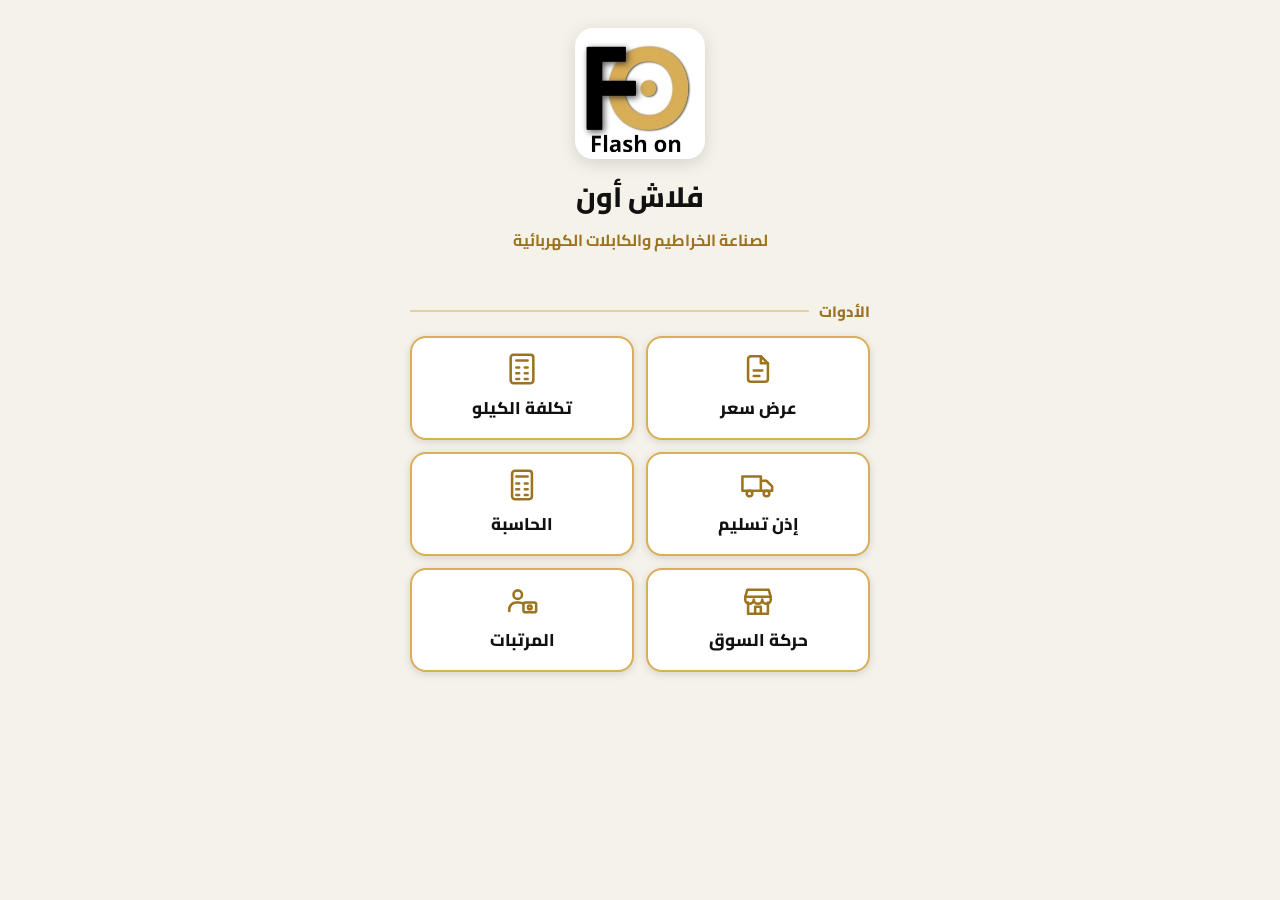
<file: index.html>
<!doctype html>
<html lang="ar" dir="rtl">
<head>
<meta charset="utf-8">
<meta name="viewport" content="width=device-width, initial-scale=1, viewport-fit=cover">
<meta name="theme-color" content="#111111">
<meta name="apple-mobile-web-app-capable" content="yes">
<meta name="mobile-web-app-capable" content="yes">
<meta name="apple-mobile-web-app-title" content="فلاش أون">
<title>فلاش أون - الرئيسية</title>
<link rel="manifest" href="manifest.webmanifest">
<link rel="apple-touch-icon" href="icons/apple-touch-icon.png">
<link rel="icon" href="icons/icon-192.png">
<link rel="stylesheet" href="fonts/fonts.css">
<style>
*{box-sizing:border-box;-webkit-tap-highlight-color:transparent}
body{margin:0;min-height:100vh;font-family:'Cairo',system-ui,sans-serif;background:#F5F2EA;color:#111;display:flex;flex-direction:column;align-items:center;padding:calc(28px + env(safe-area-inset-top)) 18px calc(28px + env(safe-area-inset-bottom))}
.logo{width:130px;max-width:40vw;border-radius:18px;background:#fff;box-shadow:0 4px 18px #0002}
h1{margin:12px 0 2px;font-size:28px;font-weight:800}
p.sub{margin:0 0 20px;color:#9C7420;font-weight:700;text-align:center}
.tools{width:100%;max-width:460px;display:grid;gap:16px}
/* الأداة الأساسية (دفتر الخزنة) = كارت كبير فوق */
.tool.main{display:flex;align-items:center;gap:16px;min-height:104px;padding:16px 20px;border-radius:20px;background:#111;color:#fff;text-decoration:none;font-size:26px;font-weight:800;border:3px solid #DAAE57;box-shadow:0 6px 18px #0004}
.tool.main svg{width:52px;height:52px;flex:none;color:#DAAE57}
.tool.main small{display:block;font-size:14px;font-weight:600;color:#ccc;margin-top:2px}
/* برنامج الحسابات = أول زرار وأكبر واحد */
.tool.hero{display:flex;align-items:center;gap:16px;min-height:128px;padding:18px 22px;border-radius:22px;background:linear-gradient(135deg,#DAAE57,#C99A3C);color:#111;text-decoration:none;font-size:30px;font-weight:800;border:3px solid #111;box-shadow:0 8px 22px #0005}
.tool.hero svg{width:62px;height:62px;flex:none;color:#111}
.tool.hero small{display:block;font-size:15px;font-weight:700;color:#3a2c0c;margin-top:2px}
.tool.hero:active{transform:scale(.98)}
.sec{width:100%;max-width:460px;margin:22px 0 10px;font-size:15px;font-weight:800;color:#9C7420;display:flex;align-items:center;gap:10px}
.sec:after{content:'';flex:1;height:2px;background:#DAAE57;opacity:.5}
/* باقي الأدوات = مربعات صغيرة، اتنين جنب بعض (بتتزود لوحدها لو زودت أدوات) */
.grid{width:100%;max-width:460px;display:grid;grid-template-columns:1fr 1fr;gap:12px}
.tool.sm{display:flex;flex-direction:column;align-items:center;justify-content:center;gap:6px;min-height:104px;padding:12px 8px;border-radius:16px;background:#fff;color:#111;text-decoration:none;font-size:17px;font-weight:800;text-align:center;border:2px solid #DAAE57;box-shadow:0 2px 8px #0002}
.tool.sm:active,.tool.main:active{transform:scale(.98)}
.tool.sm svg{width:34px;height:34px;color:#9C7420}
</style>
<style id="appfeel">html{-webkit-touch-callout:none;-webkit-tap-highlight-color:transparent}body,body *{-webkit-user-select:none;user-select:none;-webkit-touch-callout:none}input,textarea,[contenteditable],[contenteditable] *{-webkit-user-select:text;user-select:text;-webkit-touch-callout:default}</style>
</head>
<body>
<img class="logo" src="icons/logo.jpg" alt="فلاش أون">
<h1>فلاش أون</h1>
<p class="sub">لصناعة الخراطيم والكابلات الكهربائية</p>

<div class="sec">الأدوات</div>
<div class="grid">
  <!-- لإضافة أداة جديدة: انسخ أي <a class="tool sm"> وغيّر الرابط والأيقونة والاسم -->
    <a class="tool sm" href="quote.html">
      <svg viewBox="0 0 24 24" fill="none" stroke="currentColor" stroke-width="1.8" stroke-linecap="round" stroke-linejoin="round"><path d="M14 3H7a2 2 0 0 0-2 2v14a2 2 0 0 0 2 2h10a2 2 0 0 0 2-2V8z"/><path d="M14 3v5h5M9 13h6M9 17h4"/></svg>
      <span>عرض سعر</span>
    </a>
    <a class="tool sm" href="cost.html">
      <svg viewBox="0 0 24 24" fill="none" stroke="currentColor" stroke-width="1.8" stroke-linecap="round" stroke-linejoin="round"><rect x="4" y="2" width="16" height="20" rx="2"/><path d="M8 6h8M8 11h2M14 11h2M8 15h2M14 15h2M8 19h2M14 19h2"/></svg>
      <span>تكلفة الكيلو</span>
    </a>
    <a class="tool sm" href="delivery.html">
      <svg viewBox="0 0 24 24" fill="none" stroke="currentColor" stroke-width="1.8" stroke-linecap="round" stroke-linejoin="round"><path d="M1 6h13v10H1zM14 9h4l4 4v3h-8z"/><circle cx="6" cy="18" r="2"/><circle cx="18" cy="18" r="2"/></svg>
      <span>إذن تسليم</span>
    </a>
    <a class="tool sm" href="calculator/">
      <svg viewBox="0 0 24 24" fill="none" stroke="currentColor" stroke-width="1.8" stroke-linecap="round" stroke-linejoin="round"><rect x="5" y="2" width="14" height="20" rx="2"/><path d="M8 6h8M8 11h2M14 11h2M8 15h2M14 15h2M8 19h2M14 19h2"/></svg>
      <span>الحاسبة</span>
    </a>
    <a class="tool sm" href="market.html">
      <svg viewBox="0 0 24 24" fill="none" stroke="currentColor" stroke-width="1.8" stroke-linecap="round" stroke-linejoin="round"><path d="M3 9l1.5-5h15L21 9"/><path d="M3 9h18v2a3 3 0 0 1-6 0 3 3 0 0 1-6 0 3 3 0 0 1-6 0z"/><path d="M5 13v8h14v-8M10 21v-5h4v5"/></svg>
      <span>حركة السوق</span>
    </a>
    <a class="tool sm" href="payroll.html">
      <svg viewBox="0 0 24 24" fill="none" stroke="currentColor" stroke-width="1.8" stroke-linecap="round" stroke-linejoin="round"><circle cx="9" cy="7.5" r="3"/><path d="M3 19v-1a5 5 0 0 1 5-5h2a5 5 0 0 1 3 1"/><rect x="13" y="13" width="9" height="7" rx="1.5"/><circle cx="17.5" cy="16.5" r="1.3"/></svg>
      <span>المرتبات</span>
    </a>
</div>

<script>
if ('serviceWorker' in navigator) {
  navigator.serviceWorker.register('sw.js', {updateViaCache: 'none'}).then(reg => {
    reg.update().catch(() => {});
    // نخزّن كل الأدوات علشان تفتح حتى من غير نت
    document.querySelectorAll('a.tool').forEach(a => fetch(a.href, {cache: 'no-store'}).catch(() => {}));
  }).catch(() => {});
  // لو نسخة جديدة من التحديث اشتغلت، نعيد تحميل الصفحة مرة واحدة علشان تجيب الأحدث
  let had = !!navigator.serviceWorker.controller;
  navigator.serviceWorker.addEventListener('controllerchange', () => {
    if (!had) { had = true; return; }
    if (!sessionStorage.getItem('sw_reload')) { sessionStorage.setItem('sw_reload', '1'); location.reload(); }
  });
}
</script>
</body>
</html>
</file>
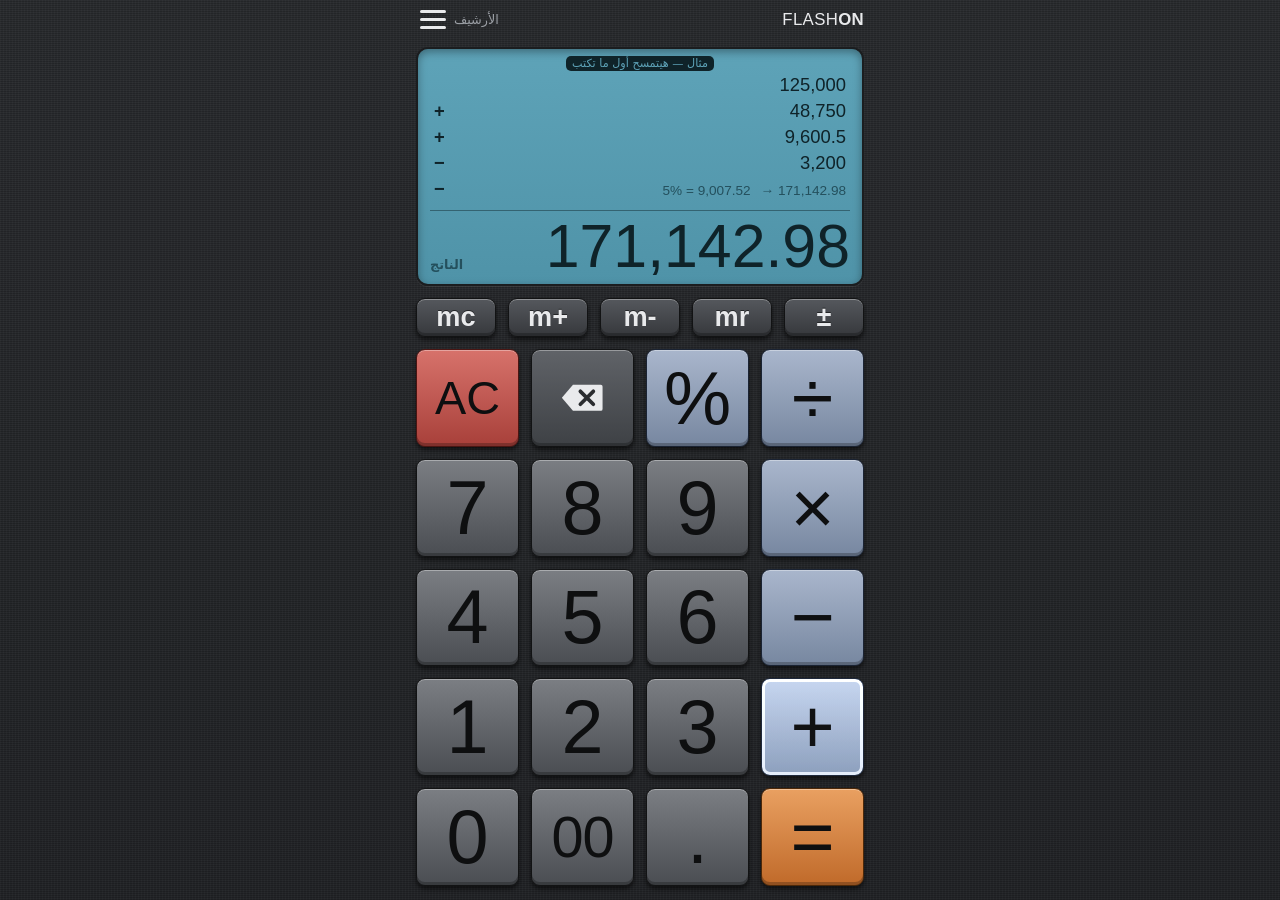
<file: calculator/index.html>
<!doctype html>
<html lang="ar" dir="rtl">
<head>
<meta charset="utf-8">
<meta name="viewport" content="width=device-width,initial-scale=1,maximum-scale=1,user-scalable=no">
<meta name="apple-mobile-web-app-capable" content="yes">
<meta name="mobile-web-app-capable" content="yes">
<meta name="apple-mobile-web-app-status-bar-style" content="black-translucent">
<meta name="apple-mobile-web-app-title" content="الحاسبة">
<meta name="theme-color" content="#232528">
<link rel="manifest" href="manifest.json">
<link rel="apple-touch-icon" href="icon-180.png">
<link rel="icon" href="icon-192.png">
<style>
*,*::before,*::after{box-sizing:border-box}
html{height:100%;padding-top:env(safe-area-inset-top,0px);padding-bottom:env(safe-area-inset-bottom,0px);background:#232528}
body{margin:0;font-size:14px}
[hidden]{display:none!important}
button{font:inherit}
</style>
<title>حاسبة الشريط</title>
<style>
/* Layout: one-screen phone calculator — brushed-metal body, teal LCD holding the tape + big number, raised 4-col keys. Deliberately single dark look. */
:root{
  color-scheme:dark;
  --metal:#2b2d30; --metal2:#232528; --lcd:#4f93a8; --lcd-hi:#5ea3b8; --lcd-ink:#0f2329; --lcd-dim:#24505d;
  --num-top:#7b7e83; --num-bot:#4a4d52; --op-top:#a9b6cc; --op-bot:#7787a0; --ac-top:#d7726b; --ac-bot:#a8403a;
  --eq-top:#e9a061; --eq-bot:#c06a2a; --fn-top:#606368; --fn-bot:#3e4145; --key-ink:#0e0f10; --fn-ink:#e9eaec;
  --edge:#121314; --neg:#8a1d12; --text:#e9eaec; --muted:#9a9ea4;
  --ui:"Helvetica Neue",Helvetica,Arial,system-ui,sans-serif;
  --ar:"Helvetica Neue","Geeza Pro",Tahoma,system-ui,sans-serif;
}
html,body{height:100%;overscroll-behavior:none}
html{position:fixed;inset:0;height:auto}
body{position:absolute;inset:0;height:auto}
body{margin:0;color:var(--text);font-family:var(--ar);-webkit-user-select:none;user-select:none;-webkit-text-size-adjust:100%;
  background-color:var(--metal);
  background-image:
    repeating-linear-gradient(90deg,rgba(255,255,255,.025) 0 1px,transparent 1px 3px),
    repeating-linear-gradient(0deg,rgba(0,0,0,.18) 0 1px,transparent 1px 2px),
    linear-gradient(180deg,var(--metal),var(--metal2));}
.app{height:100%;height:100dvh;max-width:480px;margin:0 auto;display:flex;flex-direction:column;padding-inline:16px;padding-block:4px 14px;box-sizing:border-box;gap:12px}
.bar{display:flex;align-items:center;justify-content:space-between;direction:ltr}
.menu{background:none;border:0;padding:6px 4px;cursor:pointer;display:flex;align-items:center;gap:8px;color:var(--muted);font-family:var(--ar);font-size:.8rem}
.mi{display:flex;flex-direction:column;gap:5px}
.menu i{display:block;width:26px;height:3px;border-radius:2px;background:var(--text)}
.logo{font-family:var(--ui);font-size:1.05rem;letter-spacing:.02em;color:var(--text)}
.logo b{font-weight:800}
button:focus-visible{outline:3px solid var(--eq-top);outline-offset:2px}

/* LCD */
.lcd{background:linear-gradient(180deg,var(--lcd-hi),var(--lcd));border-radius:12px;border:2px solid #1b1d1f;
  box-shadow:inset 0 3px 8px rgba(0,0,0,.35),0 1px 0 rgba(255,255,255,.08);padding:4px 12px 4px;display:flex;flex-direction:column;color:var(--lcd-ink)}
.lcd-top{display:flex;justify-content:space-between;align-items:center;font-size:.78rem;color:var(--lcd-dim);font-weight:600;direction:rtl}
.tape{height:clamp(80px,17vh,190px);overflow-y:auto;scrollbar-width:none;padding-block:2px}
.tape::-webkit-scrollbar{display:none}
.tape .empty{color:var(--lcd-dim);font-size:.85rem;text-align:center;padding-top:14px;line-height:1.7}
.row{display:flex;direction:ltr;align-items:baseline;gap:10px;height:26px;font-family:var(--ui);font-variant-numeric:tabular-nums;font-size:1.15rem;cursor:pointer;border-radius:6px;padding-inline:4px}
.row .op{width:1.1em;font-weight:700}
.row .val{flex:1;text-align:right}
.row .pct,.row .run{font-size:.85rem;color:var(--lcd-dim)}
.row.sel{background:rgba(15,35,41,.15)}
.row.flip .val{font-family:var(--ar);font-size:.9rem}
.row .run.tot{min-width:42%;text-align:right;font-size:1.05rem;color:var(--lcd-ink);opacity:.62;border-left:1px solid rgba(15,35,41,.35);padding-left:8px}
.row.total{font-weight:700;border-top:1px dashed var(--lcd-ink);margin-top:3px}
.tag{font-size:.7rem;background:var(--lcd-ink);color:var(--lcd-hi);border-radius:5px;padding:1px 6px}
.rowbar{display:flex;flex-wrap:wrap;gap:6px;direction:rtl;padding:4px 0 6px}
.rowbar button{font-family:var(--ar);font-size:.8rem;border:1px solid var(--lcd-ink);background:transparent;color:var(--lcd-ink);border-radius:8px;padding:4px 10px;cursor:pointer}
.rowbar button.del{color:var(--neg);border-color:var(--neg)}
.divider{height:1px;background:rgba(15,35,41,.45);margin-block:4px 2px}
.res{display:flex;align-items:flex-end;gap:10px;direction:ltr}
.res .lbl{font-size:.8rem;font-weight:700;color:var(--lcd-dim);padding-bottom:.6em;white-space:nowrap}
.row.live{background:rgba(15,35,41,.1)}
.row.live .val::after{content:'';display:inline-block;width:2px;height:1em;background:var(--lcd-ink);margin-left:3px;vertical-align:-2px;animation:blink 1s steps(1) infinite}
.row.editrow{background:rgba(138,29,18,.12)}
@keyframes blink{50%{opacity:0}}
@media (prefers-reduced-motion:reduce){.row.live .val::after{animation:none}}
.entry{flex:1;min-width:0;font-family:var(--ui);font-weight:300;font-variant-numeric:tabular-nums;font-size:clamp(2.4rem,7vh,3.8rem);line-height:1.1;direction:ltr;text-align:right;white-space:nowrap;overflow-x:auto;scrollbar-width:none;display:flex;justify-content:flex-end;gap:10px;align-items:baseline}
.entry::-webkit-scrollbar{display:none}
.entry .pop{font-size:.55em;font-weight:500;color:var(--lcd-dim)}
.total{font-family:var(--ui);font-variant-numeric:tabular-nums;font-weight:700;font-size:1.1rem;color:var(--lcd-ink);direction:ltr}
.isneg{color:var(--neg)!important}
.editing{font-family:var(--ar);font-size:.85rem;color:var(--neg)}

/* keys */
.keys{flex:1;min-height:0;display:grid;grid-template-columns:repeat(20,minmax(0,1fr));grid-template-rows:minmax(34px,.4fr) repeat(5,minmax(56px,1fr));gap:12px 12px;direction:ltr}
.k{position:relative;font-family:var(--ui);font-size:clamp(2.8rem,8.4vh,5rem);font-weight:400;color:var(--key-ink);border-radius:9px;border:1.5px solid var(--edge);
  background:linear-gradient(180deg,var(--num-top),var(--num-bot));cursor:pointer;touch-action:manipulation;-webkit-tap-highlight-color:transparent;padding:0;
  box-shadow:inset 0 1px 0 rgba(255,255,255,.35),inset 0 -3px 0 rgba(0,0,0,.25),0 3px 4px rgba(0,0,0,.55)}
.k{transition:transform .06s,filter .06s}
.k:active,.k.down{transform:translateY(3px) scale(.94);box-shadow:inset 0 1px 0 rgba(255,255,255,.2),0 0 2px rgba(0,0,0,.6);filter:brightness(1.35)}
.k.op{background:linear-gradient(180deg,var(--op-top),var(--op-bot));border-color:#1a2333}
.k.op.on{filter:brightness(1.18);box-shadow:inset 0 0 0 3px rgba(255,255,255,.55),0 3px 4px rgba(0,0,0,.55)}
.k.ac{background:linear-gradient(180deg,var(--ac-top),var(--ac-bot));border-color:#4a1512;font-weight:500;font-size:clamp(1.9rem,5.2vh,3rem)}
.k{grid-column:span 5}
.k.mem{grid-column:span 4}
.k.eq{background:linear-gradient(180deg,var(--eq-top),var(--eq-bot));border-color:#4d2808;font-weight:500}
.k.fn{background:linear-gradient(180deg,var(--fn-top),var(--fn-bot));color:var(--fn-ink);font-size:clamp(1.25rem,3vh,1.6rem);font-weight:600;text-shadow:0 -1px 0 rgba(0,0,0,.5)}
.k.fn.ar{font-family:var(--ar);font-size:clamp(1rem,2.4vh,1.2rem)}
.k.mem{background:linear-gradient(180deg,#55585d,#36383c);color:var(--fn-ink);font-size:clamp(1.3rem,3.1vh,1.7rem);font-weight:600;text-shadow:0 -1px 0 rgba(0,0,0,.5)}
.memtag{cursor:pointer;-webkit-tap-highlight-color:transparent;font-family:var(--ui);font-size:.8rem;font-weight:700;color:var(--lcd-ink);direction:ltr;white-space:nowrap;padding-bottom:.6em}
.k.zeros{font-size:clamp(2.2rem,6.4vh,3.8rem);letter-spacing:-.02em}
.k svg{width:44%;height:auto;display:block;margin:auto}

/* archive sheet */
.sheet{position:fixed;inset:0;z-index:5;display:flex;flex-direction:column;padding-top:env(safe-area-inset-top,0px);padding-bottom:env(safe-area-inset-bottom,0px);
  background-color:var(--metal);background-image:repeating-linear-gradient(90deg,rgba(255,255,255,.025) 0 1px,transparent 1px 3px),linear-gradient(180deg,var(--metal),var(--metal2))}
.sheet .in{max-width:480px;width:100%;margin:0 auto;box-sizing:border-box;padding-inline:16px;padding-block:10px;display:flex;flex-direction:column;gap:12px;height:100%;min-height:0}
.sheet header{display:flex;align-items:center;justify-content:space-between;gap:8px}
.sheet h1{font-size:1.15rem;margin:0}
.sheet .sub{font-size:.78rem;color:var(--muted)}
.hbtn,.btn{font-family:var(--ar);font-size:.95rem;border:1.5px solid var(--edge);color:var(--fn-ink);border-radius:9px;padding:9px 14px;cursor:pointer;
  background:linear-gradient(180deg,var(--fn-top),var(--fn-bot));box-shadow:inset 0 1px 0 rgba(255,255,255,.25),0 2px 3px rgba(0,0,0,.5)}
.btn.main{background:linear-gradient(180deg,var(--eq-top),var(--eq-bot));color:var(--key-ink);font-weight:700}
.btn.danger{background:linear-gradient(180deg,var(--ac-top),var(--ac-bot));color:var(--key-ink)}
.list{flex:1;overflow-y:auto;display:flex;flex-direction:column;gap:16px;min-height:0}
.day h2{font-size:.88rem;margin:0 0 8px;color:var(--muted);font-weight:500;display:flex;justify-content:space-between}
.calc{display:flex;justify-content:space-between;align-items:center;background:linear-gradient(180deg,var(--lcd-hi),var(--lcd));border:2px solid #1b1d1f;border-radius:10px;padding:10px 12px;cursor:pointer;width:100%;color:var(--lcd-ink);font-family:var(--ar);text-align:right}
.calc + .calc{margin-top:8px}
.calc .meta{font-size:.78rem;color:var(--lcd-dim)}
.calc .sum{font-family:var(--ui);font-variant-numeric:tabular-nums;font-weight:700;font-size:1.3rem;direction:ltr}
.view{background:linear-gradient(180deg,var(--lcd-hi),var(--lcd));color:var(--lcd-ink);border:2px solid #1b1d1f;border-radius:12px;padding:10px 14px;overflow-y:auto;flex:1;min-height:0}
.view .row{height:32px}
.actions{display:flex;gap:10px;flex-wrap:wrap}
.note{font-size:.85rem;color:var(--muted)}
.flash{position:fixed;left:50%;transform:translateX(-50%);top:calc(env(safe-area-inset-top,0px) + 56px);z-index:9;background:#111315;color:var(--text);border:1px solid #3a3d41;padding:10px 16px;border-radius:12px;font-size:.95rem;box-shadow:0 6px 18px rgba(0,0,0,.5);max-width:calc(100% - 32px);text-align:center;direction:rtl}
.mitem{background:linear-gradient(180deg,var(--lcd-hi),var(--lcd));border:2px solid #1b1d1f;border-radius:12px;color:var(--lcd-ink);overflow:hidden}
.mitem + .mitem{margin-top:10px}
.mhead{display:flex;align-items:center;gap:12px;width:100%;background:none;border:0;padding:10px 12px;cursor:pointer;color:inherit;font-family:var(--ar);text-align:right}
.msign{font-family:var(--ui);font-size:1.6rem;font-weight:700;width:1.2em;text-align:center}
.msub .msign,.msub .mval{color:var(--neg)}
.minfo{flex:1;display:flex;flex-direction:column;gap:2px;font-weight:600}
.minfo .meta{font-size:.78rem;color:var(--lcd-dim);font-weight:500}
.mval{font-family:var(--ui);font-variant-numeric:tabular-nums;font-size:1.4rem;font-weight:700;direction:ltr}
.mtape{border-top:1px dashed var(--lcd-dim);padding:6px 14px}
.mtape .row{height:28px;cursor:default}
.mact{padding:0 12px 10px}
.mact .btn{font-size:.85rem;padding:7px 12px}
.memfoot{display:flex;flex-direction:column;gap:10px}
.memsum{display:flex;align-items:baseline;justify-content:space-between;gap:10px;background:linear-gradient(180deg,var(--lcd-hi),var(--lcd));border:2px solid #1b1d1f;border-radius:12px;padding:8px 14px;color:var(--lcd-ink);box-shadow:inset 0 3px 8px rgba(0,0,0,.3)}
.memsum .lbl{font-weight:700;color:var(--lcd-dim);font-size:.9rem}
.mtot{font-family:var(--ui);font-weight:300;font-variant-numeric:tabular-nums;font-size:2.4rem;direction:ltr}
.btn:disabled{opacity:.45;cursor:default}
.actions .btn{flex:1}
</style>

<style id="appfeel">html{-webkit-touch-callout:none;-webkit-tap-highlight-color:transparent}body,body *{-webkit-user-select:none;user-select:none;-webkit-touch-callout:none}input,textarea,[contenteditable],[contenteditable] *{-webkit-user-select:text;user-select:text;-webkit-touch-callout:default}</style>
</head>
<body>
<div class="app" id="app" dir="rtl">
  <div class="bar">
    <button class="menu" id="archBtn" aria-label="الأرشيف"><span class="mi"><i></i><i></i><i></i></span><span class="ml">الأرشيف</span></button>
    <div class="logo">FLASH<b>ON</b></div>
  </div>
  <div class="lcd">
    <div class="tape" id="tape"></div>
    <div class="divider"></div>
    <div class="res"><span class="lbl" id="stateLbl">الناتج</span><span class="memtag" id="memTag" hidden></span><span class="entry" id="entry">0</span></div>
  </div>
  <div class="keys" id="keys">
    <button class="k mem" data-k="MC">mc</button>
    <button class="k mem" data-k="M+">m+</button>
    <button class="k mem" data-k="M-">m-</button>
    <button class="k mem" data-k="MR">mr</button>
    <button class="k mem pm" data-k="NEG" aria-label="اقلب إشارة النتيجة">±</button>
    <button class="k ac" data-k="C">AC</button>
    <button class="k fn" data-k="BS" aria-label="امسح آخر رقم"><svg viewBox="0 0 48 32" aria-hidden="true"><path d="M14 2h30a2 2 0 0 1 2 2v24a2 2 0 0 1-2 2H14L2 16z" fill="#e9eaec"/><path d="M22 9l14 14M36 9L22 23" stroke="#2b2d30" stroke-width="4" stroke-linecap="round"/></svg></button>
    <button class="k op" data-k="%">%</button>
    <button class="k op" data-k="/">÷</button>
    <button class="k" data-k="7">7</button><button class="k" data-k="8">8</button><button class="k" data-k="9">9</button>
    <button class="k op" data-k="*">×</button>
    <button class="k" data-k="4">4</button><button class="k" data-k="5">5</button><button class="k" data-k="6">6</button>
    <button class="k op" data-k="-">−</button>
    <button class="k" data-k="1">1</button><button class="k" data-k="2">2</button><button class="k" data-k="3">3</button>
    <button class="k op" data-k="+">+</button>
    <button class="k" data-k="0">0</button>
    <button class="k zeros" data-k="00">00</button>
    <button class="k" data-k=".">.</button>
    <button class="k eq" data-k="=">=</button>
  </div>
</div>

<div class="sheet" id="sheet" hidden dir="rtl"><div class="in">
  <header>
    <div><h1 id="sheetTitle">الأرشيف</h1><div class="sub" id="sheetSub">كل حسبة اتقفلت بـ = بتتحفظ هنا باليوم والساعة</div></div>
    <button class="hbtn" id="closeSheet">رجوع</button>
  </header>
  <div class="list" id="list"></div>
  <div class="actions" id="listActions"><button class="btn danger" id="clearArch">امسح الأرشيف كله</button></div>
  <div class="view" id="view" hidden></div>
  <div class="actions" id="viewActions" hidden>
    <button class="btn main" id="reopen">كمّل عليها</button>
    <button class="btn" id="backList">رجوع للأرشيف</button>
    <button class="btn danger" id="delCalc">امسحها</button>
  </div>
</div></div>


<div class="sheet" id="memSheet" hidden dir="rtl"><div class="in">
  <header>
    <div><h1>حساباتي في الذاكرة</h1><div class="sub">كل حسبة دوست عليها m+ أو m- · دوس على أي واحدة تشوف تفاصيلها</div></div>
    <button class="hbtn" id="memClose">رجوع</button>
  </header>
  <div class="list" id="memList"></div>
  <div class="memfoot">
    <div class="memsum"><span class="lbl">المجموع <span id="memCount"></span></span><span class="mtot" id="memTotal">0</span></div>
    <div class="actions">
      <button class="btn main" id="memUse">استخدم المجموع في حسبة</button>
      <button class="btn danger" id="memClear">امسح الذاكرة</button>
    </div>
  </div>
</div></div>
<div class="flash" id="flash" hidden></div>

<script>
const OPS={'+':'+','-':'−','*':'×','/':'÷'};
const $=id=>document.getElementById(id);
const store={get(k,d){try{const v=localStorage.getItem(k);return v?JSON.parse(v):d}catch(e){return d}},
  set(k,v){try{localStorage.setItem(k,JSON.stringify(v))}catch(e){}}};

let S=store.get('tape_state',null)||{lines:[],pending:'',entry:'',closed:false,sample:true,editIdx:-1};
if(S.sample&&!S.lines.length){S.lines=[{op:'',v:125000},{op:'+',v:48750},{op:'+',v:9600.5},{op:'-',v:3200},{op:'-',v:5,pct:true}];S.pending='+';}
let archive=store.get('tape_archive',[]);
let mem=store.get('tape_mem',[]);if(!Array.isArray(mem))mem=(typeof mem==='number')?[{id:1,sign:1,total:mem,lines:[{op:'',v:mem}],t:new Date().toISOString()}]:[];
let sel=-1, viewing=-1;

const r=n=>Math.round(n*1e8)/1e8;
function fmt(n){if(!isFinite(n))return 'خطأ';const neg=n<0;n=Math.abs(n);
  let [i,d]=r(n).toFixed(2).split('.');i=Number(i).toLocaleString('en-US');
  return (neg?'-':'')+i+(d==='00'?'':'.'+d.replace(/0$/,''));}
function fmtEntry(s){if(!s)return '0';const ng=s[0]==='-';if(ng)s=s.slice(1);if(!s)return '-0';let [i,d]=s.split('.');i=(ng?'-':'')+(i?Number(i).toLocaleString('en-US'):'0');return d!==undefined?i+'.'+d:i;}

function compute(lines){let t=0;const out=[];
  lines.forEach((l,ix)=>{let amt=l.v;
    if(l.op==='neg'){t=r(-t);out.push({amt:0,run:t});return;}
    if(ix===0&&!l.op){t=l.pct?l.v/100:l.v;out.push({amt:t,run:t});return;}
    if(l.pct){ if(l.op==='+'||l.op==='-'){amt=t*l.v/100} else if(l.op==='*'){amt=l.v/100} else if(l.op==='/'){amt=l.v/100} }
    if(l.op==='+')t+=amt;else if(l.op==='-')t-=amt;else if(l.op==='*')t*=amt;else if(l.op==='/')t=amt===0?NaN:t/amt;
    t=r(t);out.push({amt,run:t});});
  return {total:t,out};}

function save(){store.set('tape_state',S)}

function tapeHTML(lines,interactive){
  if(!lines.length)return '<div class="empty">اكتب أول رقم واضغط + أو − أو × أو ÷<br>كل رقم هينزل هنا في سطر لوحده</div>';
  const {out,total}=compute(lines);let h='';
  lines.forEach((l,i)=>{
    if(l.op==='neg'){
      h+=`<div class="row flip${interactive&&sel===i?' sel':''}" data-i="${i}"><span class="op">±</span><span class="val">قلب الإشارة</span><span class="run">→ ${fmt(out[i].run)}</span></div>`;
      if(interactive&&sel===i)h+=`<div class="rowbar"><button class="del" data-act="del">امسح السطر</button><button data-act="x">إلغاء</button></div>`;
      return;}
    const op=i===0&&!l.op?'':OPS[l.op];
    const pct=l.pct?` <span class="pct">${fmt(l.v)}%${(l.op==='+'||l.op==='-')?' = '+fmt(out[i].amt):''}</span>`:'';
    const shown=l.pct?'':fmt(l.v);
    const run=!interactive?`<span class="run tot">${fmt(out[i].run)}</span>`:(i>0&&(l.op==='*'||l.op==='/'||l.pct)?`<span class="run">→ ${fmt(out[i].run)}</span>`:'');
    h+=`<div class="row${interactive&&sel===i?' sel':''}${interactive&&S.editIdx===i?' editrow':''}" data-i="${i}"><span class="op${l.op==='-'?' minus':''}">${op}</span><span class="val">${interactive&&S.editIdx===i&&S.entry?fmtEntry(S.entry):shown}${pct}</span>${run}</div>`;
    if(interactive&&sel===i)h+=`<div class="rowbar"><button data-act="edit">عدّل الرقم</button><button class="del" data-act="del">امسح السطر</button><button data-act="x">إلغاء</button></div>`;
  });
  if(interactive&&!S.sample&&!S.closed&&S.editIdx<0&&!S.entry&&lines.length&&S.pending){
    const op=lines.length?OPS[S.pending||'+']:'';
    h+=`<div class="row live"><span class="op${S.pending==='-'?' minus':''}">${op}</span><span class="val${S.entry[0]==='-'?' isneg':''}">${S.entry?fmtEntry(S.entry):''}</span></div>`;}
  if(!interactive&&(lines.length>1))h+=`<div class="row total"><span class="op">=</span><span class="val">${fmt(total)}</span></div>`;
  return h;}

function render(){
  const t=$('tape');const atBottom=t.scrollTop+t.clientHeight>=t.scrollHeight-40;
  let h=tapeHTML(S.lines,true);
  if(S.sample&&S.lines.length)h='<div style="text-align:center;padding-bottom:4px"><span class="tag">مثال — هيتمسح أول ما تكتب</span></div>'+h;
  t.innerHTML=h;
  if(atBottom||sel<0)t.scrollTop=t.scrollHeight;
  const pv=JSON.parse(JSON.stringify(S.lines));const ev=S.entry&&S.entry!=='-'?parseFloat(S.entry):null;
  if(ev!==null&&!isNaN(ev)){ if(S.editIdx>=0)pv[S.editIdx].v=ev; else if(!S.closed)pv.push({op:pv.length?(S.pending||'+'):'',v:ev}); }
  const {total}=compute(pv);
  const typing=!S.sample&&S.entry&&S.entry!=='-'||(!S.sample&&S.entry==='-');
  if(typing){const pop=(!S.closed&&S.editIdx<0&&S.lines.length)?'<span class="pop">'+OPS[S.pending||'+']+'</span>':'';
    $('entry').innerHTML=pop+'<span>'+fmtEntry(S.entry)+'</span>';}
  else $('entry').textContent=fmt(total);
  $('memTag').hidden=!mem.length;$('memTag').textContent=mem.length?'M '+fmt(memSum()):'';
  $('entry').classList.toggle('isneg',typing?S.entry[0]==='-':total<0);
  $('stateLbl').innerHTML=S.editIdx>=0?'<span class="editing">بتعدّل سطر '+(S.editIdx+1)+'</span>':(S.closed?'= اتحفظ':(typing?'الرقم':'الناتج'));
  document.querySelectorAll('.k.op[data-k="+"],.k.op[data-k="-"],.k.op[data-k="*"],.k.op[data-k="/"]').forEach(b=>b.classList.toggle('on',!S.closed&&S.editIdx<0&&b.dataset.k===S.pending&&S.lines.length>0));
  fit();save();}
/* الرقم الكبير يصغر بس لما ميبقاش واسع، ولو مناسب يفضل بحجمه الكبير */
function fit(){
  const e=$('entry');if(!e||e.clientWidth<=0)return;
  e.style.fontSize='';e.style.overflowX='hidden';
  let px=parseFloat(getComputedStyle(e).fontSize),n=0;
  while(e.scrollWidth>e.clientWidth+1&&px>16&&n++<60){px=Math.floor(px*0.94);e.style.fontSize=px+'px';}
  document.querySelectorAll('#tape .row').forEach(rw=>{rw.style.fontSize='';let f=parseFloat(getComputedStyle(rw).fontSize),m=0;
    while(rw.scrollWidth>rw.clientWidth+1&&f>10&&m++<30){f-=1;rw.style.fontSize=f+'px';}});}
addEventListener('resize',fit);
function clearSample(){if(S.sample){S={lines:[],pending:'',entry:'',closed:false,sample:false,editIdx:-1}}}

function archiveCurrent(){
  if(!S.lines.length)return;
  const now=new Date();const rec={id:Date.now(),t:now.toISOString(),lines:JSON.parse(JSON.stringify(S.lines)),total:compute(S.lines).total};
  if(S.archId){const ix=archive.findIndex(a=>a.id===S.archId);if(ix>=0){rec.id=S.archId;rec.t=archive[ix].t;rec.edited=now.toISOString();archive[ix]=rec;}else archive.unshift(rec);}
  else archive.unshift(rec);
  S.archId=rec.id;store.set('tape_archive',archive);}

function newCalc(){if(!S.sample&&S.lines.length&&!S.closed)archiveCurrent();
  S={lines:[],pending:'',entry:'',closed:false,sample:false,editIdx:-1};sel=-1;render();}

function currentResult(){const pv=JSON.parse(JSON.stringify(S.lines));const ev=S.entry&&S.entry!=='-'?parseFloat(S.entry):null;
  if(ev!==null&&!isNaN(ev)){ if(S.editIdx>=0)pv[S.editIdx].v=ev; else if(!S.closed)pv.push({op:pv.length?(S.pending||'+'):'',v:ev}); }
  return compute(pv).total;}
function memSum(){return mem.reduce((a,m)=>r(a+m.sign*m.total),0)}
function memKey(k){
  if(k==='MC'){ if(!mem.length)return; mem=[];store.set('tape_mem',mem);flash('الذاكرة اتمسحت');render();return;}
  if(k==='MR'){useMem();return;}
  // M+ / M-
  if(S.sample)clearSample();
  if(S.editIdx>=0){press('=');}
  const ev=S.entry&&S.entry!=='-'?parseFloat(S.entry):null;
  if(ev!==null&&!isNaN(ev)&&!S.closed){S.lines.push({op:S.lines.length?(S.pending||'+'):'',v:ev});S.entry='';}
  if(!S.lines.length){flash('مفيش حسبة تتضاف');return;}
  const tot=compute(S.lines).total;if(!isFinite(tot))return;
  S.closed=true;S.pending='';archiveCurrent();
  mem.push({id:Date.now(),sign:k==='M+'?1:-1,total:tot,lines:JSON.parse(JSON.stringify(S.lines)),t:new Date().toISOString()});
  store.set('tape_mem',mem);
  S={lines:[],pending:'',entry:'',closed:false,sample:false,editIdx:-1};sel=-1;
  flash((k==='M+'?'اتضاف ':'اتطرح ')+fmt(tot)+' — الذاكرة = '+fmt(memSum()));
  render();}
let flashT;
function flash(msg){const f=$('flash');f.textContent=msg;f.hidden=false;clearTimeout(flashT);flashT=setTimeout(()=>{f.hidden=true},2200);}
let memOpen=-1;
function renderMem(){
  const L=$('memList');
  if(!mem.length){L.innerHTML='<div class="note" style="text-align:center;padding-top:30px">الذاكرة فاضية.<br>اعمل حسبة ودوس <b>m+</b> تتضاف هنا.</div>';}
  else{let h='';mem.forEach((m,i)=>{
    const d=new Date(m.t);
    h+=`<div class="mitem${m.sign<0?' msub':''}"><button class="mhead" data-m="${i}">
      <span class="msign">${m.sign>0?'+':'−'}</span>
      <span class="minfo"><span>حسبة ${i+1}</span><span class="meta">${timeFmt.format(d)} · ${m.lines.length} سطر</span></span>
      <span class="mval">${fmt(m.total)}</span></button>`;
    if(memOpen===i){h+=`<div class="mtape">${tapeHTML(m.lines,false)}</div><div class="mact"><button class="btn danger" data-mdel="${i}">شيلها من الذاكرة</button></div>`;}
    h+='</div>';});
    L.innerHTML=h;}
  const tot=memSum();
  $('memTotal').textContent=fmt(tot);$('memTotal').classList.toggle('isneg',tot<0);
  $('memCount').textContent=mem.length?mem.length+(mem.length===1?' حسبة':mem.length===2?' حسبتين':' حسابات'):'';
  $('memUse').disabled=!mem.length;$('memClear').disabled=!mem.length;}
function useMem(){
  if(!mem.length){flash('الذاكرة فاضية');return;}
  if(S.sample)clearSample();
  if(S.closed)S={lines:[],pending:'',entry:'',closed:false,sample:false,editIdx:-1};
  S.entry=String(memSum());sel=-1;render();}
function openMem(){memOpen=-1;renderMem();$('memSheet').hidden=false;}
function press(k){
  if(k==='MC'||k==='M+'||k==='M-'||k==='MR'){if(S.sample&&k==='MR')clearSample();return memKey(k);}
  if(S.sample&&k!=='C')clearSample(); else if(S.sample){clearSample();render();return;}
  if(/^[0-9]$/.test(k)||k==='000'||k==='00'||k==='.'){
    if(S.closed){S={lines:[],pending:'',entry:'',closed:false,sample:false,editIdx:-1}}
    if(k==='.'){if(S.entry.includes('.'))return;S.entry=(S.entry===''||S.entry==='-'?S.entry+'0':S.entry)+'.';}
    else{if((k==='000'||k==='00')&&(!S.entry||S.entry==='0'))return; if(S.entry==='0'&&k!=='.')S.entry='';if(S.entry==='-0'&&k!=='.')S.entry='-';
      const digits=S.entry.replace('.','').replace('-','').length; if(digits>=15)return;
      if(S.entry.includes('.')&&S.entry.split('.')[1].length+k.length>4)return; S.entry+=k;}
    render();return;}
  if(k==='BS'){S.entry=S.entry.slice(0,-1);if(S.entry==='-')S.entry='';render();return;}
  if(k==='C'){ if(S.entry){S.entry='';S.editIdx=-1;} else {newCalc();return;} render();return;}
  if(k==='NEG'){
    if(S.editIdx>=0){if(S.entry)S.entry=S.entry[0]==='-'?S.entry.slice(1):'-'+S.entry;render();return;}
    if(S.entry&&S.entry!=='-'){S.lines.push({op:S.lines.length?(S.pending||'+'):'',v:parseFloat(S.entry)});S.entry='';}
    if(!S.lines.length)return;
    S.lines.push({op:'neg'});sel=-1;
    if(S.closed)archiveCurrent();
    render();return;}
  const val=S.entry&&S.entry!=='-'?parseFloat(S.entry):null;
  if(S.editIdx>=0){ if(val!==null){S.lines[S.editIdx].v=val; if(k==='%')S.lines[S.editIdx].pct=true;}
    S.editIdx=-1;S.entry='';sel=-1;
    if(S.closed){archiveCurrent();} render();return;}
  if(k==='%'){ if(val===null)return;
    if(S.closed){S.closed=false;}
    S.lines.push({op:S.lines.length?(S.pending||'+'):'',v:val,pct:true});S.entry='';render();return;}
  if(OPS[k]){
    if(S.closed){S.closed=false;S.pending=k;S.entry='';
      if(val!==null){} render();return;}
    if(val!==null){S.lines.push({op:S.lines.length?(S.pending||'+'):'',v:val});S.entry='';}
    if(S.lines.length)S.pending=k; render();return;}
  if(k==='='){
    if(val!==null){S.lines.push({op:S.lines.length?(S.pending||'+'):'',v:val});S.entry='';}
    if(!S.lines.length)return;
    S.closed=true;S.pending='';archiveCurrent();render();return;}
}

(function(){const K=$('keys');let cur=null;
  const off=()=>{if(cur){cur.classList.remove('down');cur=null}};
  K.addEventListener('pointerdown',e=>{const b=e.target.closest('.k');if(!b)return;off();cur=b;b.classList.add('down');try{navigator.vibrate&&navigator.vibrate(8)}catch(_){}});
  ['pointerup','pointercancel','pointerleave'].forEach(t=>K.addEventListener(t,()=>setTimeout(off,90)));
})();
$('keys').addEventListener('click',e=>{const b=e.target.closest('.k');if(b&&b.dataset.k)press(b.dataset.k)});
document.addEventListener('keydown',e=>{if(!$('sheet').hidden||!$('memSheet').hidden)return;const m={Enter:'=',Backspace:'BS',Escape:'C',',':'.',n:'NEG',N:'NEG'};let k=m[e.key]||e.key;
  if(/^[0-9.+\-*/%=]$/.test(k)||k==='BS'||k==='C'||k==='NEG'){e.preventDefault();press(k)}});

$('tape').addEventListener('click',e=>{
  const a=e.target.closest('[data-act]');
  if(a){const act=a.dataset.act;
    if(act==='del'){S.lines.splice(sel,1);while(S.lines[0]&&S.lines[0].op==='neg')S.lines.shift();if(sel===0&&S.lines[0])S.lines[0].op='';if(S.closed)archiveCurrent();}
    if(act==='edit'){S.editIdx=sel;S.entry=String(S.lines[sel].v);}
    sel=-1;render();return;}
  const row=e.target.closest('.row[data-i]');if(!row||S.sample)return;
  const i=+row.dataset.i;sel=sel===i?-1:i;render();});



/* archive */
const dayFmt=new Intl.DateTimeFormat('ar-EG-u-nu-latn',{weekday:'long',day:'numeric',month:'long',year:'numeric'});
const timeFmt=new Intl.DateTimeFormat('ar-EG-u-nu-latn',{hour:'numeric',minute:'2-digit'});

function dayKey(iso){const d=new Date(iso);return d.getFullYear()+'-'+(d.getMonth()+1)+'-'+d.getDate()}
function showList(){viewing=-1;$('listActions').hidden=!archive.length;$('view').hidden=true;$('viewActions').hidden=true;$('list').hidden=false;
  $('sheetTitle').textContent='الأرشيف';$('sheetSub').textContent='كل حسبة اتقفلت بـ = بتتحفظ هنا باليوم والساعة';
  if(!archive.length){$('list').innerHTML='<div class="note" style="text-align:center;padding-top:30px">لسه مفيش حسابات محفوظة.<br>أي حسبة تقفلها بـ = هتلاقيها هنا.</div>';return;}
  const groups={};archive.forEach((a,i)=>{(groups[dayKey(a.t)]=groups[dayKey(a.t)]||[]).push(i)});
  let h='';Object.values(groups).forEach(ix=>{const d=new Date(archive[ix[0]].t);
    const sum=ix.length;
    h+=`<div class="day"><h2><span>${dayFmt.format(d)}</span><span>${sum} ${sum===1?'حسبة':sum===2?'حسبتين':'حسابات'}</span></h2>`;
    ix.forEach(i=>{const a=archive[i];h+=`<button class="calc" data-a="${i}"><span><span>${timeFmt.format(new Date(a.t))}</span><br><span class="meta">${a.lines.length} سطر${a.edited?' · اتعدلت':''}</span></span><span class="sum">${fmt(a.total)}</span></button>`});
    h+='</div>';});
  $('list').innerHTML=h;}
function showCalc(i){viewing=i;$('listActions').hidden=true;const a=archive[i];$('list').hidden=true;$('view').hidden=false;$('viewActions').hidden=false;
  $('sheetTitle').textContent='حسبة '+timeFmt.format(new Date(a.t));$('sheetSub').textContent=dayFmt.format(new Date(a.t));
  const keep=S;S={closed:true};$('view').innerHTML=tapeHTML(a.lines,false);S=keep;}
$('list').addEventListener('click',e=>{const b=e.target.closest('.calc');if(b)showCalc(+b.dataset.a)});
$('archBtn').onclick=()=>{$('sheet').hidden=false;showList()};
$('closeSheet').onclick=()=>{$('sheet').hidden=true};
$('backList').onclick=showList;
let caArmed=false,caT;
$('clearArch').onclick=()=>{const b=$('clearArch');
  if(!caArmed){caArmed=true;b.textContent='متأكد؟ اضغط تاني يتمسح الأرشيف كله';clearTimeout(caT);caT=setTimeout(()=>{caArmed=false;b.textContent='امسح الأرشيف كله'},3500);return;}
  caArmed=false;clearTimeout(caT);b.textContent='امسح الأرشيف كله';
  archive=[];store.set('tape_archive',archive);S.archId=null;showList();flash('الأرشيف اتمسح');};
let delArmed=false;
$('delCalc').onclick=()=>{if(!delArmed){delArmed=true;$('delCalc').textContent='اضغط تاني للتأكيد';setTimeout(()=>{delArmed=false;$('delCalc').textContent='امسحها'},3000);return;}
  delArmed=false;$('delCalc').textContent='امسحها';archive.splice(viewing,1);store.set('tape_archive',archive);if(S.archId&&!archive.find(a=>a.id===S.archId))S.archId=null;showList();};
$('reopen').onclick=()=>{if(!S.sample&&S.lines.length&&!S.closed)archiveCurrent();
  const a=archive[viewing];S={lines:JSON.parse(JSON.stringify(a.lines)),pending:'+',entry:'',closed:false,sample:false,editIdx:-1,archId:a.id};
  sel=-1;$('sheet').hidden=true;render();};

$('memTag').onclick=openMem;
(function(){const b=document.querySelector('[data-k="MR"]');let t=null,long=false;
  b.addEventListener('pointerdown',()=>{long=false;clearTimeout(t);t=setTimeout(()=>{long=true;if(navigator.vibrate)try{navigator.vibrate(25)}catch(_){}openMem();},550)});
  ['pointerup','pointercancel','pointerleave'].forEach(n=>b.addEventListener(n,()=>clearTimeout(t)));
  b.addEventListener('click',e=>{if(long){e.stopImmediatePropagation();e.preventDefault();long=false}},true);
  b.addEventListener('contextmenu',e=>e.preventDefault());})();
$('memClose').onclick=()=>{$('memSheet').hidden=true};
$('memList').addEventListener('click',e=>{
  const d=e.target.closest('[data-mdel]');if(d){mem.splice(+d.dataset.mdel,1);store.set('tape_mem',mem);memOpen=-1;renderMem();render();return;}
  const h=e.target.closest('[data-m]');if(h){const i=+h.dataset.m;memOpen=memOpen===i?-1:i;renderMem();}});
$('memUse').onclick=()=>{if(!mem.length)return;
  if(S.sample)clearSample();
  if(S.closed)S={lines:[],pending:'',entry:'',closed:false,sample:false,editIdx:-1};
  S.entry=String(memSum());$('memSheet').hidden=true;render();};
let mcArmed=false;
$('memClear').onclick=()=>{if(!mcArmed){mcArmed=true;$('memClear').textContent='اضغط تاني للتأكيد';setTimeout(()=>{mcArmed=false;$('memClear').textContent='امسح الذاكرة'},3000);return;}
  mcArmed=false;$('memClear').textContent='امسح الذاكرة';mem=[];store.set('tape_mem',mem);renderMem();render();};
render();

if('serviceWorker' in navigator){window.addEventListener('load',()=>{navigator.serviceWorker.register('sw.js',{updateViaCache:'none'}).catch(()=>{})})}
</script>
</body>
</html>
</file>
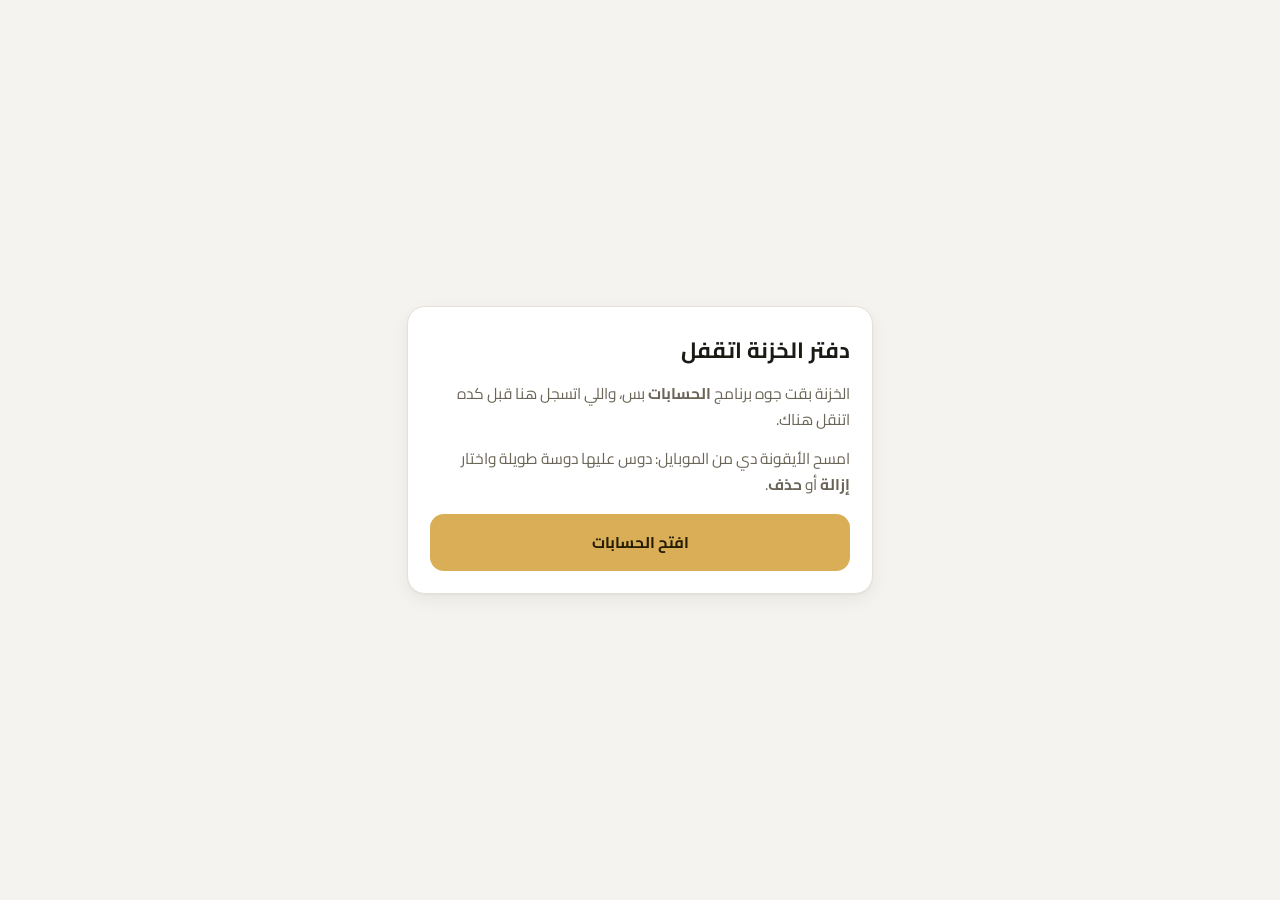
<file: cash.html>
<!doctype html>
<html lang="ar" dir="rtl">
<head>
<meta charset="utf-8">
<meta name="viewport" content="width=device-width, initial-scale=1, viewport-fit=cover">
<meta name="color-scheme" content="light dark">
<title>فلاش أون - دفتر الخزنة اتقفل</title>
<link rel="icon" href="icons/icon-192.png">
<link rel="stylesheet" href="fonts/fonts.css">
<link rel="stylesheet" href="lib/ui.css">
<script>
/* دفتر الخزنة اتشال بطلب صاحب المشروع، والخزنة بقت جوه الحسابات بس.
   الصفحة دي بس علشان لو حد فتح الأيقونة القديمة يعرف يروح فين. مبتقراش ولا بتمسح أي بيانات. */
try { const u = JSON.parse(localStorage.getItem('fo_ui') || '{}'), t = u.theme || 'auto';
  document.documentElement.dataset.theme = t === 'dark' || (t === 'auto' && matchMedia('(prefers-color-scheme: dark)').matches) ? 'dark' : 'light'; } catch (e) {}
</script>
<style>
body{margin:0;min-height:100vh;display:flex;align-items:center;justify-content:center;background:var(--bg);color:var(--ink);font-family:'Cairo',system-ui,sans-serif;padding:16px;box-sizing:border-box}
.box{max-width:420px;width:100%;background:var(--card);border:1px solid var(--line);border-radius:18px;padding:22px;box-shadow:var(--shadow2)}
h1{font-size:var(--f4);margin:0 0 10px}
p{font-size:var(--f3);line-height:1.7;margin:0 0 12px;color:var(--sub)}
a{display:block;text-align:center;text-decoration:none;font-size:var(--f3);font-weight:700;padding:14px;border-radius:14px;background:var(--gold);color:#241b00;margin-top:16px}
</style>
</head>
<body>
<div class="box">
  <h1>دفتر الخزنة اتقفل</h1>
  <p>الخزنة بقت جوه برنامج <b>الحسابات</b> بس، واللي اتسجل هنا قبل كده اتنقل هناك.</p>
  <p>امسح الأيقونة دي من الموبايل: دوس عليها دوسة طويلة واختار <b>إزالة</b> أو <b>حذف</b>.</p>
  <a href="accounts.html">افتح الحسابات</a>
</div>
</body>
</html>
</file>
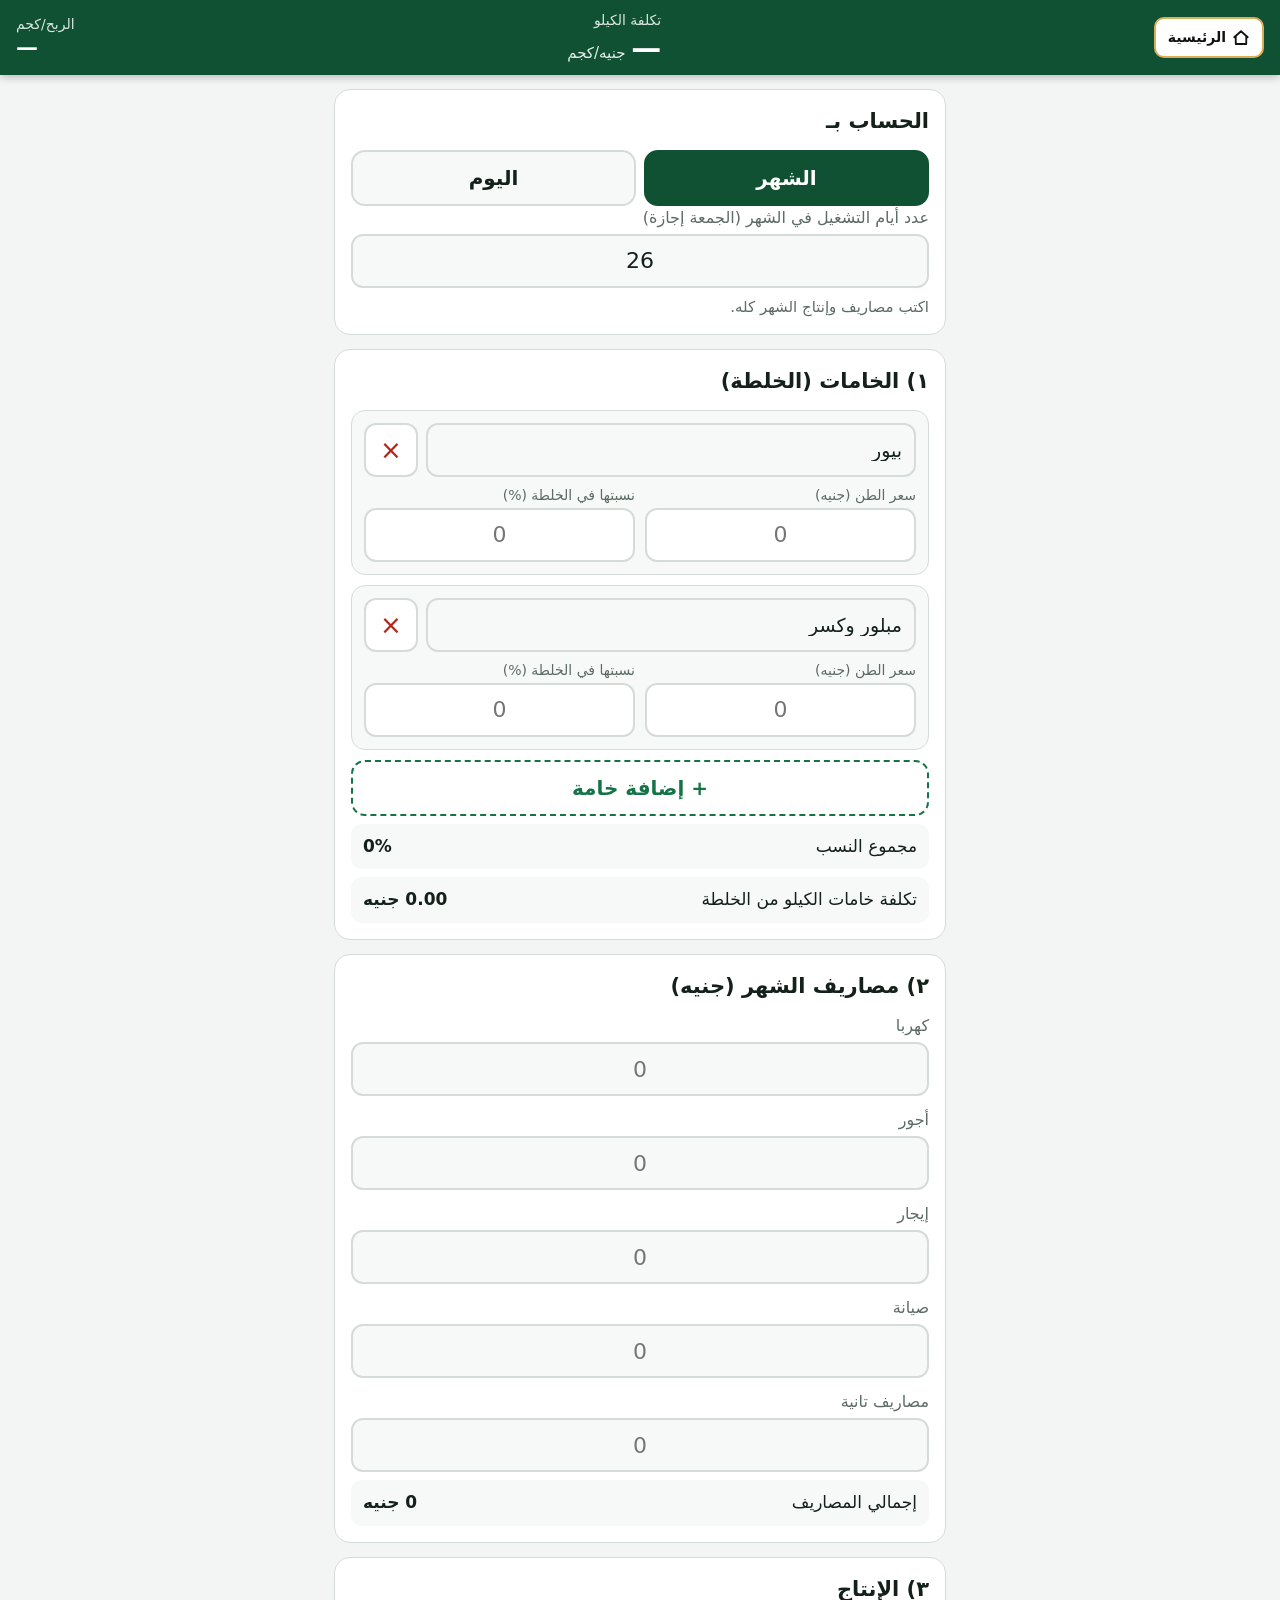
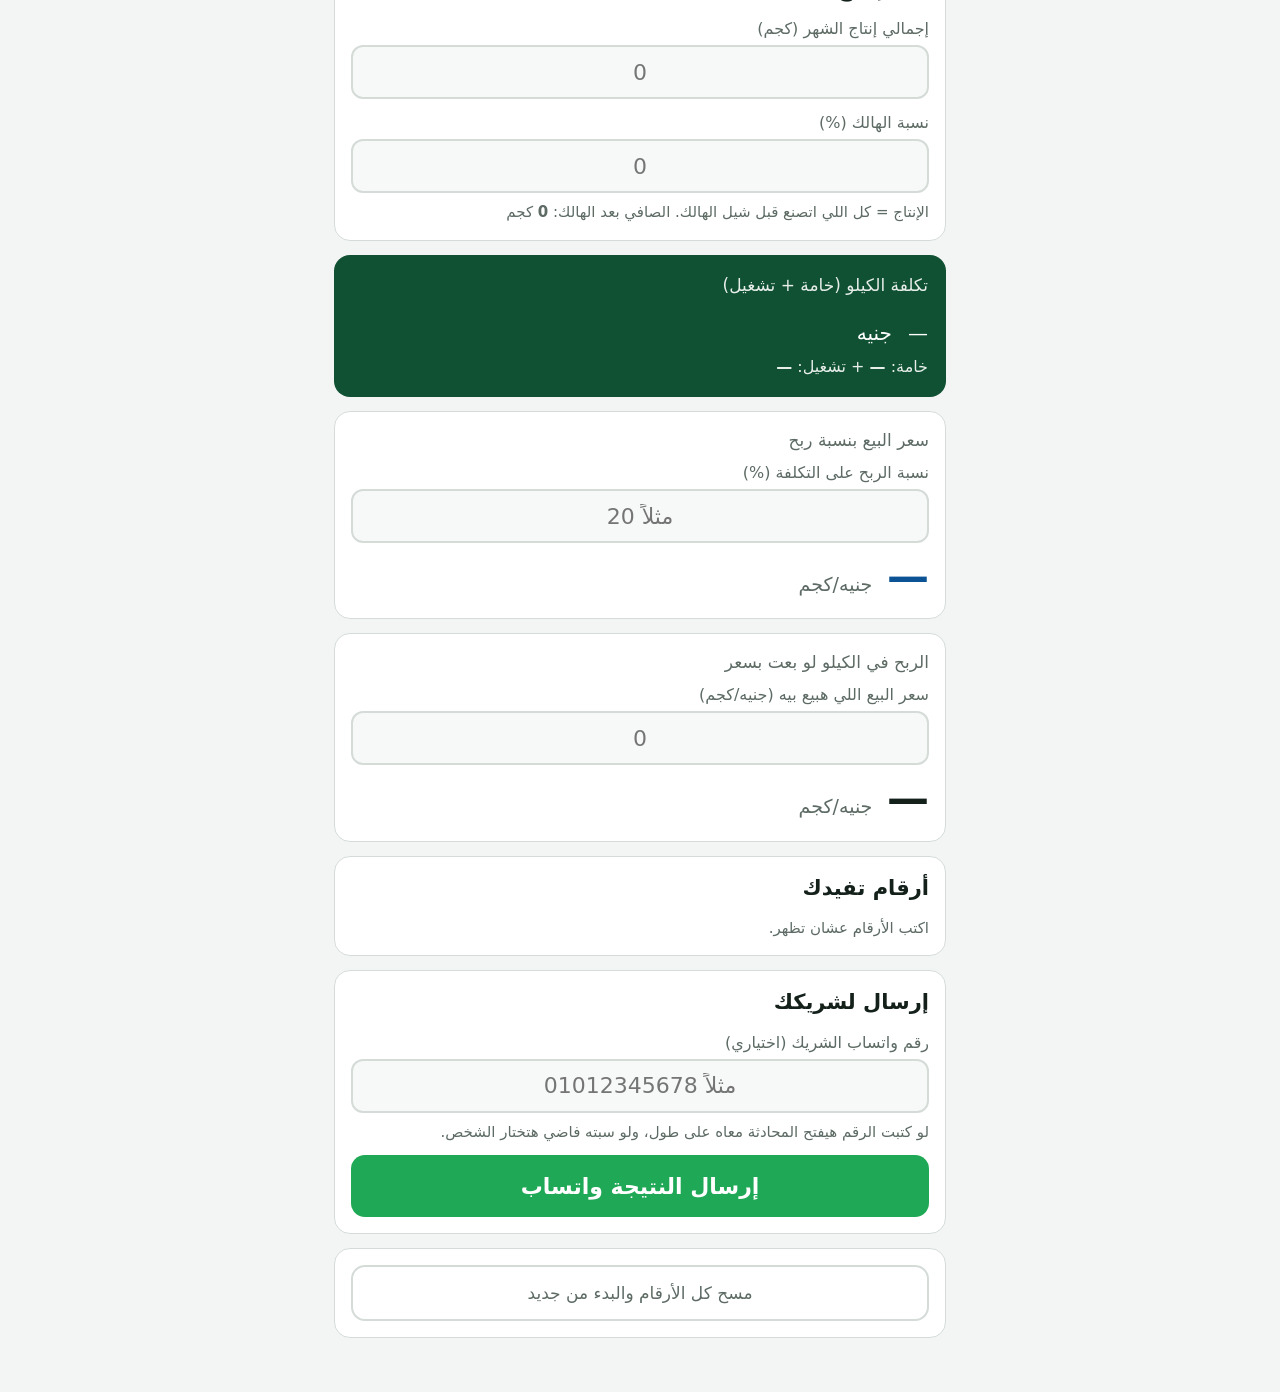
<file: cost.html>
<!doctype html>
<html lang="ar" dir="rtl">
<head>
<meta charset="utf-8">
<title>حاسبة تكلفة كيلو الخرطوم</title>
<meta name="viewport" content="width=device-width, initial-scale=1, viewport-fit=cover">
<meta name="theme-color" content="#0f5132">
<meta name="apple-mobile-web-app-capable" content="yes">
<meta name="mobile-web-app-capable" content="yes">
<meta name="apple-mobile-web-app-title" content="تكلفة الكيلو">
<meta name="apple-mobile-web-app-status-bar-style" content="black-translucent">
<link rel="manifest" href="cost.webmanifest">
<link rel="icon" href="icon-192.png">
<link rel="apple-touch-icon" href="apple-touch-icon.png">
<style>
:root{
  --bg:#f3f5f4; --card:#fff; --ink:#14201a; --muted:#5d6b64; --line:#d5dcd8;
  --green:#0f5132; --green2:#157347; --amber:#b45309; --red:#b42318; --blue:#0b5394;
  --field:#f7f9f8;
}
@media (prefers-color-scheme: dark){
  :root{--bg:#0e1512; --card:#18221d; --ink:#eef3f0; --muted:#9fb0a7; --line:#2c3a33; --field:#111a16;
        --green:#1f7a4d; --green2:#2a9d64; --amber:#f0a04b; --red:#ff7b6e; --blue:#6aa9e9;}
}
*{box-sizing:border-box;-webkit-tap-highlight-color:transparent}
html{-webkit-text-size-adjust:100%}
body{margin:0;background:var(--bg);color:var(--ink);font-family:system-ui,-apple-system,"Segoe UI",Tahoma,Arial,sans-serif;
  font-size:18px;line-height:1.5;padding-bottom:calc(40px + env(safe-area-inset-bottom))}
.top{position:sticky;top:0;z-index:5;background:var(--green);color:#fff;
  padding:calc(10px + env(safe-area-inset-top)) 16px 10px;display:flex;justify-content:space-between;align-items:center;gap:10px;
  box-shadow:0 2px 8px rgba(0,0,0,.25)}
.top small{display:block;font-size:14px;opacity:.85}
.top b{font-size:30px;line-height:1.1;font-variant-numeric:tabular-nums}
.top .unit{font-size:15px;font-weight:400;opacity:.9}
main{max-width:640px;margin:0 auto;padding:14px 14px 0}
h2{font-size:21px;margin:0 0 12px}
section{background:var(--card);border-radius:16px;padding:16px;margin-bottom:14px;border:1px solid var(--line)}
label.lbl{display:block;font-size:16px;color:var(--muted);margin:12px 0 4px}
label.lbl:first-of-type{margin-top:0}
input[type=text],input[type=tel]{width:100%;min-height:54px;font-size:22px;padding:8px 12px;border-radius:12px;
  border:2px solid var(--line);background:var(--field);color:var(--ink);font-family:inherit;outline:none}
input:focus{border-color:var(--green2)}
input.num{text-align:center;direction:ltr;font-variant-numeric:tabular-nums}
input.name{font-size:19px}
.row2{display:grid;grid-template-columns:1fr 1fr;gap:10px}
.mat{border:1px solid var(--line);border-radius:14px;padding:12px;margin-bottom:10px;background:var(--field)}
.mat .head{display:flex;gap:8px;align-items:center;margin-bottom:8px}
.mat .head input{flex:1}
.mat input[type=text].num{background:var(--card)}
.mini{font-size:14px;color:var(--muted);margin-bottom:2px}
.del{flex:none;width:54px;height:54px;border-radius:12px;border:2px solid var(--line);background:var(--card);color:var(--red);font-size:26px;font-family:inherit}
.btn{display:block;width:100%;min-height:56px;border-radius:14px;border:0;font-size:20px;font-weight:700;font-family:inherit;cursor:pointer}
.btn.add{background:transparent;border:2px dashed var(--green2);color:var(--green2)}
.btn.wa{background:#1fa855;color:#fff;font-size:22px;min-height:62px}
.btn.reset{background:transparent;color:var(--muted);border:2px solid var(--line);font-weight:400;font-size:17px}
.btn:active{transform:scale(.98)}
.sum{margin-top:8px;font-size:17px;padding:10px 12px;border-radius:10px;background:var(--field);display:flex;justify-content:space-between}
.sum.bad{background:rgba(180,35,24,.12);color:var(--red);font-weight:700}
.sum.ok{color:var(--green2);font-weight:700}
.big{background:var(--green);color:#fff;border-radius:16px;padding:18px;margin-bottom:14px}
.big .t{font-size:17px;opacity:.9}
.big .v{font-size:46px;font-weight:800;line-height:1.15;font-variant-numeric:tabular-nums}
.big .v span{font-size:20px;font-weight:400}
.big .s{font-size:16px;opacity:.9;margin-top:4px}
.res{background:var(--card);border:1px solid var(--line);border-radius:16px;padding:16px;margin-bottom:14px}
.res .t{font-size:17px;color:var(--muted)}
.res .v{font-size:42px;font-weight:800;line-height:1.15;font-variant-numeric:tabular-nums}
.res .v span{font-size:19px;font-weight:400;color:var(--muted)}
.res .s{font-size:16px;color:var(--muted);margin-top:2px}
.res.price .v{color:var(--blue)}
.good{color:var(--green2)!important}.badc{color:var(--red)!important}
.hint{font-size:15px;color:var(--muted);margin-top:8px}
.line{display:flex;justify-content:space-between;padding:6px 0;border-bottom:1px solid var(--line);font-size:17px}
.line:last-child{border:0}.line b{font-variant-numeric:tabular-nums}
.warn{background:rgba(180,83,9,.12);color:var(--amber);border-radius:12px;padding:10px 12px;margin-bottom:14px;font-size:16px;display:none}
.pad{height:8px}
.homebtn{display:inline-flex;align-items:center;gap:6px;background:#fff;color:#111;text-decoration:none;font-weight:800;font-size:14px;padding:8px 12px;border-radius:10px;min-height:40px;flex:none;border:2px solid #DAAE57}
.seg{display:grid;grid-template-columns:1fr 1fr;gap:8px}
.seg button{min-height:56px;border-radius:14px;border:2px solid var(--line);background:var(--field);color:var(--ink);font-size:20px;font-weight:700;font-family:inherit}
.seg button.on{background:var(--green);border-color:var(--green);color:#fff}
</style>
<style id="appfeel">html{-webkit-touch-callout:none;-webkit-tap-highlight-color:transparent}body,body *{-webkit-user-select:none;user-select:none;-webkit-touch-callout:none}input,textarea,[contenteditable],[contenteditable] *{-webkit-user-select:text;user-select:text;-webkit-touch-callout:default}</style>
</head>
<body>

<div class="top">
  <a class="homebtn" href="index.html"><svg width="18" height="18" viewBox="0 0 24 24" fill="none" stroke="currentColor" stroke-width="2.4" stroke-linecap="round" stroke-linejoin="round"><path d="M3 11l9-8 9 8M5 10v10h14V10"/></svg>الرئيسية</a>
  <div><small>تكلفة الكيلو</small><b id="topCost">—</b> <span class="unit">جنيه/كجم</span></div>
  <div style="text-align:left"><small>الربح/كجم</small><b id="topProfit" style="font-size:22px">—</b></div>
</div>

<main>

<section>
  <h2>الحساب بـ</h2>
  <div class="seg"><button type="button" id="mMonth">الشهر</button><button type="button" id="mDay">اليوم</button></div>
  <label class="lbl" for="days">عدد أيام التشغيل في الشهر (الجمعة إجازة)</label>
  <input class="num" id="days" data-k="days" type="text" inputmode="decimal" placeholder="26">
  <div class="hint" id="modeHint"></div>
</section>

<section>
  <h2>١) الخامات (الخلطة)</h2>
  <div id="mats"></div>
  <button class="btn add" id="addMat" type="button">+ إضافة خامة</button>
  <div class="sum" id="pctSum"><span>مجموع النسب</span><b id="pctVal">0%</b></div>
  <div class="sum"><span>تكلفة خامات الكيلو من الخلطة</span><b id="mixCost">0</b></div>
</section>

<section>
  <h2>٢) مصاريف <span class="pw">الشهر</span> (جنيه)</h2>
  <label class="lbl" for="e_power">كهربا</label>
  <input class="num" id="e_power" data-k="power" type="text" inputmode="decimal" placeholder="0">
  <label class="lbl" for="e_wages">أجور</label>
  <input class="num" id="e_wages" data-k="wages" type="text" inputmode="decimal" placeholder="0">
  <label class="lbl" for="e_rent">إيجار</label>
  <input class="num" id="e_rent" data-k="rent" type="text" inputmode="decimal" placeholder="0">
  <label class="lbl" for="e_maint">صيانة</label>
  <input class="num" id="e_maint" data-k="maint" type="text" inputmode="decimal" placeholder="0">
  <label class="lbl" for="e_other">مصاريف تانية</label>
  <input class="num" id="e_other" data-k="other" type="text" inputmode="decimal" placeholder="0">
  <div class="sum"><span>إجمالي المصاريف</span><b id="opexTotal">0</b></div>
</section>

<section>
  <h2>٣) الإنتاج</h2>
  <label class="lbl" for="prod">إجمالي إنتاج <span class="pw">الشهر</span> (كجم)</label>
  <input class="num" id="prod" data-k="prod" type="text" inputmode="decimal" placeholder="0">
  <label class="lbl" for="waste">نسبة الهالك (%)</label>
  <input class="num" id="waste" data-k="waste" type="text" inputmode="decimal" placeholder="0">
  <div class="hint">الإنتاج = كل اللي اتصنع قبل شيل الهالك. الصافي بعد الهالك: <b id="goodKg">0</b> كجم</div>
</section>

<div class="warn" id="warn"></div>

<div class="big">
  <div class="t">تكلفة الكيلو (خامة + تشغيل)</div>
  <div class="v"><span id="rCost">—</span> <span>جنيه</span></div>
  <div class="s">خامة: <b id="rMat">—</b> + تشغيل: <b id="rOp">—</b></div>
</div>

<div class="res price">
  <div class="t">سعر البيع بنسبة ربح</div>
  <label class="lbl" for="margin" style="margin-top:8px">نسبة الربح على التكلفة (%)</label>
  <input class="num" id="margin" data-k="margin" type="text" inputmode="decimal" placeholder="مثلاً 20">
  <div class="v" style="margin-top:10px"><span id="rSell" style="font-size:42px;color:var(--blue);font-weight:800">—</span> <span>جنيه/كجم</span></div>
</div>

<div class="res">
  <div class="t">الربح في الكيلو لو بعت بسعر</div>
  <label class="lbl" for="sell" style="margin-top:8px">سعر البيع اللي هبيع بيه (جنيه/كجم)</label>
  <input class="num" id="sell" data-k="sell" type="text" inputmode="decimal" placeholder="0">
  <div class="v" style="margin-top:10px"><span id="rProfit" style="font-size:42px;font-weight:800;color:var(--ink)">—</span> <span>جنيه/كجم</span></div>
  <div class="s" id="rProfitPct"></div>
  <div class="s" id="rProfitMonth"></div>
</div>

<section>
  <h2>أرقام تفيدك</h2>
  <div id="extras"></div>
</section>

<section>
  <h2>إرسال لشريكك</h2>
  <label class="lbl" for="phone">رقم واتساب الشريك (اختياري)</label>
  <input class="num" id="phone" data-k="phone" type="tel" inputmode="tel" placeholder="مثلاً 01012345678">
  <div class="hint" style="margin-bottom:12px">لو كتبت الرقم هيفتح المحادثة معاه على طول، ولو سبته فاضي هتختار الشخص.</div>
  <button class="btn wa" id="wa" type="button">إرسال النتيجة واتساب</button>
</section>

<section>
  <button class="btn reset" id="reset" type="button">مسح كل الأرقام والبدء من جديد</button>
</section>

</main>

<script>
(function(){
  var KEY='hose-cost-v1';
  var DEFAULT_MATS=[{n:'بيور',p:'',s:''},{n:'مبلور وكسر',p:'',s:''}];
  var S=load();

  function load(){
    try{var x=JSON.parse(localStorage.getItem(KEY));if(x&&x.mats){if(!x.mode)x.mode='month';if(x.mats.every(function(m){return !m.p&&!m.s;}))x.mats=JSON.parse(JSON.stringify(DEFAULT_MATS));if(x.days==null)x.days='26';return x;}}catch(e){}
    return fresh();
  }
  function fresh(){
    return {mode:'month',days:'26',mats:JSON.parse(JSON.stringify(DEFAULT_MATS)),power:'',wages:'',rent:'',maint:'',other:'',prod:'',waste:'',margin:'',sell:'',phone:''};
  }
  function save(){try{localStorage.setItem(KEY,JSON.stringify(S));}catch(e){}}

  // يقبل أرقام عربي وهندي وفاصلة عشرية عربي
  function num(v){
    if(v==null)return 0;
    v=String(v).replace(/[٠-٩]/g,function(d){return d.charCodeAt(0)-1632;})
               .replace(/[۰-۹]/g,function(d){return d.charCodeAt(0)-1776;})
               .replace(/[٫،]/g,'.').replace(/,/g,'').replace(/\s/g,'');
    var n=parseFloat(v);return isFinite(n)?n:0;
  }
  function f(n,d){
    if(!isFinite(n))return '—';
    d=d==null?2:d;
    return n.toLocaleString('en-US',{minimumFractionDigits:d,maximumFractionDigits:d});
  }
  function $(id){return document.getElementById(id);}

  var matsEl=$('mats');
  function renderMats(){
    matsEl.innerHTML='';
    S.mats.forEach(function(m,i){
      var d=document.createElement('div');d.className='mat';
      d.innerHTML=
        '<div class="head"><input class="name" type="text" placeholder="اسم الخامة" value="">'+
        '<button class="del" type="button" aria-label="حذف الخامة">×</button></div>'+
        '<div class="row2"><div><div class="mini">سعر الطن (جنيه)</div>'+
        '<input class="num p" type="text" inputmode="decimal" placeholder="0"></div>'+
        '<div><div class="mini">نسبتها في الخلطة (%)</div>'+
        '<input class="num s" type="text" inputmode="decimal" placeholder="0"></div></div>';
      var nm=d.querySelector('.name'),p=d.querySelector('.p'),s=d.querySelector('.s');
      nm.value=m.n;p.value=m.p;s.value=m.s;
      nm.addEventListener('input',function(){m.n=nm.value;save();});
      p.addEventListener('input',function(){m.p=p.value;save();calc();});
      s.addEventListener('input',function(){m.s=s.value;save();calc();});
      d.querySelector('.del').addEventListener('click',function(){
        if(S.mats.length>1&&!confirm('تشيل خامة "'+(m.n||'بدون اسم')+'"؟'))return;
        S.mats.splice(i,1);save();renderMats();calc();
      });
      matsEl.appendChild(d);
    });
  }
  $('addMat').addEventListener('click',function(){
    S.mats.push({n:'',p:'',s:''});save();renderMats();calc();
    var ins=matsEl.querySelectorAll('.name');ins[ins.length-1].focus();
  });

  document.querySelectorAll('[data-k]').forEach(function(el){
    el.value=S[el.dataset.k]||'';
    el.addEventListener('input',function(){S[el.dataset.k]=el.value;save();calc();});
  });

  var R={}; // آخر نتيجة محسوبة
  function setMode(m){S.mode=m;save();calc();}
  $('mMonth').addEventListener('click',function(){setMode('month');});
  $('mDay').addEventListener('click',function(){setMode('day');});
  function line(t,v){return '<div class="line"><span>'+t+'</span><b>'+v+'</b></div>';}
  function calc(){
    var day=S.mode==='day';
    var pw=day?'اليوم':'الشهر';
    document.querySelectorAll('.pw').forEach(function(e){e.textContent=pw;});
    $('mMonth').className=day?'':'on';$('mDay').className=day?'on':'';
    var days=num(S.days)>0?num(S.days):26;
    $('modeHint').textContent=day?'اكتب مصاريف وإنتاج اليوم الواحد. المصاريف الشهرية قسمها على أيام التشغيل.':'اكتب مصاريف وإنتاج الشهر كله.';
    var pctSum=0,perTon=0;
    S.mats.forEach(function(m){pctSum+=num(m.s);perTon+=num(m.p)*num(m.s);});
    // تكلفة كيلو الخلطة = Σ(سعر الطن × النسبة) ÷ مجموع النسب ÷ 1000
    var mix=pctSum>0?perTon/pctSum/1000:0;
    var opex=num(S.power)+num(S.wages)+num(S.rent)+num(S.maint)+num(S.other);
    var prod=num(S.prod),waste=Math.min(Math.max(num(S.waste),0),99.9);
    var good=prod*(1-waste/100);
    var matTotal=prod*mix;
    var total=matTotal+opex;
    var ok=good>0&&(mix>0||opex>0);
    var cost=ok?total/good:NaN;
    var matPerKg=ok?matTotal/good:NaN,opPerKg=ok?opex/good:NaN;

    var pv=$('pctVal');pv.textContent=f(pctSum,1).replace(/\.0$/,'')+'%';
    var box=$('pctSum');
    box.className='sum '+(Math.abs(pctSum-100)<0.01?'ok':(pctSum>0?'bad':''));
    $('mixCost').textContent=f(mix,2)+' جنيه';
    $('opexTotal').textContent=f(opex,0)+' جنيه';
    $('goodKg').textContent=f(good,0);

    $('rCost').textContent=ok?f(cost):'—';
    $('rMat').textContent=ok?f(matPerKg):'—';
    $('rOp').textContent=ok?f(opPerKg):'—';
    $('topCost').textContent=ok?f(cost):'—';

    var mg=num(S.margin);
    var sellCalc=ok&&S.margin!==''?cost*(1+mg/100):NaN;
    $('rSell').textContent=isFinite(sellCalc)?f(sellCalc):'—';

    var sp=num(S.sell);
    var profit=ok&&S.sell!==''?sp-cost:NaN;
    var pe=$('rProfit');
    pe.textContent=isFinite(profit)?f(profit):'—';
    pe.className=isFinite(profit)?(profit>=0?'good':'badc'):'';
    $('rProfitPct').textContent=isFinite(profit)&&cost>0?'نسبة الربح على التكلفة: '+f(profit/cost*100,1)+'%':'';
    $('rProfitMonth').textContent=isFinite(profit)?'ربح '+pw+' (على الصافي): '+f(profit*good,0)+' جنيه':'';
    var tp=$('topProfit');
    tp.textContent=isFinite(profit)?f(profit):'—';

    var w=[];
    if(pctSum>0&&Math.abs(pctSum-100)>=0.01)w.push('مجموع نسب الخامات '+f(pctSum,1).replace(/\.0$/,'')+'% مش 100%. الحساب بيتعمل بالتناسب، راجع النسب.');
    if(prod>0&&num(S.waste)>=100)w.push('نسبة الهالك لازم تكون أقل من 100%.');
    if(prod>0&&mix===0)w.push('محتاج تكتب سعر الطن ونسبة الخامات.');
    var we=$('warn');we.style.display=w.length?'block':'none';we.innerHTML=w.join('<br>');

    // أرقام إضافية
    var ex='';
    if(ok){
      var wasteCost=(total/good-total/prod);
      if(prod>0&&waste>0)ex+=line('الهالك بيكلفك في الكيلو',f(wasteCost)+' جنيه')+line('خسارة الهالك في '+pw,f(wasteCost*good,0)+' جنيه');
      var vir=num(S.mats[0]&&S.mats[0].p)/1000;
      if(S.mats.length>1&&vir>0&&mix>0&&mix<vir)ex+=line('وفرت من المبلور/الكسر في الكيلو',f(vir-mix)+' جنيه')+line('الوفر في '+pw,f((vir-mix)*prod,0)+' جنيه');
      var varCost=matTotal/good; // خامة للكيلو الصافي
      var sp2=S.sell!==''?sp:(isFinite(sellCalc)?sellCalc:NaN);
      if(isFinite(sp2)&&sp2>varCost){
        var be=opex/(sp2-varCost);
        ex+=line('نقطة التعادل ('+pw+')',f(be,0)+' كجم')+line('بتبيع منها فعلاً',f(good/be*100,0)+'% من التعادل');
      }
      ex+=line('الإنتاج الصافي في اليوم',f(day?good:good/days,0)+' كجم');
      ex+=line('الإنتاج الصافي في الشهر',f(day?good*days:good,0)+' كجم');
      if(isFinite(profit)){
        ex+=line('الربح في اليوم',f(profit*(day?good:good/days),0)+' جنيه')+line('الربح في الشهر',f(profit*(day?good*days:good),0)+' جنيه');
      }
    }
    $('extras').innerHTML=ex||'<div class="hint">اكتب الأرقام عشان تظهر.</div>';
    R={ok:ok,day:day,days:days,cost:cost,matPerKg:matPerKg,opPerKg:opPerKg,mg:mg,sellCalc:sellCalc,sp:sp,profit:profit,good:good,prod:prod,waste:num(S.waste),opex:opex,mix:mix,hasSell:S.sell!=='',hasMargin:S.margin!==''};
  }

  function message(){
    var L=[];
    L.push('*تكلفة كيلو الخرطوم*');
    L.push('');
    var named=S.mats.filter(function(m){return num(m.s)>0;});
    if(named.length){
      L.push('الخلطة:');
      named.forEach(function(m){L.push('- '+(m.n||'خامة')+': '+f(num(m.s),1).replace(/\.0$/,'')+'% × '+f(num(m.p),0)+' جنيه/طن');});
      L.push('');
    }
    L.push('الحساب '+(R.day?'باليوم':'بالشهر')+' - الإنتاج: '+f(R.prod,0)+' كجم (هالك '+f(R.waste,1).replace(/\.0$/,'')+'%) = صافي '+f(R.good,0)+' كجم');
    L.push('إجمالي مصاريف التشغيل: '+f(R.opex,0)+' جنيه');
    L.push('');
    L.push('*تكلفة الكيلو: '+(R.ok?f(R.cost):'—')+' جنيه*');
    if(R.ok){L.push('(خامة '+f(R.matPerKg)+' + تشغيل '+f(R.opPerKg)+')');}
    if(R.hasMargin&&isFinite(R.sellCalc)){
      L.push('');
      L.push('سعر البيع بربح '+f(R.mg,1).replace(/\.0$/,'')+'%: *'+f(R.sellCalc)+' جنيه/كجم*');
    }
    if(R.hasSell&&isFinite(R.profit)){
      L.push('');
      L.push('لو بعنا بسعر '+f(R.sp)+' جنيه: الربح *'+f(R.profit)+' جنيه/كجم*');
      L.push('ربح '+(R.day?'اليوم':'الشهر')+' تقريباً: '+f(R.profit*R.good,0)+' جنيه');
    }
    return L.join('\n');
  }

  $('wa').addEventListener('click',function(){
    calc();
    if(!R.ok){alert('اكتب الأرقام الأول عشان التكلفة تتحسب.');return;}
    var ph=String(S.phone||'').replace(/[٠-٩]/g,function(d){return d.charCodeAt(0)-1632;}).replace(/\D/g,'');
    if(ph){
      if(ph.indexOf('00')===0)ph=ph.slice(2);
      else if(ph.charAt(0)==='0')ph='20'+ph.slice(1); // مصر
    }
    var url='https://wa.me/'+ph+'?text='+encodeURIComponent(message());
    window.open(url,'_blank');
  });

  $('reset').addEventListener('click',function(){
    if(!confirm('تمسح كل الأرقام اللي كتبتها؟'))return;
    S=fresh();save();
    document.querySelectorAll('[data-k]').forEach(function(el){el.value='';});
    renderMats();calc();window.scrollTo(0,0);
  });

  renderMats();calc();

  if('serviceWorker' in navigator){
    window.addEventListener('load',function(){navigator.serviceWorker.register('sw.js',{updateViaCache:'none'}).catch(function(){});});
  }
})();
</script>
</body>
</html>
</file>
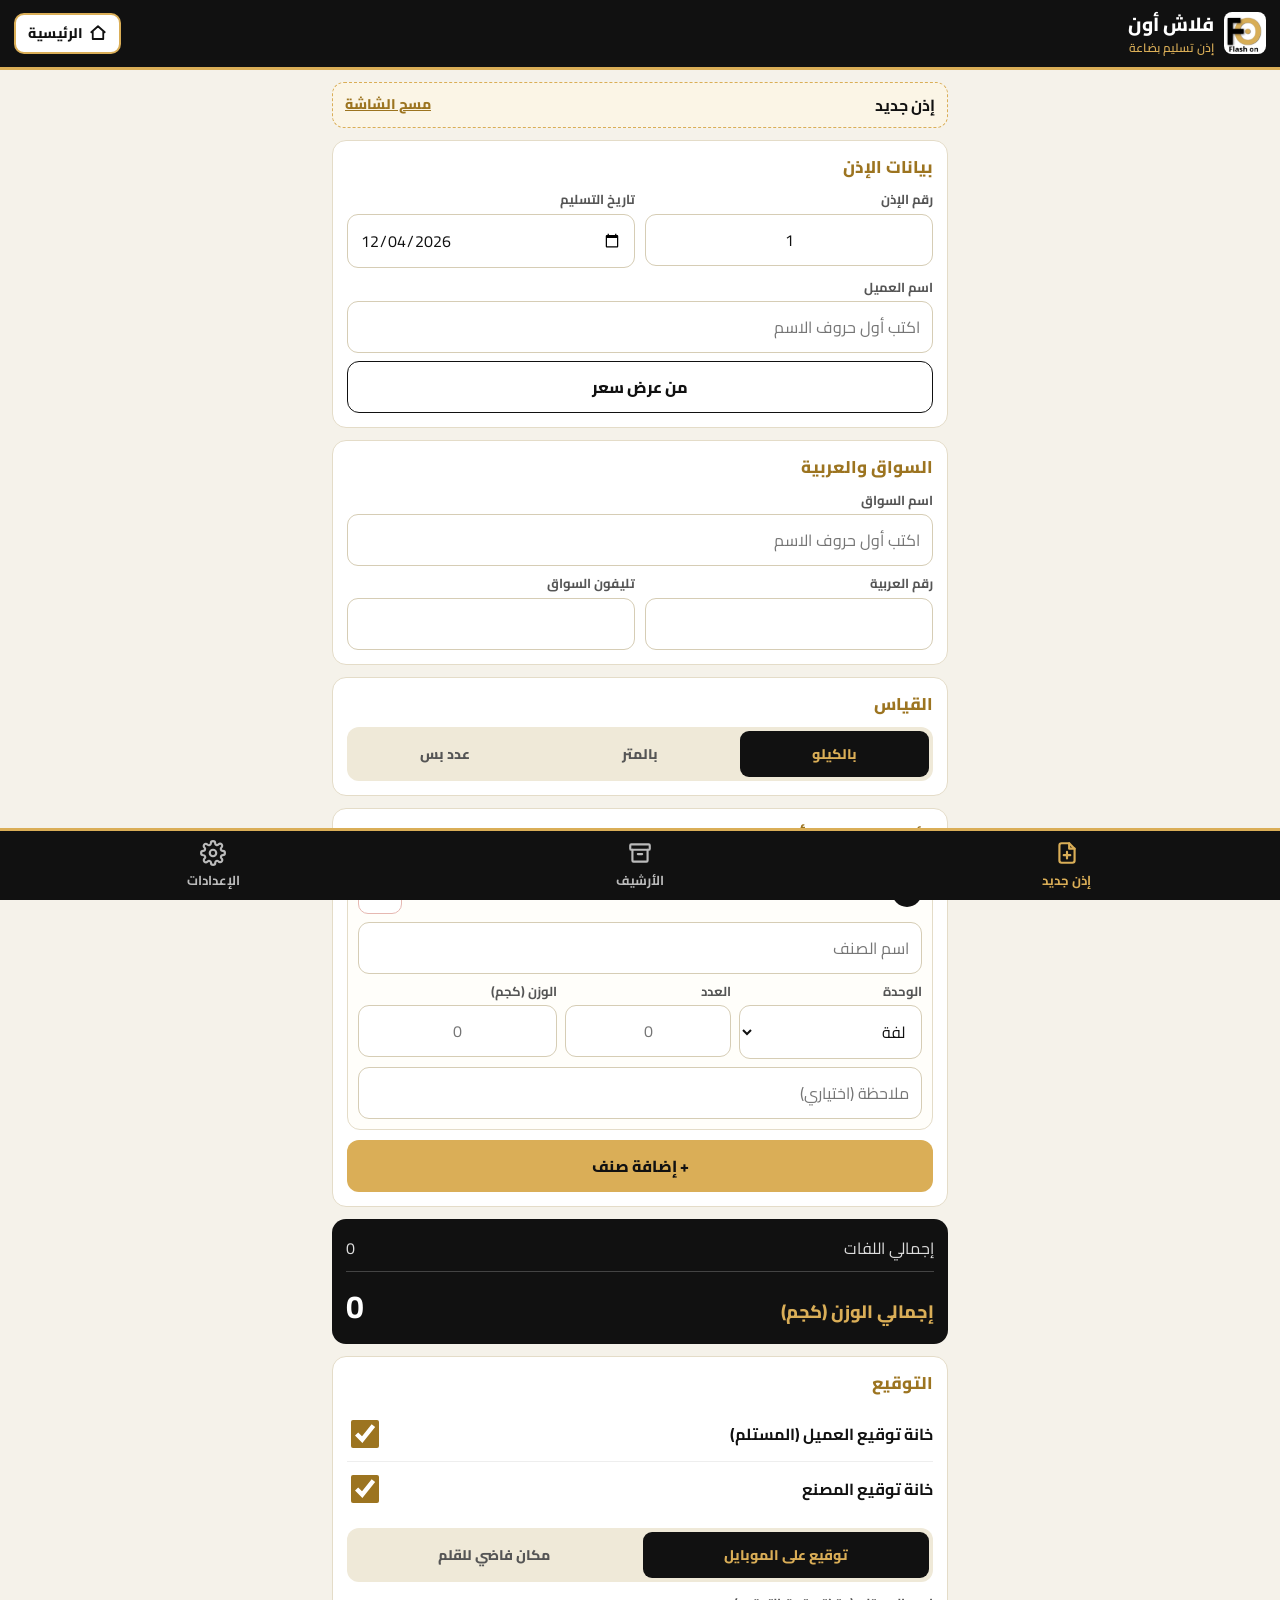
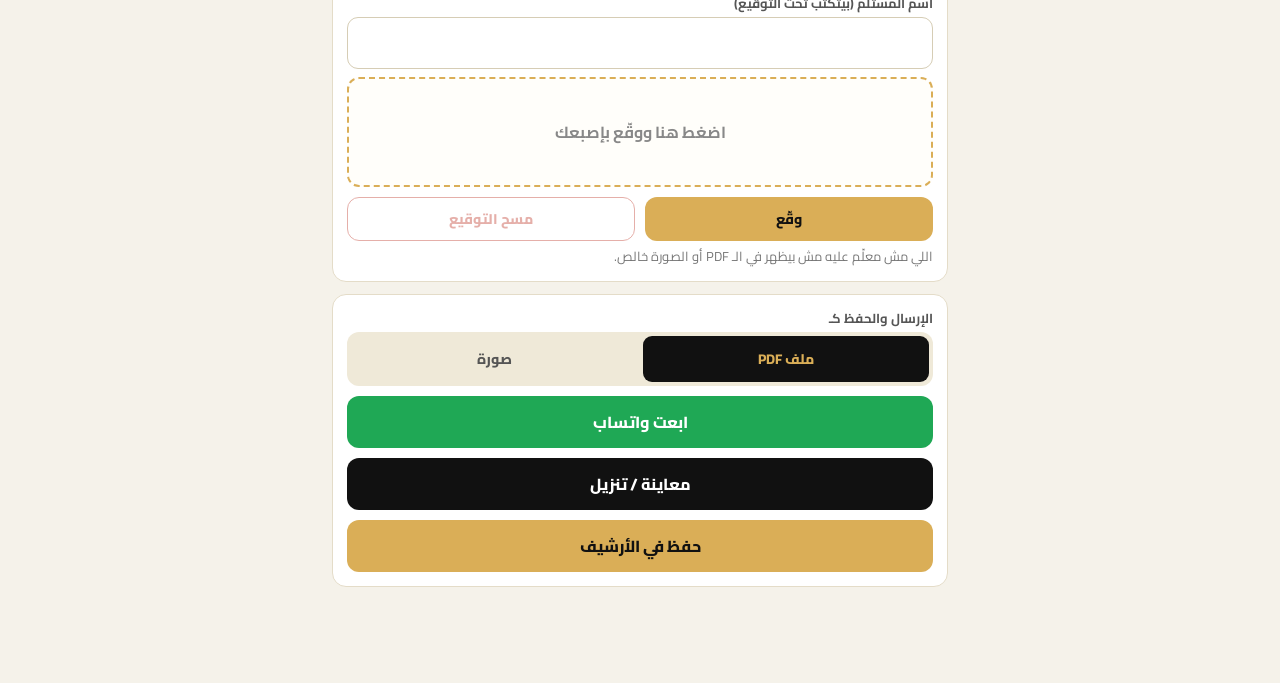
<file: delivery.html>
<!doctype html>
<html lang="ar" dir="rtl">
<head>
<meta charset="utf-8">
<meta name="viewport" content="width=device-width, initial-scale=1, viewport-fit=cover">
<meta name="theme-color" content="#111111">
<meta name="apple-mobile-web-app-capable" content="yes">
<meta name="mobile-web-app-capable" content="yes">
<meta name="apple-mobile-web-app-title" content="فلاش أون">
<meta name="apple-mobile-web-app-status-bar-style" content="black">
<title>فلاش أون - إذن تسليم بضاعة</title>
<link rel="manifest" href="manifest.webmanifest">
<link rel="apple-touch-icon" href="icons/apple-touch-icon.png">
<link rel="icon" href="icons/icon-192.png">
<link rel="stylesheet" href="fonts/fonts.css">
<style>
:root{--gold:#DAAE57;--gold-d:#9C7420;--gold-l:#FBF5E6;--ink:#111;--bg:#F5F2EA;--line:#E4DCC8;--red:#C0392B;--green:#1FA855}
*{box-sizing:border-box;-webkit-tap-highlight-color:transparent}
html,body{margin:0}
body{font-family:'Cairo',system-ui,sans-serif;background:var(--bg);color:var(--ink);font-size:16px;line-height:1.5;touch-action:manipulation;padding-bottom:calc(84px + env(safe-area-inset-bottom))}
button,input,select,textarea{font-family:inherit;font-size:16px;color:inherit}
.top{background:var(--ink);color:#fff;padding:calc(10px + env(safe-area-inset-top)) 14px 10px;display:flex;align-items:center;gap:10px;position:sticky;top:0;z-index:20;border-bottom:3px solid var(--gold)}
.top img{width:42px;height:42px;border-radius:8px;background:#fff}
.top h1{font-size:19px;margin:0;font-weight:800}
.top small{color:var(--gold);font-size:12px;display:block;font-weight:600}
main{padding:12px 12px 0;max-width:640px;margin:0 auto}
.page{display:none}.page.on{display:block}
.card{background:#fff;border:1px solid var(--line);border-radius:14px;padding:14px;margin-bottom:12px}
.card h2{font-size:17px;margin:0 0 10px;font-weight:800;color:var(--gold-d)}
label{display:block;font-size:13px;font-weight:700;color:#555;margin-bottom:4px}
.inp{width:100%;min-height:50px;padding:10px 12px;border:1.5px solid #D6CDB5;border-radius:11px;background:#fff;outline:none}
.inp:focus{border-color:var(--gold);box-shadow:0 0 0 3px #DAAE5744}
textarea.inp{min-height:130px;resize:vertical;line-height:1.7}
.inp.bad{border-color:var(--red)}
.num{text-align:center;direction:ltr}
.g2{display:grid;grid-template-columns:1fr 1fr;gap:10px}
.g3{display:grid;grid-template-columns:1.1fr 1fr 1.2fr;gap:8px}
.btn{min-height:52px;border:0;border-radius:12px;padding:10px 14px;font-weight:800;cursor:pointer;display:inline-flex;align-items:center;justify-content:center;gap:8px;background:var(--ink);color:#fff;width:100%}
.btn:active{transform:scale(.98)}
.btn.gold{background:var(--gold);color:#111}
.btn.green{background:var(--green);color:#fff}
.btn.line{background:#fff;color:var(--ink);border:1.5px solid var(--ink)}
.btn.red{background:#fff;color:var(--red);border:1.5px solid var(--red)}
.btn.sm{min-height:44px;font-size:14px;padding:6px 10px}
.stack{display:grid;gap:10px}
.icon-btn{width:44px;height:44px;border-radius:10px;border:1.5px solid #E6B8B1;background:#fff;color:var(--red);display:inline-flex;align-items:center;justify-content:center;cursor:pointer;flex:none}
.row{border:1.5px solid var(--line);border-radius:13px;padding:10px;margin-bottom:10px;background:#FFFEFA}
.row-h{display:flex;justify-content:space-between;align-items:center;margin-bottom:8px}
.badge{background:var(--ink);color:var(--gold);min-width:30px;height:30px;border-radius:50%;display:inline-flex;align-items:center;justify-content:center;font-weight:800;font-size:14px;padding:0 6px}
.row-t{display:flex;justify-content:space-between;margin-top:8px;font-weight:700;color:#555}
.row-t b{color:var(--ink);font-size:17px}
.fld{margin-bottom:8px}
.tot{background:var(--ink);color:#fff;border-radius:14px;padding:14px;margin-bottom:12px}
.tot .l{display:flex;justify-content:space-between;padding:3px 0;color:#ddd}
.tot .f{border-top:1px solid #444;margin-top:8px;padding-top:10px;display:flex;justify-content:space-between;align-items:baseline;color:var(--gold);font-weight:800;font-size:18px}
.tot .f b{font-size:32px;color:#fff;direction:ltr}
.banner{background:var(--gold-l);border:1.5px dashed var(--gold);border-radius:12px;padding:10px 12px;margin-bottom:12px;font-weight:700;display:flex;justify-content:space-between;align-items:center;gap:8px;flex-wrap:wrap}
.banner a{color:var(--gold-d);font-weight:800;text-decoration:underline;cursor:pointer;font-size:14px}
.chips{display:flex;gap:8px;flex-wrap:wrap;margin:8px 0 0}
.chip{border:1.5px solid var(--gold);background:var(--gold-l);border-radius:20px;padding:6px 12px;font-size:13px;font-weight:700;cursor:pointer}
nav{position:fixed;bottom:0;inset-inline:0;background:var(--ink);display:grid;grid-template-columns:repeat(3,1fr);padding-bottom:env(safe-area-inset-bottom);z-index:30;border-top:3px solid var(--gold)}
nav button{background:none;border:0;color:#bbb;padding:9px 4px 8px;font-weight:700;font-size:13px;display:flex;flex-direction:column;align-items:center;gap:2px;cursor:pointer;min-height:64px}
nav button.on{color:var(--gold)}
nav svg{width:26px;height:26px}
#sg{position:absolute;z-index:60;background:#fff;border:1.5px solid var(--gold);border-radius:11px;box-shadow:0 8px 24px #0003;display:none;overflow:hidden}
.sg-i{padding:12px 14px;display:flex;justify-content:space-between;gap:10px;border-bottom:1px solid #eee;font-weight:700}
.sg-i:last-child{border:0}.sg-i small{color:var(--gold-d);direction:ltr;white-space:nowrap}
.q{border:1.5px solid var(--line);border-radius:14px;background:#fff;padding:12px;margin-bottom:10px}
.q-h{display:flex;justify-content:space-between;align-items:center;gap:8px}
.q-c{font-weight:800;font-size:18px;margin:4px 0}
.q-m{color:#777;font-size:14px}
.q-t{color:var(--gold-d);font-weight:800;font-size:20px;direction:ltr}
.q .g2{margin-top:10px}
.empty{text-align:center;color:#888;padding:30px 10px}
.list-row{display:grid;grid-template-columns:1fr 100px 44px;gap:6px;align-items:center;margin-bottom:8px}
.list-row.c{grid-template-columns:1fr 44px}
.list-row.i{grid-template-columns:1fr 84px 84px 44px}
.mask{position:fixed;inset:0;background:#000a;z-index:100;display:none;align-items:center;justify-content:center;padding:16px}
.mask.on{display:flex}
.modal{background:#fff;border-radius:16px;padding:16px;width:100%;max-width:420px;max-height:90vh;overflow:auto}
.modal.wide{max-width:560px}
.modal p{margin:0 0 14px;font-size:17px;font-weight:700;line-height:1.7}
.modal img{width:100%;border:1px solid #ccc;margin-bottom:8px;display:block}
#toast{position:fixed;bottom:calc(90px + env(safe-area-inset-bottom));inset-inline:16px;margin:auto;max-width:420px;background:#111;color:#fff;border:2px solid var(--gold);padding:12px 14px;border-radius:12px;text-align:center;font-weight:700;z-index:120;display:none}
.seg{display:grid;grid-template-columns:1fr 1fr;gap:6px;background:#EFE9D8;border-radius:12px;padding:4px;margin-bottom:12px}
.seg button{border:0;background:none;border-radius:9px;min-height:46px;font-weight:800;font-size:14px;cursor:pointer;color:#555}
.seg button.on{background:#111;color:#DAAE57}
.sw{display:flex;justify-content:space-between;align-items:center;gap:10px;padding:10px 0;font-weight:700;font-size:16px;color:#111;border-bottom:1px solid #eee;margin:0}
.sw:last-of-type{border:0}
.sw input,.tck{width:28px;height:28px;accent-color:#9C7420;flex:none}
.trow{display:grid;grid-template-columns:32px 1fr 44px;gap:8px;align-items:center;margin-bottom:8px}
.trow.off .inp{opacity:.5;text-decoration:line-through}
.hint{color:#777;font-size:13px;margin:6px 0 0}
#render{position:absolute;left:-12000px;top:0;width:794px;pointer-events:none}

.sigbox{border:2px dashed var(--gold);border-radius:12px;background:#FFFEFA;min-height:110px;display:flex;align-items:center;justify-content:center;color:#888;font-weight:700;cursor:pointer;overflow:hidden}
.sigbox img{max-width:100%;max-height:120px;display:block}
#sigCv{width:100%;height:230px;border:2px dashed var(--gold);border-radius:12px;background:#FFFEFA;touch-action:none;display:block;margin-bottom:10px}
.cnt{display:flex;flex-wrap:wrap;gap:8px;margin-top:8px}
.cnt span{background:var(--gold-l);border:1.5px solid var(--gold);border-radius:10px;padding:4px 10px;font-weight:800;font-size:14px}
.when{color:#555;font-weight:700;font-size:15px;margin-top:8px;text-align:center}
.q-t.s{font-size:15px;color:#555}
/* ============ ورقة إذن التسليم (A4) ============ */
.pg{width:794px;height:1123px;background:#fff;position:relative;display:flex;flex-direction:column;color:#111;direction:rtl;overflow:hidden;font-family:'Cairo',sans-serif}
.pg .strip{height:12px;background:linear-gradient(90deg,#111 0 30%,#DAAE57 30% 100%);flex:none}
.pg .in{flex:1;min-height:0;display:flex;flex-direction:column;padding:26px 44px 0;overflow:hidden}
.pg .hd{display:flex;align-items:center;gap:18px;padding-bottom:14px;border-bottom:4px solid #DAAE57;margin-bottom:14px}
.pg .hd img{width:112px;height:112px;object-fit:contain}
.pg .co b{display:block;font-size:38px;font-weight:800;line-height:1.2}
.pg .co span{display:block;font-size:17px;font-weight:600;color:#444}
.pg .co em{display:block;font-style:normal;font-size:17px;font-weight:700;margin-top:6px;color:#9C7420;direction:ltr;text-align:right}
.pg .ti{margin-right:auto;text-align:center;border:2.5px solid #111;border-radius:10px;padding:8px 20px;min-width:190px}
.pg .ti h3{margin:-8px -20px 6px;font-size:20px;font-weight:800;color:#111;background:#DAAE57;padding:3px 0;border-radius:7px 7px 0 0}
.pg .ti .no{font-size:30px;font-weight:800;line-height:1.2}
.pg .ti div{font-size:15px;font-weight:700;line-height:1.6}
.pg .ti div span{color:#9C7420}
.pg .ttl{background:#111;color:#DAAE57;text-align:center;font-size:32px;font-weight:800;padding:4px 0;border-radius:8px;border-bottom:5px solid #DAAE57;margin-bottom:14px;flex:none}
.pg .mini{display:flex;justify-content:space-between;align-items:center;border-bottom:3px solid #DAAE57;padding-bottom:8px;margin-bottom:14px;font-weight:700;font-size:15px}
.pg .mini b{font-size:20px;font-weight:800}
.pg .cust{background:#FBF5E6;border-right:6px solid #DAAE57;border-radius:6px;padding:8px 16px;margin-bottom:10px;font-size:16px;flex:none}
.pg .cust b{font-size:22px;font-weight:800;margin-right:8px}
.pg .inf{display:grid;grid-template-columns:1.2fr 1fr 1fr;gap:8px;margin-bottom:14px;flex:none}
.pg .inf div{border:1.5px solid #E4DCC8;border-radius:8px;padding:5px 10px;background:#FFFEFA;min-height:52px}
.pg .inf small{display:block;font-size:12.5px;font-weight:700;color:#9C7420}
.pg .inf b{display:block;font-size:17px;font-weight:700}
.pg .inf b.l{direction:ltr;text-align:right}
.pg table{width:100%;border-collapse:collapse;font-size:15.5px;table-layout:fixed;flex:none}
.pg th{background:#111;color:#DAAE57;padding:9px 6px;font-weight:700;font-size:15px;text-align:center}
.pg th:nth-child(2){text-align:right}
.pg td{padding:9px 8px;text-align:center;border-bottom:1px solid #E4DCC8;word-wrap:break-word;vertical-align:middle}
.pg td:nth-child(2){text-align:right;font-weight:700}
.pg td:last-child{font-size:13.5px;font-weight:600;color:#444}
.pg tr:nth-child(even) td{background:#FBF5E6}
.pg td.n{direction:ltr;font-weight:700}
.pg .tt{display:flex;gap:10px;margin-top:14px;flex:none;flex-wrap:wrap}
.pg .tt div{flex:1;min-width:120px;background:#111;color:#DAAE57;border-radius:8px;padding:8px 14px;font-size:15px;font-weight:700;text-align:center;border-bottom:4px solid #DAAE57}
.pg .tt div b{display:block;font-size:28px;color:#fff;direction:ltr;font-weight:800;line-height:1.3}
.pg .rc{margin-top:12px;font-size:14.5px;font-weight:600;color:#333;flex:none}
.pg .sg2{margin-top:auto;display:flex;gap:30px;padding-top:16px;padding-bottom:14px;flex:none}
.pg .sg2 .sb{flex:1;height:150px;border:2px dashed #B9A678;border-radius:10px;text-align:center;padding:8px 8px 6px;font-weight:700;color:#7a6a3a;font-size:15px;display:flex;flex-direction:column}
.pg .sg2 .sb i{flex:1;min-height:0;display:flex;align-items:center;justify-content:center;font-style:normal}
.pg .sg2 .sb img{max-width:100%;max-height:78px;object-fit:contain}
.pg .sg2 .sb em{font-style:normal;color:#111;font-size:14.5px;border-top:1px solid #D8CBA3;padding-top:4px}
.pg .sg2.one .sb{flex:0 0 calc(50% - 15px)}
.pg .ft{flex:none;background:#111;color:#fff;display:flex;justify-content:space-between;align-items:center;padding:0 44px;height:44px;font-size:13.5px;font-weight:600;border-top:4px solid #DAAE57}
.pg .ft span:first-child{color:#DAAE57;font-size:16px;font-weight:700}
.pg.d2 .hd{padding-bottom:8px;margin-bottom:10px}.pg.d2 .hd img{width:88px;height:88px}.pg.d2 .co b{font-size:32px}
.pg.d2 .ttl{font-size:26px;margin-bottom:10px}.pg.d2 .cust{padding:4px 14px;margin-bottom:8px}.pg.d2 .inf{margin-bottom:10px}.pg.d2 .inf div{min-height:44px;padding:3px 10px}
.pg.d2 table{font-size:14px}.pg.d2 th{padding:6px 5px;font-size:14px}.pg.d2 td{padding:5px 7px}
.pg.d2 .tt{margin-top:10px}.pg.d2 .tt div{padding:4px 12px}.pg.d2 .tt div b{font-size:22px}
.pg.d2 .sg2 .sb{height:120px}
.pg.d3 .hd{padding-bottom:6px;margin-bottom:8px}.pg.d3 .hd img{width:66px;height:66px}.pg.d3 .co b{font-size:26px}.pg.d3 .co span,.pg.d3 .co em{font-size:13px;margin-top:0}
.pg.d3 .ti{padding:4px 14px}.pg.d3 .ti h3{margin:-4px -14px 3px;font-size:16px}.pg.d3 .ti .no{font-size:22px}.pg.d3 .ti div{font-size:12.5px;line-height:1.4}
.pg.d3 .ttl{font-size:22px;margin-bottom:8px;padding:2px 0}.pg.d3 .cust{padding:2px 12px;margin-bottom:6px;font-size:14px}.pg.d3 .cust b{font-size:17px}
.pg.d3 .inf{margin-bottom:8px;gap:6px}.pg.d3 .inf div{min-height:0;padding:2px 8px}.pg.d3 .inf b{font-size:14px}.pg.d3 .inf small{font-size:11px}
.pg.d3 table{font-size:12.5px}.pg.d3 th{padding:4px 4px;font-size:12.5px}.pg.d3 td{padding:3px 6px}.pg.d3 td:last-child{font-size:11.5px}
.pg.d3 .tt{margin-top:6px}.pg.d3 .tt div{padding:2px 10px;font-size:12.5px}.pg.d3 .tt div b{font-size:18px}
.pg.d3 .rc{margin-top:6px;font-size:12px}.pg.d3 .sg2{padding-top:6px;padding-bottom:8px}.pg.d3 .sg2 .sb{height:100px;font-size:13px}.pg.d3 .sg2 .sb img{max-height:50px}
.homebtn{display:inline-flex;align-items:center;gap:6px;background:#fff;color:#111;text-decoration:none;font-weight:800;font-size:14px;padding:8px 12px;border-radius:10px;min-height:40px;flex:none;border:2px solid #DAAE57}
.top .homebtn{margin-inline-start:auto}
</style>
<style id="appfeel">html{-webkit-touch-callout:none;-webkit-tap-highlight-color:transparent}body,body *{-webkit-user-select:none;user-select:none;-webkit-touch-callout:none}input,textarea,[contenteditable],[contenteditable] *{-webkit-user-select:text;user-select:text;-webkit-touch-callout:default}</style>
</head>
<body>
<header class="top">
  <img src="icons/logo.jpg" alt="فلاش أون">
  <div><h1>فلاش أون</h1><small>إذن تسليم بضاعة</small></div>
  <a class="homebtn" href="index.html"><svg width="18" height="18" viewBox="0 0 24 24" fill="none" stroke="currentColor" stroke-width="2.4" stroke-linecap="round" stroke-linejoin="round"><path d="M3 11l9-8 9 8M5 10v10h14V10"/></svg>الرئيسية</a>
</header>

<main>
<!-- ============== إذن جديد ============== -->
<section class="page" id="p-new">
  <div class="banner" id="banner"></div>

  <div class="card">
    <h2>بيانات الإذن</h2>
    <div class="g2">
      <div><label for="dno">رقم الإذن</label><input class="inp num" id="dno" inputmode="numeric" autocomplete="off"></div>
      <div><label for="ddate">تاريخ التسليم</label><input class="inp" id="ddate" type="date"></div>
    </div>
    <div class="fld" style="margin-top:10px">
      <label for="cust">اسم العميل</label>
      <input class="inp sg" id="cust" data-src="customers" placeholder="اكتب أول حروف الاسم" autocomplete="off">
    </div>
    <button class="btn line" id="bFromQuote" type="button">من عرض سعر</button>
  </div>

  <div class="card">
    <h2>السواق والعربية</h2>
    <div class="fld"><label for="drv">اسم السواق</label><input class="inp sg" id="drv" data-src="drivers" placeholder="اكتب أول حروف الاسم" autocomplete="off"></div>
    <div class="g2">
      <div><label for="car">رقم العربية</label><input class="inp" id="car" autocomplete="off"></div>
      <div><label for="dph">تليفون السواق</label><input class="inp num" id="dph" type="tel" inputmode="tel" autocomplete="off"></div>
    </div>
  </div>

  <div class="card">
    <h2>القياس</h2>
    <div class="seg" id="measSeg" style="grid-template-columns:1fr 1fr 1fr;margin-bottom:0"><button type="button" data-m="kg">بالكيلو</button><button type="button" data-m="m">بالمتر</button><button type="button" data-m="none">عدد بس</button></div>
  </div>

  <div class="card">
    <h2>الأصناف (من غير أسعار)</h2>
    <div id="items"></div>
    <button class="btn gold" id="addRow" type="button">+ إضافة صنف</button>
  </div>

  <div class="tot" id="tot"></div>

  <div class="card">
    <h2>التوقيع</h2>
    <label class="sw"><span>خانة توقيع العميل (المستلم)</span><input type="checkbox" id="tRcv"></label>
    <label class="sw"><span>خانة توقيع المصنع</span><input type="checkbox" id="tMgr"></label>
    <div id="rcvWrap" style="margin-top:12px">
    <div class="seg" id="sigSeg"><button type="button" data-m="draw">توقيع على الموبايل</button><button type="button" data-m="pen">مكان فاضي للقلم</button></div>
    <div class="fld"><label for="rcv">اسم المستلم (بيتكتب تحت التوقيع)</label><input class="inp" id="rcv" autocomplete="off"></div>
    <div id="sigArea"></div>
    </div>
    <p class="hint">اللي مش معلّم عليه مش بيظهر في الـ PDF أو الصورة خالص.</p>
  </div>

  <div class="card">
    <label>الإرسال والحفظ كـ</label>
    <div class="seg fmtSeg" style="margin-bottom:10px"><button type="button" data-f="pdf">ملف PDF</button><button type="button" data-f="img">صورة</button></div>
    <div class="stack">
    <button class="btn green" id="bShare" type="button">ابعت واتساب</button>
    <button class="btn" id="bPdf" type="button">معاينة / تنزيل</button>
    <button class="btn gold" id="bSave" type="button">حفظ في الأرشيف</button>
    </div>
  </div>
</section>

<!-- ============== الأرشيف ============== -->
<section class="page" id="p-archive">
  <div class="card">
    <label>الإرسال والحفظ كـ</label>
    <div class="seg fmtSeg" style="margin-bottom:10px"><button type="button" data-f="pdf">ملف PDF</button><button type="button" data-f="img">صورة</button></div>
    <input class="inp" id="qsearch" placeholder="ابحث باسم العميل أو رقم الإذن أو التاريخ" type="search" autocomplete="off">
    <p class="hint" id="qcount"></p>
  </div>
  <div id="qlist"></div>
</section>

<!-- ============== الإعدادات ============== -->
<section class="page" id="p-settings">
  <div class="card">
    <h2>بيانات الإذن</h2>
    <div class="fld"><label>رقم التليفون</label><p class="hint" style="margin:0 0 6px">بيتاخد تلقائي من إعدادات عرض السعر. لو فاضي هناك، اكتبه هنا:</p><input class="inp num" id="sPhone" type="tel" inputmode="tel"></div>
    <div class="fld"><label for="sMgr">اسم المسؤول عن المصنع (اختياري، بيتكتب تحت توقيعه)</label><input class="inp" id="sMgr"></div>
    <div><label for="sNext">رقم الإذن الجاي</label><input class="inp num" id="sNext" inputmode="numeric"></div>
  </div>

  <div class="card">
    <h2>السواقين</h2>
    <input class="inp" id="dFilter" placeholder="بحث في السواقين" style="margin-bottom:10px">
    <div id="dList"></div>
  </div>

  <div class="card">
    <h2>عملاء وأصناف اتكتبت هنا</h2>
    <p class="hint" style="margin:0 0 10px">اللي بتكتبه جديد في الإذن بيتحفظ هنا. عملاء وأصناف عرض السعر بتظهر لوحدها وبتتعدل من هناك.</p>
    <div id="cList"></div>
    <div id="iList"></div>
  </div>

  <div class="card">
    <h2>النسخة الاحتياطية</h2>
    <div class="stack">
      <button class="btn gold" id="bBackup" type="button">تنزيل نسخة احتياطية</button>
      <button class="btn line" id="bRestore" type="button">استرجاع نسخة احتياطية</button>
    </div>
    <input type="file" id="fRestore" accept=".json,application/json" hidden>
    <p class="hint">النسخة فيها أذونات التسليم والسواقين والتوقيعات. استرجاعها مش بيلمس عروض الأسعار.</p>
  </div>
</section>
</main>

<nav>
  <button data-go="new" class="on"><svg viewBox="0 0 24 24" fill="none" stroke="currentColor" stroke-width="2" stroke-linecap="round" stroke-linejoin="round"><path d="M14 3H7a2 2 0 0 0-2 2v14a2 2 0 0 0 2 2h10a2 2 0 0 0 2-2V8z"/><path d="M14 3v5h5M12 11v6M9 14h6"/></svg>إذن جديد</button>
  <button data-go="archive"><svg viewBox="0 0 24 24" fill="none" stroke="currentColor" stroke-width="2" stroke-linecap="round" stroke-linejoin="round"><rect x="3" y="4" width="18" height="5" rx="1"/><path d="M5 9v10a1 1 0 0 0 1 1h12a1 1 0 0 0 1-1V9M10 13h4"/></svg>الأرشيف</button>
  <button data-go="settings"><svg viewBox="0 0 24 24" fill="none" stroke="currentColor" stroke-width="2" stroke-linecap="round" stroke-linejoin="round"><circle cx="12" cy="12" r="3"/><path d="M19.4 15a1.7 1.7 0 0 0 .3 1.8l.1.1a2 2 0 1 1-2.8 2.8l-.1-.1a1.7 1.7 0 0 0-1.8-.3 1.7 1.7 0 0 0-1 1.5V21a2 2 0 1 1-4 0v-.1a1.7 1.7 0 0 0-1.1-1.5 1.7 1.7 0 0 0-1.8.3l-.1.1a2 2 0 1 1-2.8-2.8l.1-.1a1.7 1.7 0 0 0 .3-1.8 1.7 1.7 0 0 0-1.5-1H3a2 2 0 1 1 0-4h.1a1.7 1.7 0 0 0 1.5-1.1 1.7 1.7 0 0 0-.3-1.8l-.1-.1a2 2 0 1 1 2.8-2.8l.1.1a1.7 1.7 0 0 0 1.8.3H9a1.7 1.7 0 0 0 1-1.5V3a2 2 0 1 1 4 0v.1a1.7 1.7 0 0 0 1 1.5 1.7 1.7 0 0 0 1.8-.3l.1-.1a2 2 0 1 1 2.8 2.8l-.1.1a1.7 1.7 0 0 0-.3 1.8V9a1.7 1.7 0 0 0 1.5 1H21a2 2 0 1 1 0 4h-.1a1.7 1.7 0 0 0-1.5 1z"/></svg>الإعدادات</button>
</nav>

<div id="sg"></div>
<div id="toast"></div>
<div class="mask" id="mask"><div class="modal" id="modal"></div></div>
<div id="render"></div>

<script>
'use strict';
/* ====================== أدوات ====================== */
const $ = s => document.querySelector(s);
const $$ = s => [...document.querySelectorAll(s)];
const UNITS = ['لفة', 'قطعة', 'كرتونة', 'متر', 'كيلو'];
const KEY = 'fo_delivery', DRAFT = 'fo_delivery_draft';   // مفاتيح خاصة بالأداة دي بس

const esc = s => String(s ?? '').replace(/[&<>"']/g, c => ({'&': '&amp;', '<': '&lt;', '>': '&gt;', '"': '&quot;', "'": '&#39;'}[c]));
const normDigits = s => String(s ?? '')
  .replace(/[٠-٩]/g, d => d.charCodeAt(0) - 1632)
  .replace(/[۰-۹]/g, d => d.charCodeAt(0) - 1776)
  .replace(/٫/g, '.').replace(/[٬,،]/g, '');
const num = s => { const n = parseFloat(normDigits(s).replace(/[^\d.\-]/g, '')); return isFinite(n) ? n : 0; };
const fmt = n => (Math.round((+n || 0) * 100) / 100).toLocaleString('en-US', {maximumFractionDigits: 2});
const uid = () => Date.now().toString(36) + Math.random().toString(36).slice(2, 7);
const pad2 = n => String(n).padStart(2, '0');
const isoOf = ts => { const d = new Date(ts); return `${d.getFullYear()}-${pad2(d.getMonth() + 1)}-${pad2(d.getDate())}`; };
const dispDate = ts => { const d = new Date(ts); return `${pad2(d.getDate())}/${pad2(d.getMonth() + 1)}/${d.getFullYear()}`; };
const dispTime = ts => { const d = new Date(ts), h = d.getHours(); return `${h % 12 || 12}:${pad2(d.getMinutes())} ${h < 12 ? 'ص' : 'م'}`; };
const pTs = p => { if (!p.date || !p.ts) return p.ts; const [y, m, d] = p.date.split('-').map(Number), t = new Date(p.ts); return y ? new Date(y, m - 1, d, t.getHours(), t.getMinutes()).getTime() : p.ts; };
const clone = o => JSON.parse(JSON.stringify(o));
const okImg = s => typeof s === 'string' && /^data:image\/png;base64,[A-Za-z0-9+\/=]+$/.test(s);
const fixNum = el => { const n = normDigits(el.value); if (n !== el.value) el.value = n; };

let toastT;
function toast(msg, ms = 2600) {
  const t = $('#toast'); t.textContent = msg; t.style.display = 'block';
  clearTimeout(toastT); toastT = setTimeout(() => t.style.display = 'none', ms);
}
function modal(html, wide) {
  $('#modal').className = 'modal' + (wide ? ' wide' : '');
  $('#modal').innerHTML = html; $('#mask').classList.add('on');
}
function closeModal() { $('#mask').classList.remove('on'); $('#modal').innerHTML = ''; }
function confirmBox(msg, okLabel = 'تأكيد', danger = false) {
  return new Promise(res => {
    modal(`<p>${esc(msg)}</p><div class="g2"><button class="btn ${danger ? 'red' : 'gold'}" id="cOk">${esc(okLabel)}</button><button class="btn line" id="cNo">إلغاء</button></div>`);
    $('#cOk').onclick = () => { closeModal(); res(true); };
    $('#cNo').onclick = () => { closeModal(); res(false); };
  });
}

/* ====================== التخزين ====================== */
const defaults = () => ({v: 1, counter: 1, settings: {phone: '', manager: ''}, drivers: [], customers: [], items: [], permits: []});
let db = loadDB();
function loadDB() {
  try {
    const d = JSON.parse(localStorage.getItem(KEY));
    if (d && typeof d === 'object') { const b = defaults(); return Object.assign(b, d, {settings: Object.assign(b.settings, d.settings || {})}); }
  } catch (e) {}
  return defaults();
}
function saveDB() {
  try { localStorage.setItem(KEY, JSON.stringify(db)); }
  catch (e) { toast('تحذير: مفيش مساحة كفاية للحفظ على الموبايل!'); }
}
if (navigator.storage && navigator.storage.persist) navigator.storage.persist().catch(() => {});

/* بيانات عرض السعر (قراءة بس — الأداة دي عمرها ما بتكتب فيها) */
let qCache = null, qAt = 0;
function qdb() {
  if (qCache && Date.now() - qAt < 3000) return qCache;
  let d = null;
  try { d = JSON.parse(localStorage.getItem('fo_db')); } catch (e) {}
  qCache = d && typeof d === 'object' ? d : {}; qAt = Date.now();
  return qCache;
}
const qList = k => Array.isArray(qdb()[k]) ? qdb()[k] : [];
function phone() { return (qdb().settings && qdb().settings.phone) || db.settings.phone || ''; }
function merged(own, other) {
  const seen = new Set(), out = [];
  [...own, ...other].forEach(x => { if (x && x.name && !seen.has(x.name.toLowerCase())) { seen.add(x.name.toLowerCase()); out.push(x); } });
  return out;
}

/* ====================== الإذن الحالي (المحرر) ====================== */
let cur;
const newRow = unit => ({name: '', unit: unit || 'لفة', qty: '', weight: '', note: ''});
function blankPermit() { return {id: null, no: null, ts: null, customer: '', driver: '', car: '', dph: '', items: [newRow()], sigMode: 'draw', sig: '', receiver: '', fromQuote: null, measure: db.settings.lastMeasure || 'kg', showRcv: db.settings.lastRcv !== false, showMgr: db.settings.lastMgr !== false}; }
function loadDraft() {
  try { const d = JSON.parse(localStorage.getItem(DRAFT)); if (d && Array.isArray(d.items)) return d; } catch (e) {}
  return null;
}
let draftT;
function saveDraft() {
  clearTimeout(draftT);
  draftT = setTimeout(() => { try { localStorage.setItem(DRAFT, JSON.stringify(cur)); } catch (e) {} }, 300);
}
cur = loadDraft() || blankPermit();
/* جاي من فاتورة في برنامج الحسابات: إذن جديد بأصناف الفاتورة (من غير أسعار) */
try {
  const inv = JSON.parse(localStorage.getItem('fo_inv_to_delivery'));
  if (inv && Array.isArray(inv.items)) {
    localStorage.removeItem('fo_inv_to_delivery');
    cur = blankPermit(); cur.customer = inv.customer || ''; cur.fromInv = inv.no || '-';
    cur.items = inv.items.map(r => ({name: r.name || '', unit: r.unit || 'لفة', qty: r.qty ? String(r.qty) : '', weight: '', note: ''}));
    if (!cur.items.length) cur.items = [newRow()];
    localStorage.setItem(DRAFT, JSON.stringify(cur));
  }
} catch (e) {}
const MEAS = {kg: {col: 'الوزن (كجم)', tot: 'إجمالي الوزن (كجم)', short: 'كجم'}, m: {col: 'الطول (متر)', tot: 'إجمالي الأمتار', short: 'متر'}};
const measOf = p => p.measure === 'm' || p.measure === 'none' ? p.measure : 'kg';
const hasM = p => measOf(p) !== 'none';
const rcvOn = p => p.showRcv !== false, mgrOn = p => p.showMgr !== false;

function nextNo() {
  while (db.permits.some(x => x.no === db.counter)) db.counter++;
  return db.counter;
}
function totals(p) {
  const by = {}; let w = 0;
  p.items.forEach(r => { const q = num(r.qty); if (q) { const u = (r.unit || 'وحدة').trim(); by[u] = (by[u] || 0) + q; } if (hasM(p)) w += num(r.weight); });
  const names = Object.keys(by).sort((a, b) => (a === 'لفة' ? -1 : b === 'لفة' ? 1 : 0));
  return {by, names, weight: w};
}
const unitLabel = u => ({'لفة': 'إجمالي اللفات', 'قطعة': 'إجمالي القطع', 'كرتونة': 'إجمالي الكراتين'}[u] || `إجمالي (${u})`);

/* ====================== شاشة إذن جديد ====================== */
function renderEditor() {
  $('#cust').value = cur.customer;
  $('#drv').value = cur.driver; $('#car').value = cur.car; $('#dph').value = cur.dph;
  $('#rcv').value = cur.receiver;
  $('#dno').value = cur.no || nextNo();
  const ts = cur.ts || Date.now();
  if (!cur.date) cur.date = isoOf(ts);
  $('#ddate').value = cur.date;
  $('#bSave').textContent = cur.id ? 'حفظ التعديلات' : 'حفظ في الأرشيف';
  let b;
  if (cur.id) b = `<span>تعديل إذن رقم ${cur.no} (محفوظ في الأرشيف)</span><a id="bNew">ابدأ إذن جديد فاضي</a>`;
  else if (cur.fromQuote) b = `<span>إذن جديد من عرض سعر رقم ${esc(cur.fromQuote)}</span><a id="bNew">مسح الشاشة</a>`;
  else if (cur.fromInv) b = `<span>إذن جديد من فاتورة رقم ${esc(cur.fromInv)}</span><a id="bNew">مسح الشاشة</a>`;
  else b = `<span>إذن جديد</span><a id="bNew">مسح الشاشة</a>`;
  $('#banner').innerHTML = b;
  $('#bNew').onclick = async () => {
    if (!(await confirmBox('تبدأ إذن جديد فاضي؟ أي حاجة مش محفوظة هتتمسح.', 'ابدأ جديد'))) return;
    cur = blankPermit(); saveDraft(); renderEditor(); window.scrollTo(0, 0);
  };
  applyOpts(); renderItems(); renderTotals(); renderSig();
}

function applyOpts() {
  $$('#measSeg button').forEach(b => b.classList.toggle('on', b.dataset.m === measOf(cur)));
  $('#tRcv').checked = rcvOn(cur); $('#tMgr').checked = mgrOn(cur);
  $('#rcvWrap').style.display = rcvOn(cur) ? '' : 'none';
}
$('#measSeg').addEventListener('click', e => {
  const b = e.target.closest('button'); if (!b) return;
  cur.measure = b.dataset.m; db.settings.lastMeasure = cur.measure; saveDB(); saveDraft();
  applyOpts(); renderItems(); renderTotals();
});
$('#tRcv').addEventListener('change', e => { cur.showRcv = e.target.checked; db.settings.lastRcv = cur.showRcv; saveDB(); saveDraft(); applyOpts(); });
$('#tMgr').addEventListener('change', e => { cur.showMgr = e.target.checked; db.settings.lastMgr = cur.showMgr; saveDB(); saveDraft(); });
function rowHTML(r, i) {
  const other = r._o || (r.unit && !UNITS.includes(r.unit));
  return `<div class="row" data-i="${i}">
    <div class="row-h"><span class="badge">${i + 1}</span>
      <button class="icon-btn" data-act="del" type="button" aria-label="مسح السطر"><svg width="20" height="20" viewBox="0 0 24 24" fill="none" stroke="currentColor" stroke-width="2.4" stroke-linecap="round"><path d="M3 6h18M8 6V4h8v2M6 6l1 14h10l1-14M10 10v7M14 10v7"/></svg></button></div>
    <div class="fld"><input class="inp sg" data-src="items" data-f="name" placeholder="اسم الصنف" value="${esc(r.name)}" autocomplete="off"></div>
    <div class="${hasM(cur) ? 'g3' : 'g2'}">
      <div><label>الوحدة</label><select class="inp" data-f="unitsel">${UNITS.map(u => `<option ${!other && r.unit === u ? 'selected' : ''}>${u}</option>`).join('')}<option value="__o" ${other ? 'selected' : ''}>أخرى…</option></select></div>
      <div><label>العدد</label><input class="inp num" data-f="qty" inputmode="decimal" placeholder="0" value="${esc(r.qty)}"></div>
      ${hasM(cur) ? `<div><label>${MEAS[measOf(cur)].col}</label><input class="inp num" data-f="weight" inputmode="decimal" placeholder="0" value="${esc(r.weight)}"></div>` : ''}
    </div>
    ${other ? `<div class="fld" style="margin-top:8px"><input class="inp" data-f="unit" placeholder="اكتب الوحدة (مثلاً: طن)" value="${esc(r.unit)}"></div>` : ''}
    <div class="fld" style="margin:8px 0 0"><input class="inp" data-f="note" placeholder="ملاحظة (اختياري)" value="${esc(r.note)}"></div>
  </div>`;
}
function renderItems() { $('#items').innerHTML = cur.items.map(rowHTML).join(''); }
function renderTotals() {
  const t = totals(cur);
  $('#tot').innerHTML = (t.names.length ? t.names.map(u => `<div class="l"><span>${esc(unitLabel(u))}</span><span>${fmt(t.by[u])}</span></div>`).join('') : `<div class="l"><span>إجمالي اللفات</span><span>0</span></div>`) +
    (hasM(cur) ? `<div class="f"><span>${MEAS[measOf(cur)].tot}</span><b>${fmt(t.weight)}</b></div>` : '');
}

const itemsBox = $('#items');
itemsBox.addEventListener('input', e => {
  const el = e.target, f = el.dataset.f, rowEl = el.closest('.row');
  if (!f || !rowEl || f === 'unitsel') return;
  if (f === 'qty' || f === 'weight') fixNum(el);
  cur.items[+rowEl.dataset.i][f] = el.value;
  el.classList.remove('bad'); renderTotals(); saveDraft();
});
itemsBox.addEventListener('change', e => {
  const el = e.target;
  if (el.dataset.f !== 'unitsel') return;
  const r = cur.items[+el.closest('.row').dataset.i];
  if (el.value === '__o') { r._o = true; r.unit = ''; } else { r._o = false; r.unit = el.value; }
  renderItems(); renderTotals(); saveDraft();
  if (r._o) { const x = $(`.row[data-i="${cur.items.indexOf(r)}"] [data-f="unit"]`); x && x.focus(); }
});
itemsBox.addEventListener('click', e => {
  const b = e.target.closest('[data-act="del"]'); if (!b) return;
  cur.items.splice(+b.closest('.row').dataset.i, 1);
  if (!cur.items.length) cur.items.push(newRow());
  renderItems(); renderTotals(); saveDraft();
});
$('#addRow').onclick = () => {
  const last = cur.items[cur.items.length - 1];
  cur.items.push(newRow(last && last.unit));
  renderItems(); saveDraft();
  const rows = $$('#items .row'); const inp = rows[rows.length - 1].querySelector('[data-f="name"]');
  inp.scrollIntoView({block: 'center', behavior: 'smooth'}); inp.focus();
};
$('#dno').addEventListener('input', e => { fixNum(e.target); e.target.value = e.target.value.replace(/\D/g, ''); cur.no = e.target.value ? +e.target.value : null; e.target.classList.remove('bad'); saveDraft(); });
$('#ddate').addEventListener('change', e => { cur.date = e.target.value || isoOf(Date.now()); saveDraft(); });
$('#cust').addEventListener('input', e => { cur.customer = e.target.value; e.target.classList.remove('bad'); saveDraft(); });
$('#drv').addEventListener('input', e => { cur.driver = e.target.value; saveDraft(); });
$('#car').addEventListener('input', e => { cur.car = e.target.value; saveDraft(); });
$('#dph').addEventListener('input', e => { fixNum(e.target); cur.dph = e.target.value; saveDraft(); });
$('#rcv').addEventListener('input', e => { cur.receiver = e.target.value; saveDraft(); });

/* ---------- اقتراحات تلقائية (عملاء / أصناف / سواقين) ---------- */
const sg = $('#sg'); let sgInp = null, sgList = [];
function sgHide() { sg.style.display = 'none'; sgInp = null; }
function sgSource(k) {
  if (k === 'customers') return merged(db.customers, qList('customers'));
  if (k === 'drivers') return db.drivers;
  return merged(db.items, qList('items'));
}
function sgShow(inp) {
  const q = inp.value.trim().toLowerCase();
  if (!q) return sgHide();
  const src = sgSource(inp.dataset.src);
  const starts = src.filter(x => x.name.toLowerCase().startsWith(q));
  const inc = src.filter(x => !x.name.toLowerCase().startsWith(q) && x.name.toLowerCase().includes(q));
  sgList = starts.concat(inc).filter(x => x.name.toLowerCase() !== q || inp.dataset.src === 'items').slice(0, 6);
  if (!sgList.length) return sgHide();
  sgInp = inp;
  sg.innerHTML = sgList.map((x, k) => `<div class="sg-i" data-k="${k}"><span>${esc(x.name)}</span>${inp.dataset.src === 'drivers' && x.car ? `<small>${esc(x.car)}</small>` : ''}</div>`).join('');
  const r = inp.getBoundingClientRect(), vv = window.visualViewport;
  const vBottom = vv ? vv.offsetTop + vv.height : innerHeight;
  sg.style.display = 'block'; sg.style.width = r.width + 'px'; sg.style.left = (r.left + scrollX) + 'px';
  const h = sg.offsetHeight, below = vBottom - r.bottom, above = r.top - (vv ? vv.offsetTop : 0);
  sg.style.top = ((below < h + 10 && above > below) ? r.top + scrollY - h - 4 : r.bottom + scrollY + 4) + 'px';
}
document.addEventListener('input', e => { if (e.target.classList && e.target.classList.contains('sg')) sgShow(e.target); });
document.addEventListener('focusin', e => { if (e.target.classList && e.target.classList.contains('sg')) sgShow(e.target); });
document.addEventListener('focusout', e => { if (e.target.classList && e.target.classList.contains('sg')) { const t = e.target; setTimeout(() => { if (sgInp === t) sgHide(); }, 150); } });
sg.addEventListener('pointerdown', e => {
  e.preventDefault();
  const it = e.target.closest('.sg-i'); if (!it || !sgInp) return;
  const x = sgList[+it.dataset.k], inp = sgInp, src = inp.dataset.src;
  if (src === 'customers') { cur.customer = x.name; inp.value = x.name; }
  else if (src === 'drivers') {
    cur.driver = x.name; cur.car = x.car || ''; cur.dph = x.phone || '';
    $('#drv').value = cur.driver; $('#car').value = cur.car; $('#dph').value = cur.dph;
  } else {
    const r = cur.items[+inp.closest('.row').dataset.i];
    r.name = x.name; if (x.unit && UNITS.includes(x.unit)) { r.unit = x.unit; r._o = false; }
    renderItems(); renderTotals();
    const rowEl = $(`.row[data-i="${cur.items.indexOf(r)}"]`); const q = rowEl && rowEl.querySelector('[data-f="qty"]'); q && q.focus();
  }
  sgHide(); saveDraft();
});
addEventListener('scroll', () => { if (sgInp) sgShow(sgInp); }, {passive: true});

/* ---------- التوقيع ---------- */
function renderSig() {
  $$('#sigSeg button').forEach(b => b.classList.toggle('on', b.dataset.m === cur.sigMode));
  if (cur.sigMode === 'draw') {
    $('#sigArea').innerHTML = `<div class="sigbox" id="sigBox">${okImg(cur.sig) ? `<img src="${cur.sig}" alt="">` : 'اضغط هنا ووقّع بإصبعك'}</div>
      <div class="g2" style="margin-top:10px"><button class="btn gold sm" id="sigGo" type="button">${okImg(cur.sig) ? 'توقيع من جديد' : 'وقّع'}</button><button class="btn red sm" id="sigClr" type="button" ${okImg(cur.sig) ? '' : 'disabled style="opacity:.4"'}>مسح التوقيع</button></div>`;
    $('#sigBox').onclick = $('#sigGo').onclick = openSigPad;
    $('#sigClr').onclick = () => { cur.sig = ''; saveDraft(); renderSig(); };
  } else {
    $('#sigArea').innerHTML = `<div class="sigbox" style="cursor:default">هيطلع في الـ PDF مكان فاضي للتوقيع بالقلم</div>`;
  }
}
$('#sigSeg').addEventListener('click', e => {
  const b = e.target.closest('button'); if (!b) return;
  cur.sigMode = b.dataset.m; saveDraft(); renderSig();
});
function openSigPad() {
  modal(`<p style="text-align:center;margin-bottom:8px">وقّع جوه المربع بإصبعك</p><canvas id="sigCv"></canvas>
    <div class="g2"><button class="btn gold" id="sgOk" type="button">تم</button><button class="btn line" id="sgClear" type="button">مسح</button></div>
    <button class="btn red sm" id="sgX" type="button" style="margin-top:10px">إلغاء</button>`);
  const cv = $('#sigCv'), ratio = Math.max(1, window.devicePixelRatio || 1);
  const rect = cv.getBoundingClientRect();
  cv.width = Math.round(rect.width * ratio); cv.height = Math.round(rect.height * ratio);
  const ctx = cv.getContext('2d');
  ctx.scale(ratio, ratio); ctx.lineWidth = 3; ctx.lineCap = ctx.lineJoin = 'round'; ctx.strokeStyle = '#111';
  let drawing = false, drawn = false, last = null;
  const pt = e => { const r = cv.getBoundingClientRect(); return {x: e.clientX - r.left, y: e.clientY - r.top}; };
  cv.addEventListener('pointerdown', e => { e.preventDefault(); cv.setPointerCapture(e.pointerId); drawing = true; last = pt(e); ctx.beginPath(); ctx.arc(last.x, last.y, 1.2, 0, 7); ctx.fill(); drawn = true; });
  cv.addEventListener('pointermove', e => {
    if (!drawing) return; e.preventDefault();
    const p = pt(e), mx = (last.x + p.x) / 2, my = (last.y + p.y) / 2;
    ctx.beginPath(); ctx.moveTo(last.x, last.y); ctx.lineTo(p.x, p.y); ctx.stroke(); last = p;
  });
  const end = () => { drawing = false; };
  cv.addEventListener('pointerup', end); cv.addEventListener('pointercancel', end);
  $('#sgClear').onclick = () => { ctx.clearRect(0, 0, rect.width, rect.height); drawn = false; };
  $('#sgX').onclick = closeModal;
  $('#sgOk').onclick = () => {
    if (!drawn) return toast('وقّع الأول');
    const w = 600, h = Math.round(w * cv.height / cv.width), o = document.createElement('canvas');
    o.width = w; o.height = h; o.getContext('2d').drawImage(cv, 0, 0, w, h);
    cur.sig = o.toDataURL('image/png'); saveDraft(); closeModal(); renderSig();
  };
}

/* ---------- من عرض سعر ---------- */
$('#bFromQuote').onclick = () => {
  const qs = qList('quotes').slice().sort((a, b) => b.no - a.no);
  if (!qs.length) return toast('مفيش عروض أسعار محفوظة في الأرشيف');
  modal(`<input class="inp" id="fqS" type="search" placeholder="ابحث باسم العميل أو رقم العرض" autocomplete="off" style="margin-bottom:10px"><div id="fqL"></div><button class="btn line" id="fqX" type="button" style="margin-top:6px">إغلاق</button>`, true);
  const draw = () => {
    const s = normDigits($('#fqS').value).trim().toLowerCase();
    const list = qs.filter(q => !s || String(q.customer).toLowerCase().includes(s) || String(q.no) === s).slice(0, 60);
    $('#fqL').innerHTML = list.length ? list.map(q => `<div class="q" data-no="${q.no}" style="cursor:pointer">
        <div class="q-h"><span class="badge">${esc(q.no)}</span><span class="q-m">${esc((q.date || '').split('-').reverse().join('/'))}</span></div>
        <div class="q-c">${esc(q.customer)}</div><div class="q-m">${(q.items || []).length} صنف</div></div>`).join('') : '<div class="empty">مفيش نتايج</div>';
  };
  draw();
  $('#fqS').oninput = draw; $('#fqX').onclick = closeModal;
  $('#fqL').onclick = async e => {
    const el = e.target.closest('.q'); if (!el) return;
    const q = qs.find(x => String(x.no) === el.dataset.no); if (!q) return;
    closeModal();
    if (cur.items.some(r => r.name.trim()) && !(await confirmBox('الأصناف الحالية هتتبدل بأصناف العرض. تكمل؟', 'كمّل'))) return;
    cur.customer = q.customer || '';
    cur.items = (q.items || []).map(r => ({name: r.name || '', unit: r.unit || 'لفة', qty: r.qty ? String(r.qty) : '', weight: '', note: ''}));
    if (!cur.items.length) cur.items = [newRow()];
    cur.fromQuote = q.no; saveDraft(); renderEditor(); window.scrollTo(0, 0);
    toast('اتملى من العرض من غير أسعار. اكتب الأوزان وعدّل براحتك', 5000);
  };
};

/* ---------- حفظ الإذن في الأرشيف ---------- */
function validatePermit(needSig) {
  cur.items = cur.items.filter(r => r.name.trim() || num(r.qty) || (hasM(cur) && num(r.weight)));
  if (!cur.customer.trim()) { $('#cust').classList.add('bad'); $('#cust').focus(); toast('اكتب اسم العميل الأول'); return false; }
  if (!cur.items.length) { cur.items.push(newRow()); renderItems(); toast('ضيف صنف واحد على الأقل'); return false; }
  const bad = cur.items.findIndex(r => !r.name.trim());
  if (bad >= 0) { renderItems(); const x = $(`.row[data-i="${bad}"] [data-f="name"]`); x.classList.add('bad'); x.focus(); toast('في صنف من غير اسم'); return false; }
  if (needSig && rcvOn(cur) && cur.sigMode === 'draw' && !okImg(cur.sig)) { $('#sigBox').scrollIntoView({block: 'center'}); toast('وقّع المستلم الأول، أو اختار «مكان فاضي للقلم»'); return false; }
  return true;
}
function commit() {
  if (!validatePermit(true)) return null;
  cur.customer = cur.customer.trim(); cur.driver = cur.driver.trim(); cur.car = cur.car.trim(); cur.dph = cur.dph.trim(); cur.receiver = cur.receiver.trim();
  cur.items.forEach(r => { r.name = r.name.trim(); r.unit = (r.unit || '').trim() || 'وحدة'; r.qty = num(r.qty) || ''; r.weight = num(r.weight) || ''; r.note = (r.note || '').trim(); delete r._o; });
  const no = Math.floor(num(cur.no)) || nextNo();
  if (db.permits.some(x => x.no === no && x.id !== cur.id)) { $('#dno').classList.add('bad'); $('#dno').focus(); toast(`رقم ${no} مستخدم في إذن تاني، اختار رقم غيره`); return null; }
  if (!cur.date) cur.date = isoOf(Date.now());
  if (!cur.id) { cur.id = uid(); cur.ts = Date.now(); }
  cur.no = no; if (no >= db.counter) db.counter = no + 1;
  cur.updatedAt = Date.now();
  const snap = clone(cur);
  if (snap.sigMode !== 'draw') snap.sig = '';
  const k = db.permits.findIndex(x => x.id === snap.id);
  if (k >= 0) db.permits[k] = snap; else db.permits.push(snap);
  // نفتكر العميل والأصناف والسواق الجداد
  if (!merged(db.customers, qList('customers')).some(c => c.name.toLowerCase() === snap.customer.toLowerCase())) db.customers.push({name: snap.customer});
  snap.items.forEach(r => { if (!merged(db.items, qList('items')).some(i => i.name.toLowerCase() === r.name.toLowerCase())) db.items.push({name: r.name, unit: r.unit}); });
  if (snap.driver) {
    const d = db.drivers.find(x => x.name.toLowerCase() === snap.driver.toLowerCase());
    if (d) { d.car = snap.car || d.car; d.phone = snap.dph || d.phone; } else db.drivers.push({name: snap.driver, car: snap.car, phone: snap.dph});
  }
  saveDB(); saveDraft(); renderEditor();
  return snap;
}
$('#bSave').onclick = () => { const q = commit(); if (q) toast(`اتحفظ في الأرشيف — إذن رقم ${q.no}`); };
$('#bPdf').onclick = async () => { const q = commit(); if (q) await doExport(q, 'preview'); };
$('#bShare').onclick = async () => { const q = commit(); if (q) await doExport(q, 'share'); };

/* ====================== توليد الـ PDF ====================== */
function buildPages(p) {
  let best = null;
  for (let d = 1; d <= 3; d++) {
    const n = buildPagesD(p, d).length;
    if (!best || n < best.n) best = {d, n};
    if (n === 1) break;
  }
  return buildPagesD(p, best.d);
}
function buildPagesD(p, dens) {
  const box = $('#render'); box.innerHTML = '';
  const ph = phone(), ts = p.ts || Date.now();
  const shell = first => {
    const pg = document.createElement('div'); pg.className = 'pg d' + dens;
    pg.innerHTML = `<div class="strip"></div><div class="in">` + (first
      ? `<div class="hd"><img src="icons/logo.jpg" alt=""><div class="co"><b>فلاش أون</b><span>لصناعة الخراطيم والكابلات الكهربائية</span>${ph ? `<em>${esc(ph)}</em>` : ''}</div>
         <div class="ti"><h3>رقم الإذن</h3><div class="no">${esc(p.no)}</div><div>التاريخ: <span>${dispDate(pTs({date: p.date, ts}))}</span></div><div>الوقت: <span>${dispTime(ts)}</span></div></div></div>
         <div class="ttl">إذن تسليم بضاعة</div>
         <div class="cust">السادة / <b>${esc(p.customer)}</b></div>
         <div class="inf"><div><small>اسم السواق</small><b>${esc(p.driver) || '—'}</b></div><div><small>رقم العربية</small><b>${esc(p.car) || '—'}</b></div><div><small>تليفون السواق</small><b class="l">${esc(p.dph) || '—'}</b></div></div>`
      : `<div class="mini"><b>فلاش أون</b><span>إذن تسليم رقم ${esc(p.no)} — ${esc(p.customer)}</span></div>`) +
      `</div><div class="ft"><span>عالم متكامل من احتياجاتك الكهربائية</span><span class="pn"></span></div>`;
    box.appendChild(pg);
    return {p: pg, inn: pg.querySelector('.in')};
  };
  const over = (inn, el) => el.getBoundingClientRect().bottom > inn.getBoundingClientRect().bottom - (el.classList.contains('sg2') ? -1 : 16);
  const mkTable = () => {
    const t = document.createElement('table');
    t.innerHTML = `<colgroup>${hasM(p) ? '<col style="width:6%"><col style="width:34%"><col style="width:10%"><col style="width:10%"><col style="width:14%"><col style="width:26%">' : '<col style="width:7%"><col style="width:40%"><col style="width:13%"><col style="width:14%"><col style="width:26%">'}</colgroup>
      <thead><tr><th>#</th><th>الصنف</th><th>الوحدة</th><th>العدد</th>${hasM(p) ? `<th>${MEAS[measOf(p)].col}</th>` : ''}<th>ملاحظة</th></tr></thead><tbody></tbody>`;
    return t;
  };
  let pg = shell(true), tbl = mkTable(); pg.inn.appendChild(tbl);
  p.items.forEach((r, i) => {
    const tr = document.createElement('tr');
    tr.innerHTML = `<td>${i + 1}</td><td>${esc(r.name)}</td><td>${esc(r.unit)}</td><td class="n">${r.qty ? fmt(r.qty) : '—'}</td>${hasM(p) ? `<td class="n">${r.weight ? fmt(r.weight) : '—'}</td>` : ''}<td>${esc(r.note)}</td>`;
    tbl.tBodies[0].appendChild(tr);
    if (over(pg.inn, tr) && tbl.tBodies[0].rows.length > 1) {
      tr.remove(); pg = shell(false); tbl = mkTable(); pg.inn.appendChild(tbl); tbl.tBodies[0].appendChild(tr);
    }
  });
  const tail = [], t = totals(p);
  const tt = document.createElement('div'); tt.className = 'tt';
  tt.innerHTML = (t.names.length ? t.names : ['لفة']).map(u => `<div>${esc(unitLabel(u))}<b>${fmt(t.by[u] || 0)}</b></div>`).join('') + (hasM(p) ? `<div>${MEAS[measOf(p)].tot}<b>${fmt(t.weight)}</b></div>` : '');
  tail.push(tt);
  if (rcvOn(p)) { const rc = document.createElement('div'); rc.className = 'rc'; rc.textContent = 'استلمت البضاعة الموضحة أعلاه كاملة وبحالة جيدة.'; tail.push(rc); }
  if (rcvOn(p) || mgrOn(p)) {
    const sig = document.createElement('div'); sig.className = 'sg2' + (rcvOn(p) && mgrOn(p) ? '' : ' one');
    const mgr = (db.settings.manager || '').trim();
    sig.innerHTML = (rcvOn(p) ? `<div class="sb"><span>توقيع المستلم</span><i>${p.sigMode === 'draw' && okImg(p.sig) ? `<img src="${p.sig}" alt="">` : ''}</i><em>الاسم: ${p.receiver ? esc(p.receiver) : '........................'}</em></div>` : '') +
      (mgrOn(p) ? `<div class="sb"><span>توقيع المسؤول عن المصنع</span><i></i><em>الاسم: ${mgr ? esc(mgr) : '........................'}</em></div>` : '');
    tail.push(sig);
  }
  tail.forEach(el => {
    pg.inn.appendChild(el);
    if (over(pg.inn, el)) { el.remove(); pg = shell(false); pg.inn.appendChild(el); }
  });
  const pages = [...box.children];
  pages.forEach((x, i) => x.querySelector('.pn').textContent = `صفحة ${i + 1} من ${pages.length}`);
  return pages;
}

/* مكتبات الـ PDF تقيلة (~600 كيلو): مش في أول الصفحة، بتتحمّل وقت الحاجة بس (زي الحسابات) */
var pdfLibsP = null;
function loadPdfLibs() {
  if (window.jspdf && window.html2canvas) return Promise.resolve();
  const one = src => new Promise((ok, no) => { const sc = document.createElement('script'); sc.src = src; sc.onload = ok; sc.onerror = () => no(new Error('pdf-libs')); document.head.appendChild(sc); });
  return pdfLibsP = pdfLibsP || Promise.all([one('lib/html2canvas.min.js'), one('lib/jspdf.umd.min.js')]).catch(e => { pdfLibsP = null; throw e; });
}
// أول لمسة في الصفحة بتبدأ تجهّز أداة الـ PDF في الخلفية (الصفحة نفسها بتفتح من غيرها)
addEventListener('pointerdown', () => loadPdfLibs().catch(() => {}), {once: true});
async function makePdf(p) {
  await loadPdfLibs();
  await Promise.all(['400', '600', '700', '800'].map(w => document.fonts.load(w + ' 16px Cairo', 'نص عربي 123abc')));
  const pages = buildPages(p);
  await Promise.all([...$('#render').querySelectorAll('img')].map(i => i.decode ? i.decode().catch(() => {}) : 0));
  await document.fonts.ready;
  const {jsPDF} = window.jspdf;
  const doc = new jsPDF({unit: 'mm', format: 'a4', orientation: 'portrait', compress: true});
  const imgs = [];
  for (let i = 0; i < pages.length; i++) {
    const cv = await html2canvas(pages[i], {scale: 2.2, backgroundColor: '#fff', logging: false, useCORS: true, width: 794, height: 1123, windowWidth: 794});
    const url = cv.toDataURL('image/jpeg', 0.92); imgs.push(url);
    if (i) doc.addPage();
    doc.addImage(url, 'JPEG', 0, 0, 210, 297, undefined, 'FAST');
    cv.width = cv.height = 0;
  }
  $('#render').innerHTML = '';
  const name = `إذن تسليم ${p.no} - ${p.customer}`.replace(/[\\/:*?"<>|]/g, ' ').replace(/\s+/g, ' ').trim() + '.pdf';
  return {blob: doc.output('blob'), imgs, name, base: name.replace(/\.pdf$/, '')};
}

function downloadBlob(blob, name) {
  const a = document.createElement('a'); a.href = URL.createObjectURL(blob); a.download = name;
  document.body.appendChild(a); a.click(); a.remove(); setTimeout(() => URL.revokeObjectURL(a.href), 60000);
}
function busy(on) {
  if (on) modal('<p style="text-align:center">جاري تجهيز ملف الـ PDF…</p>'); else closeModal();
}

const outFmt = () => db.settings.lastFmt === 'img' ? 'img' : 'pdf';
function applyFmt() { $$('.fmtSeg button').forEach(b => b.classList.toggle('on', b.dataset.f === outFmt())); }
$$('.fmtSeg').forEach(g => g.addEventListener('click', e => {
  const b = e.target.closest('button'); if (!b) return;
  db.settings.lastFmt = b.dataset.f; saveDB(); applyFmt();
}));
function dataToBlob(u) { const [h, d] = u.split(','), bin = atob(d), a = new Uint8Array(bin.length); for (let i = 0; i < bin.length; i++) a[i] = bin.charCodeAt(i); return new Blob([a], {type: h.slice(5, h.indexOf(';'))}); }
// الملفات اللي هتتبعت/تتنزّل حسب الصيغة المختارة (PDF واحد، أو صورة لكل صفحة)
function fileList(res) {
  if (outFmt() === 'pdf') return [{blob: res.blob, name: res.name}];
  return res.imgs.map((u, i) => ({blob: dataToBlob(u), name: res.base + (res.imgs.length > 1 ? ` - صفحة ${i + 1}` : '') + '.jpg'}));
}
function downloadAll(list) { list.forEach((f, i) => setTimeout(() => downloadBlob(f.blob, f.name), i * 400)); }

async function shareFile(res, p) {
  const list = fileList(res);
  const files = list.map(f => new File([f.blob], f.name, {type: f.blob.type}));
  const data = {files, title: `إذن تسليم رقم ${p.no}`, text: `إذن تسليم رقم ${p.no} - فلاش أون`};
  if (!(navigator.canShare && navigator.canShare(data))) {
    downloadAll(list);
    toast('الموبايل ده مش بيدعم المشاركة المباشرة. الملف اتنزّل، ابعته من واتساب بإيدك.', 6000);
    return;
  }
  try { await navigator.share(data); }
  catch (e) {
    if (e.name === 'AbortError') return;
    if (e.name === 'NotAllowedError') {
      modal(`<p>الملف جاهز. اضغط للإرسال:</p><div class="stack"><button class="btn green" id="shGo">فتح المشاركة (واتساب)</button><button class="btn line" id="shNo">إلغاء</button></div>`);
      $('#shNo').onclick = closeModal;
      $('#shGo').onclick = async () => { try { await navigator.share(data); closeModal(); } catch (x) { closeModal(); if (x.name !== 'AbortError') downloadAll(list); } };
      return;
    }
    downloadAll(list); toast('حصلت مشكلة في المشاركة، الملف اتنزّل بدلها.', 5000);
  }
}

async function doExport(p, mode) {
  busy(true);
  let res;
  try { res = await makePdf(p); }
  catch (e) { busy(false); console.error(e); toast('حصلت مشكلة في تجهيز الملف، جرّب تاني.'); return; }
  busy(false);
  if (mode === 'share') return shareFile(res, p);
  const img = outFmt() === 'img';
  modal(`${res.imgs.map(u => `<img src="${u}" alt="">`).join('')}
    <div class="stack"><button class="btn green" id="pvShare">ابعت واتساب</button><button class="btn gold" id="pvDl">${img ? 'تنزيل كصورة' : 'تنزيل PDF'}</button><button class="btn line" id="pvX">إغلاق</button></div>`, true);
  $('#pvX').onclick = closeModal;
  $('#pvDl').onclick = () => downloadAll(fileList(res));
  $('#pvShare').onclick = () => { closeModal(); shareFile(res, p); };
}

/* ====================== الأرشيف ====================== */
function matchPermit(p, s) {
  s = normDigits(s).trim().toLowerCase();
  if (!s) return true;
  if (p.customer.toLowerCase().includes(s)) return true;
  if (/^\d+$/.test(s) && String(p.no).includes(s) && s.length <= 6) return true;
  const d = new Date(pTs(p)), dd = pad2(d.getDate()), mm = pad2(d.getMonth() + 1), y = d.getFullYear();
  const forms = [`${y}-${mm}-${dd}`, `${dd}/${mm}/${y}`, `${+dd}/${+mm}/${y}`, `${dd}/${mm}`, `${+dd}/${+mm}`, `${mm}/${y}`, `${+mm}/${y}`];
  return forms.some(f => f.includes(s)) || s.replace(/[-.]/g, '/') === `${dd}/${mm}/${y}`;
}
function renderArchive() {
  const s = $('#qsearch').value;
  const all = db.permits.slice().sort((a, b) => b.no - a.no);
  const list = all.filter(p => matchPermit(p, s));
  $('#qcount').textContent = all.length ? `${list.length} من ${all.length} إذن` : '';
  $('#qlist').innerHTML = list.length ? list.map(p => { const t = totals(p); return `<div class="q" data-id="${p.id}">
      <div class="q-h"><span class="badge">${p.no}</span><span class="q-m">${dispDate(pTs(p))} — ${dispTime(p.ts)}</span></div>
      <div class="q-c">${esc(p.customer)}</div>
      <div class="q-m">${p.items.length} صنف${p.driver ? ' — سواق: ' + esc(p.driver) : ''}</div>
      <div class="q-t s">${t.names.map(u => `${fmt(t.by[u])} ${esc(u)}`).join(' + ')}${t.names.length && hasM(p) && t.weight ? ' — ' : ''}${hasM(p) && t.weight ? fmt(t.weight) + ' ' + MEAS[measOf(p)].short : ''}</div>
      <div class="g2"><button class="btn green sm" data-a="share">ابعت واتساب</button><button class="btn sm" data-a="open">فتح وتعديل</button>
      <button class="btn line sm" data-a="pdf">معاينة PDF</button><button class="btn red sm" data-a="del">مسح</button></div>
    </div>`; }).join('') : `<div class="empty">${all.length ? 'مفيش نتايج للبحث ده' : 'لسه مفيش أذونات في الأرشيف'}</div>`;
}
$('#qsearch').addEventListener('input', renderArchive);
$('#qlist').addEventListener('click', async e => {
  const b = e.target.closest('[data-a]'); if (!b) return;
  const p = db.permits.find(x => x.id === b.closest('.q').dataset.id); if (!p) return;
  const a = b.dataset.a;
  if (a === 'share') await doExport(p, 'share');
  else if (a === 'pdf') await doExport(p, 'preview');
  else if (a === 'open') { cur = clone(p); saveDraft(); go('new'); }
  else if (a === 'del') {
    if (await confirmBox(`تمسح إذن رقم ${p.no} للعميل «${p.customer}» من الأرشيف؟ مش هينفع ترجعه.`, 'امسح', true)) {
      db.permits = db.permits.filter(x => x.id !== p.id);
      if (cur.id === p.id) { cur = blankPermit(); saveDraft(); }
      saveDB(); renderArchive(); toast('اتمسح');
    }
  }
});

/* ====================== الإعدادات ====================== */
const TRASH = '<svg width="20" height="20" viewBox="0 0 24 24" fill="none" stroke="currentColor" stroke-width="2.4" stroke-linecap="round"><path d="M3 6h18M8 6V4h8v2M6 6l1 14h10l1-14"/></svg>';
function renderSettings() {
  $('#sPhone').value = db.settings.phone || ''; $('#sMgr').value = db.settings.manager || ''; $('#sNext').value = nextNo();
  renderLists();
}
function renderLists() {
  const f = $('#dFilter').value.trim().toLowerCase();
  $('#dList').innerHTML = db.drivers.map((x, i) => ({x, i})).filter(o => !f || o.x.name.toLowerCase().includes(f)).map(({x, i}) =>
    `<div class="row" data-i="${i}"><div class="row-h"><b>${esc(x.name)}</b><button class="icon-btn" data-del aria-label="مسح">${TRASH}</button></div>
      <div class="g2"><input class="inp" data-f="car" placeholder="رقم العربية" value="${esc(x.car || '')}"><input class="inp num" data-f="phone" type="tel" inputmode="tel" placeholder="التليفون" value="${esc(x.phone || '')}"></div></div>`).join('') || '<div class="empty">مفيش سواقين محفوظين</div>';
  $('#cList').innerHTML = db.customers.length ? '<label>العملاء</label>' + db.customers.map((x, i) => `<div class="list-row c" data-i="${i}"><input class="inp" data-f="name" value="${esc(x.name)}"><button class="icon-btn" data-del aria-label="مسح">${TRASH}</button></div>`).join('') : '';
  $('#iList').innerHTML = db.items.length ? '<label>الأصناف</label>' + db.items.map((x, i) => `<div class="list-row c" data-i="${i}"><input class="inp" data-f="name" value="${esc(x.name)}"><button class="icon-btn" data-del aria-label="مسح">${TRASH}</button></div>`).join('') : '';
}
$('#sPhone').addEventListener('input', e => { db.settings.phone = e.target.value; saveDB(); });
$('#sMgr').addEventListener('input', e => { db.settings.manager = e.target.value; saveDB(); });
$('#sNext').addEventListener('input', e => fixNum(e.target));
$('#sNext').addEventListener('change', e => {
  const n = Math.max(1, Math.floor(num(e.target.value)) || 1);
  if (db.permits.some(p => p.no === n)) { toast('الرقم ده مستخدم قبل كده في الأرشيف'); e.target.value = nextNo(); return; }
  db.counter = n; saveDB();
});
$('#dFilter').addEventListener('input', renderLists);
function listEdit(sel, key) {
  $(sel).addEventListener('input', e => {
    const f = e.target.dataset.f; if (!f) return;
    const row = e.target.closest('[data-i]'); if (!row) return;
    if (f === 'phone') fixNum(e.target);
    db[key][+row.dataset.i][f] = e.target.value; saveDB();
  });
  $(sel).addEventListener('click', async e => {
    const b = e.target.closest('[data-del]'); if (!b) return;
    const i = +b.closest('[data-i]').dataset.i;
    if (await confirmBox(`تمسح «${db[key][i].name}» من القايمة؟ (الأذونات القديمة مش هتتأثر)`, 'امسح', true)) { db[key].splice(i, 1); saveDB(); renderLists(); }
  });
}
listEdit('#dList', 'drivers'); listEdit('#cList', 'customers'); listEdit('#iList', 'items');

/* ---------- النسخة الاحتياطية ---------- */
$('#bBackup').onclick = () => {
  const data = {app: 'flash-on-delivery', exportedAt: new Date().toISOString(), db};
  downloadBlob(new Blob([JSON.stringify(data)], {type: 'application/json'}), `flash-on-delivery-backup-${isoOf(Date.now())}.json`);
  toast('اتنزّلت النسخة الاحتياطية. احتفظ بيها في مكان آمن.', 5000);
};
$('#bRestore').onclick = () => $('#fRestore').click();
$('#fRestore').addEventListener('change', async e => {
  const f = e.target.files[0]; e.target.value = ''; if (!f) return;
  let d;
  try { d = JSON.parse(await f.text()); d = d.db || d; if (!d || !Array.isArray(d.permits) || !Array.isArray(d.drivers)) throw 0; }
  catch (x) { return toast('الملف ده مش نسخة احتياطية لأذونات التسليم'); }
  if (!(await confirmBox(`هيتم استبدال أذونات التسليم الحالية بالنسخة دي (${d.permits.length} إذن، ${d.drivers.length} سواق). متأكد؟`, 'استرجاع', true))) return;
  const b = defaults(); db = Object.assign(b, d, {settings: Object.assign(b.settings, d.settings || {})});
  ['customers', 'items'].forEach(k => { if (!Array.isArray(db[k])) db[k] = []; });
  saveDB(); cur = blankPermit(); saveDraft(); renderSettings(); toast('اتم استرجاع البيانات');
});

/* ====================== التنقل ====================== */
function go(p) { if (location.hash !== '#' + p) location.hash = p; else route(); }
function route() {
  let p = location.hash.slice(1); if (!['new', 'archive', 'settings'].includes(p)) p = 'new';
  qCache = null; applyFmt();
  $$('.page').forEach(x => x.classList.toggle('on', x.id === 'p-' + p));
  $$('nav button').forEach(x => x.classList.toggle('on', x.dataset.go === p));
  sgHide();
  if (p === 'new') renderEditor(); else if (p === 'archive') renderArchive(); else renderSettings();
  window.scrollTo(0, 0);
}
$$('nav button').forEach(b => b.onclick = () => go(b.dataset.go));
addEventListener('hashchange', route);
$('#mask').addEventListener('click', e => { if (e.target.id === 'mask' && !$('#modal').querySelector('#cOk,#sigCv')) closeModal(); });
route();

if ('serviceWorker' in navigator) addEventListener('load', () => navigator.serviceWorker.register('sw.js', {updateViaCache: 'none'}).catch(() => {}));
</script>
</body>
</html>
</file>
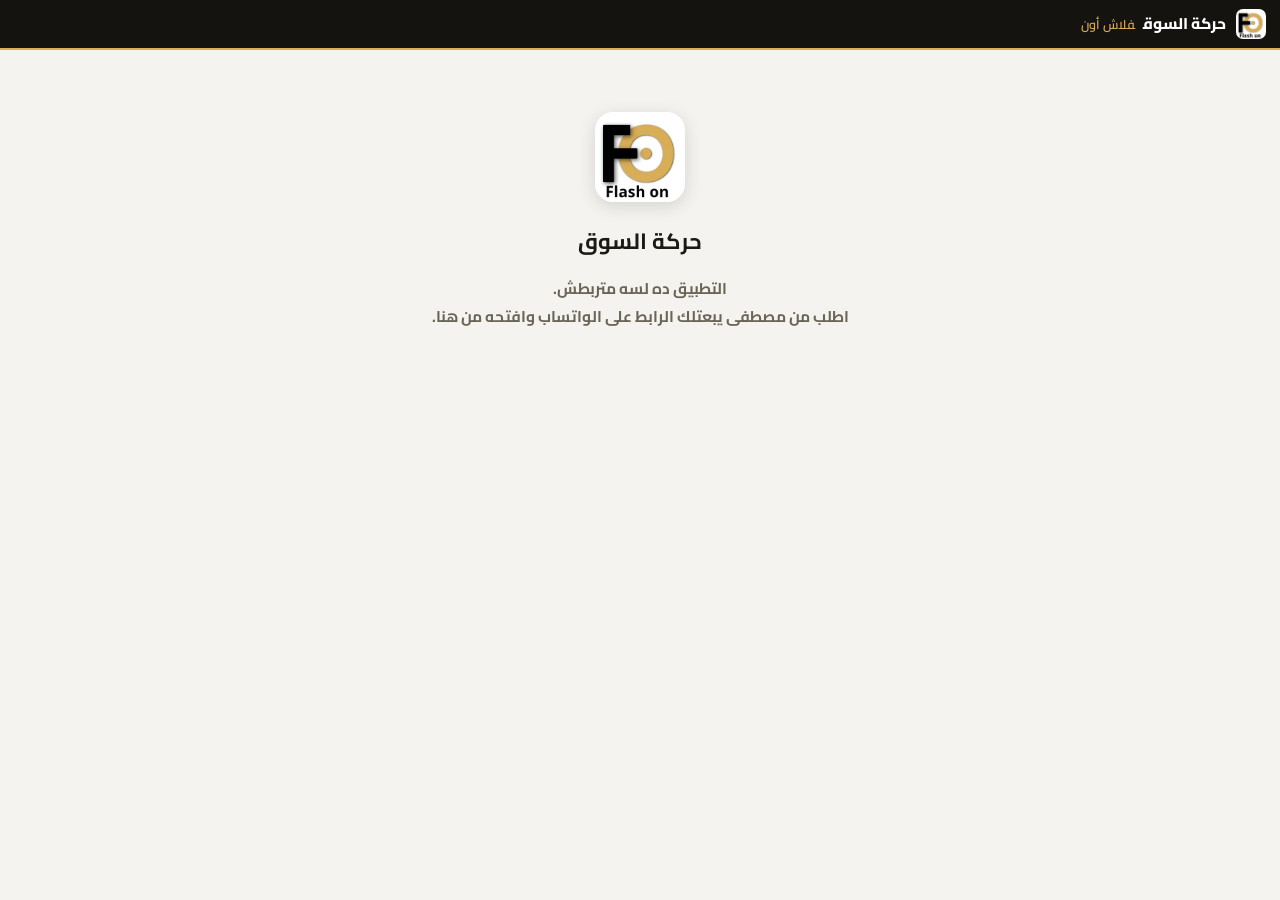
<file: market.html>
<!doctype html>
<html lang="ar" dir="rtl">
<head>
<meta charset="utf-8">
<meta name="viewport" content="width=device-width, initial-scale=1, viewport-fit=cover">
<meta name="theme-color" content="#17150f">
<meta name="color-scheme" content="light dark">
<meta name="apple-mobile-web-app-capable" content="yes">
<meta name="mobile-web-app-capable" content="yes">
<meta name="apple-mobile-web-app-title" content="حركة السوق">
<meta name="apple-mobile-web-app-status-bar-style" content="black">
<title>حركة السوق - فلاش أون</title>
<link rel="manifest" href="market.webmanifest">
<link rel="apple-touch-icon" href="icons/apple-touch-icon.png">
<link rel="icon" href="icons/icon-192.png">
<link rel="stylesheet" href="fonts/fonts.css">
<link rel="stylesheet" href="lib/ui.css">
<script src="lib/icons.js"></script>
<script src="lib/mksrv.js"></script>
<script>
/* المظهر (تلقائي / فاتح / داكن) وحجم الخط: إعداد على الجهاز بس (نفس مفتاح باقي البرنامج fo_ui)، بيتطبق قبل ما الصفحة تترسم */
function uiGet() { try { return Object.assign({theme: 'auto', fs: '1'}, JSON.parse(localStorage.getItem('fo_ui') || '{}')); } catch (e) { return {theme: 'auto', fs: '1'}; } }
function uiSet(o) { try { localStorage.setItem('fo_ui', JSON.stringify(Object.assign(uiGet(), o))); } catch (e) {} uiApply(); }
function uiApply() {
  const u = uiGet(), r = document.documentElement;
  const dark = u.theme === 'dark' || (u.theme === 'auto' && matchMedia('(prefers-color-scheme: dark)').matches);
  r.dataset.theme = dark ? 'dark' : 'light';
  r.style.setProperty('--z', u.fs); r.dataset.fs = u.fs === '1' ? '' : 'z';
  const m = document.querySelector('meta[name=theme-color]'); if (m) m.content = dark ? '#0d0c0a' : '#17150f';
}
uiApply();
try { matchMedia('(prefers-color-scheme: dark)').addEventListener('change', uiApply); } catch (e) {}
</script>
<style>
/* الفاتح "only light" علشان أندرويد ميغمّقش الصفحة لوحده (Auto Dark) لما الموبايل نفسه على الوضع الليلي */
/* الألوان والخطوط من lib/ui.css (نظام الشكل الموحد): أخضر داخل، أحمر طالع (مصروف ومورد)، أزرق راح لمصطفى، دهبي فاتورة/مرتجع/مستني */
:root{color-scheme:only light;--wait:var(--gold-d);--exp:var(--red);--exp-l:var(--red-l);--sup:var(--red);--sup-l:var(--red-l)}
/* لما الموبايل على الليلي واختار "فاتح": سامسونج بيغمّق الصفحة لوحده إلا لو الصفحة بتقول إنها بتدعم الليلي ("light dark")،
   فبنقوله كده والألوان كلها بتاعتنا (خلفية الصفحة والخانات متحددة)، فالشكل بيفضل فاتح */
@media (prefers-color-scheme:dark){html[data-theme=light]{color-scheme:light dark}}
html{background:var(--bg)}
html[data-theme=dark]{color-scheme:dark}
*{box-sizing:border-box;-webkit-tap-highlight-color:transparent}
html,body{margin:0}
/* السحب لتحت ميعملش ريفرش للصفحة (كان بيقفل التطبيق ويطلب كلمة السر)، وبيعمل مزامنة بس (#ptr تحت) */
html,body{overscroll-behavior-y:contain}
#ptr{position:fixed;top:calc(62px + env(safe-area-inset-top));left:50%;transform:translate(-50%,-70px);z-index:120;background:var(--bar);color:var(--gold);font-size:var(--f1);font-weight:800;padding:6px 14px;border-radius:20px;opacity:0;transition:transform .15s,opacity .15s;pointer-events:none}
#ptr.on{transform:translate(-50%,0);opacity:1}
body{font-family:'Cairo',system-ui,sans-serif;background:var(--bg);color:var(--ink);font-size:var(--f3);line-height:1.5;touch-action:manipulation;min-height:100vh}
html[data-fs=z] main{zoom:var(--z)}
button,input,textarea{font-family:inherit;color:inherit}
.money{direction:ltr;unicode-bidi:isolate;font-weight:800;white-space:nowrap;font-variant-numeric:tabular-nums lining-nums}
/* الشريط فوق: رفيع */
.top{background:var(--bar);color:#fff;padding:calc(7px + env(safe-area-inset-top)) 14px 7px;display:flex;align-items:center;gap:10px;position:sticky;top:0;z-index:20;border-bottom:2px solid var(--gold);min-height:50px}
.top img{width:30px;height:30px;border-radius:7px;background:#fff}
.top h1{font-size:var(--f3);margin:0;font-weight:800;line-height:1.2}
.top h1 small{color:var(--gold);font-size:var(--f1);font-weight:600;margin-inline-start:8px}
.top .back{background:none;border:0;color:#fff;font-size:var(--f3);font-weight:800;padding:6px 0;cursor:pointer}
.dot{margin-inline-start:auto;font-size:var(--f1);font-weight:700;color:#8fd19e;display:flex;align-items:center;gap:6px;white-space:nowrap}
.dot i{width:8px;height:8px;border-radius:50%;background:#3ccf6a;display:inline-block}
.dot.w{color:#F2D27A}.dot.w i{background:#E9B930}
.dot.off{color:var(--sub)}.dot.off i{background:#888}
main{padding:12px 12px 28px;max-width:560px;margin:0 auto}
main.tabbed{padding-bottom:calc(84px + env(safe-area-inset-bottom))}
/* شريط التبويبات تحت */
#tabs{position:fixed;bottom:0;inset-inline:0;z-index:30;background:var(--card);border-top:1px solid var(--line);display:grid;grid-template-columns:repeat(5,1fr);padding-bottom:env(safe-area-inset-bottom)}
#tabs button{border:0;background:none;display:flex;flex-direction:column;align-items:center;gap:1px;padding:7px 0 6px;font-size:var(--f1);font-weight:700;color:var(--sub);cursor:pointer;min-height:54px;position:relative}
#tabs button svg{width:23px;height:23px}
#tabs button.on{color:var(--gold-d)}
#tabs button.on::before{content:'';position:absolute;top:-1px;left:28%;right:28%;height:3px;border-radius:0 0 3px 3px;background:var(--gold)}
/* أساسيات */
.lbl.dh{margin-top:16px;font-size:var(--f2);color:var(--ink)}.lbl.dh .money{color:var(--green);font-size:var(--f3)}
.lbl{font-size:var(--f1);font-weight:700;color:var(--sub);margin:14px 13px 5px;display:flex;justify-content:space-between;align-items:center}
.panel{background:var(--card);border:1px solid var(--line);border-radius:14px;padding:11px 14px;box-shadow:var(--shadow)}
.p1{display:flex;justify-content:space-between;align-items:baseline;gap:10px}
.p1 span{font-size:var(--f1);color:var(--sub);font-weight:700}
.p1 b{font-size:var(--f5);color:var(--green)}.p1 b.neg{color:var(--red)}
.pn{display:grid;grid-template-columns:repeat(var(--c,3),1fr);margin-top:9px;border-top:1px solid var(--row);padding-top:8px}
.pn.first{margin-top:0;border-top:0;padding-top:0}
.invln{display:flex;justify-content:space-between;align-items:center;margin-top:8px;padding-top:7px;border-top:1px dashed var(--row);font-size:var(--f1);font-weight:700;color:var(--sub)}.invln b{font-size:var(--f2);color:var(--ink)}
.cap{margin-top:9px;border-top:1px solid var(--row);padding-top:7px;font-size:var(--f1);color:var(--sub);font-weight:700}
.pn div{text-align:center;border-inline-start:1px solid var(--row);padding:0 2px}.pn div:first-child{border-inline-start:0}
.pn span{display:block;font-size:var(--f1);color:var(--sub);font-weight:700;line-height:1.3;min-height:30px;display:flex;align-items:flex-end;justify-content:center}
.pn b{display:block;font-size:var(--f3);font-weight:800;letter-spacing:.2px}.pn b.neg{color:var(--red)}
.qa{display:grid;grid-template-columns:1.45fr .8fr 1.25fr;gap:8px;margin-top:10px}
.qb{height:44px;border:1px solid var(--line);background:var(--card);border-radius:11px;font-weight:700;font-size:var(--f2);padding:0 4px;white-space:nowrap;cursor:pointer;box-shadow:var(--shadow)}
.qb.g{background:var(--green);border-color:var(--green);color:#fff}
html[data-theme=dark] .qb.g{color:#0b1a10}
html[data-theme=dark] .seg button.on{background:#3a352a;color:var(--ink)}
.qb:active{transform:scale(.98)}
.qa2{display:grid;grid-template-columns:1fr 1fr;gap:10px;margin:12px 0 4px}
.qa2 .qb{height:66px;font-size:var(--f3);font-weight:800;display:flex;flex-direction:column;align-items:center;justify-content:center;gap:2px;line-height:1.2;white-space:normal;padding:4px 6px}
.qa2 .qb i{font-style:normal;font-size:22px;line-height:1}
/* الطلبيات والتسعير: صف لوحده بعيد عن زراير الفلوس (علشان ميدوسش عليهم غلط) */
.xrow{display:grid;grid-template-columns:1fr 1fr;gap:10px;margin:22px 0 6px;padding-top:14px;border-top:2px solid var(--line)}
.xb{min-height:46px;border:1.5px solid var(--line);background:var(--card);border-radius:12px;font:inherit;font-weight:700;font-size:var(--f2);color:var(--sub);display:flex;align-items:center;justify-content:center;gap:6px;cursor:pointer}
.pnl{width:100%;margin-top:10px;min-height:42px;border:1.5px dashed var(--tr);background:var(--tr-l);color:var(--tr);border-radius:12px;font:inherit;font-weight:700;font-size:var(--f2);cursor:pointer;padding:6px 10px}
.fbt td small .st{display:inline;margin-inline-start:6px}
.fbt .n.tr{color:var(--tr)}
.seg.ldt{margin:0 0 10px}
.fbd .mb{border-top:1px solid var(--line)}
.fbd .mbh{display:flex;justify-content:space-between;align-items:center;gap:8px;padding:8px 14px;font-size:var(--f2);font-weight:800}
.fbd .mb.in .mbh{background:var(--green-l);color:var(--green)}.fbd .mb.tr .mbh{background:var(--tr-l);color:var(--tr)}.fbd .mb.out .mbh{background:var(--red-l);color:var(--red)}
.fbd .mbh .n{font-size:var(--f3);color:inherit}
.fbd .mr{display:flex;justify-content:space-between;align-items:center;gap:10px;padding:8px 14px;border-top:1px solid var(--line);cursor:pointer}
.fbd .mr>div{min-width:0}.fbd .mr b{display:block;font-size:var(--f2);font-weight:800}.fbd .mr small{display:block;font-size:var(--f1);font-weight:600;color:var(--sub);line-height:1.5}
.fbd .mr>.n{font-size:var(--f2)}.fbd .mb.in .mr>.n{color:var(--green)}.fbd .mb.tr .mr>.n{color:var(--tr)}.fbd .mb.out .mr>.n{color:var(--red)}
.fbd .meq{padding:10px 14px;border-top:1px solid var(--line);background:var(--gold-l);font-size:var(--f2);font-weight:700;line-height:1.9}
.fbd .meq span{display:block;white-space:nowrap;font-weight:800;font-size:var(--f3)}.fbd .meq span .n{font-size:var(--f3)}.fbd .meq .n{font-size:var(--f2)}
.fbt tr.fbx td>small{display:block;font-size:var(--f1);font-weight:600;line-height:1.5}
.xb small{background:var(--red);color:var(--card);border-radius:9px;padding:0 7px;font-size:var(--f1);font-weight:800}
/* أرقام التحويل (المحافظ وإنستا باي، بطلبه 31/10/2026) */
.xb.wide{grid-column:1/-1}
.xb.late{border-color:var(--red);background:var(--red-l);color:var(--red)}
.ltop{display:flex;justify-content:space-between;align-items:baseline;margin:0 2px 10px;font-size:var(--f2);font-weight:700;color:var(--sub)}
.ltop b{font-size:var(--f4);color:var(--red)}
.lrow .m small em{font-style:normal;color:var(--red);font-weight:800}
.wlgp{border:2px solid var(--c);border-radius:16px;margin-top:14px;overflow:hidden}
.wlg{background:var(--cl);color:var(--c);padding:10px 14px;font-size:var(--f3);font-weight:800;display:flex;justify-content:space-between;align-items:center;border-bottom:2px solid var(--c)}
.wlg small{font-size:var(--f1);color:var(--sub);font-weight:700}
.wlgp .wlr{border:0;border-radius:0;margin:0;border-bottom:1.5px dashed var(--line)}
.wlgp .wlr:last-child{border-bottom:0}
.wlr{border:1.5px solid var(--line);border-radius:14px;padding:10px 12px;margin-bottom:8px;background:var(--card)}
.wlt{display:flex;align-items:center;gap:6px;flex-wrap:wrap;font-size:var(--f2);font-weight:700;color:var(--ink)}
.wlt svg,.wlty svg{width:26px;height:26px;flex:none}
.wlt em{font-style:normal;color:var(--sub)}
.wln{direction:ltr;text-align:right;font-size:var(--f5);font-weight:800;margin:6px 0 8px;color:var(--ink);font-variant-numeric:tabular-nums;letter-spacing:.5px}
.wlb{display:grid;grid-template-columns:1fr 1fr;gap:8px}
.wlb button,.wlty button{height:46px;border-radius:11px;font:inherit;font-weight:800;font-size:var(--f2);display:flex;align-items:center;justify-content:center;gap:8px;cursor:pointer;border:1.5px solid var(--line);background:var(--card);color:var(--ink)}
.wlb svg{width:24px;height:24px;flex:none}
.wlb .wa{border-color:var(--green);color:var(--green)}
.wlty{display:grid;grid-template-columns:repeat(3,1fr);gap:6px;margin-bottom:8px}
.wlty button{height:42px;font-size:var(--f1);gap:4px;padding:0 4px;opacity:.45}
.wlty button svg{width:20px;height:20px}
.wlty button.on{opacity:1;border-color:var(--ink)}
.wlr .rm{width:100%;height:38px;border:0;background:none;color:var(--red);font:inherit;font-weight:700;font-size:var(--f2);cursor:pointer}
.qb.qs{border-color:var(--gold);background:var(--gold-l);color:var(--gold-d)}
.list{background:var(--card);border:1px solid var(--line);border-radius:12px;overflow:hidden;box-shadow:var(--shadow)}
.row{display:flex;align-items:center;justify-content:space-between;gap:10px;padding:6px 12px;min-height:48px;border-bottom:1px solid var(--row);cursor:pointer}
.row:last-child{border-bottom:0}
.row:active{background:var(--gold-l)}
.row .m{min-width:0;flex:1}
.row .m b{display:block;font-size:var(--f2);font-weight:700;overflow:hidden;text-overflow:ellipsis;white-space:nowrap}
.row .m small{display:block;color:var(--sub);font-size:var(--f1);font-weight:600}
.row .a{text-align:left;flex:none}
.row .a .money{display:block;font-size:var(--f3)}
/* كارت "معاك كاش دلوقتي": رأس بالرصيد وشريط دهبي، وشريط "النهارده" وتحته الأرقام الثلاثة، وزرار التقفيل (نفس لغة قايمة العملاء) */
.cashc{padding:0;overflow:hidden}
.cashc .ch{display:flex;justify-content:space-between;align-items:center;gap:12px;padding:12px 14px;box-shadow:inset -4px 0 0 var(--gold)}
.cashc .ch .m span{display:block;font-size:var(--f3);font-weight:800;color:var(--ink)}
.cashc .ch .m small{display:block;font-size:var(--f1);font-weight:600;color:var(--sub);margin-top:2px}
.cashc .ch b{flex:none;direction:ltr;font-size:var(--f5);font-weight:800;line-height:1.2;color:var(--green);font-variant-numeric:tabular-nums lining-nums;font-feature-settings:"tnum" 1,"lnum" 1}
.cashc .ch b.neg{color:var(--red)}
.cashc .cap{margin:0;padding:5px 14px;background:var(--row);border-top:1px solid var(--line);border-bottom:1px solid var(--line)}
.cashc .pn{margin:0;border:0;padding:8px 6px}
.cashc .invln{margin:0;padding:8px 14px;border-top:1px solid var(--row)}
.cashc .kline{width:calc(100% - 28px);margin:2px 14px 12px}
/* كارت إجمالي العملاء: نفس لغة قايمة العملاء (شريط دهبي على اليمين، الرقم الأحمر لازق في الشمال) */
.ctot{display:flex;justify-content:space-between;align-items:center;gap:12px;margin-bottom:10px;padding:12px 14px;background:var(--card);border:1px solid var(--line);border-radius:12px;box-shadow:var(--shadow),inset -4px 0 0 var(--gold)}
.ctot .m{min-width:0}
.ctot .m span{display:block;font-size:var(--f3);font-weight:800;color:var(--ink)}
.ctot .m small{display:block;font-size:var(--f1);font-weight:600;color:var(--sub);margin-top:2px}
.ctot b{flex:none;direction:ltr;font-size:var(--f5);font-weight:800;line-height:1.2;color:var(--red);font-variant-numeric:tabular-nums lining-nums;font-feature-settings:"tnum" 1,"lnum" 1}
/* قايمة العملاء: نفس شكل قايمة الحسابات (صندوق واحد، عنوان فوق، سطر لكل عميل، "آخر دفعة" تحت الاسم، والرقم لازق في الشمال) */
.ctb{background:var(--card);border:1px solid var(--line);border-radius:12px;overflow:hidden;box-shadow:var(--shadow)}
.ctb .pth{display:flex;justify-content:space-between;align-items:center;padding:5px 14px;font-size:var(--f1);font-weight:700;color:var(--sub);background:var(--row);border-bottom:1px solid var(--line)}
.ctb .psort{display:inline-flex;align-items:center;min-height:30px;padding:2px 12px;border:1px solid var(--line);border-radius:15px;background:var(--card);color:var(--ink);font:inherit;font-size:var(--f1);font-weight:700;cursor:pointer}
.ctb .pt{display:flex;align-items:center;gap:12px;min-height:60px;padding:10px 14px;background:var(--card);border-bottom:1px solid var(--line);cursor:pointer}
.ctb .pt:last-child{border-bottom:0}
.ctb .pt:active{background:var(--gold-l)}
.ctb .pt .m{flex:1;min-width:0}
.ctb .pt .m b.nm{display:-webkit-box;-webkit-line-clamp:2;-webkit-box-orient:vertical;overflow:hidden;font-size:var(--f3);font-weight:700;line-height:1.35}
.ctb .pt .m small.lp{display:block;font-size:var(--f1);font-weight:600;color:var(--sub);margin-top:2px}
.ctb .pt .a{text-align:left;flex:none}
.ctb .pt .a b{display:block;font-size:var(--f4);font-weight:800;line-height:1.25;direction:ltr;font-variant-numeric:tabular-nums lining-nums;font-feature-settings:"tnum" 1,"lnum" 1;letter-spacing:.01em}
.ctb .pt .a b.z{color:var(--sub);font-weight:600}
/* العميل اللي دفع زيادة: الرقم بالأحمر وتحته "له عندنا" زي قايمة الحسابات بالظبط */
.ctb .pt .a b.neg,.cust div .money.neg{color:var(--red)}
.ctb .pt .a small.cr{display:block;font-size:var(--f1);font-weight:700;color:var(--sub)}
.ctb .pt.l-y{background:var(--gold-l);box-shadow:inset -4px 0 0 var(--gold)}
.ctb .pt.l-r{background:var(--red-l);box-shadow:inset -4px 0 0 var(--red)}
.row .bal{font-size:var(--f3);white-space:nowrap;flex:none}
.row .bal.z{color:var(--sub);font-weight:600;font-size:var(--f2)}
.nw{font-size:var(--f1);font-weight:800;background:var(--bar);color:var(--gold);border-radius:6px;padding:0 6px;margin-inline-start:6px;vertical-align:middle}
.st{display:block;font-size:var(--f1);font-weight:700;white-space:nowrap}
.ok{color:var(--green)}.wt{color:var(--wait)}.bk{color:var(--red)}.ns{color:var(--sub)}
.empty{text-align:center;color:var(--sub);padding:22px 10px;font-weight:600;font-size:var(--f2)}
.alert{display:block;width:100%;text-align:right;background:var(--red-l);color:var(--red);border:1px solid var(--red);border-radius:12px;padding:9px 13px;font-weight:700;font-size:var(--f2);margin-bottom:10px;cursor:pointer}
.alert.stuck{width:calc(100% - 24px);max-width:536px;margin:12px auto 0;border-width:2px;font-size:var(--f2)}
.lnk{display:block;width:100%;margin-top:12px;background:none;border:0;color:var(--gold-d);font-weight:800;font-size:var(--f2);padding:8px;cursor:pointer}
.search{width:100%;height:46px;border:1px solid var(--field);border-radius:11px;background:var(--card);padding:0 14px;font-size:var(--f3);outline:none}
.search:focus,.inp2:focus{border-color:var(--gold);box-shadow:0 0 0 3px #D9AE5740}
.sr{display:grid;grid-template-columns:1fr auto;gap:8px}
.sbtn{border:1px solid var(--ink);background:var(--card);border-radius:10px;height:46px;padding:0 14px;font-weight:700;font-size:var(--f2);cursor:pointer}
.hint{text-align:center;font-size:var(--f1);color:var(--sub);margin:8px 0 0;font-weight:600}
/* مبلغ وأزرار */
.cust{background:var(--card);border:1px solid var(--line);border-radius:12px;padding:9px 14px;display:flex;justify-content:space-between;align-items:center;gap:10px;box-shadow:var(--shadow)}
.cust b{font-size:var(--f3);font-weight:800;line-height:1.35}
.cust div{text-align:left;flex:none}
.cust div span{font-size:var(--f1);color:var(--sub);font-weight:700;display:block}
.cust div .money{font-size:var(--f4)}
.cust div .z{font-size:var(--f2);color:var(--sub);font-weight:700}
.note{background:var(--red-l);color:var(--red);border-radius:10px;padding:7px 12px;font-weight:700;margin-top:10px;font-size:var(--f2)}
.note.dn{background:var(--green-l);color:var(--green)}
.amt{margin-top:10px;background:var(--card);border:1.5px solid var(--gold);border-radius:13px;height:68px;display:flex;align-items:center;justify-content:center;gap:10px;cursor:text}
.amt input{width:62%;border:0;background:none;outline:none;text-align:center;font-size:var(--f5);font-weight:800;direction:ltr;font-variant-numeric:tabular-nums;padding:0;caret-color:var(--gold)}
.amt input::placeholder{color:#c9c2ad}
.amt em{font-style:normal;font-size:var(--f3);color:var(--sub);font-weight:700}
.amt.sm{height:56px}.amt.sm input{font-size:var(--f5)}
.big{width:100%;height:54px;border:0;border-radius:12px;font-size:var(--f3);font-weight:800;display:flex;align-items:center;justify-content:center;gap:10px;margin-top:8px;cursor:pointer}
.big:active{transform:scale(.98)}
.b-cash{background:var(--green);color:#fff}
.b-tr{background:var(--tr);color:#fff}
/* مرتجع / شغل: برتقاني */
.b-rt{background:var(--gold-d);color:#fff}
.inp2.rt{border:2px solid var(--gold-d)}
#pyT button.rt.on{color:var(--gold-d)}html[data-theme=dark] #pyT button.rt.on{color:var(--gold-d)}
#pyT button{white-space:nowrap}
.row.t-rt .a .money{color:var(--gold-d)}
html[data-theme=dark] .b-cash{color:#0b1a10}
.b-again{background:var(--bar);color:#fff}
html[data-theme=dark] .b-again{background:#34312a}
.b-home{background:var(--card);color:var(--ink);border:1px solid var(--field)}
.b-red{background:var(--red);color:#fff}
.b-redo{background:var(--card);color:var(--red);border:1px solid var(--red)}
.grid2{display:grid;grid-template-columns:1fr 1fr;gap:8px;margin-top:10px}
.row.t-exp{border-inline-start:4px solid var(--exp);background:linear-gradient(90deg,transparent,var(--exp-l))}
.row.t-spay{border-inline-start:4px solid var(--sup);background:linear-gradient(90deg,transparent,var(--sup-l))}
.gh{display:flex;justify-content:space-between;align-items:center;margin:12px 13px 5px;font-size:var(--f2);font-weight:800;color:var(--sub)}.gh .money{font-size:var(--f3);color:var(--ink)}
.gh.g-exp{color:var(--exp)}.gh.g-exp .money{color:var(--exp)}.gh.g-spay{color:var(--sup)}.gh.g-spay .money{color:var(--sup)}
.gh:first-child{margin-top:0}
.seg.sp button.on.exp{background:var(--exp);color:#fff}.seg.sp button.on.spay{background:var(--sup);color:#fff}
html[data-theme=dark] .seg.sp button.on.exp,html[data-theme=dark] .seg.sp button.on.spay{color:#111}
.b-exp{background:var(--exp);color:#fff}.b-sup{background:var(--sup);color:#fff}
html[data-theme=dark] .b-exp,html[data-theme=dark] .b-sup{color:#111}
.amt.exp{border-color:var(--exp)}.amt.spay{border-color:var(--sup)}
.inp2.exp{border:2px solid var(--exp);height:54px;font-size:var(--f3)}.inp2.spay{border:2px solid var(--sup)}
.wh{font-size:var(--f2);font-weight:800;margin:14px 4px 0}
.cat{height:52px;border:1px solid var(--field);background:var(--card);border-radius:12px;font-weight:700;font-size:var(--f3);cursor:pointer;box-shadow:var(--shadow)}
.cat:active,.cat.on{background:var(--gold-l);border-color:var(--gold)}
.inp2{width:100%;height:48px;border:1px solid var(--field);border-radius:11px;background:var(--card);padding:0 14px;font-size:var(--f3);outline:none;margin-top:10px}
.chips{display:flex;flex-wrap:wrap;gap:7px;margin-top:10px}
/* اختيار المورد في "دفعت لمورد": قايمة بتتفلتر بالكتابة، واللي اتختار بيظهر رصيده */
.vlist{margin-top:8px;max-height:232px;overflow-y:auto;background:var(--card);border:1px solid var(--line);border-radius:12px}
.vlist button{display:flex;justify-content:space-between;align-items:center;gap:10px;width:100%;min-height:46px;padding:6px 14px;border:0;border-bottom:1px solid var(--row);background:none;text-align:right;font-size:var(--f2);font-weight:700;color:var(--ink);cursor:pointer}
.vlist button:last-child{border-bottom:0}
.vlist button .money{color:var(--sub);font-size:var(--f2)}
.vsel{display:flex;align-items:center;gap:10px;margin-top:8px;padding:8px 14px;border-radius:12px;background:var(--sup-l);color:var(--sup);font-weight:700;font-size:var(--f2)}
.vsel .money{flex:1;font-size:var(--f3)}
.vsel button{border:1px solid var(--sup);background:var(--card);color:var(--sup);border-radius:9px;padding:4px 12px;font-weight:700;font-size:var(--f1);cursor:pointer}
/* كشف حساب المورد: الرصيد بعد كل سطر تحت المبلغ، والرصيد السابق آخر سطر */
.sst .row{cursor:default}
.sst .row .a small{display:block;color:var(--sub);font-size:var(--f1);font-weight:700;direction:ltr;text-align:left}
.sst .row.ob{background:var(--row)}
.chip{border:1px solid var(--gold);background:var(--gold-l);border-radius:20px;padding:4px 13px;font-weight:700;font-size:var(--f2);cursor:pointer}
.chip.on{background:var(--gold);color:#241b00}
.seg{display:grid;grid-template-columns:repeat(var(--n,2),1fr);gap:4px;background:var(--row);border-radius:11px;padding:3px}
.seg button{border:0;background:none;border-radius:8px;min-height:40px;font-weight:700;font-size:var(--f2);cursor:pointer;color:var(--sub)}
/* قاعدة التبويبات: كل زرار سطر واحد ونفس الارتفاع */
.seg button{white-space:nowrap;overflow:hidden;text-overflow:ellipsis;padding:0 6px;min-width:0}
.seg button.on{background:var(--card);color:var(--ink);box-shadow:var(--shadow)}
/* شاشة اتسجلت */
.done{padding:26px 10px 0;text-align:center}
.chk{width:84px;height:84px;border-radius:50%;background:var(--green);color:#fff;font-size:48px;display:flex;align-items:center;justify-content:center;margin:0 auto 10px;font-weight:800}
html[data-theme=dark] .chk{color:#0b1a10}
.done h2{font-size:var(--f4);margin:0;color:var(--green);font-weight:800}
.sent{background:var(--card);border:1px solid var(--line);border-radius:13px;padding:13px;margin-top:14px;font-size:var(--f3);font-weight:700;line-height:1.7;box-shadow:var(--shadow)}
.sent .money{font-size:var(--f4)}
.sent small{display:block;font-size:var(--f1);font-weight:700;margin-top:4px}
.sdb{display:grid;grid-template-columns:1fr 1fr;gap:8px}
.b-sdi{background:var(--gold-l);color:var(--gold-d);border:1.5px solid var(--gold)}.b-sdr{background:var(--card);color:var(--ink);border:1.5px solid var(--line)}
.sdh,#sdL .sdi{display:grid;grid-template-columns:minmax(0,1fr) 46px 48px 64px 62px 20px;gap:3px;align-items:center}
.sdh{padding:12px 6px 4px;font-size:var(--f1);font-weight:800;color:var(--sub)}.sdh span{text-align:center;white-space:nowrap}.sdh span:first-child{text-align:start}
#sdL{border:1.5px solid var(--line);border-radius:10px;background:var(--card)}
#sdL .sdi{position:relative;border-bottom:1px solid var(--line);padding:3px 4px}#sdL .sdi:last-child{border-bottom:0}#sdL .sdi:focus-within{background:var(--gold-l)}
#sdL .inp{width:100%;min-height:40px;border:1px solid var(--field);border-radius:8px;background:var(--card);color:var(--ink);padding:4px 3px;font:inherit;font-size:var(--f2);outline:none}
#sdL select.inp{-webkit-appearance:none;appearance:none;text-align:center;text-align-last:center}
#sdL [data-f=qty],#sdL [data-f=price]{text-align:center;direction:ltr}
#sdL .lt{font-size:var(--f1);text-align:center;overflow:hidden}
#sdL .sdx{border:0;background:none;color:var(--sub);font-size:var(--f1);padding:0;cursor:pointer}#sdL .sdi.blank .sdx{visibility:hidden}
#sdL .lnm{position:relative;min-width:0}
#sdL .sg{display:none;position:absolute;top:100%;right:0;width:min(320px,86vw);z-index:6;margin-top:2px;border:1.5px solid var(--line);border-radius:10px;background:var(--card);overflow:hidden;box-shadow:var(--shadow)}
#sdL .sg.on{display:block}
#sdL .sg .sh{font-size:var(--f1);font-weight:800;color:var(--gold-d);background:var(--gold-l);padding:3px 10px}
#sdL .sg .sr{display:flex;justify-content:space-between;align-items:center;gap:10px;padding:8px 10px;font-weight:700;font-size:var(--f2);border-top:1px solid var(--line);cursor:pointer}
#sdL .sg .sh+.sr{border-top:0}#sdL .sg .sr:active{background:var(--gold-l)}
#sdL .sg .sr small{display:block;color:var(--sub);font-weight:700;font-size:var(--f1)}
#sdL .sg .sr b{direction:ltr;unicode-bidi:isolate;color:var(--gold-d);white-space:nowrap;font-size:var(--f3)}
.sdt{display:flex;justify-content:space-between;align-items:center;margin:12px 4px 0;font-weight:800;font-size:var(--f2)}.sdt .money{font-size:var(--f4)}
.oops{display:inline-block;margin:16px 8px 0;background:none;border:0;color:var(--red);font-weight:700;font-size:var(--f2);cursor:pointer;text-decoration:underline}
.oops.n{color:var(--gold-d)}
/* الأرشيف */
.wk{margin-bottom:12px}
.wk>.panel{border-radius:14px 14px 0 0;border-bottom:0}
.wk>.panel .t{display:flex;justify-content:space-between;align-items:baseline;margin-bottom:2px}
.wk>.panel .t b{font-size:var(--f3)}.wk>.panel .t span{font-size:var(--f1);color:var(--sub);font-weight:600}
.tbl{width:100%;border-collapse:collapse;font-size:var(--f3);table-layout:fixed;background:var(--card);border:1px solid var(--line);border-radius:0 0 14px 14px;overflow:hidden;box-shadow:var(--shadow)}
.tbl th{font-size:var(--f1);color:var(--sub);font-weight:800;padding:8px 3px;background:var(--gold-l);line-height:1.25;border-inline-start:1px solid var(--row)}.tbl th:first-child{border-inline-start:0;width:24%}
.tbl td{padding:10px 3px;border-top:1px solid var(--row);border-inline-start:1px solid var(--row);text-align:center;font-weight:800;direction:ltr;font-variant-numeric:tabular-nums;white-space:nowrap}.tbl td:first-child{border-inline-start:0}.tbl tfoot td{background:var(--gold-l);border-top:2px solid var(--gold);font-size:var(--f3)}
.tbl td:first-child{direction:rtl;text-align:right;padding-inline-start:10px;font-size:var(--f2)}
.tbl td small{display:block;color:var(--sub);font-size:var(--f1);font-weight:600;margin-top:1px}
.tbl tr[data-d]{cursor:pointer}.tbl tr[data-d]:active td{background:var(--gold-l)}
.tbl .neg{color:var(--red)}.tbl .z{color:var(--sub);font-weight:500}
.tbl th:nth-child(2),.tbl td:nth-child(2){color:var(--green)}.tbl th:nth-child(3),.tbl td:nth-child(3){color:var(--red)}.tbl th:nth-child(4),.tbl td:nth-child(4){color:var(--tr)}
html[data-theme=dark] .tbl th:nth-child(4),html[data-theme=dark] .tbl td:nth-child(4){color:var(--tr)}
.tbl tbody td:nth-child(2){background:var(--green-l)}.tbl tbody td:nth-child(3){background:var(--red-l)}
.tbl tfoot td{font-size:var(--f3);font-weight:900}.tbl tfoot td:nth-child(5){color:var(--ink)}.tbl tfoot td:nth-child(5).neg{color:var(--red)}
.tbl td:nth-child(5),.tbl th:nth-child(5){border-inline-start:2px solid var(--line)}
.wkh{display:flex;justify-content:space-between;align-items:center;gap:10px;background:var(--card);border:1px solid var(--line);border-bottom:0;border-radius:14px 14px 0 0;padding:12px 14px;box-shadow:var(--shadow)}
.wkh b{font-size:var(--f3);font-weight:800;display:block}.wkh span{font-size:var(--f1);color:var(--sub);font-weight:700}.wkh .tc{text-align:left;flex:none;line-height:1.2}.wkh .tc span{display:block;font-size:var(--f1)}.wkh .tc .money{font-size:var(--f4);color:var(--green)}
.wk .tbl{border-radius:0 0 14px 14px}.tbl tfoot td:first-child{font-weight:800;color:var(--gold-d)}
.tbl tr.inr td{direction:rtl;text-align:right;font-size:var(--f2);font-weight:700;color:var(--sub);padding:8px 12px;border-inline-start:0;background:var(--card);border-top:1px dashed var(--row)}.tbl tr.inr b{color:var(--ink);margin-inline-start:6px}
.dnav{display:flex;align-items:center;justify-content:center;gap:8px;margin:0 0 10px}
.dnav button{width:42px;height:42px;border:1px solid var(--line);border-radius:10px;background:var(--card);font-size:22px;font-weight:800;line-height:1;cursor:pointer;color:var(--ink);padding:0}
.dnav button:disabled{opacity:.35}
.dnav span{flex:1;text-align:center;border:1px solid var(--gold);background:var(--gold-l);border-radius:10px;padding:6px 10px;font-weight:800;font-size:var(--f2);color:var(--gold-d)}
.pick{position:relative;display:block;text-align:center;border:1px solid var(--field);background:var(--card);border-radius:10px;height:46px;line-height:44px;font-weight:700;font-size:var(--f3);margin-bottom:10px;cursor:pointer;overflow:hidden}
.pick input{position:absolute;inset:0;width:100%;height:100%;opacity:0;cursor:pointer}
.dpk{display:grid;grid-template-columns:48px 1fr 48px;gap:6px;margin-top:10px}
.dpk button{border:1px solid var(--field);background:var(--card);border-radius:10px;font-size:26px;font-weight:800;line-height:1;color:var(--ink);cursor:pointer;padding:0}.dpk button:disabled{opacity:.3}.dpk button:active{background:var(--gold-l)}
.pick.dt{margin:0;height:48px;line-height:46px;border-color:var(--gold);background:var(--gold-l);color:var(--gold-d);font-weight:800;font-size:var(--f3)}
.pick.dt b{color:var(--ink)}
.more{display:block;width:100%;border:1px dashed var(--field);background:none;border-radius:12px;height:44px;font-weight:700;color:var(--gold-d);cursor:pointer;font-size:var(--f2)}
/* قفل التطبيق بكلمة سر */
#lock{position:fixed;inset:0;z-index:115;background:var(--bg);display:none;flex-direction:column;align-items:center;justify-content:center;padding:24px 18px;overflow:auto}
#lock.on{display:flex}
#lock img{width:84px;border-radius:16px;box-shadow:0 2px 12px #0002}
#lock h2{margin:10px 0 2px;font-size:var(--f4);font-weight:800;display:flex;align-items:center;gap:8px}
#lock h2 svg{width:26px;height:26px;color:var(--tr)}
#lock .tag{display:inline-block;margin-top:6px;padding:3px 12px;border-radius:999px;background:var(--tr-l);color:var(--tr);border:1px solid var(--tr);font-weight:800;font-size:var(--f2)}
#lock .box{width:100%;max-width:380px;margin-top:18px;background:var(--card);border:1px solid var(--line);border-top:3px solid var(--tr);border-radius:14px;padding:18px 18px 14px;box-shadow:var(--shadow)}
#lock label{display:block;text-align:center;font-weight:700;color:var(--sub);font-size:var(--f2)}
#lock .inp{width:100%;height:50px;border:1px solid var(--field);border-radius:11px;background:var(--card);color:var(--ink);padding:0 14px;font-size:var(--f4);letter-spacing:.25em;text-align:center;outline:none;margin-top:6px}
#lock .err,.lkerr{color:var(--red);font-weight:800;min-height:1.6em;text-align:center;margin:6px 0}
#lock .lnk{display:block;text-align:center;margin-top:10px;color:var(--gold-d);font-weight:700;text-decoration:underline;cursor:pointer;background:none;border:0;width:100%;font-size:var(--f2)}
#lkPad{display:grid;grid-template-columns:repeat(3,1fr);gap:8px;margin:8px 0;direction:ltr}
#lkPad .pk{font:inherit;font-size:var(--f5);font-weight:700;min-height:54px;border-radius:12px;border:1px solid var(--line);background:var(--card);color:inherit;-webkit-tap-highlight-color:transparent}
#lkPad .pk:active{background:var(--gold)}
.shake{animation:sh .35s}
@keyframes sh{20%,60%{transform:translateX(-8px)}40%,80%{transform:translateX(8px)}}
/* إعدادات */
.card{background:var(--card);border:1px solid var(--line);border-radius:13px;padding:12px 14px;margin-bottom:10px;box-shadow:var(--shadow)}
.card h2{font-size:var(--f2);margin:0 0 9px;font-weight:800;color:var(--gold-d)}
.card label{display:block;font-size:var(--f1);font-weight:700;color:var(--sub);margin:10px 0 5px}.card h2+label{margin-top:0}
.kv{display:flex;justify-content:space-between;gap:10px;padding:7px 0;border-bottom:1px solid var(--row);font-size:var(--f2);font-weight:600}.kv:last-of-type{border-bottom:0}
.kv b{font-weight:700}
.card .big{height:46px;font-size:var(--f2);margin-top:10px}
/* نوافذ (تعديل وتأكيد): بتطلع من تحت */
.mask{position:fixed;inset:0;background:#000a;z-index:50;display:none;align-items:flex-end;justify-content:center}
.mask.on{display:flex}
.modal{background:var(--card);border-radius:18px 18px 0 0;padding:14px 14px calc(14px + env(safe-area-inset-bottom));width:100%;max-width:560px;max-height:92vh;overflow:auto}
.modal::before{content:'';display:block;width:38px;height:4px;border-radius:2px;background:var(--line);margin:0 auto 10px}
.modal h3{margin:0 0 8px;font-size:var(--f3);font-weight:800;display:flex;justify-content:space-between;align-items:baseline;gap:8px}
.modal h3 small{font-size:var(--f1);color:var(--sub);font-weight:600}
.modal p{margin:0 0 10px;font-size:var(--f3);font-weight:700;line-height:1.7}
.modal .inp{width:100%;height:50px;border:1px solid var(--field);border-radius:11px;background:var(--card);padding:0 14px;font-size:var(--f3);outline:none;margin-bottom:6px}
.modal .big{height:50px;font-size:var(--f3)}
.modal .row2{display:grid;grid-template-columns:1.6fr 1fr;gap:8px}
.modal .lnk{margin-top:4px}
#toast{position:fixed;top:calc(62px + env(safe-area-inset-top));inset-inline:16px;margin:auto;max-width:420px;background:var(--bar);color:#fff;border:1px solid var(--gold);padding:10px 14px;border-radius:12px;text-align:center;font-weight:700;font-size:var(--f2);z-index:60;display:none;pointer-events:none}
/* إشعار "اتسجلت": تحت علشان ميغطيش اسم العميل ورصيده اللي بيتحدث فوق */
#toast.bt{top:auto;bottom:calc(76px + env(safe-area-inset-bottom));background:var(--green);border-color:var(--green);font-size:var(--f3);padding:12px 14px}
html[data-theme=dark] #toast.bt{color:#0b1a10}
.gate{text-align:center;padding:50px 18px}
.gate img{width:90px;border-radius:18px;background:var(--card);box-shadow:0 4px 18px #0002}
.gate h2{font-size:var(--f4);margin:14px 0 6px}
.gate p{font-size:var(--f3);font-weight:700;color:var(--sub);line-height:1.8}
/* معنى الألوان (زي الحسابات): أخضر داخل، أحمر طالع، دهبي فاتورة، أزرق راح لمصطفى */
.row.d-in .a .money{color:var(--green)}.row.d-out .a .money{color:var(--red)}.row.d-inv .a .money{color:var(--gold-d)}.row.d-to .a .money{color:var(--tr)}
html[data-theme=dark] .row.d-to .a .money{color:var(--tr)}
.pn .c-in b{color:var(--green)}.pn .c-out b{color:var(--red)}
/* ترتيب العملاء وآخر دفعة */
.seg.cs{margin:0 0 10px}.seg.cs button{font-size:var(--f1);height:38px}
.lp.mid{color:var(--gold-d)!important}.lp.old{color:var(--red)!important}
.ctb .wn{display:inline-block;font-size:var(--f1);font-weight:800;background:var(--gold-l);color:var(--gold-d);border:1px solid var(--gold);border-radius:6px;padding:0 5px;margin-inline-start:6px;vertical-align:middle}
.cust{flex-wrap:wrap}.cust b small.lp{display:block;font-size:var(--f1);font-weight:600;color:var(--sub)}
.cust .cwant{flex-basis:100%;text-align:right;font-size:var(--f1);font-weight:700;color:var(--gold-d);background:var(--gold-l);border-radius:8px;padding:5px 9px}
.cust .cwant .money{font-size:var(--f2)}.cust .cwant.ok{color:var(--green);background:var(--green-l)}
/* مطلوب تحصّل من دول (من مصطفى) */
.want{background:var(--card);border:1.5px solid var(--gold);border-radius:12px;overflow:hidden;margin-bottom:12px;box-shadow:var(--shadow)}
.want .wh2{display:flex;justify-content:space-between;align-items:center;padding:7px 12px;background:var(--gold-l);color:var(--gold-d);font-size:var(--f2)}
.want .wh2 span{font-size:var(--f1);font-weight:800}
.want .wr{display:flex;justify-content:space-between;align-items:center;gap:10px;padding:7px 12px;border-top:1px solid var(--row);cursor:pointer;color:var(--ink)}
.want .wr:active{background:var(--gold-l)}
.want .wr .m{min-width:0;flex:1}.want .wr .m b{display:block;font-size:var(--f3);font-weight:800;overflow:hidden;text-overflow:ellipsis;white-space:nowrap}
.want .wr .m small{display:block;font-size:var(--f1);font-weight:600;color:var(--sub)}
.want .wr .a{text-align:left;flex:none}.want .wr .a b{display:block;font-size:var(--f3);color:var(--gold-d)}.want .wr .a small{font-size:var(--f1);font-weight:700;color:var(--sub)}
.want .wr.ok .m b{text-decoration:line-through;color:var(--sub)}.want .wr.ok .m small{color:var(--green)}.want .wr.ok .a b{color:var(--sub);text-decoration:line-through}
/* تقفيل اليوم */
.kline{display:block;width:100%;margin-top:10px;padding:8px 10px;border-radius:10px;border:1px dashed var(--line);background:none;color:var(--sub);font:inherit;font-size:var(--f2);font-weight:800;text-align:right;cursor:pointer}
.kline.ok{border:1px solid #A9DDB8;background:var(--green-l);color:var(--green)}
.kline.bad{border:1px solid var(--red);background:var(--red-l);color:var(--red)}
.kline em{font-style:normal;font-weight:700;font-size:var(--f1);color:var(--sub)}
.kexp{display:flex;justify-content:space-between;align-items:baseline;background:var(--row);border-radius:10px;padding:8px 12px;margin-bottom:6px}
.kexp span{font-size:var(--f1);color:var(--sub);font-weight:700}.kexp b{font-size:var(--f4);color:var(--green)}.kexp b.neg{color:var(--red)}
.kres{margin-top:8px;border-radius:10px;padding:8px 12px;font-weight:800;font-size:var(--f3);text-align:center}
.kres.ok{background:var(--green-l);color:var(--green)}.kres.bad{background:var(--red-l);color:var(--red)}
.kres small{display:block;font-size:var(--f1);font-weight:600;color:var(--sub);margin-top:3px}
.gtabs{display:flex;gap:6px;overflow-x:auto;margin:0 0 10px;padding-bottom:2px;scrollbar-width:none}
.gtabs::-webkit-scrollbar{display:none}
.gtabs button{flex:none;border:1px solid var(--line);background:var(--card);color:var(--sub);border-radius:20px;padding:6px 14px;font-weight:800;font-size:var(--f2);cursor:pointer;white-space:nowrap}
.gtabs button.on{background:var(--ink);color:var(--gold);border-color:var(--ink)}
.gtabs button.add{border-style:dashed;color:var(--gold-d);background:var(--gold-l)}
html[data-theme=dark] .gtabs button.on{background:#3a352a;color:var(--gold)}
.lbl .csort{font-size:var(--f1);font-weight:800;color:var(--gold-d);display:flex;align-items:center;gap:3px}
.lbl .csort select{border:1px solid var(--line);background:var(--card);color:var(--ink);border-radius:8px;font:inherit;font-size:var(--f1);font-weight:700;padding:3px 6px}
.gedit{border:0;background:none;color:var(--gold-d);font:inherit;font-size:var(--f1);font-weight:800;cursor:pointer;padding:0 4px}
.gpick{max-height:44vh;overflow:auto;border:1px solid var(--line);border-radius:10px;margin-top:8px}
.gp{display:flex;align-items:center;gap:10px;padding:10px 12px;border-bottom:1px solid var(--row);font-weight:700;font-size:var(--f3);cursor:pointer}
.gp:last-child{border-bottom:0}.gp input{width:20px;height:20px;accent-color:var(--green)}.gp.on{background:var(--green-l)}
/* ============ نظام الشكل الموحد (lib/ui.css): 5 أحجام خط، ألوان النظام، وأرقام أكبر وأتقل ومتحاذية ============ */
body{font-size:var(--f3);line-height:1.6}
.money{font-weight:800;letter-spacing:.01em}
.pn b{font-size:var(--f4)}
.invln b{font-size:var(--f3)}
.gh .money{font-size:var(--f3)}
.row .m b{font-size:var(--f3)}
/* الأرقام في القوايم لازقة في الشمال تحت بعض (زي الأول)، بس أكبر وأتقل */
.row .a .money,.want .wr .a b{font-size:var(--f4);line-height:1.3}
.wkh .tc .money{font-size:var(--f5)}
</style>
<style id="appfeel">html{-webkit-touch-callout:none;-webkit-tap-highlight-color:transparent}body,body *{-webkit-user-select:none;user-select:none;-webkit-touch-callout:none}input,textarea,[contenteditable],[contenteditable] *{-webkit-user-select:text;user-select:text;-webkit-touch-callout:default}</style>
</head>
<body>
<div id="lock"><img src="icons/logo.jpg" alt="فلاش أون"><h2><svg viewBox="0 0 24 24" fill="none" stroke="currentColor" stroke-width="2" stroke-linecap="round" stroke-linejoin="round"><path d="M3 9l1.5-5h15L21 9"/><path d="M4 9v11h16V9"/><path d="M3 9a3 3 0 0 0 6 0 3 3 0 0 0 6 0 3 3 0 0 0 6 0"/></svg>حركة السوق</h2><div style="color:var(--gold-d);font-weight:700">فلاش أون</div><span class="tag">حركة السوق — مش الحسابات</span><div class="box" id="lockBox"></div></div>
<script>try { if (localStorage.getItem('fo_mkt_lock')) document.getElementById('lock').classList.add('on'); } catch (e) {}</script>
<header class="top" id="top"></header>
<button class="alert stuck" id="stuck" type="button" style="display:none"></button>
<main id="main"></main>
<nav id="tabs"></nav>
<div class="mask" id="mask"><div class="modal" id="modal"></div></div>
<div id="toast"></div>

<script>
'use strict';
/*
  حركة السوق — تطبيق الشريك (فلاش أون)
  -------------------------------------
  - الشريك بيسجل اللي حصّله من عملاء السوق. قفل كلمة السر اختياري من الإعدادات (fo_mkt_lock، على الموبايل ده بس): الربط بييجي من "رابط الربط" اللي مصطفى بيبعته (#marketjoin=...).
  - كل حاجة متخزنة على الموبايل في fo_mkt_v1 (IndexedDB قاعدة fo_mkt، ونسخة في localStorage طول ما فيه مكان)، وبتتبعت لشيت "حركة السوق" (منفصل عن شيت الحسابات) أول ما يبقى فيه نت.
  - مفيش اعتماد على "حالة النت" اللي المتصفح بيقولها: بنجرب الطلب ونتعامل مع الفشل، واللي متبعتش بيفضل مستني ويتبعت لوحده.
  - كل عملية ليها id ثابت، فمفيش تكرار أبداً حتى لو اتبعتت كذا مرة.
  - المبالغ بالقرش كأرقام صحيحة (زي برنامج الحسابات). العملية: {id, t:'pay', cid, cname, newc, amt, m: cash|insta|voda, ts, upd, del}
  - حالة العملية بيكتبها مصطفى في سجل لوحده (st_<id>): ok/ov = التحويل وصل، done = اتنقلت للحسابات، back/bv = رجّعها بملاحظة.
    ov و bv بيتقارنوا بـ upd بتاع العملية، فلو الشريك عدّلها بعد كده الحالة القديمة بتتلغي لوحدها.
  - أرصدة عملاء السوق (cust) بيبعتها برنامج الحسابات. الرصيد المعروض = رصيده في الحسابات − الدفعات اللي اتسجلت هنا ولسه متنقلتش.
  - حسابات الموردين (sup) نسخة من الحسابات بيبعتها برنامج الحسابات (الرصيد + كشف آخر 3 شهور). الرصيد المعروض = اللي ليه في الحسابات − الدفعات اللي اتسجلت هنا ولسه متنقلتش.
    دفعة المورد اللي اختار مورّدها من القايمة فيها sid (id حساب المورد) فبتوصل مصطفى مربوطة، والمكتوبة بإيده بالاسم بس زي الأول.
  - الشاشات: تبويبات تحت (الرئيسية / العملاء / الموردين / الأرشيف / الإعدادات). التعديل والمسح بنافذة من تحت (editSheet) على أي حركة لسه متنقلتش.
*/
const $ = s => document.querySelector(s);
const $$ = s => [...document.querySelectorAll(s)];
const esc = s => String(s ?? '').replace(/[&<>"']/g, c => ({'&': '&amp;', '<': '&lt;', '>': '&gt;', '"': '&quot;', "'": '&#39;'}[c]));
const normDigits = s => String(s ?? '').replace(/[٠-٩]/g, d => d.charCodeAt(0) - 1632).replace(/[۰-۹]/g, d => d.charCodeAt(0) - 1776);
const norm = s => normDigits(s).toLowerCase().replace(/[أإآ]/g, 'ا').replace(/ة/g, 'ه').replace(/ى/g, 'ي').replace(/\s+/g, ' ').trim();
const fmt = p => { const a = Math.round(Math.abs(+p || 0)); return (a / 100).toLocaleString('en-US', {maximumFractionDigits: 2}); };
const pad2 = n => String(n).padStart(2, '0');
const dayOf = ms => { const d = new Date(ms); return `${d.getFullYear()}-${pad2(d.getMonth() + 1)}-${pad2(d.getDate())}`; };
/* الوقت من ساعة الموبايل (بطلب صاحب المشروع رجعنا للنظام القديم). srvOff وsrvClock فاضلين بالاسم بس علشان باقي الكود */
let srvOff = 0;
const nowS = () => Date.now();
function srvClock() {}
const today = () => dayOf(nowS());
const timeOf = ms => { const d = new Date(ms), h = d.getHours(); return `${h % 12 || 12}:${pad2(d.getMinutes())} ${h < 12 ? 'ص' : 'م'}`; };
/* طريقتين بس للدفعة الجديدة: فلوس معايا أو تحويل لمصطفى (إنستا/فودافون القديمة بتفضل تتعرض زي ما هي) */
const M_BTN = {cash: '💵 فلوس معايا', tr: '📲 تحويل لمصطفى'};
const M_TXT = {cash: 'كاش معايا', tr: 'تحويل لمصطفى', insta: 'إنستا لمصطفى', voda: 'فودافون لمصطفى'};
const M_SAID = {cash: 'كاش', tr: 'تحويل لمصطفى', insta: 'إنستا لمصطفى', voda: 'فودافون لمصطفى'};
const AR_DAYS = ['الأحد', 'الاتنين', 'التلات', 'الأربع', 'الخميس', 'الجمعة', 'السبت'];
const RLM = '\u200F';
const dispDate = iso => { const [y, m, d] = (iso || '').split('-'); return y ? `${d}${RLM}/${RLM}${m}${RLM}/${RLM}${y}` : ''; };
const dowOf = iso => { const [y, m, d] = iso.split('-').map(Number); return new Date(y, m - 1, d, 12).getDay(); };
const addDays = (iso, n) => { const [y, m, d] = iso.split('-').map(Number); return dayOf(new Date(y, m - 1, d + n, 12).getTime()); };
const MONTHS = ['يناير', 'فبراير', 'مارس', 'أبريل', 'مايو', 'يونيو', 'يوليو', 'أغسطس', 'سبتمبر', 'أكتوبر', 'نوفمبر', 'ديسمبر'];
const shortD = iso => { const [, m, d] = iso.split('-'); return `${+d}${RLM}/${RLM}${+m}`; };      // يوم/شهر
const monLabel = ym => `${MONTHS[+ym.slice(5, 7) - 1]} ${ym.slice(0, 4)}`;
/* التاريخ المختار: نفس ساعة الحركة (أو دلوقتي) على اليوم ده */
const tsOnDay = (iso, base) => { if (iso === today() && !base) return nowS(); const [y, m, d] = iso.split('-').map(Number), b = new Date(base || nowS()); return new Date(y, m - 1, d, b.getHours(), b.getMinutes(), b.getSeconds()).getTime(); };
const datePick = (id, iso) => `<div class="dpk"><button type="button" data-st="-1" aria-label="اليوم اللي قبله">›</button><label class="pick dt" for="${id}">📅 <b id="${id}T"></b><input type="date" id="${id}" value="${iso}" max="${today()}"></label><button type="button" data-st="1" aria-label="اليوم اللي بعده">‹</button></div>`;
const bindDate = id => {
  const i = $('#' + id), box = i.closest('.dpk'), nx = box.querySelector('[data-st="1"]');
  const draw = () => { if (!isDay(i.value) || i.value > today()) i.value = today(); $('#' + id + 'T').textContent = dispDate(i.value) + (i.value === today() ? ' · النهارده' : ' · ' + AR_DAYS[dowOf(i.value)]); nx.disabled = i.value >= today(); };
  i.addEventListener('change', draw);
  box.querySelectorAll('button').forEach(b => b.onclick = () => { if (!b.disabled) { i.value = addDays(isDay(i.value) ? i.value : today(), +b.dataset.st); draw(); } });
  draw();
};
const dateOf = id => { const v = $('#' + id).value; return isDay(v) && v <= today() ? v : today(); };
const fmtN = p => (p < 0 ? '-' : '') + fmt(p);

/* ====================== التخزين على الموبايل ======================
   الأساس IndexedDB (قاعدة fo_mkt، نفس المفتاح fo_mkt_v1) لأن مساحته مئات الميجات، و localStorage نسخة تانية بتتكتب
   على طول طول ما فيه مكان (حده ~5 ميجا). كل حفظ بيزوّد sv، وأول الفتح بياخد الأحدث من الاتنين. لو localStorage اتملى
   بيتشال منه النسخة بعد ما الحفظ في IndexedDB يتأكد، والشغل بيكمّل على IndexedDB. لو IndexedDB مش شغال = زي الأول بالظبط */
const LS = 'fo_mkt_v1', IDB_N = 'fo_mkt', IDB_S = 'kv';
let S, ready = false, saveLater = false, useIdb = !!window.indexedDB, idbOk = false, lsOff = false;
function fill(d) {
  S = Object.assign({u: '', k: '', dev: '', cursor: 0, ops: {}, st: {}, cust: {}, sup: {}, ord: {}, prc: {}, oit: {}, newc: [], lastOk: 0}, d || {});
  if (!S.dev) S.dev = Array.from(crypto.getRandomValues(new Uint8Array(3)), x => x.toString(36).padStart(2, '0')).join('');
}
function load() { let d = null; try { d = JSON.parse(localStorage.getItem(LS)); } catch (e) {} fill(d); }
let idbP = null;
const idb = () => idbP || (idbP = new Promise((res, rej) => {
  const r = indexedDB.open(IDB_N, 1);
  r.onupgradeneeded = () => r.result.createObjectStore(IDB_S);
  r.onsuccess = () => res(r.result); r.onerror = () => rej(r.error); r.onblocked = () => rej(new Error('blocked'));
}));
function idbGet() {
  return Promise.race([
    idb().then(db => new Promise((res, rej) => { const q = db.transaction(IDB_S).objectStore(IDB_S).get(LS); q.onsuccess = () => res(q.result ? JSON.parse(q.result) : null); q.onerror = () => rej(q.error); })),
    new Promise((res, rej) => setTimeout(() => rej(new Error('slow')), 5000))]);
}
/* الكتابة في IndexedDB واحدة ورا التانية، ولو جه حفظ وهي شغالة بيتكتب آخر واحد بس */
let idbNext = null, idbBusy = false;
async function idbWrite(j) {
  idbNext = j; if (idbBusy) return; idbBusy = true;
  while (idbNext !== null) {
    const v = idbNext; idbNext = null;
    try {
      const db = await idb();
      await new Promise((res, rej) => { const t = db.transaction(IDB_S, 'readwrite'); t.objectStore(IDB_S).put(v, LS); t.oncomplete = res; t.onerror = t.onabort = () => rej(t.error); });
      idbOk = true;
      if (lsOff) try { localStorage.removeItem(LS); } catch (e) {}
    } catch (e) { idbOk = false; if (lsOff) toast('الموبايل مش قادر يحفظ. كلّم مصطفى.', 6000); }
  }
  idbBusy = false;
}
function save() {
  if (!ready) { saveLater = true; return; }
  S.sv = (S.sv || 0) + 1;
  const j = JSON.stringify(S);
  if (useIdb) idbWrite(j);
  if (!lsOff) try { localStorage.setItem(LS, j); } catch (e) { if (useIdb) lsOff = true; else toast('الموبايل مش قادر يحفظ. كلّم مصطفى.', 6000); }
  stoWarn();
}
load();
/* أول الفتح: بيقرا IndexedDB (من غير نت)، ولو نسخته أحدث بياخدها. أول مرة بعد التحديث بينقل النسخة القديمة ليه وبيسيبها زي ما هي */
const booted = (async () => {
  if (useIdb) try {
    const d = await idbGet();
    if (d && (d.sv || 0) > (S.sv || 0)) fill(d);
    else { const j = JSON.stringify(S); if (d && JSON.stringify(d) === j) idbOk = true; else idbWrite(j); }
  } catch (e) { useIdb = false; }
  ready = true;
  if (saveLater) { saveLater = false; save(); }
})();
/* تنبيه المساحة: لو المساحة قربت تخلص (80%) بيظهر تنبيه صغير مرة واحدة في الفتحة. مبيمسحش أي حاجة.
   على IndexedDB بيسأل المتصفح عن مساحته (مرة كل 5 دقايق بالكتير)، ومن غيره زي الأول على حد 5 ميجا */
const STO_MAX = 5 * 1024 * 1024, STO_WARN = 0.8;
let stoWarned = false, stoAsk = 0;
function stoUsed() { let n = 0; try { for (let i = 0; i < localStorage.length; i++) { const k = localStorage.key(i); n += k.length + (localStorage.getItem(k) || '').length; } } catch (e) {} return n; }
const stoToast = () => { stoWarned = true; setTimeout(() => toast('مساحة التطبيق على الموبايل قربت تتملي. كلّم مصطفى.', 6000), 0); };
function stoWarn() {
  if (stoWarned || !ready) return;
  if (!useIdb) { if (stoUsed() >= STO_MAX * STO_WARN) stoToast(); return; }
  const st = navigator.storage; if (!st || !st.estimate || Date.now() - stoAsk < 300000) return;
  stoAsk = Date.now();
  st.estimate().then(e => { if (!stoWarned && e && e.quota && e.usage / e.quota >= STO_WARN) stoToast(); }).catch(() => {});
}
booted.then(() => setTimeout(stoWarn, 1500));
/* تخزين دائم: من غيره المتصفح ممكن يمسح بيانات التطبيق لوحده لو مساحة الموبايل قلّت (والحركات اللي لسه متبعتتش تضيع) */
let stoP = null;
(async () => { try { const st = navigator.storage; if (st && st.persist) stoP = (st.persisted && await st.persisted()) || await st.persist(); } catch (e) { stoP = false; } })();
const newId = () => 'm_' + nowS().toString(36) + S.dev + Math.random().toString(36).slice(2, 6);
const bump = o => { o.upd = Math.max(nowS(), (o.upd || 0) + 1); };

/* رابط الربط: فيه لينك شيت السوق ومفتاحه بعد علامة # (مبيتبعتش لأي سيرفر) */
const unb64u = str => decodeURIComponent(escape(atob(str.replace(/-/g, '+').replace(/_/g, '/'))));
booted.then(function join() {
  const m = location.hash.match(/marketjoin=([\w-]+)/);
  if (!m) return;
  let o = null; try { o = JSON.parse(unb64u(m[1])); } catch (e) {}
  history.replaceState(null, '', location.pathname);
  if (!o || !o.u || !o.k) { setTimeout(() => toast('الرابط ناقص. اطلب من مصطفى يبعته تاني.', 8000), 300); return; }
  if (S.u !== o.u) { S.cursor = 0; S.st = {}; S.cust = {}; S.sup = {}; Object.values(S.ops).forEach(x => { delete x.sy; }); delete S.xs; if (mkx) { mkx.stop(); mkx = null; } }
  S.u = o.u; S.k = o.k; S.bad = false; save();
  setTimeout(() => toast('✔ التطبيق اتربط. ممكن تحطه على الشاشة الرئيسية.', 5000), 300);
});

/* ====================== الحسابات ====================== */
const stOf = o => S.st['st_' + o.id];
function opState(o) {               // done | back | wait (عند مصطفى) | unsent (لسه على الموبايل)
  if (o.t === 'exp') return 'exp';   // المصروف عند الشريك حركة عادية: مفيش حالة ولا انتظار ولا قفل، وبيتعدّل ويتمسح طول الوقت
  const s = stOf(o);
  if (s && s.done) return 'done';
  if (s && s.ign) return 'rm';   // مصطفى قال «دي نفسها، تجاهلها» (فاتورة متكررة) أو تجاهل فاتورة/مرتجع مورد: مش في الحسابات فمبتتحسبش هنا (بطلبه 26/11/2026)
  if (s && s.back && s.bv === o.upd) return 'back';
  if (s && s.rm && s.rm === o.upd) return 'rm';   // مصطفى نقلها وبعدين مسحها من الحسابات: مبتتحسبش في رصيد العميل، ولو الشريك عدّلها بترجع تتحسب
  return o.sy === o.upd ? 'wait' : 'unsent';
}
/* العميل الجديد بعد ما مصطفى يربطه بحساب: عملياته بتتعرض تحت الحساب ده */
function aliases() {
  const a = {};
  Object.values(S.st).forEach(s => { const o = S.ops[s.op]; if (s.pid && o && o.cid && o.cid !== s.pid) a[o.cid] = s.pid; });
  return a;
}
/* cnt = تقفيل اليوم (الشريك عدّ الفلوس اللي معاه). مش فلوس، فمش داخل في أي حسبة ولا قايمة حركات */
const liveOps = () => Object.values(S.ops).filter(o => !o.del && o.t !== 'cnt');
const cntOf = d => Object.values(S.ops).filter(o => o.t === 'cnt' && !o.del && o.day === d).sort((a, b) => b.upd - a.upd)[0] || null;
const payOps = () => liveOps().filter(o => o.t === 'pay');
/* حركات العميل: دفعات + فواتير (فاتورة = إجمالي بس، ومصطفى هو اللي بيكتب بنودها) */
/* حركات العملاء: دفعة / فاتورة / مرتجع أو شغل (rt: مبلغ + ملاحظة بيتخصم من حساب العميل، ملوش دعوة بالكاش) */
const isCustOp = o => o.t === 'pay' || o.t === 'inv' || o.t === 'rt';
/* فاتورة العميل ببنودها (بطلبه 26/11/2026): أحمد بيختار «بالإجمالي» (مصطفى بيكتب البنود) أو «ببنودها» (lines زي فاتورة المورد).
   lnByM = مصطفى كتب أو عدّل بنودها في الحسابات (st.ln من الحسابات): اللي كتب البنود الأول هو اللي بيتعتمد، فالتعديل من عنده */
const invHasLn = o => o.t === 'inv' && Array.isArray(o.lines) && o.lines.length > 0;
const lnByM = o => !!(stOf(o) && stOf(o).ln);
const custAll = () => liveOps().filter(isCustOp);
function customers() {
  const al = aliases(), m = new Map();
  /* lp = تاريخ آخر دفعة في الحسابات، want = مصطفى عاوزه يحصّل منه {amt, at, note} (الاتنين بييجوا مع رصيد العميل) */
  Object.values(S.cust).forEach(c => { if (!c.del) m.set(c.id, {id: c.id, name: c.name, bal: c.bal || 0, lim: c.lim || '', lp: c.lp || '', avg: c.avg || 0, want: c.want && c.want.amt > 0 ? c.want : null, st: Array.isArray(c.s) ? {s: c.s, sf: c.sf || '', so: c.so || 0} : null}); });
  S.newc.forEach(c => { if (!al[c.id] && !m.has(c.id)) m.set(c.id, {id: c.id, name: c.name, bal: 0, nw: true}); });
  custAll().forEach(o => { const id = al[o.cid] || o.cid; if (!m.has(id)) m.set(id, {id, name: o.cname, bal: 0, nw: id.startsWith('n_')}); });
  /* الصافي = رصيده في الحسابات + الفواتير اللي اتسجلت هنا − الدفعات والمرتجع/الشغل اللي اتسجلوا هنا، لسه متنقلتش (واللي مصطفى شالها من الحسابات مبتتحسبش) */
  custAll().forEach(o => { if (!['done', 'rm'].includes(opState(o))) { const c = m.get(al[o.cid] || o.cid); if (c) c.bal += o.t === 'inv' ? o.amt : -o.amt; } });
  /* آخر دفعة = الأحدث بين اللي في الحسابات واللي سجّلها الشريك هنا */
  custAll().forEach(o => { if (o.t !== 'pay' || opState(o) === 'rm') return; const c = m.get(al[o.cid] || o.cid), d = dayOf(o.ts); if (c && d > (c.lp || '')) c.lp = d; });
  return m;
}
/* "آخر دفعة من كام يوم" تحت اسم العميل */
const daysAgo = iso => { if (!isDay(iso)) return -1; const [y, m, d] = iso.split('-').map(Number), [Y, M, D] = today().split('-').map(Number); return Math.round((Date.UTC(Y, M - 1, D) - Date.UTC(y, m - 1, d)) / 86400000); };
const lpTxt = c => { const n = daysAgo(c.lp); return n < 0 ? 'مدفعش قبل كده' : n === 0 ? 'دفع النهارده' : n === 1 ? 'آخر دفعة امبارح' : `آخر دفعة من ${n} يوم`; };
/* "اتأخروا عن الدفع" زي الحسابات بالظبط (payInfo): عليه فلوس، وعدّى أكتر من 1.5× عادته (أقل حاجة 7 أيام)، أو 30 يوم لو مالوش عادة.
   العادة (avg) جاية من الحسابات، وآخر دفعة بتتحدث هنا لو أحمد سجّل دفعة (بطلب مصطفى 31/10/2026) */
const isLate = c => { const n = daysAgo(c.lp); return n >= 0 && c.bal > 0 && (c.avg ? n > Math.max(c.avg * 1.5, 7) : n > 30); };
const lateList = () => [...customers().values()].filter(isLate).sort((a, b) => daysAgo(b.lp) - daysAgo(a.lp) || b.bal - a.bal);
const dTxt = n => n === 1 ? 'يوم' : n === 2 ? 'يومين' : `${n} ${n <= 10 ? 'أيام' : 'يوم'}`;
function lateOpen() {
  const L = lateList(), tot = L.reduce((a, c) => a + c.bal, 0);
  modal(`<h3>⏰ اتأخروا عن الدفع <small>دوس على العميل تسجّل دفعته</small></h3>
    ${L.length ? `<div class="ltop"><span>${L.length === 1 ? 'عميل واحد، عليه' : L.length === 2 ? 'عميلين، عليهم' : L.length + ' ' + (L.length <= 10 ? 'عملاء' : 'عميل') + '، عليهم'}</span><b class="money">${fmt(tot)}</b></div>
    <div class="list">${L.map(c => `<div class="row lrow" data-c="${esc(c.id)}"><div class="m"><b>${esc(c.name)}</b><small>آخر دفعة من <em>${dTxt(daysAgo(c.lp))}</em>${c.avg ? ` · متعود كل ${dTxt(c.avg)}` : ''}</small></div><div class="a"><b class="money">${fmt(c.bal)}</b></div></div>`).join('')}</div>`
    : '<p class="hint">مفيش حد متأخر دلوقتي ✓</p>'}`);
  $$('#modal .lrow').forEach(r => r.onclick = () => nav('p/' + r.dataset.c));
}
const lpCls = c => { const n = daysAgo(c.lp); return c.bal > 0 && (n < 0 || n >= 30) ? 'old' : c.bal > 0 && n >= 14 ? 'mid' : ''; };
/* قايمة "حصّل من دول" اللي مصطفى بيعلّمها من الحسابات: اتحصّل = دفعات سجلها الشريك للعميل ده بعد ما مصطفى طلب */
function wantList() {
  const al = aliases(), L = [];
  customers().forEach(c => {
    if (!c.want) return;
    const got = custOps(c.id, al).filter(o => o.t === 'pay' && (o.cr || o.ts) >= c.want.at && opState(o) !== 'rm');
    const paid = got.reduce((s, o) => s + o.amt, 0), last = got.reduce((s, o) => Math.max(s, o.cr || o.ts), 0);
    if (paid && dayOf(last) < today()) return;   // اتحصّل من يوم فات: خلاص مش مطلوب
    L.push({c, paid, want: c.want});
  });
  return L.sort((a, b) => (!!a.paid - !!b.paid) || b.want.amt - a.want.amt);
}
const custOps = (cid, al) => custAll().filter(o => (al[o.cid] || o.cid) === cid);
/* الموردين: نسخة من حساباتهم عند مصطفى. bal = اللي ليه، ob = اللي كان ليه قبل from، r = [تاريخ، نوع، بيان، اللي ليه زاد بكام، ملاحظة] */
const supLive = () => Object.values(S.sup).filter(x => !x.del && x.name);
const supByName = () => new Map(supLive().map(x => [norm(x.name), x.id]));
/* دفعة المورد بتاعة مين: المختار من القايمة (sid)، وإلا نفس الاسم بالظبط */
const supIdOf = (o, byN) => o.sid && S.sup[o.sid] && !S.sup[o.sid].del ? o.sid : (byN || supByName()).get(norm(o.sname)) || '';
/* حركات المورد من الشريك: دفعة (spay)، وفاتورة شراء ببنودها (sinv) ومرتجع شراء (srt) بطلبه 16/11/2026: بيدخلوا حسابات مصطفى لوحدهم ومبيلمسوش الكاش */
const isSupDoc = o => o.t === 'sinv' || o.t === 'srt';
const isSupOp = o => o.t === 'spay' || isSupDoc(o);
const supSign = o => o.t === 'sinv' ? 1 : -1;   // الفاتورة بتزوّد اللي ليه، والدفعة والمرتجع بينقصوه
const supPend = o => isSupOp(o) && !['done', 'rm'].includes(opState(o));
function suppliers() {
  const m = new Map(), byN = supByName();
  supLive().forEach(x => m.set(x.id, {id: x.id, name: x.name, bal: x.bal || 0, ob: x.ob || 0, from: x.from || '', r: Array.isArray(x.r) ? x.r : [], it: Array.isArray(x.it) ? x.it : [], pend: [], st: Array.isArray(x.s) ? {s: x.s, sf: x.sf || '', so: x.so || 0} : null}));
  liveOps().filter(supPend).forEach(o => { const v = m.get(supIdOf(o, byN)); if (v) { v.bal += supSign(o) * o.amt; v.pend.push(o); } });
  return m;
}
/* اللي معايا كاش دلوقتي = كاش حصّلته − مصروفات − دفعات موردين − كاش سلمته لمصطفى (التحويلات مش على الشريك) */
/* بيع كاش اتحوّل لمصطفى على طول (m: 'tr'). القديم من غير m = كاش مع الشريك */
const csTr = o => o.t === 'cs' && o.m === 'tr';
const cashSign = o => o.t === 'pay' ? (o.m === 'cash' ? 1 : 0) : o.t === 'cs' ? (csTr(o) ? 0 : 1) :o.t === 'inv' || o.t === 'rt' || isSupDoc(o) ? 0 : -1;
const cashNow = () => liveOps().reduce((s, o) => s + cashSign(o) * o.amt, 0);
/* حصّلت / راح لمصطفى (تحويلات + كاش سلمته) / مصروف (مصروفات + دفعات موردين) / معايا */
function sums(ops) {
  let col = 0, toM = 0, sp = 0, inv = 0;
  ops.forEach(o => { if (o.t === 'pay') { col += o.amt; if (o.m !== 'cash') toM += o.amt; } else if (o.t === 'cs') { col += o.amt; if (csTr(o)) toM += o.amt; } else if (o.t === 'inv' || o.t === 'rt' || isSupDoc(o)) { if (o.t === 'inv') inv += o.amt; } else if (o.t === 'hand') toM += o.amt; else sp += o.amt; });
  return {col, toM, sp, inv, left: col - toM - sp};
}
const SD_TXT = {sinv: 'فاتورة شراء', srt: 'مرتجع شراء'};
const sdLines = o => (o.lines || []).map(l => l.name).join('، ');
const opWhat = o => isSupDoc(o) ? SD_TXT[o.t] + ' — ' + o.sname : o.t === 'rt' ? '↩️ مرتجع/شغل ' + o.cname : o.t === 'cs' ? 'بيع كاش — ' + o.buyer : o.t === 'pay' ? o.cname : o.t === 'inv' ? 'فاتورة ' + o.cname : o.t === 'exp' ? o.cat + (o.note && o.note !== o.cat ? ' — ' + o.note : '') : o.t === 'spay' ? 'دفعت لـ ' + o.sname : 'سلمت لمصطفى';
const opHow = o => isSupDoc(o) ? SD_TXT[o.t] + ((o.lines || []).length ? ' — ' + sdLines(o) : '') : o.t === 'rt' ? 'مرتجع/شغل' + (o.note ? ' — ' + o.note : '') : o.t === 'cs' ? 'من المصنع' + (csTr(o) ? ' — ' + M_TXT.tr : '') : o.t === 'pay' ? M_TXT[o.m] : o.t === 'inv' ? (invHasLn(o) ? 'فاتورة — ' + sdLines(o) : 'فاتورة (إجمالي بس)') : o.t === 'hand' ? 'كاش' : o.t === 'exp' ? 'مصروف' : 'دفعة مورد';
const pending = () => Object.values(S.ops).filter(o => o.sy !== o.upd);
/* حركة مستنية تتبعت من أكتر من ساعة (من آخر مرة اتسجلت أو اتعدّلت) = تنبيه أحمر فوق في كل الشاشات */
const STUCK_MS = 3600000;
const stuckOps = () => pending().filter(o => nowS() - (o.upd || 0) > STUCK_MS);
function drawStuck() {
  const b = $('#stuck'); if (!b) return;
  const n = S.u ? stuckOps().length : 0;
  b.style.display = n ? '' : 'none';
  if (!n) return;
  b.textContent = `🔴 ${n === 1 ? 'فيه حركة' : 'فيه ' + n + ' حركات'} مستنية تتبعت لمصطفى من أكتر من ساعة. اتأكد إن النت شغال ودوس هنا. لو فضلت كده كلّم مصطفى.`;
  b.onclick = async () => { toast('⏳ ببعت…'); await sync(); toast(stuckOps().length ? 'لسه مبعتتش. اتأكد من النت أو كلّم مصطفى.' : '✔ اتبعتت', 4000); };
}
const backs = () => liveOps().filter(o => opState(o) === 'back').sort((a, b) => b.ts - a.ts);

/* ====================== الاتصال بالشيت ====================== */
let online = null, syncing = false, again = false;
async function callSheet(body, ms = 25000) {
  const ctl = new AbortController(), tm = setTimeout(() => ctl.abort(), ms);
  try {
    const t0 = Date.now();
    const r = await fetch(S.u, {method: 'POST', headers: {'Content-Type': 'text/plain;charset=utf-8'}, body: JSON.stringify(Object.assign({key: S.k}, body)), signal: ctl.signal});
    const j = JSON.parse(await r.text()); srvClock(j, t0); return j;
  } finally { clearTimeout(tm); }
}
/* السطور اللي الجهاز ده بيبعتها كمان (sy = اتبعتت): العمليات والطلبيات والتسعير */
const OWN = {op: 1, ord: 1, prc: 1};
function merge(r) {
  if (!r || !r.id || !r.data) return false;
  const box = r.kind === 'op' ? S.ops : r.kind === 'st' ? S.st : r.kind === 'cust' ? S.cust : r.kind === 'sup' ? S.sup : r.kind === 'ord' ? S.ord : r.kind === 'prc' ? S.prc : r.kind === 'oit' ? S.oit : null;
  if (!box) return false;
  const cur = box[r.id];
  if (cur && cur.upd > r.upd) return false;
  if (cur && cur.upd === r.upd) { if (OWN[r.kind]) cur.sy = cur.upd; return false; }
  box[r.id] = Object.assign({}, r.data, {id: r.id, upd: r.upd, del: !!r.del}, OWN[r.kind] ? {sy: r.upd} : {});
  return true;
}
/* نص تنبيه تليجرام بيتبعت جاهز مع العملية، فكود الشيت مش محتاج يتحدّث لو الجمل اتغيرت */
const TG_IC = {rt: '↩️', pay: '💵', inv: '🧾', exp: '⛽', spay: '🏭', hand: '🤝', cs: '🏭', sinv: '🧾', srt: '↩️'};
const tgText = o => { const a = fmt(o.amt), w = {cash: 'كاش', tr: 'تحويل', insta: 'إنستا', voda: 'فودافون كاش'};
  if (isSupDoc(o)) return `${SD_TXT[o.t]} من ${o.sname || ''} بـ ${a}: ${(o.lines || []).map(l => `${l.name} ${l.qty} ${l.unit || ''} × ${fmt(l.price)}`).join('، ')}`;
  return o.t === 'pay' ? `${o.cname}${o.newc ? ' (عميل جديد)' : ''} دفع ${a} ${w[o.m] || ''}` : o.t === 'inv' ? `${o.cname}${o.newc ? ' (عميل جديد)' : ''} فاتورة بـ ${a}${invHasLn(o) ? ': ' + o.lines.map(l => `${l.name} ${l.qty} ${l.unit || ''} × ${fmt(l.price)}`).join('، ') : ''}` : o.t === 'rt' ? `${o.cname}${o.newc ? ' (عميل جديد)' : ''} مرتجع/شغل بـ ${a}${o.note ? ' — ' + o.note : ''}`
    : o.t === 'exp' ? `مصروف ${o.cat || ''}: ${a}${o.note && o.note !== o.cat ? ' — ' + o.note : ''}` : o.t === 'spay' ? `دفع للمورد ${o.sname || ''} ${a}` : o.t === 'hand' ? `سلّمك ${a} كاش` : o.t === 'cs' ? `بيع كاش من المصنع ${a} — ${o.buyer || ''}${csTr(o) ? ' (تحويل)' : ''}`
    : o.t === 'cnt' ? `قفّل يومه: عدّ ${a} كاش${o.amt === o.sys ? ' — مظبوط ✓' : ` — المفروض ${fmtN(o.sys)}، ${o.amt < o.sys ? 'ناقص' : 'زيادة'} ${fmt(o.amt - o.sys)}`}` : 'حركة ' + a; };
const view = o => o.t === 'cnt' ? [dayOf(o.ts) + ' ' + timeOf(o.ts), 'تقفيل اليوم', o.amt / 100, 'تقفيل يوم', o.amt === o.sys ? 'مظبوط' : 'المفروض ' + o.sys / 100] : [dayOf(o.ts) + ' ' + timeOf(o.ts), isCustOp(o) ? o.cname + (o.newc ? ' (جديد)' : '') : o.t === 'cs' ? o.buyer : o.t === 'spay' || isSupDoc(o) ? o.sname : o.t === 'exp' ? o.cat + (o.note && o.note !== o.cat ? ' — ' + o.note : '') : 'تسليم لمصطفى', o.amt / 100, isSupDoc(o) ? SD_TXT[o.t] : o.t === 'pay' ? M_SAID[o.m] || o.m : csTr(o) ? 'بيع كاش — ' + M_SAID.tr : {cs: 'بيع كاش', exp: 'مصروف', spay: 'دفعة مورد', hand: 'تسليم كاش', inv: 'فاتورة', rt: 'مرتجع/شغل'}[o.t], o.t === 'rt' ? o.note || '' : isSupDoc(o) ? sdLines(o) : ''];
const ordView = (k, o) => k === 'ord' ? [dayOf(o.at || o.upd) + ' ' + timeOf(o.at || o.upd), o.cname || '', '', 'طلبية' + (o.st === 'done' ? ' (اتسلمت)' : o.st === 'x' ? ' (اتلغت)' : ''), (o.items || []).map(it => it.n + (it.k ? ' ' + it.k + ' ك' : '')).join('، ')]
  : [dayOf(o.upd) + ' ' + timeOf(o.upd), o.name || '', '', 'تسعير', `${o.n1} ${o.p1 / 100} × ${o.a}% + ${o.n2} ${o.p2 / 100}`];
/* السطر اللي بيضيع في الشيت (4/11/2026، "رصيد ايمن عند أحمد 22500 وعند مصطفى صفر"): كود الشيت قبل نسخة 8 كان بيسيب القفل قبل ما اللي كتبه يتحفظ،
   فلو أحمد ومصطفى بعتوا في نفس الثواني، السطر الجديد بتاع واحد فيهم ممكن يتكتب مكانه سطر التاني ويضيع، والشيت قال "وصل".
   فاللي بيتبعت بيتحط في vf.q لحد ما يتشاف في الشيت في قراية بعده بدقيقتين على الأقل (VF_LAG)، ولو مش موجود بيتبعت تاني (sy بيتشال).
   القراية من vf.b (رقم مزامنة اتسحب من دقيقتين على الأقل، vf.ck) فبتجيب كمان أي سطر ظهر متأخر برقم أقل من اللي اتسحب (حالة "اتنقلت" أو رصيد عميل).
   وأول ما التحديث ينزل وكل أسبوع قراية للشيت كله بتراجع كل اللي اتبعت. نفس فكرة الحسابات بالظبط (mkVf في accounts.html) */
const VF_LAG = 120000, VF_FULL = 7 * 864e5;
function vfOf(now) {
  if (!S.vf || S.vf.u !== S.u) S.vf = {u: S.u, q: {}, ck: [], b: S.cursor || 0, at: 0, full: S.cursor ? 0 : now};
  const v = S.vf, l = v.ck[v.ck.length - 1];
  if (!l || l[1] !== (S.cursor || 0)) { v.ck.push([now, S.cursor || 0]); if (v.ck.length > 60) v.ck.splice(0, v.ck.length - 60); }
  return v;
}
/* سيرفر المصنع (lib/mksrv.js، بطلبه 22/11/2026): الإرسال والسحب بيروحوا للسيرفر لو اتنقل، والشيت وراه في الخلفية.
   المنطق هنا زي ما هو بالظبط، بيتغير بس المكان (mkCall). السيرفر عمره ما بيرجّع "key" (يعني مفيش "الربط اتغير" من السيرفر) */
let mkx = null, mkxT = null;
const mkxOf = () => mkx || (mkx = window.MkSrv && S.u && S.k ? MkSrv({st: () => S.xs || (S.xs = {}), save: () => { clearTimeout(mkxT); mkxT = setTimeout(save, 300); }, sheet: b => callSheet(b),
  key: () => S.k, dev: () => S.dev, ok: () => ready && !!S.u && !!S.k && !S.bad && online === true, onLive: () => { lastNew = Date.now(); sync(); }}) : null);
const mkCall = b => { const x = mkxOf(); return x ? x.call(b) : callSheet(b); };
async function sync() {
  if (!ready || !S.u || S.bad) return;
  if (syncing) { again = true; return; }
  syncing = true; syncAt = Date.now(); let changed = false;
  try {
    const vf = vfOf(Date.now());   // قبل الإرسال: أي سطر هيتبعت بعد كده رقمه أكبر من S.cursor دلوقتي
    let p = pending();
    while (p.length) {
      const batch = p.slice(0, 40);
      const rows = batch.map(o => { const d = Object.assign({}, o, {tg: tgText(o)}); delete d.sy; return {id: o.id, kind: 'op', upd: o.upd, del: !!o.del, view: view(o), data: d}; });
      const tp = Date.now(), j = await mkCall({action: 'push', who: 'm', rows});
      if (j && j.error === 'key') { S.bad = true; throw new Error('key'); }
      if (!j || j.ok !== true) throw new Error('push');
      const ack = new Set(j.ack || []);
      batch.forEach((o, i) => { if (ack.has(o.id) && o.upd === rows[i].upd) { o.sy = o.upd; vf.q[o.id] = [o.upd, 'op', tp]; } });
      if (batch.some(o => !ack.has(o.id))) throw new Error('ack');
      changed = true; save(); p = pending();
    }
    /* الطلبيات والتسعير (lib/orders.js): مش فلوس، ومبتعدّيش على تليجرام */
    const ox = ['ord', 'prc'].flatMap(k => Object.values(S[k]).filter(o => o.sy !== o.upd).map(o => ({k, o})));
    for (let i = 0; i < ox.length; i += 40) {
      const batch = ox.slice(i, i + 40), rows = batch.map(({k, o}) => { const d = Object.assign({}, o); delete d.sy; return {id: o.id, kind: k, upd: o.upd, del: !!o.del, view: ordView(k, o), data: d}; });
      const tp = Date.now(), j = await mkCall({action: 'push', who: 'm', rows});
      if (j && j.error === 'key') { S.bad = true; throw new Error('key'); }
      if (!j || j.ok !== true) throw new Error('push');
      const ack = new Set(j.ack || []);
      batch.forEach(({k, o}, n) => { if (ack.has(o.id) && o.upd === rows[n].upd) { o.sy = o.upd; vf.q[o.id] = [o.upd, k, tp]; } });
      save();
    }
    /* السحب من رقم مزامنة: seen = آخر وقت لكل سطر اتشاف (للمراجعة) */
    const pullFrom = async (since, page) => {
      const seen = new Map(); let nx = since, more = true;
      while (more) {
        const j = await mkCall({action: 'pull', since: nx});
        if (j && j.error === 'key') { S.bad = true; throw new Error('key'); }
        if (!j || j.ok !== true || !Array.isArray(j.rows)) throw new Error('pull');
        j.rows.forEach(r => { if (r && r.id) seen.set(r.id, Math.max(seen.get(r.id) || 0, Number(r.upd) || 0)); if (merge(r)) { changed = true; lastNew = Date.now(); } });
        nx = j.next || nx; more = !!j.more; page(nx);
      }
      return seen;
    };
    await pullFrom(S.cursor, nx => { S.cursor = nx; });
    /* المراجعة (فوق vfOf): اللي اتبعت من دقيقتين أو أكتر لازم يكون في الشيت، وإلا بيتبعت تاني */
    const R = Date.now(), full = R - (vf.full || 0) > VF_FULL;
    if (full || (R - (vf.at || 0) >= VF_LAG && (S.cursor > vf.b || Object.values(vf.q).some(q => q[2] <= R - VF_LAG)))) {
      const seen = await pullFrom(full ? 0 : vf.b, nx => { if (nx > S.cursor) S.cursor = nx; });
      const gone = [], has = (id, u) => (seen.get(id) || 0) >= u;
      Object.keys(vf.q).forEach(id => { const q = vf.q[id]; if (q[2] > R - VF_LAG) return; if (!has(id, q[0])) gone.push([id, q[1]]); delete vf.q[id]; });
      if (full) { [['op', S.ops], ['ord', S.ord], ['prc', S.prc]].forEach(([k, box]) => Object.values(box).forEach(o => { if (o.upd && o.sy === o.upd && !vf.q[o.id] && !has(o.id, o.upd)) gone.push([o.id, k]); })); vf.full = R; }
      gone.forEach(([id, k]) => { const o = (k === 'op' ? S.ops : S[k])[id]; if (o) delete o.sy; });
      let nb = null; vf.ck.forEach(c => { if (c[0] <= R - VF_LAG) nb = c; });
      if (nb) { if (nb[1] > vf.b) vf.b = nb[1]; vf.ck = vf.ck.filter(c => c[0] >= nb[0]); }
      vf.at = R;
      if (gone.length) { changed = true; again = true; }   // ضاع من الشيت: يتبعت تاني على طول
    }
    online = true; S.lastOk = nowS();
    if (mkxOf()) setTimeout(() => mkx && mkx.tick(), 0);   // الشيت ورا السيرفر، والنقل لو لسه، والخط المفتوح
  } catch (e) { online = false; }
  finally {
    syncing = false; save(); drawTop();
    if (changed) { refresh(); ordBadge(); if (window.ordRefresh) ordRefresh(); }
    if (again) { again = false; setTimeout(sync, 300); }
  }
}
/* طول ما التطبيق مفتوح وانت شغال (أو لما يوصل جديد): بيسحب كل 5 ثواني، وأي حاجة مستنية بتتبعت لوحدها.
   لو مفيش لمس ولا جديد بيهدى لوحده: كل 15 ثانية بعد دقيقة، وكل دقيقة بعد 5 دقايق. أول لمسة بترجّعه سريع وبيسحب على طول */
let lastAct = Date.now(), lastNew = 0, syncAt = 0, pollT = null, pollMs = 0;
const pollGap = () => { const i = Date.now() - Math.max(lastAct, lastNew), g = i < 60000 ? 5000 : i < 300000 ? 15000 : 60000; return mkx && mkx.alive() ? Math.max(g, 30000) : g; };   // الخط المفتوح شغال: السيرفر بيقول لما فيه جديد، فالسؤال بيبقى احتياطي بس
function poll() { clearTimeout(pollT); pollMs = pollGap(); pollT = setTimeout(() => { if (!document.hidden) sync(); poll(); }, pollMs); }
function woke() { lastAct = Date.now(); if (pollMs > 5000) { if (Date.now() - syncAt > 5000) sync(); poll(); } }
['pointerdown', 'keydown'].forEach(t => addEventListener(t, woke, {passive: true, capture: true}));
booted.then(poll);
document.addEventListener('visibilitychange', () => { if (!document.hidden) { lastAct = Date.now(); sync(); poll(); } });
addEventListener('pageshow', () => sync());

/* ====================== الشاشات ====================== */
let toastT;
function toast(msg, ms = 2600, bt = false) { const t = $('#toast'); t.textContent = msg; t.classList.toggle('bt', bt); t.style.display = 'block'; clearTimeout(toastT); toastT = setTimeout(() => t.style.display = 'none', ms); }
/* زرار الرجوع بتاع الموبايل: النافذة بتاخد خانة في التاريخ، فالرجوع بيقفلها بدل ما يخرّج من التطبيق، والتبويبات كل واحد خانة فالرجوع بيرجع للتبويب اللي قبله */
let mPush = false, popIgnore = 0, mTimer = 0;
const hideModal = () => { $('#mask').classList.remove('on'); $('#modal').innerHTML = ''; };
function modal(html) {
  $('#modal').innerHTML = html; $('#mask').classList.add('on');
  if (!mPush) { try { history.pushState({pm: 1}, '', location.href); mPush = true; } catch (e) {} }
}
function closeModal() {
  hideModal(); clearTimeout(mTimer);
  /* لو نافذة تانية اتفتحت على طول بنفضل على نفس الخانة، وغير كده بنشيل خانة النافذة من التاريخ */
  if (mPush) mTimer = setTimeout(() => { if (mPush && !$('#mask').classList.contains('on')) { mPush = false; popIgnore++; history.back(); } }, 60);
}
$('#mask').addEventListener('click', e => { if (e.target.id === 'mask') closeModal(); });
function ask(msg, yes, no = 'لأ', danger = false) {
  return new Promise(res => {
    modal(`<p>${esc(msg)}</p><button class="big ${danger ? 'b-red' : 'b-cash'}" id="aY" type="button">${esc(yes)}</button><button class="big b-home" id="aN" type="button">${esc(no)}</button>`);
    $('#aY').onclick = () => { closeModal(); res(true); };
    $('#aN').onclick = () => { closeModal(); res(false); };
  });
}

const LOGO = '<img src="icons/logo.jpg" alt="">';
const SVG = p => `<svg viewBox="0 0 24 24" fill="none" stroke="currentColor" stroke-width="1.9" stroke-linecap="round" stroke-linejoin="round">${p}</svg>`;
const IC = {
  home: SVG('<path d="M3 11l9-8 9 8"/><path d="M5 10v10h14V10"/><path d="M10 20v-6h4v6"/>'),
  c: SVG('<circle cx="9" cy="8" r="3.2"/><path d="M3 20v-1.5a5 5 0 0 1 5-5h2a5 5 0 0 1 5 5V20"/><path d="M16 4.6a3.2 3.2 0 0 1 0 6.2M21 20v-1.5a5 5 0 0 0-3.5-4.8"/>'),
  v: SVG('<path d="M2 7h11v9H2z"/><path d="M13 10h4l3 3v3h-7"/><circle cx="6" cy="17.5" r="1.8"/><circle cx="16.5" cy="17.5" r="1.8"/>'),
  a: SVG('<rect x="3" y="4" width="18" height="5" rx="1"/><path d="M5 9v10h14V9M10 13h4"/>'),
  s: SVG('<circle cx="12" cy="12" r="3"/><path d="M19.4 15a1.7 1.7 0 0 0 .3 1.8l.1.1a2 2 0 1 1-2.8 2.8l-.1-.1a1.7 1.7 0 0 0-1.8-.3 1.7 1.7 0 0 0-1 1.5V21a2 2 0 1 1-4 0v-.1a1.7 1.7 0 0 0-1.1-1.5 1.7 1.7 0 0 0-1.8.3l-.1.1a2 2 0 1 1-2.8-2.8l.1-.1a1.7 1.7 0 0 0 .3-1.8 1.7 1.7 0 0 0-1.5-1H3a2 2 0 1 1 0-4h.1a1.7 1.7 0 0 0 1.5-1.1 1.7 1.7 0 0 0-.3-1.8l-.1-.1a2 2 0 1 1 2.8-2.8l.1.1a1.7 1.7 0 0 0 1.8.3H9a1.7 1.7 0 0 0 1-1.5V3a2 2 0 1 1 4 0v.1a1.7 1.7 0 0 0 1 1.5 1.7 1.7 0 0 0 1.8-.3l.1-.1a2 2 0 1 1 2.8 2.8l-.1.1a1.7 1.7 0 0 0-.3 1.8V9a1.7 1.7 0 0 0 1.5 1H21a2 2 0 1 1 0 4h-.1a1.7 1.7 0 0 0-1.5 1z"/>')
};
const TABS = [['home', 'الرئيسية'], ['c', 'العملاء'], ['v', 'الموردين'], ['a', 'الأرشيف'], ['s', 'الإعدادات']];
const TAB_OF = {home: 'home', c: 'c', v: 'v', a: 'a', day: 'a', mon: 'a', s: 's'};
const TITLE = {home: 'حركة السوق', c: 'العملاء', v: 'الموردين', sup: 'حساب مورد', sdoc: 'حساب مورد', cdoc: 'فاتورة', a: 'الأرشيف', day: 'الأرشيف', mon: 'الأرشيف', s: 'الإعدادات', pay: 'دفعة', spend: 'صرفت', sale: 'بيع كاش من المصنع', ok: ''};
let scr = {v: 'home'};
function dotHtml() {
  if (!S.u) return '';
  const n = pending().length;
  if (S.bad) return '<span class="dot off"><i></i>الربط اتغير</span>';
  if (n) return `<span class="dot w" id="dot"><i></i>${n} ${n === 1 ? 'مستنية تتبعت' : 'مستنيين يتبعتوا'}</span>`;
  if (online === false) return '<span class="dot w" id="dot"><i></i>مفيش نت</span>';
  return '<span class="dot" id="dot"><i></i>متصل</span>';
}
function drawTop() {
  const t = $('#top'), sub = scr.v === 'pay' || scr.v === 'sup' || scr.v === 'sdoc' || scr.v === 'cdoc' || scr.v === 'spend' || scr.v === 'sale' || scr.v === 'ok';
  drawStuck();
  t.innerHTML = sub ? `<button class="back" id="bBack" type="button">→ رجوع</button>${TITLE[scr.v] ? `<b style="font-size:var(--f3)">${TITLE[scr.v]}</b>` : ''}${dotHtml()}`
    : `${LOGO}<h1>${TITLE[scr.v] || 'حركة السوق'}${scr.v === 'home' ? '<small>فلاش أون</small>' : ''}</h1>${dotHtml()}`;
  if ($('#bBack')) $('#bBack').onclick = () => nav(scr.v === 'pay' ? 'c' : scr.v === 'sup' ? 'v' : scr.v === 'sdoc' ? (S.sup[scr.sid] ? 'v/' + scr.sid : 'v') : scr.v === 'cdoc' ? 'p/' + scr.cid : scr.v === 'spend' ? spBack : '');
}
function drawTabs() {
  const k = TAB_OF[scr.v], el = $('#tabs');
  $('#main').classList.toggle('tabbed', !!k && !!S.u);
  if (!k || !S.u) { el.innerHTML = ''; el.style.display = 'none'; return; }
  el.style.display = '';
  el.innerHTML = TABS.map(([t, n]) => `<button type="button" data-t="${t}" class="${t === k ? 'on' : ''}">${IC[t]}<span>${n}</span></button>`).join('');
  /* دوسة على التبويب اللي هو فيه بتطلّعه لأول الصفحة (زي الحسابات)، ولو جوه صفحة فرعية زي يوم في الأرشيف بترجعه للتبويب */
  $$('#tabs button').forEach(b => b.onclick = () => { const h = b.dataset.t === 'home' ? '' : b.dataset.t; if (b.dataset.t !== TAB_OF[scr.v]) nav(h); else if (scr.v !== b.dataset.t) nav(h); else window.scrollTo({top: 0, behavior: 'smooth'}); });
}
/* التنقل بالـ # علشان زرار الرجوع بتاع الموبايل يشتغل */
function nav(h, replace) {
  const u = location.pathname + (h ? '#' + h : '');
  if (replace) history.replaceState(null, '', u); else history.pushState(null, '', u);
  route();
}
addEventListener('popstate', () => {
  if (popIgnore) { popIgnore--; return; }
  if (mPush) { mPush = false; if ($('#mask').classList.contains('on')) { hideModal(); return; } }
  route();
});
/* اسحب لتحت = مزامنة (بطلب مصطفى 25/10/2026، زي الحسابات): من أول الصفحة ومفيش نافذة ولا قفل، سحبة أكتر من 70 بكسل */
(() => {
  let y0 = null, dy = 0;
  const bar = document.createElement('div'); bar.id = 'ptr'; document.body.appendChild(bar);
  const show = (t, on) => { bar.textContent = t; bar.classList.toggle('on', on); };
  document.addEventListener('touchstart', ev => {
    y0 = null; dy = 0;
    if (!S || !S.u || ev.touches.length !== 1 || $('#mask').classList.contains('on') || $('#lock').classList.contains('on')) return;
    if (ev.target.closest('input,textarea,select,#ptr') || (document.scrollingElement || document.documentElement).scrollTop > 0) return;
    y0 = ev.touches[0].clientY;
  }, {passive: true});
  document.addEventListener('touchmove', ev => {
    if (y0 === null) return;
    dy = ev.touches[0].clientY - y0;
    if (dy > 20) show(dy > 70 ? '↻ سيبها علشان تحدّث' : '↓ اسحب كمان', true); else show('', false);
  }, {passive: true});
  document.addEventListener('touchend', async () => {
    if (y0 === null) return; y0 = null;
    if (dy <= 70) return show('', false);
    show('⏳ بيحدّث…', true);
    try { await sync(); } finally { show('', false); }
    toast(online === false ? 'مفيش نت دلوقتي. هيتبعت لوحده.' : '✔ اتحدّث');
  });
})();
const isDay = s => /^\d{4}-\d{2}-\d{2}$/.test(s || '');
function route() {
  mPush = false; hideModal();
  const h = decodeURIComponent(location.hash.slice(1)), [a, b] = h.split('/');
  scr = a === 'p' && b ? {v: 'pay', cid: b} : a === 'ok' && b && S.ops[b] ? {v: 'ok', op: b} : a === 'x' ? {v: 'spend'} : a === 'b' ? {v: 'sale'} : a === 'c' ? {v: 'c'} : a === 'ci' && b ? {v: 'cdoc', cid: b, op: h.split('/')[2] || ''} : a === 'vd' && b ? {v: 'sdoc', sid: b, k: h.split('/')[2] === 'srt' ? 'srt' : 'sinv', op: h.split('/')[3] || ''} : a === 'v' ? (b ? {v: 'sup', sid: b} : {v: 'v'}) : a === 's' ? {v: 's'} : a === 'a' ? (isDay(b) ? {v: 'day', day: b} : /^\d{4}-\d{2}$/.test(b || '') ? {v: 'mon', mon: b} : {v: 'a'}) : {v: 'home'};
  render(); window.scrollTo(0, 0);
  if (a === 'ord') { history.replaceState(null, '', location.pathname); ordLoad('ordOpen'); }   // دوسة على إشعار طلبية
}
function render() {
  drawTop(); drawTabs();
  if (!S.u) { $('#main').innerHTML = `<div class="gate">${LOGO}<h2>حركة السوق</h2><p>التطبيق ده لسه متربطش.<br>اطلب من مصطفى يبعتلك الرابط على الواتساب وافتحه من هنا.</p></div>`; return; }
  ({pay: drawPay, ok: drawSaved, spend: drawSpend, sale: drawSale, c: drawCustomers, v: drawSuppliers, sup: drawSup, sdoc: drawSDoc, cdoc: drawSDoc, a: drawArchive, mon: drawMonth, day: drawDay, s: drawSettings}[scr.v] || drawHome)();
}
/* لما يوصل جديد من الشيت: نرسم من غير ما نبوّظ اللي بيكتبه */
function refresh() {
  if ($('#mask').classList.contains('on')) return;
  if (scr.v === 'c') drawCustomers($('#q') ? $('#q').value : '');
  else if (scr.v === 'pay') drawPayInfo();
  else if (scr.v === 'v') drawSuppliers($('#vq') ? $('#vq').value : '');
  else if (scr.v === 'sup') drawSup();
  else if (scr.v === 'ok') drawSaved();
  else if (scr.v === 'spend') drawSpendList();
  else if (scr.v === 'home') drawHome();
  else if (scr.v === 'a') drawArchive();
  else if (scr.v === 'day') drawDay();
  else if (scr.v === 'mon') drawMonth();
}

/* ---------- حاجات مشتركة ---------- */
/* اتنقلت وبعدين الشريك عدّلها: لحد ما الحسابات تطبّق التعديل (dv = upd العملية) */
const editPend = o => { const s = stOf(o); return !!(s && s.done && s.dv && s.dv !== o.upd); };
function stHtml(o) {
  const s = opState(o);
  return s === 'exp' ? '' : s === 'done' ? (editPend(o) ? '<span class="st wt">⏳ التعديل عند مصطفى</span>' : '<span class="st ok">✓ اتنقلت</span>') : s === 'back' ? '<span class="st bk">🔴 راجعة</span>' : s === 'rm' ? '<span class="st bk">✖ مصطفى شالها</span>' : s === 'wait' ? '<span class="st wt">⏳ عند مصطفى</span>' : '<span class="st ns">⏳ لسه متبعتتش</span>';
}
/* سطر عملية: دوسة عليه بتفتح التعديل */
/* نفس معنى الألوان في التطبيقين: أخضر = فلوس دخلت معاك، أحمر = فلوس طلعت، دهبي = فاتورة/مستني مصطفى، أزرق = راحت لمصطفى */
const dirOf = o => (o.t === 'cs' && !csTr(o)) || (o.t === 'pay' && o.m === 'cash') ? 'd-in' : o.t === 'exp' || o.t === 'spay' ? 'd-out' : o.t === 'inv' || isSupDoc(o) ? 'd-inv' : o.t === 'rt' ? '' : 'd-to';
const opRow = (o, withDay, noName) => `<div class="row t-${o.t} ${dirOf(o)}" data-o="${esc(o.id)}"><div class="m"><b>${esc(noName ? opHow(o) : opWhat(o))}</b><small>${withDay ? dispDate(dayOf(o.ts)) + ' · ' : ''}${timeOf(o.ts)}${noName ? '' : ' · ' + esc(opHow(o))}</small></div><div class="a"><b class="money">${fmt(o.amt)}</b>${stHtml(o)}</div></div>`;
/* حركات اليوم متجمعة بالنوع، كل نوع تحت بعضه وبإجماليه (المصروفات لوحدها والموردين لوحدهم) */
const GROUPS = [['in', 'تحصيل وفواتير العملاء', o => o.t === 'pay' || o.t === 'inv'], ['rt', 'مرتجع / شغل (اتخصم من العملاء)', o => o.t === 'rt'], ['cs', 'بيع كاش من المصنع', o => o.t === 'cs'], ['exp', 'المصروفات', o => o.t === 'exp'], ['sdoc', 'فواتير ومرتجعات الموردين', isSupDoc], ['spay', 'دفعات الموردين', o => o.t === 'spay'], ['hand', 'سلّمت لمصطفى', o => o.t === 'hand']];
const dayList = ops => GROUPS.map(([k, t, f]) => { const g = ops.filter(f); return g.length ? `<div class="gh g-${k}"><span>${t} (${g.length})</span><b class="money">${fmt(g.reduce((a, o) => a + o.amt, 0))}</b></div><div class="list">${g.map(o => opRow(o)).join('')}</div>` : ''; }).join('');
const bindOps = root => $$(root + ' .row[data-o], ' + root + ' tr[data-o], ' + root + ' .mr[data-o]').forEach(r => r.onclick = () => editSheet(S.ops[r.dataset.o]));
/* اليوم زي "بالتاريخ" في خزنة الحسابات (بطلب مصطفى 23/10/2026، المصاريف كانت سايحة على بعضها):
   جدول البيان | وارد | منصرف للكاش اللي في إيدك بس. الوارد فوق والمنصرف تحته (الأقدم الأول)، وكل حركة سطر لوحده (الدوس بيعدّلها).
   اللي مش كاش معاك (تحويل لمصطفى، تسليم، فاتورة، مرتجع) سطر رمادي تحت. "بدأ بـ" و"قفل اليوم بـ" = الكاش اللي معاك */
const cashBefore = d => liveOps().reduce((n, o) => dayOf(o.ts) < d ? n + cashSign(o) * o.amt : n, 0);
const ldName = o => isSupDoc(o) ? (o.t === 'sinv' ? '🏭 فاتورة شراء ' : '↩️ مرتجع شراء ') + o.sname : o.t === 'cs' ? 'بيع كاش' + (o.buyer ? ' — ' + o.buyer : '') : o.t === 'pay' ? o.cname : o.t === 'exp' ? o.cat : o.t === 'spay' ? 'دفعت لـ ' + o.sname : o.t === 'hand' ? '⇄ سلّمت لمصطفى' : o.t === 'inv' ? '🧾 فاتورة ' + o.cname : o.t === 'rt' ? '↩️ مرتجع/شغل ' + o.cname : '⇄ ' + o.cname;
const ldSub = o => [timeOf(o.ts), o.t === 'exp' ? (o.note && o.note !== o.cat ? o.note : '') : o.t === 'pay' ? M_TXT[o.m] : o.t === 'cs' && csTr(o) ? M_TXT.tr : o.t === 'rt' ? o.note || '' : o.t === 'inv' ? (invHasLn(o) ? sdLines(o) : 'إجمالي بس') : isSupDoc(o) ? sdLines(o) : '']
  .filter(Boolean).map(esc).join(' · ') + stHtml(o);
/* تبويبين تحت الحركات (بطلب مصطفى 24/10/2026): الفواتير (والمرتجعات) لوحدها، والمتحصلات = الفلوس بس.
   المتحصلات 3 مربعات بكلام واضح بدل ألوان الجدول: دخل جيبك (أخضر)، اتحوّل لمصطفى على طول (أزرق، مش داخل في حسبته)،
   طلع من جيبك (أحمر: مصروف ومورد واللي سلّمه لمصطفى)، وتحتهم سطر الحسبة: بدأت بـ + دخل − طلع = معاك */
let ldTab = 'col';
const isTrIn = o => (o.t === 'pay' && o.m !== 'cash') || csTr(o);
const isInvTab = o => o.t === 'inv' || o.t === 'rt' || isSupDoc(o);
const ldHas = ops => ops.some(o => ldTab === 'inv' ? isInvTab(o) : !isInvTab(o));
const ldTabs = () => `<div class="seg ldt" id="ldT" style="--n:2"><button type="button" data-v="inv" class="${ldTab === 'inv' ? 'on' : ''}">الفواتير</button><button type="button" data-v="col" class="${ldTab === 'col' ? 'on' : ''}">المتحصلات</button></div>`;
const bindLdTabs = redraw => $$('#ldT button').forEach(b => b.onclick = () => { if (ldTab !== b.dataset.v) { ldTab = b.dataset.v; redraw(); } });
const ldHead = (d, side) => `<div class="fbh"><b>${d === today() ? 'النهارده' : AR_DAYS[dowOf(d)]} ${dispDate(d)}</b><span>${side}</span></div>`;
function invDay(d, ops) {
  const L = ops.filter(o => o.t === 'inv').sort((a, b) => a.ts - b.ts), R = ops.filter(o => o.t === 'rt').sort((a, b) => a.ts - b.ts), V = ops.filter(isSupDoc).sort((a, b) => a.ts - b.ts), tot = L.reduce((n, o) => n + o.amt, 0);
  const row = (o, nm) => `<tr class="fbr" data-o="${esc(o.id)}" role="button" tabindex="0"><td><b>${esc(nm)}</b><small>${ldSub(o)}</small></td><td class="c"><span class="n">${fmt(o.amt)}</span></td></tr>`;
  return `<section class="fbd" data-d="${d}">${ldHead(d, L.length === 1 ? 'فاتورة واحدة' : L.length === 2 ? 'فاتورتين' : L.length ? L.length + (L.length <= 10 ? ' فواتير' : ' فاتورة') : '')}
    <table class="fbt"><thead><tr><th>العميل</th><th class="c">المبلغ</th></tr></thead><tbody>
    ${L.map(o => row(o, o.cname)).join('')}
    ${L.length ? `<tr class="fbtot"><td>إجمالي فواتير اليوم</td><td class="c"><span class="n">${fmt(tot)}</span></td></tr>` : ''}
    ${R.map(o => row(o, '↩️ مرتجع/شغل ' + o.cname)).join('')}
    ${V.map(o => row(o, ldName(o))).join('')}</tbody></table></section>`;
}
function ledgerDay(d, ops) {
  if (ldTab === 'inv') return invDay(d, ops);
  const L = ops.filter(o => !isInvTab(o)).sort((a, b) => a.ts - b.ts), ins = L.filter(o => cashSign(o) > 0), blue = L.filter(isTrIn), outs = L.filter(o => cashSign(o) < 0);
  const sum = l => l.reduce((n, o) => n + o.amt, 0), b0 = cashBefore(d), din = sum(ins), dout = sum(outs), b1 = b0 + din - dout;
  const box = (cls, title, l) => l.length ? `<div class="mb ${cls}"><div class="mbh"><span>${title}</span><b class="n">${fmt(sum(l))}</b></div>${l.map(o => `<div class="mr" data-o="${esc(o.id)}" role="button" tabindex="0"><div><b>${esc(ldName(o))}</b><small>${ldSub(o)}</small></div><span class="n">${fmt(o.amt)}</span></div>`).join('')}</div>` : '';
  const n = (v, c) => `<b class="n${c ? ' ' + c : ''}">${fmtN(v)}</b>`;
  return `<section class="fbd" data-d="${d}">${ldHead(d, '')}
    ${box('in', 'دخل جيبك', ins)}${box('tr', 'اتحوّل لمصطفى على طول', blue)}${box('out', 'طلع من جيبك', outs)}
    <div class="meq">بدأت بـ ${n(b0)} + دخل ${n(din, 'in')} − طلع ${n(dout, 'out')} <span>= ${d === today() ? 'معاك' : 'قفلت بـ'} ${n(b1, b1 < 0 ? 'out' : '')}</span></div></section>`;
}
/* الفواتير (إجمالي بس) مبتدخلش في اللي معاه، فبتتعرض في سطر لوحدها */
const invLn = s => s.inv ? `<div class="invln"><span>🧾 فواتير</span><b class="money">${fmt(s.inv)}</b></div>` : '';
const pnHtml = (s, cols, first) => cols === 3
  ? `<div class="pn ${first ? 'first' : ''}" style="--c:3"><div class="c-in"><span>حصّلت</span><b class="money">${fmt(s.col)}</b></div><div class="c-out"><span>صرفت</span><b class="money">${fmt(s.sp)}</b></div><div><span>سلّمت لمصطفى</span><b class="money">${fmt(s.toM)}</b></div></div>${invLn(s)}`
  : `<div class="pn ${first ? 'first' : ''}" style="--c:4"><div class="c-in"><span>حصّلت</span><b class="money">${fmt(s.col)}</b></div><div class="c-out"><span>صرفت</span><b class="money">${fmt(s.sp)}</b></div><div><span>سلّمت لمصطفى</span><b class="money">${fmt(s.toM)}</b></div><div><span>معايا</span><b class="money ${s.left < 0 ? 'neg' : ''}">${fmtN(s.left)}</b></div></div>${invLn(s)}`;

/* ---------- الطلبيات والتسعير (lib/orders.js، بيتحمّل وقت الدوس بس) ---------- */
window.ORD_HOST = {who: 'أحمد', get dev() { return S.dev; }, box: () => S, changed: () => { save(); ordBadge(); refresh(); sync(); },
  names: () => [...customers().values()].map(c => c.name), items: () => (S.oit.oit && S.oit.oit.n) || [],
  modal: h => modal(h), close: () => { closeModal(); refresh(); }, toast: m => toast(m), today: () => today(), now: () => nowS()};
const ordN = () => Object.values(S.ord).filter(o => o && !o.del && o.cname && !o.st).length;
/* رقم اللي لسه متسلمتش على الزرار، من غير ما الرئيسية تترسم تاني (النافذة مفتوحة فوقها) */
const ordBadge = () => { const b = $('#qOrd'); if (!b) return; const n = ordN(), s = b.querySelector('small'); if (s && !n) s.remove(); else if (n) { if (s) s.textContent = n; else b.insertAdjacentHTML('beforeend', ` <small>${n}</small>`); } };
let ordP = null;
function ordLoad(fn) {
  if (window[fn]) return window[fn]();
  ordP = ordP || new Promise((ok, no) => { const sc = document.createElement('script'); sc.src = 'lib/orders.js'; sc.onload = ok; sc.onerror = () => { sc.remove(); no(); }; document.head.appendChild(sc); }).catch(e => { ordP = null; throw e; });
  ordP.then(() => window[fn]()).catch(() => toast('مش قادر يفتح دلوقتي، اتأكد من النت وجرّب تاني.'));
}

/* ---------- إشعار الطلبيات (بطلب مصطفى 23/10/2026) ----------
   مصطفى يكتب طلبية في الحسابات ← شيت السوق (نسخة 7 أو أحدث) ← الوسيط (functions/push.js) ← إشعار على الموبايل ده (sw.js، بيفتح الطلبيات).
   زي إشعارات الحسابات: مفتاح للموبايل ده لوحده (S.push، VAPID P-256) واشتراكه بيتبعت للشيت (psub بـ r: 'mk')، فمبيجيلوش غير الطلبيات.
   مبيلمسش أي حركة، وأي فشل هنا مبيأثرش على التسجيل */
const pnCan = () => 'serviceWorker' in navigator && 'PushManager' in window && !!window.Notification;
const pnStand = () => matchMedia('(display-mode: standalone)').matches || navigator.standalone === true;
const pnIOS = () => /iPhone|iPad|iPod/.test(navigator.userAgent) || (navigator.platform === 'MacIntel' && navigator.maxTouchPoints > 1);
const pnOn = () => !!(S.push && S.push.on);
const pnShow = () => pnCan() && !pnOn() && !!S.u && !S.bad && (pnStand() || !pnIOS());   // الآيفون: من الأيقونة اللي على الشاشة بس
const pnB64 = buf => btoa(String.fromCharCode(...new Uint8Array(buf))).replace(/\+/g, '-').replace(/\//g, '_').replace(/=+$/, '');
const pnBin = t => Uint8Array.from(atob(t.replace(/-/g, '+').replace(/_/g, '/') + '==='.slice((t.length + 3) % 4)), c => c.charCodeAt(0));
async function pnSub() {
  const c = S.push = S.push || {};
  if (!c.jwk || !c.pub) {
    const kp = await crypto.subtle.generateKey({name: 'ECDSA', namedCurve: 'P-256'}, true, ['sign', 'verify']);
    c.jwk = await crypto.subtle.exportKey('jwk', kp.privateKey); c.pub = pnB64(await crypto.subtle.exportKey('raw', kp.publicKey)); save();
  }
  const reg = await navigator.serviceWorker.ready;
  let sub = await reg.pushManager.getSubscription();
  if (sub) { const k = sub.options && sub.options.applicationServerKey; if (!k || pnB64(k) !== c.pub) { await sub.unsubscribe().catch(() => {}); sub = null; } }
  return sub || reg.pushManager.subscribe({userVisibleOnly: true, applicationServerKey: pnBin(c.pub)});
}
async function pnReg(sub) {
  const j = await callSheet({action: 'psub', dev: S.dev, r: 'mk', sub: sub.toJSON(), jwk: S.push.jwk});
  if (j && j.ok) { Object.assign(S.push, {on: true, ep: sub.endpoint, at: nowS()}); save(); }
  return j;
}
async function pnEnable() {
  let perm = Notification.permission;   // الإذن أول حاجة في الدوسة نفسها (الآيفون بيرفضه لو اتأخر)
  if (perm === 'default') { try { perm = await Notification.requestPermission(); } catch (e) {} }
  if (perm !== 'granted') return perm === 'denied' ? 'الإشعارات مقفولة للتطبيق ده من إعدادات الموبايل. افتحها من هناك وارجع دوس تاني.' : 'لازم توافق لما الموبايل يسألك.';
  /* الشيت القديم مبيفرّقش، فكان هيبعتلك إشعارات الوارد بتاعة مصطفى: لازم نسخة 7 الأول */
  let v = 0; try { const j = await callSheet({action: 'ping'}); v = j && j.v; } catch (e) { return 'معرفتش أوصل. اتأكد من النت وجرّب تاني.'; }
  if (!v || v < 7) return 'لسه مصطفى محتاج يحدّث حاجة عنده الأول. قوله، وبعدين دوس هنا تاني.';
  let sub; try { sub = await pnSub(); } catch (e) { return 'الموبايل رفض الإشعارات. جرّب تاني.'; }
  let j = null; try { j = await pnReg(sub); } catch (e) {}
  return j && j.ok ? '' : 'معرفتش أوصل. اتأكد من النت وجرّب تاني.';
}
async function pnOff() {
  try { const reg = await navigator.serviceWorker.ready, sub = await reg.pushManager.getSubscription(); if (sub) await sub.unsubscribe(); } catch (e) {}
  if (S.push) { S.push.on = false; save(); }
  try { await callSheet({action: 'psub', dev: S.dev, sub: null}); } catch (e) {}
}
async function pnTap(b) {
  b.disabled = true; const msg = await pnEnable(); b.disabled = false;
  if (msg) return toast(msg, 6000);
  toast('✔ تمام، لما مصطفى يكتب طلبية هيجيلك إشعار', 4000);
  try { await callSheet({action: 'ptest', r: 'mk', dev: S.dev}); } catch (e) {}
  if (scr.v === 's') drawSettings(); else if (scr.v === 'home') drawHome();
}
/* كل فتحة: لو الاشتراك اتغير أو اتلغى أو عدّى أسبوع بيتبعت تاني لوحده */
booted.then(async () => {
  if (!pnOn() || !pnCan() || Notification.permission !== 'granted' || !S.u) return;
  try {
    const reg = await navigator.serviceWorker.ready, cur = await reg.pushManager.getSubscription();
    if (cur && cur.endpoint === S.push.ep && nowS() - (S.push.at || 0) < 7 * 86400000) return;
    await pnReg(cur && cur.endpoint === S.push.ep ? cur : await pnSub());
  } catch (e) {}
});
/* دوسة على الإشعار والتطبيق مفتوح: sw.js بيقول افتح الطلبيات */
if ('serviceWorker' in navigator) navigator.serviceWorker.addEventListener('message', e => { if (e.data && e.data.t === 'go-ord' && ready) ordLoad('ordOpen'); });

/* ---------- الرئيسية: اللي معايا + حركات النهارده ---------- */
let homeDays = 3;   // أيام فاتت بتفضل ظاهرة تحت النهارده، وبيزود بزرار
function drawHome() {
  const t = today(), all = liveOps().sort((a, b) => b.ts - a.ts), ops = all.filter(o => dayOf(o.ts) === t), s = sums(ops), cn = cashNow(), bk = backs();
  const byDay = new Map();
  all.forEach(o => { const d = dayOf(o.ts); if (d !== t) { if (!byDay.has(d)) byDay.set(d, []); byDay.get(d).push(o); } });
  const days = [...byDay.keys()].filter(d => ldHas(byDay.get(d))).sort().reverse(), earlier = days.slice(0, homeDays);
  const k = cntOf(t), on = ordN(), lt = lateList().length;   /* كارت "مطلوب تحصّل من دول" اتشال من هنا بطلب مصطفى 23/10/2026 */
  $('#main').innerHTML = `${bk.length ? `<button class="alert" id="bk" type="button">🔴 مصطفى رجّعلك ${bk.length === 1 ? 'عملية' : bk.length + ' عمليات'} تصلحها — دوس هنا</button>` : ''}
    <section class="panel cashc"><div class="ch"><div class="m"><span>معاك كاش دلوقتي</span><small>الفلوس اللي في إيدك</small></div><b class="money ${cn < 0 ? 'neg' : ''}" id="cashT">${fmtN(cn)}</b></div>
      <div class="cap">النهارده</div>${pnHtml(s, 3, true)}
      ${k ? `<button class="kline ${k.amt === k.sys ? 'ok' : 'bad'}" id="kBtn" type="button">🔒 قفلت يومك ${timeOf(k.ts)}: ${k.amt === k.sys ? 'مظبوط ✓' : `${k.amt < k.sys ? 'ناقص' : 'زيادة'} <span class="money">${fmt(k.amt - k.sys)}</span>`}${k.sys !== cn ? ' <em>· فيه حركات بعد القفل، قفّل تاني</em>' : ''}</button>`
        : `<button class="kline" id="kBtn" type="button">🔒 قفّل يومك (عِد الفلوس اللي معاك)</button>`}</section>
    <div class="qa2"><button class="qb g" id="qPay" type="button"><i>💵</i>دفعة أو فاتورة</button><button class="qb qs" id="qSale" type="button"><i>🏭</i>بيع كاش من المصنع</button><button class="qb" id="qSp" type="button"><i>⛽</i>صرفت</button><button class="qb" id="qHand" type="button"><i>🤝</i>سلمت لمصطفى</button></div>
    <div class="xrow"><button class="xb" id="qOrd" type="button">📋 الطلبيات${on ? ` <small>${on}</small>` : ''}</button><button class="xb" id="qPrc" type="button">🏷️ التسعير</button>${lt ? `<button class="xb wide late" id="qLate" type="button">⏰ اتأخروا عن الدفع (${lt})</button>` : ''}<button class="xb wide" id="qWal" type="button">${WL_SVG.wa} أرقام التحويل (المحافظ وإنستا باي)</button></div>
    ${pnShow() ? '<button class="pnl" id="qPn" type="button">🔔 دوس هنا علشان يجيلك إشعار لما مصطفى يكتب طلبية</button>' : ''}
    <div class="lbl"><span>حركات النهارده</span><span>دوس على أي حركة تعدّلها</span></div>
    ${ldTabs()}
    ${ldHas(ops) ? ledgerDay(t, ops) : `<div class="list"><div class="empty">${ldTab === 'inv' ? 'مفيش فواتير النهارده' : 'لسه مسجلتش حاجة النهارده'}</div></div>`}
    ${earlier.map(d => ledgerDay(d, byDay.get(d))).join('')}
    ${days.length > earlier.length ? '<button class="more" id="hMore" type="button" style="margin-top:12px">اعرض أيام أقدم</button>' : ''}
    <button class="lnk" id="goArch" type="button">الأرشيف (أسابيع وشهور) ›</button>`;
  if ($('#bk')) $('#bk').onclick = () => editSheet(bk[0]);
  $('#qOrd').onclick = () => ordLoad('ordOpen');
  $('#qPrc').onclick = () => ordLoad('prcOpen');
  $('#qWal').onclick = () => wlOpen();
  if ($('#qLate')) $('#qLate').onclick = () => lateOpen();
  if ($('#qPn')) $('#qPn').onclick = () => pnTap($('#qPn'));
  $('#kBtn').onclick = closeDay;
  $('#qPay').onclick = () => { nav('c'); setTimeout(() => $('#q') && $('#q').focus(), 120); };
  $('#qSp').onclick = () => { spTab = 'exp'; spPick = ''; spBack = ''; nav('x'); };
  $('#qHand').onclick = handModal;
  $('#qSale').onclick = () => nav('b');
  $('#goArch').onclick = () => nav('a', true);
  if ($('#hMore')) $('#hMore').onclick = () => { homeDays += 5; drawHome(); };
  bindLdTabs(drawHome);
  bindOps('#main');
}

/* ---------- العملاء (تبويب لوحده) ---------- */
let custNo = new Map();
const limOf = c => c.bal > 0 ? (c.lim || '') : '';
const lpList = c => { const n = daysAgo(c.lp); return n < 0 ? 'مدفعش قبل كده' : n === 0 ? 'آخر دفعة النهارده' : n === 1 ? 'آخر دفعة امبارح' : n === 2 ? 'آخر دفعة من يومين' : `آخر دفعة من ${n} ${n <= 10 ? 'أيام' : 'يوم'}`; };
const custTbl = list => `<div class="ctb"><div class="pth"><span>الاسم</span><button class="psort" id="cSortB" type="button">⇅ ${esc((C_SORT.find(x => x[0] === (S.cSort || 'owe')) || C_SORT[0])[1])}</button><span>عليه</span></div>${list.map(c => `<div class="pt ${limOf(c) ? 'l-' + limOf(c) : ''}" data-c="${esc(c.id)}"><div class="m"><b class="nm">${esc(c.name)}${c.nw ? '<span class="nw">جديد</span>' : ''}${c.want ? '<span class="wn">📌 مطلوب</span>' : ''}</b><small class="lp ${lpCls(c) === 'old' ? 'old' : ''}">${lpList(c)}</small></div><div class="a">${c.bal < 0 ? `<b class="money neg">${fmt(c.bal)}</b><small class="cr">له عندنا</small>` : `<b class="${c.bal > 0 ? 'money' : 'z'}">${c.bal > 0 ? fmt(c.bal) : '—'}</b>`}</div></div>`).join('')}</div>`;
/* ترتيب العملاء (بيتحفظ على الموبايل): الأكتر عليه / مدفعش من زمان / بالحروف */
const C_SORT = [['owe', 'الأكبر'], ['old', 'الأقدم دفعة'], ['abc', 'بالاسم']];
function sortCust(all, k) {
  const abc = (a, b) => a.name.localeCompare(b.name, 'ar');
  if (k === 'abc') return all.sort(abc);
  if (k === 'old') return all.sort((a, b) => ((b.bal > 0) - (a.bal > 0)) || (a.lp || '').localeCompare(b.lp || '') || b.bal - a.bal || abc(a, b));
  return all.sort((a, b) => Math.abs(b.bal) - Math.abs(a.bal) || abc(a, b));   // زي الحسابات: "له عندنا" بيترتب بحجمه مع الباقي
}
/* أقسام العملاء (بطلب صاحب المشروع): الشريك بيقسّمهم براحته (منطقة كذا...)، وكل قسم تبويب فوق جنب "كل العملاء".
   متخزنة على الموبايل بس في S.groups = [{id, name, ids:[عميل]}] ومالهاش أي دعوة ببرنامج الحسابات */
const groups = () => (S.groups = S.groups || []);
function drawCustomers(q0) {
  const cs = customers();
  const owed = [...cs.values()].reduce((a, c) => a + (c.bal > 0 ? c.bal : 0), 0), owedN = [...cs.values()].filter(c => c.bal > 0).length;
  if (S.cGrp && !groups().some(g => g.id === S.cGrp)) S.cGrp = '';
  const G = groups().find(g => g.id === S.cGrp);
  $('#main').innerHTML = `<section class="ctot"><div class="m"><span>إجمالي اللي على العملاء</span><small>${owedN} ${owedN === 1 ? 'عميل' : 'عملاء'} عليهم فلوس</small></div><b class="money">${fmt(owed)}</b></section>
    <div class="sr"><input class="search" id="q" type="search" placeholder="🔍 دوّر على عميل…" autocomplete="off" value="${esc(q0 || '')}"><button class="sbtn" id="bNew" type="button">＋ عميل جديد</button></div>
    <div class="gtabs" id="gTabs"><button type="button" data-g="" class="${G ? '' : 'on'}">كل العملاء</button>${groups().map(g => `<button type="button" data-g="${esc(g.id)}" class="${G === g ? 'on' : ''}">${esc(g.name)}</button>`).join('')}<button type="button" class="add" id="gAdd">＋ قسم</button></div>
    <div id="lists"></div>`;
  $$('#gTabs button[data-g]').forEach(b => b.onclick = () => { S.cGrp = b.dataset.g; save(); drawCustomers($('#q').value); });
  $('#gAdd').onclick = () => groupModal(null);
  const draw = () => {
    const q = norm($('#q').value), all = sortCust([...cs.values()], S.cSort || 'owe'), al = aliases(), inG = G ? all.filter(c => G.ids.some(x => x === c.id || al[x] === c.id)) : all;   // العميل الجديد بعد ما مصطفى يربطه بيفضل في قسمه
    custNo = new Map(all.map((c, i) => [c.id, i + 1]));
    if (q) { const f = all.filter(c => norm(c.name).includes(q)); $('#lists').innerHTML = f.length ? `<div class="lbl"><span>نتيجة البحث</span></div>${custTbl(f)}` : '<div class="empty">مفيش عميل بالاسم ده.<br>لو جديد دوس "＋ عميل جديد".</div>'; }
    else {
      custNo = new Map(inG.map((c, i) => [c.id, i + 1]));
      $('#lists').innerHTML = `<div class="lbl"><span>${G ? esc(G.name) : 'كل العملاء'} (${inG.length})${G ? ' <button class="gedit" id="gEdit" type="button">✏️ تعديل القسم</button>' : ''}</span></div>`
        + (inG.length ? custTbl(inG) : G ? '<div class="empty">القسم ده فاضي.<br><button class="lnk" id="gFill" type="button" style="margin:0">＋ اختار عملاء القسم</button></div>' : '<div class="empty">لسه العملاء منزلوش. استنى ثواني والنت شغال.</div>');
    }
    $$('#lists .pt[data-c]').forEach(r => r.onclick = () => { pyTab = 'pay'; nav('p/' + r.dataset.c); });
    $('#cSortB') && ($('#cSortB').onclick = () => { const k = C_SORT.map(x => x[0]), i = k.indexOf(S.cSort || 'owe'); S.cSort = k[(i + 1) % k.length]; save(); draw(); });
    if ($('#gEdit')) $('#gEdit').onclick = () => groupModal(G);
    if ($('#gFill')) $('#gFill').onclick = () => groupModal(G);
  };
  draw();
  $('#q').oninput = draw;
  $('#bNew').onclick = newCustomer;
}
/* قسم جديد أو تعديل قسم: الاسم + اختيار العملاء (بحث وعلامة صح) */
function groupModal(G) {
  const cs = [...customers().values()].sort((a, b) => a.name.localeCompare(b.name, 'ar')), al = aliases(), sel = new Set(G ? G.ids.map(x => al[x] || x) : []);
  modal(`<h3>${G ? 'تعديل القسم' : 'قسم جديد'}</h3>
    <input class="inp" id="gN" autocomplete="off" placeholder="اسم القسم (مثلاً: منطقة السوق الكبير)" value="${esc(G ? G.name : '')}">
    <input class="inp" id="gQ" type="search" autocomplete="off" placeholder="🔍 دوّر على عميل" style="margin-top:8px">
    <div class="gpick" id="gL"></div>
    <p class="hint" id="gC"></p>
    <button class="big b-cash" id="gOk" type="button">حفظ القسم</button>
    ${G ? '<button class="big b-redo" id="gDel" type="button">🗑 امسح القسم (العملاء مش هيتمسحوا)</button>' : ''}
    <button class="lnk" id="gX" type="button">رجوع</button>`);
  const cnt = () => { $('#gC').textContent = `اخترت ${sel.size} ${sel.size === 1 ? 'عميل' : 'عملاء'}`; };
  const draw = () => {
    const q = norm($('#gQ').value), l = cs.filter(c => !q || norm(c.name).includes(q));
    $('#gL').innerHTML = l.length ? l.map(c => `<label class="gp ${sel.has(c.id) ? 'on' : ''}"><input type="checkbox" data-c="${esc(c.id)}" ${sel.has(c.id) ? 'checked' : ''}><span>${esc(c.name)}</span></label>`).join('') : '<div class="empty">مفيش عميل بالاسم ده</div>';
    $$('#gL input').forEach(x => x.onchange = () => { x.checked ? sel.add(x.dataset.c) : sel.delete(x.dataset.c); x.parentNode.classList.toggle('on', x.checked); cnt(); });
  };
  draw(); cnt(); $('#gQ').oninput = draw;
  if (!G) setTimeout(() => $('#gN') && $('#gN').focus(), 60);
  $('#gX').onclick = closeModal;
  $('#gOk').onclick = () => {
    const name = $('#gN').value.trim().replace(/\s+/g, ' ');
    if (!name) { toast('اكتب اسم القسم'); return $('#gN').focus(); }
    if (groups().some(g => g !== G && norm(g.name) === norm(name))) return toast('فيه قسم بنفس الاسم');
    if (G) Object.assign(G, {name, ids: [...sel]});
    else { G = {id: 'g' + nowS().toString(36), name, ids: [...sel]}; groups().push(G); }
    S.cGrp = G.id; save(); closeModal(); drawCustomers(''); toast('✔ اتحفظ القسم');
  };
  if ($('#gDel')) $('#gDel').onclick = async () => {
    if (!(await ask(`تمسح قسم "${G.name}"؟ العملاء هيفضلوا في "كل العملاء".`, 'أيوه امسحه', 'لأ', true))) return;
    S.groups = groups().filter(g => g !== G); S.cGrp = ''; save(); drawCustomers(''); toast('اتمسح القسم');
  };
}
function newCustomer() {
  modal(`<h3>عميل جديد</h3><p style="font-size:var(--f2);color:var(--sub);font-weight:600">اكتب اسمه بس، ومصطفى هيظبط الباقي.</p>
    <input class="inp" id="ncN" autocomplete="off" placeholder="اسم العميل">
    <button class="big b-cash" id="ncOk" type="button">كمّل</button><button class="big b-home" id="ncX" type="button">رجوع</button>`);
  setTimeout(() => $('#ncN') && $('#ncN').focus(), 60);
  $('#ncX').onclick = closeModal;
  $('#ncOk').onclick = () => {
    const name = $('#ncN').value.trim().replace(/\s+/g, ' ');
    if (!name) return toast('اكتب اسم العميل');
    const ex = [...customers().values()].find(c => norm(c.name) === norm(name));
    if (ex) { closeModal(); toast('العميل ده موجود في القايمة'); return nav('p/' + ex.id); }
    const c = {id: 'n_' + newId().slice(2), name, ts: nowS()};
    S.newc.push(c); save(); closeModal(); pyTab = 'pay'; nav('p/' + c.id);
  };
}

/* كشف الحساب اللي أحمد بيبعته للعميل أو المورد (بطلبه 23/11/2026): lib/mkstmt.js بيتحمّل وقت الحاجة بس.
   st = سطور الكشف من الحسابات (s/sf/so، آخر 3 شهور)، و pend = اللي سجّله هنا ولسه منزلش عند مصطفى */
let mkStP = null;
function mkStOpen(st, a) {
  if (!st) return toast('الكشف لسه موصلش من حسابات مصطفى. استنى لما مصطفى يفتح الحسابات والنت شغال.', 4500);
  mkStP = mkStP || new Promise((ok, no) => { const sc = document.createElement('script'); sc.src = 'lib/mkstmt.js'; sc.onload = ok; sc.onerror = no; document.head.appendChild(sc); }).catch(e => { mkStP = null; throw e; });
  mkStP.then(() => window.MkStmt.open(Object.assign({}, st, a)), () => toast('مقدرتش أفتح الكشف. اتأكد من النت وجرب تاني.'));
}
/* ---------- الموردين (نسخة من حساباتهم عند مصطفى): الإجمالي فوق والقايمة، ودوسة بتفتح حساب المورد ---------- */
const supWord = b => b > 0 ? 'ليه' : b < 0 ? 'عليه' : 'خالص';
const supLast = v => { const d = v.r.length ? v.r[v.r.length - 1][0] : '', n = daysAgo(d); return v.pend.length ? `⏳ ${v.pend.length === 1 ? 'حركة' : v.pend.length + ' حركات'} لسه منزلتش عند مصطفى` : n < 0 ? 'مفيش حركات آخر 3 شهور' : n === 0 ? 'آخر حركة النهارده' : n === 1 ? 'آخر حركة امبارح' : `آخر حركة من ${n} ${n <= 10 ? 'أيام' : 'يوم'}`; };
function drawSuppliers(q0) {
  const all = [...suppliers().values()].sort((a, b) => Math.abs(b.bal) - Math.abs(a.bal) || a.name.localeCompare(b.name, 'ar'));
  const owe = all.reduce((a, v) => a + (v.bal > 0 ? v.bal : 0), 0), n = all.filter(v => v.bal > 0).length;
  $('#main').innerHTML = `<section class="ctot"><div class="m"><span>إجمالي اللي ليهم</span><small>${n} ${n === 1 ? 'مورد ليه' : n <= 10 ? 'موردين ليهم' : 'مورد ليهم'} فلوس</small></div><b class="money">${fmt(owe)}</b></section>
    <input class="search" id="vq" type="search" placeholder="🔍 دوّر على مورد…" autocomplete="off" value="${esc(q0 || '')}">
    <div id="vL"></div>`;
  const draw = () => {
    const q = norm($('#vq').value), l = q ? all.filter(v => norm(v.name).includes(q)) : all;
    $('#vL').innerHTML = !all.length ? '<div class="empty">لسه الموردين منزلوش. استنى ثواني والنت شغال.</div>'
      : `<div class="lbl"><span>${q ? 'نتيجة البحث' : 'كل الموردين'} (${l.length})</span></div>` + (l.length ? `<div class="ctb"><div class="pth"><span>المورد</span><span>ليه</span></div>${l.map(v => `<div class="pt" data-v="${esc(v.id)}"><div class="m"><b class="nm">${esc(v.name)}</b><small class="lp">${esc(supLast(v))}</small></div><div class="a">${v.bal < 0 ? `<b class="money">${fmt(v.bal)}</b><small class="cr">عليه</small>` : `<b class="${v.bal > 0 ? 'money' : 'z'}">${v.bal > 0 ? fmt(v.bal) : '—'}</b>`}</div></div>`).join('')}</div>` : '<div class="empty">مفيش مورد بالاسم ده</div>');
    $$('#vL .pt[data-v]').forEach(r => r.onclick = () => nav('v/' + r.dataset.v));
  };
  draw(); $('#vq').oninput = draw;
}
/* حساب المورد: رصيده، الدفعات اللي سجلتها ولسه عند مصطفى، وكشف الحساب (الأحدث فوق) بالرصيد بعد كل سطر */
let vShow = 30;
function drawSup() {
  const v = suppliers().get(scr.sid);
  if (!v) return nav('v', true);
  let run = v.ob; const rows = v.r.map(x => { run += x[3]; return {d: x[0], k: x[1], t: x[2], x: x[3], n: x[4] || '', run}; }).reverse(), shown = rows.slice(0, vShow);
  $('#main').innerHTML = `<div class="cust"><b>${esc(v.name)}<small class="lp">${esc(supLast(v))}</small></b><div><span>${supWord(v.bal)}</span>${v.bal ? `<b class="money">${fmt(v.bal)}</b>` : ''}</div></div>
    <button class="big b-sup" id="vPay" type="button">🏭 دفعتله</button>
    <div class="sdb"><button class="big b-sdi" id="vInv" type="button">🧾 فاتورة شراء</button><button class="big b-sdr" id="vRt" type="button">↩️ مرتجع شراء</button></div>
    <button class="more" id="vSt" type="button" style="margin-top:10px">📄 ابعت كشف حساب</button>
    ${v.pend.length ? `<div class="lbl" style="margin-top:16px"><span>سجلتها ولسه منزلتش عند مصطفى (${v.pend.length})</span><span>محسوبة في رصيده</span></div><div class="list">${v.pend.sort((a, b) => b.ts - a.ts).map(o => opRow(o, true, true)).join('')}</div>` : ''}
    <div class="lbl" style="margin-top:16px"><span>كشف الحساب${v.from ? ' من ' + dispDate(v.from) : ''}</span><span>الرصيد بعدها</span></div>
    <div class="list sst">${shown.map(r => `<div class="row ${r.x > 0 ? 'd-inv' : 'd-out'}"><div class="m"><b>${esc(r.t)}</b><small>${dispDate(r.d)}${r.n ? ' · ' + esc(r.n) : ''}</small></div><div class="a"><b class="money">${r.x < 0 ? '−' : '+'}${fmt(r.x)}</b><small>${fmt(r.run)}${r.run < 0 ? ' عليه' : ''}</small></div></div>`).join('')}
      ${rows.length > shown.length ? '' : `<div class="row ob"><div class="m"><b>رصيد سابق</b><small>${v.from ? 'قبل ' + dispDate(v.from) : ''}</small></div><div class="a"><b class="money">${fmt(v.ob)}</b><small>${supWord(v.ob)}</small></div></div>`}</div>
    ${rows.length > shown.length ? '<button class="more" id="vMore" type="button" style="margin-top:10px">اعرض أقدم</button>' : ''}
    <p class="hint">ده نفس حساب المورد عند مصطفى. الدفعة والمرتجع بينزلوا من رصيده، والفاتورة بتزوّده، على طول.</p>`;
  $('#vPay').onclick = () => { spTab = 'spay'; spPick = v.id; spBack = 'v/' + v.id; nav('x'); };
  $('#vInv').onclick = () => nav('vd/' + v.id + '/sinv');
  $('#vRt').onclick = () => nav('vd/' + v.id + '/srt');
  $('#vSt').onclick = () => mkStOpen(v.st, {name: v.name, sup: true, pend: v.pend});
  if ($('#vMore')) $('#vMore').onclick = () => { vShow += 30; drawSup(); };
  bindOps('#main');
}

/* ---------- فاتورة شراء / مرتجع شراء للمورد ببنودها (بطلبه 16/11/2026) ----------
   نفس طريقة فاتورة الحسابات: كل صنف سطر (الصنف، الوحدة، الكمية، السعر)، وآخر سطر فاضي دايماً، وEnter بينقل بين الخانات.
   أول ما يكتب حرف بتنزل أصناف المورد ده بس بآخر سعر واتشرت إمتى (من حسابات مصطفى sup.it + اللي سجله هنا)، ودوسة = الاسم والوحدة والسعر.
   بتدخل حسابات مصطفى لوحدها (mkAuto) ومصطفى بيوصله إشعار في الوارد بس. مبتلمسش الكاش (cashSign = 0) */
const SD_UNITS = ['كيلو', 'لفة', 'قطعة', 'وحدة', 'متر', 'كرتونة'];
const sdTot = l => Math.round((+l.qty || 0) * (l.price || 0));
function sdItems(sid, sname) {
  const m = new Map(), v = S.sup[sid];
  (v && Array.isArray(v.it) ? v.it : []).forEach(x => { if (Array.isArray(x) && x[0]) { const k = norm(x[0]); if (!m.has(k)) m.set(k, {name: x[0], unit: x[1] || '', price: +x[2] || 0, date: x[3] || ''}); } });
  liveOps().filter(o => o.t === 'sinv' && (o.sid === sid || norm(o.sname) === norm(sname))).sort((a, b) => a.ts - b.ts).forEach(o => (o.lines || []).forEach(l => {
    const k = norm(l.name), d = dayOf(o.ts), x = m.get(k); if (!x || x.date <= d) m.set(k, {name: l.name, unit: l.unit, price: l.price, date: d}); }));
  return [...m.values()].sort((a, b) => a.date < b.date ? 1 : a.date > b.date ? -1 : 0);
}
/* أصناف العميل ده بآخر سعر اتباعله بيه (زي custItems في الحسابات): من كشفه اللي جاي من الحسابات واللي أحمد سجله هنا ببنوده */
function ciItems(cid) {
  const m = new Map(), c = S.cust[cid], put = (name, unit, price, date) => { name = String(name || '').trim(); if (!name || name === NL_NAME || !(price > 0)) return; const k = norm(name), x = m.get(k); if (!x || x.date <= date) m.set(k, {name, unit: unit || '', price, date: date || ''}); };
  if (c && Array.isArray(c.s)) c.s.forEach(r => { if (Array.isArray(r) && r[2] && r[6] !== 'ret' && !/^مرتجع: /.test(r[1])) put(r[1], String(r[2]).split(' ').slice(1).join(' '), +r[3] || 0, r[0]); });
  custOps(cid, aliases()).filter(invHasLn).sort((a, b) => a.ts - b.ts).forEach(o => o.lines.forEach(l => put(l.name, l.unit, l.price, dayOf(o.ts))));
  return [...m.values()].sort((a, b) => a.date < b.date ? 1 : a.date > b.date ? -1 : 0);
}
/* حماية من التكرار (بطلبه 26/11/2026، «لما يكون نفس المبلغ في نفس اليوم»): فاتورة لنفس العميل بنفس المبلغ في نفس اليوم،
   سجلها أحمد هنا ('me') أو مصطفى في الحسابات ('m'، من كشف العميل: كل فاتورة سطورها مع بعض بالخصم). skip = الفاتورة اللي بتتعدل */
function invDup(cid, amt, day, skip) {
  if (custOps(cid, aliases()).some(o => o.t === 'inv' && o !== skip && o.amt === amt && dayOf(o.ts) === day)) return 'me';
  const c = S.cust[cid], g = new Map();
  (c && Array.isArray(c.s) ? c.s : []).forEach((r, i) => { if (!Array.isArray(r) || r[0] !== day || r[6]) return; const k = r[7] ? 'g' + r[7] : 'r' + i, x = g.get(k) || {t: 0, q: false}; x.t += +r[4] || 0; x.q = x.q || !!r[2]; g.set(k, x); });
  return [...g.values()].some(x => x.q && x.t === amt) ? 'm' : '';
}
const dupTxt = (w, amt) => `${w === 'm' ? 'مصطفى مسجل' : 'انت مسجل'} فاتورة بنفس المبلغ (${fmt(amt)}) للعميل ده في نفس اليوم.`;
/* كل الأصناف بآخر سعر (زي itemBook في الحسابات، بطلبه 26/11/2026 «مرتجع الشراء زي عندي»): لما يكتب صنف مش من أصناف المورد ده
   (زي شغل المورد اشتراه مننا) السعر بييجي من آخر مرة الصنف ده اتباع أو اتشرى: كشوف العملا والموردين اللي جاية من الحسابات واللي أحمد سجله هنا */
const NL_NAME = 'فاتورة السوق (البنود لسه)';
function allItems() {
  const m = new Map(), put = (name, unit, price, date) => { name = String(name || '').trim(); if (!name || name === NL_NAME || !(price > 0)) return; const k = norm(name), x = m.get(k); if (!x || x.date <= date) m.set(k, {name, unit: unit || '', price, date: date || ''}); };
  Object.values(S.cust || {}).forEach(c => { if (c && !c.del && Array.isArray(c.s)) c.s.forEach(r => { if (Array.isArray(r) && r[2] && r[6] !== 'ret' && !/^مرتجع: /.test(r[1])) put(r[1], String(r[2]).split(' ').slice(1).join(' '), +r[3] || 0, r[0]); }); });
  Object.values(S.sup || {}).forEach(v => { if (v && !v.del && Array.isArray(v.it)) v.it.forEach(x => Array.isArray(x) && put(x[0], x[1], +x[2] || 0, x[3])); });
  liveOps().filter(o => Array.isArray(o.lines)).sort((a, b) => a.ts - b.ts).forEach(o => o.lines.forEach(l => put(l.name, l.unit, l.price, dayOf(o.ts))));
  return m;
}
function drawSDoc() {
  lastSave = 0;
  const CU = scr.v === 'cdoc', o0 = scr.op ? S.ops[scr.op] : null, back = () => nav(CU ? 'p/' + scr.cid : S.sup[scr.sid] ? 'v/' + scr.sid : 'v', true);
  if (scr.op && (!o0 || o0.del || !(CU ? o0.t === 'inv' : isSupDoc(o0)))) return back();
  if (CU && o0 && lnByM(o0)) { back(); return toast('مصطفى كتب بنود الفاتورة دي في الحسابات. التعديل من عنده.', 4000); }
  const k = CU ? 'inv' : o0 ? o0.t : scr.k, c = CU ? customers().get(scr.cid) : null, v = CU ? null : suppliers().get(scr.sid);
  const name = CU ? (c ? c.name : o0 ? o0.cname : '') : v ? v.name : o0 ? o0.sname : '';
  if (!name) return back();
  const ret = k === 'srt', mine = CU ? ciItems(scr.cid) : sdItems(scr.sid, name), byK = new Map(mine.map(x => [norm(x.name), x]));
  let book = null; const anyItem = kk => byK.get(kk) || (book = book || allItems()).get(kk);   // أصناف المورد الأول، وبعدين أي صنف بآخر سعر (بيتحسب وقت الحاجة بس)
  const init = o0 && Array.isArray(o0.lines) && o0.lines.length ? o0.lines.map(l => ({name: l.name, unit: l.unit, qty: String(l.qty), price: fmt(l.price)})) : [{name: '', unit: 'كيلو', qty: '', price: ''}];
  const tot0 = CU && o0 && !invHasLn(o0) ? o0.amt : 0;   // فاتورة اتسجلت بالإجمالي وبيكتب بنودها دلوقتي
  $('#main').innerHTML = `<div class="cust"><b>${esc(name)}<small class="lp">${CU ? '🧾 فاتورة' : ret ? '↩️ مرتجع شراء' : '🧾 فاتورة شراء'}${o0 ? (tot0 ? ' — اكتب بنودها' : ' — تعديل') : ''}</small></b>${v ? `<div><span>${supWord(v.bal)}</span>${v.bal ? `<b class="money">${fmt(v.bal)}</b>` : ''}</div>` : c ? `<div><span>${c.bal < 0 ? 'له عندنا' : 'عليه'}</span>${c.bal ? `<b class="money${c.bal < 0 ? ' neg' : ''}">${fmt(c.bal)}</b>` : ''}</div>` : ''}</div>
    <div class="sdh"><span>الصنف</span><span>الوحدة</span><span>الكمية</span><span>السعر</span><span>الإجمالي</span><span></span></div>
    <div id="sdL"></div>
    ${datePick('sdD', o0 ? dayOf(o0.ts) : today())}
    <div class="sdt"><span>${ret ? 'إجمالي المرتجع' : 'إجمالي الفاتورة'}</span><b class="money" id="sdT">0</b></div>
    ${tot0 ? `<p class="hint" style="margin-top:4px">كنت كاتب إجماليها ${fmt(tot0)}</p>` : ''}
    <div id="sdW"></div>
    <button class="big ${ret ? 'b-sdr' : 'b-sdi'}" id="sdOk" type="button">${o0 ? 'حفظ التعديل' : ret ? 'حفظ المرتجع' : 'حفظ الفاتورة'}</button>
    ${o0 ? '<div style="text-align:center"><button class="oops" id="sdDel" type="button">🗑 امسحها</button></div>' : ''}
    <p class="hint">${CU ? 'بتتضاف على حساب العميل وبتدخل حسابات مصطفى ببنودها لوحدها' : (ret ? 'بينزل من اللي ليه' : 'بتزوّد اللي ليه') + ' وبتدخل حسابات مصطفى لوحدها'}. مبتلمسش الكاش اللي معاك.</p>`;
  bindDate('sdD');
  const F = (li, f) => li.querySelector(`[data-f=${f}]`);
  const qtyOf = li => Math.round((+normDigits(F(li, 'qty').value).replace(/[٫،]/g, '.').replace(/[^\d.]/g, '') || 0) * 1000) / 1000;
  const read = () => $$('#sdL .sdi').map(li => ({name: F(li, 'name').value.trim().replace(/\s+/g, ' '), unit: F(li, 'unit').value, qty: qtyOf(li), price: amtOf(F(li, 'price'))}));
  const isBlank = li => !F(li, 'name').value.trim() && !F(li, 'qty').value.trim() && !F(li, 'price').value.trim();
  const rowHtml = l => `<div class="sdi"${l.name ? ' data-um="1"' : ''}><div class="lnm"><input class="inp" data-f="name" placeholder="اسم الصنف" value="${esc(l.name)}" autocomplete="off" enterkeyhint="next"><div class="sg"></div></div>
      <select class="inp" data-f="unit" tabindex="-1">${[...new Set(SD_UNITS.concat(l.unit ? [l.unit] : []))].map(u => `<option ${u === l.unit ? 'selected' : ''}>${esc(u)}</option>`).join('')}</select>
      <input class="inp" data-f="qty" inputmode="decimal" placeholder="0" value="${esc(l.qty)}" autocomplete="off" enterkeyhint="next">
      <input class="inp" data-f="price" inputmode="decimal" placeholder="0" value="${esc(l.price)}" autocomplete="off" enterkeyhint="next">
      <div class="lt money">—</div><button class="sdx" data-del type="button" tabindex="-1" aria-label="مسح السطر">✕</button></div>`;
  const calc = () => {
    let t = 0;
    $$('#sdL .sdi').forEach(li => { const lt = sdTot({qty: qtyOf(li), price: amtOf(F(li, 'price'))}); li.querySelector('.lt').textContent = lt ? fmt(lt) : '—'; t += lt; });
    $('#sdT').textContent = fmt(t);
  };
  const setUnit = (li, u) => { const s = F(li, 'unit'); if (![...s.options].some(o => o.value === u)) s.add(new Option(u)); s.value = u; };
  const syncBlank = li => { const nx = li.nextElementSibling; if (nx && nx.classList.contains('blank') && isBlank(nx)) setUnit(nx, F(li, 'unit').value); };
  const tidy = () => {
    let L = $$('#sdL .sdi');
    if (!L.length || !isBlank(L[L.length - 1])) {
      const prev = L[L.length - 1];
      $('#sdL').insertAdjacentHTML('beforeend', rowHtml({name: '', unit: prev ? F(prev, 'unit').value : 'كيلو', qty: '', price: ''}));
      bindRow($('#sdL').lastElementChild); L = $$('#sdL .sdi');
    }
    L.forEach((li, i) => li.classList.toggle('blank', i === L.length - 1));
  };
  const FLD = ['name', 'qty', 'price'];
  const bindRow = li => {
    const el = F(li, 'name'), box = li.querySelector('.sg'), pr = F(li, 'price'), q = F(li, 'qty');
    bindAmt(pr);
    q.addEventListener('input', () => { q.value = normDigits(q.value).replace(/[٫،]/g, '.').replace(/[^\d.]/g, ''); });
    li.querySelectorAll('input').forEach(x => x.addEventListener('input', () => { calc(); if (li.classList.contains('blank') && !isBlank(li)) tidy(); }));
    F(li, 'unit').addEventListener('change', () => { li.dataset.um = '1'; syncBlank(li); });
    li.querySelectorAll('[data-f]').forEach(x => x.addEventListener('keydown', ev => {
      if (ev.key !== 'Enter' || ev.isComposing) return;
      ev.preventDefault();
      const i = FLD.indexOf(x.dataset.f);
      if (i >= 0 && i < FLD.length - 1) return F(li, FLD[i + 1]).focus();
      x.blur(); tidy();
      const nx = li.nextElementSibling; if (nx) { F(nx, 'name').focus(); nx.scrollIntoView({block: 'nearest'}); }
    }));
    /* اقتراحات الاسم: أصناف المورد ده بس بآخر سعر واتشرت إمتى. دوسة = الاسم والوحدة والسعر */
    let rows = [];
    const hide = () => { box.classList.remove('on'); box.innerHTML = ''; };
    const show = () => {
      const s = norm(el.value);
      rows = mine.filter(x => !s || norm(x.name).includes(s)).slice(0, 5);
      if (!rows.length || (rows.length === 1 && norm(rows[0].name) === s)) return hide();
      box.innerHTML = `<div class="sh">${CU ? 'اتباع للعميل ده قبل كده' : 'اتشرى من المورد ده قبل كده'}</div>` + rows.map((x, i) => `<div class="sr" data-i="${i}"><span>${esc(x.name)}<small>${esc(x.unit || '')}${x.date ? ' — آخر مرة ' + dispDate(x.date) : ''}</small></span>${x.price ? `<b>${fmt(x.price)}</b>` : ''}</div>`).join('');
      box.classList.add('on');
    };
    box.onmousedown = ev => ev.preventDefault();
    box.onclick = ev => {
      const r = ev.target.closest('.sr'), x = r && rows[+r.dataset.i]; if (!x) return;
      el.value = x.name;
      if (x.unit) { setUnit(li, x.unit); syncBlank(li); }
      if (x.price) pr.value = fmt(x.price);
      hide(); calc(); tidy(); q.focus();
    };
    el.addEventListener('focus', show); el.addEventListener('input', show);
    el.addEventListener('blur', () => setTimeout(hide, 200));
    el.addEventListener('change', () => {
      const x = anyItem(norm(el.value)); if (!x) return;
      if (!li.dataset.um && x.unit) { setUnit(li, x.unit); syncBlank(li); }
      if (!pr.value && x.price && (!x.unit || x.unit === F(li, 'unit').value)) { pr.value = fmt(x.price); calc(); }
    });
    li.querySelector('[data-del]').onclick = () => { li.remove(); tidy(); calc(); };
  };
  $('#sdL').innerHTML = init.map(rowHtml).join('');
  $$('#sdL .sdi').forEach(bindRow); tidy(); calc();
  let warned = false;
  $('#sdL').addEventListener('input', () => { if (warned) { warned = false; $('#sdW').innerHTML = ''; $('#sdOk').textContent = o0 ? 'حفظ التعديل' : ret ? 'حفظ المرتجع' : 'حفظ الفاتورة'; } });
  $('#sdOk').onclick = () => {
    if (Date.now() - lastSave < 700) return;
    const raw = read().filter(l => l.name || l.qty || l.price);
    if (!raw.length) return toast('اكتب صنف واحد على الأقل');
    for (const [i, l] of raw.entries()) {
      if (!l.name) return toast(`اكتب اسم الصنف في السطر ${i + 1}`);
      if (!(l.qty > 0)) return toast(`اكتب الكمية في السطر ${i + 1}`);
      if (!(l.price > 0)) return toast(`اكتب السعر في السطر ${i + 1}`);
    }
    if (raw.length > 60) return toast('أصناف كتير أوي في ورقة واحدة. قسّمها على اتنين');
    const ls = raw.map(l => ({name: l.name.slice(0, 80), unit: l.unit, qty: l.qty, price: l.price})), amt = ls.reduce((s, l) => s + sdTot(l), 0), ts = tsOnDay(dateOf('sdD'), o0 ? o0.ts : 0);
    if (o0 && amt === o0.amt && dayOf(ts) === dayOf(o0.ts) && JSON.stringify(ls) === JSON.stringify(o0.lines)) return back();
    if (!warned) {
      const w = [], seen = new Set();
      ls.forEach(l => { const kk = norm(l.name), x = byK.get(kk); if (seen.has(kk)) return; seen.add(kk);
        if (x && x.price > 0 && x.unit === l.unit && (l.price >= x.price * 5 || l.price * 5 <= x.price)) w.push(`سعر "${l.name}" (${fmt(l.price)}) بعيد أوي عن آخر سعر (${fmt(x.price)}). اتأكد إن مفيش صفر زيادة أو ناقص.`); });
      if (CU && !o0) { const dw = invDup(scr.cid, amt, dayOf(ts)); if (dw) w.push(dupTxt(dw, amt) + ' متأكد إنها مش متكررة؟'); }
      if (tot0 && amt !== tot0) w.push(`إجمالي البنود (${fmt(amt)}) مش زي الإجمالي اللي كنت كاتبه (${fmt(tot0)}).`);
      if (!CU && !o0 && liveOps().some(o => o.t === k && o.amt === amt && (o.sid === scr.sid || norm(o.sname) === norm(name)) && nowS() - (o.cr || o.ts) < 120000)) w.push(`سجلت ${ret ? 'مرتجع' : 'فاتورة'} بنفس المبلغ (${fmt(amt)}) للمورد ده من شوية. متأكد إنها مش متكررة؟`);
      if (w.length) { warned = true; $('#sdW').innerHTML = `<div class="note">${w.map(esc).join('<br>')}</div>`; $('#sdOk').textContent = 'متأكد، احفظ برضه'; return; }
    }
    lastSave = Date.now();
    const now = nowS();
    if (o0) { Object.assign(o0, {lines: ls, amt, ts}); bump(o0); }
    else if (CU) { const o = {id: newId(), t: 'inv', cid: c ? c.id : scr.cid, cname: name, newc: !!(c && c.nw), amt, lines: ls, ts, cr: now, upd: now, del: false}; S.ops[o.id] = o; }
    else { const o = {id: newId(), t: k, sid: S.sup[scr.sid] ? scr.sid : '', sname: name, amt, lines: ls, ts, cr: now, upd: now, del: false}; if (!o.sid) delete o.sid; S.ops[o.id] = o; }
    save(); sync();
    try { navigator.vibrate && navigator.vibrate(40); } catch (e) {}
    back();
    toast(CU ? `✔ ${o0 ? 'اتعدّلت' : 'اتسجلت'} فاتورة ${name} — ${fmt(amt)} جنيه` : `✔ ${o0 ? 'اتعدّل' : 'اتسجل'} ${ret ? 'مرتجع شراء' : 'فاتورة'} ${name} — ${fmt(amt)} جنيه`, 3000);
  };
  if ($('#sdDel')) $('#sdDel').onclick = async () => { if (await delOp(o0)) back(); };
  if (!o0) setTimeout(() => { const f = $('#sdL [data-f=name]'); f && f.focus(); }, 120);
}

/* ---------- شاشة الدفعة (دوسة على الزرار بتحفظ على طول) ---------- */
/* المبلغ بالجنيه وقرشين: النقطة أو الفاصلة العربي (٫ ،) علامة عشرية، والفاصلة الإنجليزي بتتشال (فاصل الآلاف) */
const amtClean = v => {
  const t = normDigits(v).replace(/[٫،]/g, '.').replace(/[^\d.]/g, '');
  const i = t.indexOf('.');
  if (i < 0) return {i: t.replace(/^0+(?=\d)/, '').slice(0, 9), d: null};
  return {i: t.slice(0, i).replace(/^0+(?=\d)/, '').slice(0, 9), d: t.slice(i + 1).replace(/\./g, '').slice(0, 2)};
};
function bindAmt(inp) {
  inp.setAttribute('inputmode', 'decimal'); inp.removeAttribute('pattern');
  inp.addEventListener('input', () => {
    const a = amtClean(inp.value);
    inp.value = a.i.replace(/\B(?=(\d{3})+(?!\d))/g, ',') + (a.d === null ? '' : '.' + a.d);
  });
}
const amtOf = el => { const a = amtClean(el.value); return Math.round(+((a.i || '0') + '.' + ((a.d || '') + '00').slice(0, 2)) * 100); };
let lastSave = 0;
/* العميل ممكن ياخد فاتورة (إجمالي بس، مصطفى هو اللي بيكتب البنود) وممكن يدفع. تابين فوق، والمبلغ واحد */
let pyTab = 'pay';
function drawPay() {
  const cs = customers(), c = cs.get(scr.cid);
  if (!c) return nav('c', true);
  lastSave = 0; cShow = 15;
  $('#main').innerHTML = `<div class="cust" id="cBox"></div>
    <div class="seg" id="pyT" style="margin-top:10px;--n:3"><button type="button" data-v="pay" class="${pyTab === 'pay' ? 'on' : ''}">💵 دفعة</button><button type="button" data-v="inv" class="${pyTab === 'inv' ? 'on' : ''}">🧾 فاتورة</button><button type="button" data-v="rt" class="rt ${pyTab === 'rt' ? 'on' : ''}">↩️ مرتجع/شغل</button></div>
    <label class="amt" for="amt"><input id="amt" type="text" inputmode="decimal" autocomplete="off" placeholder="0"><em>جنيه</em></label>
    ${datePick('pyD', today())}
    <div id="pyBtns"></div>
    <button class="more" id="cSt" type="button" style="margin-top:12px">📄 ابعت كشف حساب</button>
    <div id="tdy"></div>`;
  const inp = $('#amt');
  bindAmt(inp); bindDate('pyD');
  const btns = () => {
    $('#pyBtns').innerHTML = pyTab === 'pay'
      ? `${['cash', 'tr'].map(m => `<button class="big b-${m}" data-m="${m}" type="button">${M_BTN[m]}</button>`).join('')}<p class="hint">دوسة على الزرار بتحفظ على طول</p>`
      : pyTab === 'rt' ? `<input class="inp2 rt" id="rtN" autocomplete="off" placeholder="ملاحظة: مرتجع إيه أو شغل إيه"><button class="big b-rt" id="rtOk" type="button">↩️ سجّل (بيتخصم من حسابه)</button><p class="hint">بيتخصم من حساب العميل بس. ملوش دعوة بالكاش اللي معاك.</p>`
      : `<button class="big b-again" id="invOk" type="button">🧾 سجّل بالإجمالي</button><button class="big b-sdi" id="invLn" type="button">📝 اكتب البنود</button><p class="hint">بالإجمالي: اكتب المبلغ فوق ومصطفى بيكتب البنود من عنده. أو اكتب البنود بنفسك وتدخل حساباته ببنودها.</p>`;
    $$('#pyBtns .big[data-m]').forEach(b => {
      b.addEventListener('mousedown', e => e.preventDefault());   // علشان الكيبورد ميقفلش ويتحرك الزرار قبل الدوسة
      b.onclick = () => savePay(c, b.dataset.m);
    });
    if ($('#invOk')) { $('#invOk').addEventListener('mousedown', e => e.preventDefault()); $('#invOk').onclick = () => saveInv(c); }
    if ($('#invLn')) $('#invLn').onclick = () => nav('ci/' + c.id);
    if ($('#rtOk')) $('#rtOk').onclick = () => saveRt(c);
  };
  $$('#pyT button').forEach(b => b.onclick = () => { pyTab = b.dataset.v; $$('#pyT button').forEach(x => x.classList.toggle('on', x === b)); btns(); inp.focus(); });
  btns();
  $('#cSt').onclick = () => { const c1 = customers().get(c.id) || c, al = aliases(); mkStOpen(c1.st, {name: c1.name, sup: false, pend: custOps(c1.id, al).filter(o => !['done', 'rm'].includes(opState(o)))}); };
  /* لوحة الأرقام تفتح لوحدها */
  inp.focus(); setTimeout(() => { if (document.activeElement !== inp) inp.focus(); }, 120);
  drawPayInfo();
}
/* الجزء اللي بيتحدث لوحده (الرصيد واللي اتسجل النهارده) من غير ما نلمس خانة المبلغ */
let cShow = 15;
function drawPayInfo() {
  const cs = customers(), c = cs.get(scr.cid);
  if (!c || !$('#cBox')) return;
  const w = wantList().find(x => x.c.id === c.id);
  $('#cBox').innerHTML = `<b>${esc(c.name)}${c.nw ? '<span class="nw">عميل جديد</span>' : ''}<small class="lp ${lpCls(c)}">${lpTxt(c)}</small></b><div>${c.bal > 0 ? `<span>عليه</span><b class="money">${fmt(c.bal)}</b>` : c.bal < 0 ? `<span>له عندنا</span><b class="money neg">${fmt(c.bal)}</b>` : '<span class="z">مفيش عليه</span>'}</div>
    ${w ? `<div class="cwant ${w.paid ? 'ok' : ''}">📌 مصطفى عاوز منه <b class="money">${fmt(w.want.amt)}</b>${w.want.note ? ' — ' + esc(w.want.note) : ''}${w.paid ? ` · ✓ حصّلت ${fmt(w.paid)}` : ''}</div>` : ''}`;
  const ops = custOps(c.id, aliases()).sort((a, b) => b.ts - a.ts), shown = ops.slice(0, cShow);
  $('#tdy').innerHTML = ops.length ? `<div class="lbl" style="margin-top:16px"><span>كل اللي سجلته على العميل ده (${ops.length})</span><span>دوس تعدّل أو تمسح</span></div><div class="list">${shown.map(o => opRow(o, true, true)).join('')}</div>${ops.length > shown.length ? '<button class="more" id="cMore" type="button" style="margin-top:10px">اعرض أقدم</button>' : ''}` : '';
  if ($('#cMore')) $('#cMore').onclick = () => { cShow += 15; drawPayInfo(); };
  bindOps('#tdy');
}
/* بعد الحفظ: مفيش شاشة كبيرة. إشعار صغير وبيفضل في نفس الصفحة (المبلغ بيتمسح، والرصيد والحركات بيتحدثوا) */
function savedHere(msg) {
  try { navigator.vibrate && navigator.vibrate(40); } catch (e) {}
  const i = $('#amt'); if (i) { i.value = ''; i.blur(); }
  lastSave = Date.now(); refresh();
  toast(msg + (online === false ? ' (هتتبعت أول ما النت يرجع)' : ''), 3000, true);
}
async function savePay(c, m) {
  if (Date.now() - lastSave < 700) return;   // دوستين ورا بعض = دوسة واحدة
  const amt = amtOf($('#amt'));
  if (!(amt > 0)) { toast('اكتب المبلغ الأول'); $('#amt').focus(); return; }
  lastSave = Date.now();
  /* حماية من التكرار: نفس المبلغ لنفس العميل في خلال دقيقتين */
  const al = aliases(), dup = custOps(c.id, al).find(o => o.t === 'pay' && o.amt === amt && nowS() - (o.cr || o.ts) < 120000);
  if (dup && !(await ask(`سجلت ${fmt(amt)} للعميل ده من شوية. دي دفعة تانية؟`, 'أيوه، دفعة تانية', 'لأ، دي نفسها'))) { lastSave = 0; return; }
  const now = nowS();
  const o = {id: newId(), t: 'pay', cid: c.id, cname: c.name, newc: !!c.nw, amt, m, ts: tsOnDay(dateOf('pyD')), cr: now, upd: now, del: false};
  S.ops[o.id] = o;
  save(); sync();
  savedHere(`✔ اتسجلت دفعة ${fmt(amt)} — ${M_TXT[m]}`);
}

async function saveRt(c) {
  if (Date.now() - lastSave < 700) return;
  const amt = amtOf($('#amt')), note = $('#rtN').value.trim().replace(/\s+/g, ' ');
  if (!(amt > 0)) { toast('اكتب المبلغ الأول'); $('#amt').focus(); return; }
  if (!note) { toast('اكتب ملاحظة: مرتجع إيه أو شغل إيه'); $('#rtN').focus(); return; }
  lastSave = Date.now();
  const al = aliases(), dup = custOps(c.id, al).find(o => o.t === 'rt' && o.amt === amt && nowS() - (o.cr || o.ts) < 120000);
  if (dup && !(await ask(`سجلت مرتجع/شغل ${fmt(amt)} للعميل ده من شوية. دي مرة تانية؟`, 'أيوه، مرة تانية', 'لأ، دي نفسها'))) { lastSave = 0; return; }
  const now = nowS();
  const o = {id: newId(), t: 'rt', cid: c.id, cname: c.name, newc: !!c.nw, amt, note, ts: tsOnDay(dateOf('pyD')), cr: now, upd: now, del: false};
  S.ops[o.id] = o;
  save(); sync();
  $('#rtN').value = '';
  savedHere(`✔ اتسجل مرتجع/شغل ${fmt(amt)} — اتخصم من حسابه`);
}
async function saveInv(c) {
  if (Date.now() - lastSave < 700) return;
  const amt = amtOf($('#amt'));
  if (!(amt > 0)) { toast('اكتب إجمالي الفاتورة الأول'); $('#amt').focus(); return; }
  lastSave = Date.now();
  const dw = invDup(c.id, amt, dateOf('pyD'));   // نفس العميل ونفس المبلغ ونفس اليوم، عنده أو عند مصطفى (بطلبه 26/11/2026)
  if (dw && !(await ask(dupTxt(dw, amt) + ' دي فاتورة تانية؟', 'أيوه، فاتورة تانية', 'لأ، دي نفسها'))) { lastSave = 0; return; }
  const now = nowS();
  const o = {id: newId(), t: 'inv', cid: c.id, cname: c.name, newc: !!c.nw, amt, ts: tsOnDay(dateOf('pyD')), cr: now, upd: now, del: false};
  S.ops[o.id] = o;
  save(); sync();
  savedHere(`✔ اتسجلت فاتورة ${fmt(amt)}`);
}

/* ---------- تعديل أي حركة بسهولة (نافذة من تحت): المبلغ والنوع والاسم، أو مسحها ---------- */
const EDIT_TITLE = {rt: 'مرتجع / شغل', pay: 'دفعة عميل', inv: 'فاتورة (إجمالي)', exp: 'مصروف', spay: 'دفعة لمورد', hand: 'تسليم كاش لمصطفى', cs: 'بيع كاش من المصنع'};
function editSheet(o) {
  if (!o || o.del) return;
  if (isSupDoc(o)) return nav(`vd/${supIdOf(o) || o.sid || '-'}/${o.t}/${o.id}`);   // فاتورة/مرتجع المورد بيتعدّلوا في نفس شاشة البنود
  const ciPath = () => `ci/${aliases()[o.cid] || o.cid}/${o.id}`;
  if (invHasLn(o) && !lnByM(o)) return nav(ciPath());   // فاتورة العميل ببنودها: نفس الشاشة
  /* التعديل والمسح في أي وقت (بطلب صاحب المشروع)، حتى بعد ما مصطفى ينقلها: التعديل بيتطبق عنده لوحده وبيوصله إشعار */
  const s = opState(o);
  let m = o.t === 'cs' ? o.m || 'cash' : o.m;
  const bs = s === 'back' ? stOf(o) : null;
  modal(`<h3>${EDIT_TITLE[o.t]}${isCustOp(o) ? ' — ' + esc(o.cname) : ''}<small>${dispDate(dayOf(o.ts))} ${timeOf(o.ts)}</small></h3>
    ${bs ? `<div class="note" style="margin:0 0 6px">🔴 مصطفى رجّعها: ${esc(bs.back)}</div>` : ''}
    ${s === 'done' ? `<div class="note dn" style="margin:0 0 6px">✓ ${o.t === 'hand' ? 'مصطفى استلمها' : 'اتنقلت لحسابات مصطفى'}. لو عدّلتها أو مسحتها هتتغير عنده لوحدها ويوصله إشعار.</div>` : ''}
    ${o.t === 'spay' ? `<label style="font-size:var(--f1);font-weight:700;color:var(--sub)">اسم المورد</label><input class="inp" id="eN" autocomplete="off" value="${esc(o.sname)}">` : ''}
    ${o.t === 'cs' ? `<label style="font-size:var(--f1);font-weight:700;color:var(--sub)">اسم المشتري</label><input class="inp" id="eN" autocomplete="off" value="${esc(o.buyer)}">` : ''}
    <label class="amt sm" for="eA" style="margin-top:6px"><input id="eA" type="text" inputmode="decimal" autocomplete="off" value="${fmt(o.amt)}"><em>جنيه</em></label>
    ${isCustOp(o) || o.t === 'cs' || o.t === 'exp' || o.t === 'spay' || o.t === 'hand' ? datePick('eD', dayOf(o.ts)) : ''}
    ${o.t === 'rt' ? `<input class="inp2 rt" id="eRt" autocomplete="off" placeholder="ملاحظة: مرتجع إيه أو شغل إيه" value="${esc(o.note || '')}">` : ''}
    ${o.t === 'pay' || o.t === 'cs' ? `<div class="seg" id="eM" style="--n:2;margin-top:10px">${['cash', 'tr'].map(k => `<button type="button" data-m="${k}" class="${k === m || (k === 'tr' && m !== 'cash') ? 'on' : ''}">${{cash: 'فلوس معايا', tr: 'تحويل لمصطفى'}[k]}</button>`).join('')}</div>` : ''}
    ${o.t === 'exp' ? `<label class="wh" for="eNt">المصروف ده إيه؟</label><input class="inp2 exp" id="eNt" autocomplete="off" placeholder="اكتب المصروف" value="${esc(o.cat + (o.note ? ' — ' + o.note : ''))}" style="margin-top:6px">` : ''}
    ${o.t === 'inv' ? (lnByM(o) ? '<div class="note dn" style="margin:10px 0 0">📝 مصطفى كتب بنودها في الحسابات</div>' : '<button class="big b-sdi" id="eLn" type="button" style="margin-top:10px">📝 اكتب بنودها</button>') : ''}
    <div class="row2" style="margin-top:12px"><button class="big b-cash" id="eOk" type="button" style="margin-top:0">حفظ</button><button class="big b-redo" id="eDel" type="button" style="margin-top:0">🗑 مسح</button></div>
    <button class="lnk" id="eX" type="button">إغلاق</button>`);
  if ($('#eLn')) $('#eLn').onclick = () => nav(ciPath(), true);   // مكان النافذة في التاريخ بيبقى شاشة البنود (route بيقفل النافذة)
  bindAmt($('#eA')); if ($('#eD')) bindDate('eD');
  $$('#eM button').forEach(b => b.onclick = () => { m = b.dataset.m; $$('#eM button').forEach(x => x.classList.toggle('on', x === b)); });
  $('#eX').onclick = closeModal;
  $('#eOk').onclick = () => {
    const amt = amtOf($('#eA'));
    if (!(amt > 0)) return toast('اكتب المبلغ');
    const ch = {amt};
    if (o.t === 'pay' || (o.t === 'cs' && m !== (o.m || 'cash'))) ch.m = m;
    if ($('#eD')) { const nd = dateOf('eD'); if (nd !== dayOf(o.ts)) ch.ts = tsOnDay(nd, o.ts); }
    if (o.t === 'exp') { const w = $('#eNt').value.trim().replace(/\s+/g, ' '); if (!w) return toast('اكتب المصروف ده إيه'); Object.assign(ch, {cat: w, note: ''}); }
    if (o.t === 'rt') { ch.note = $('#eRt').value.trim().replace(/\s+/g, ' '); if (!ch.note) return toast('اكتب الملاحظة'); }
    if (o.t === 'cs') { ch.buyer = $('#eN').value.trim().replace(/\s+/g, ' '); if (!ch.buyer) return toast('اكتب اسم المشتري'); }
    if (o.t === 'spay') { ch.sname = $('#eN').value.trim().replace(/\s+/g, ' '); if (!ch.sname) return toast('اكتب اسم المورد'); if (norm(ch.sname) !== norm(o.sname)) ch.sid = supByName().get(norm(ch.sname)) || ''; }
    if (Object.keys(ch).every(k => (o[k] ?? '') === ch[k])) return closeModal();
    Object.assign(o, ch); bump(o); save(); sync(); closeModal(); toast('اتعدّلت ✔'); refresh();
  };
  $('#eDel').onclick = async () => { if (await delOp(o)) refresh(); };
}
async function delOp(o) {
  if (!(await ask(`تمسح ${o.t === 'pay' ? 'دفعة' : o.t === 'inv' ? 'فاتورة' : o.t === 'rt' ? 'مرتجع/شغل' : o.t === 'hand' ? 'تسليم' : o.t === 'cs' ? 'بيع كاش' : isSupDoc(o) ? SD_TXT[o.t] : o.t === 'spay' ? 'دفعة مورد' : 'مصروف'} ${fmt(o.amt)} (${opWhat(o)}${o.t === 'pay' ? ' — ' + M_SAID[o.m] : csTr(o) ? ' — ' + M_SAID.tr : ''})؟`, 'أيوه امسحها', 'لأ', true))) return false;
  o.del = true; bump(o); save(); sync();
  toast('اتمسحت ✔');
  return true;
}

/* ---------- شاشة اتسجلت ---------- */
function sentHtml(o, c) {
  const m = `<b class="money">${fmt(o.amt)}</b>`;
  return o.t === 'pay' ? `${esc(c ? c.name : o.cname)}<br>دفع ${m} جنيه ${esc(M_SAID[o.m])}`
    : o.t === 'inv' ? `فاتورة ${esc(c ? c.name : o.cname)}<br>${invHasLn(o) ? '' : 'إجمالي '}${m} جنيه`
    : o.t === 'rt' ? `مرتجع/شغل ${esc(c ? c.name : o.cname)}<br>${m} جنيه — ${esc(o.note || '')}`
    : o.t === 'cs' ? `بيع كاش من المصنع<br>${esc(o.buyer)} — ${m} جنيه${csTr(o) ? ' ' + esc(M_SAID.tr) : ''}`
    : o.t === 'exp' ? `صرفت ${m} جنيه<br>${esc(o.cat)}${o.note && o.note !== o.cat ? ' — ' + esc(o.note) : ''}`
    : o.t === 'spay' ? `دفعت لـ ${esc(o.sname)}<br>${m} جنيه`
    : `سلمت لمصطفى<br>${m} جنيه كاش`;
}
function drawSaved() {
  const o = S.ops[scr.op]; if (!o) return nav('', true);
  const al = aliases(), cid = al[o.cid] || o.cid, c = customers().get(cid), s = opState(o);
  const stTxt = s === 'unsent' ? '⏳ هتتبعت أول ما النت يرجع' : s === 'exp' ? '' : s === 'done' ? (o.t === 'hand' ? '✓ مصطفى استلمها' : '✓ اتنقلت للحسابات') : s === 'back' ? '🔴 مصطفى رجّعها' : s === 'rm' ? '✖ مصطفى شالها من الحساب' : '✓ وصلت لمصطفى';
  const again = {pay: 'في فلوس تانية من نفس العميل', inv: 'العميل دفع حاجة دلوقتي؟', exp: 'صرفت حاجة تانية', spay: 'دفعت لمورد تاني', cs: 'بيع كاش تاني'}[o.t];
  $('#main').innerHTML = o.del ? `<div class="done"><h2 style="color:var(--red)">اتمسحت</h2></div><button class="big b-home" id="sHome" type="button" style="margin-top:20px">${isCustOp(o) ? 'رجوع للعملاء' : 'رجوع للرئيسية'}</button>` : `<div class="done">
      <div class="chk">✓</div><h2>${o.upd !== o.ts ? 'اتعدّلت' : 'اتسجلت'}</h2>
      <div class="sent">${sentHtml(o, c)}
        ${(isCustOp(o) || o.t === 'cs') && dayOf(o.ts) !== today() ? `<small>📅 بتاريخ ${dispDate(dayOf(o.ts))}</small>` : ''}<small class="${s === 'unsent' ? 'wt' : s === 'back' ? 'bk' : 'ok'}" id="sSt">${stTxt}</small></div></div>
    ${again ? `<button class="big b-again" id="sAgain" type="button" style="margin-top:18px">${again}</button>` : ''}
    <button class="big b-home" id="sHome" type="button"${again ? '' : ' style="margin-top:18px"'}>${isCustOp(o) ? 'رجوع للعملاء' : 'رجوع للرئيسية'}</button>
    <div style="text-align:center"><button class="oops n" id="sEdit" type="button">✏️ تعديل</button><button class="oops" id="sDel" type="button">غلطت، امسحها</button></div>`;
  $('#sHome').onclick = () => nav(isCustOp(o) ? 'c' : '', true);
  if ($('#sAgain')) $('#sAgain').onclick = () => { if (isCustOp(o)) { pyTab = 'pay'; nav('p/' + cid, true); } else if (o.t === 'cs') nav('b', true); else { spTab = o.t; nav('x', true); } };
  if ($('#sEdit')) $('#sEdit').onclick = () => editSheet(o);
  if ($('#sDel')) $('#sDel').onclick = async () => { if (await delOp(o)) nav(isCustOp(o) ? 'p/' + cid : '', true); };
}

/* ---------- صرفت: مصروف أو دفعة لمورد (بتتخصم من اللي معايا) ---------- */
let spTab = 'exp', spPick = '', spBack = '';   // spPick = المورد اللي اختاره من القايمة (أو من صفحة حسابه)
/* أسامي الموردين اللي كتبها قبل كده (الأحدث الأول) علشان يختار منها بدل ما يكتب */
function spNames() {
  const seen = new Map();
  Object.values(S.ops).filter(o => o.t === 'spay').sort((a, b) => b.ts - a.ts).forEach(o => { const k = norm(o.sname); if (!seen.has(k)) seen.set(k, o.sname); });
  return [...seen.values()].slice(0, 12);
}
function drawSpend() {
  lastSave = 0;
  let sDay = $('#sD') ? dateOf('sD') : today();   // التاريخ اللي اختاره بيفضل للي بعده في نفس الشاشة
  $('#main').innerHTML = `<div class="seg sp" id="spT"><button type="button" data-v="exp" class="exp ${spTab === 'exp' ? 'on' : ''}">⛽ مصروف</button><button type="button" data-v="spay" class="spay ${spTab === 'spay' ? 'on' : ''}">🏭 دفعت لمورد</button></div>
    <div id="spBody"></div>
    <div id="spList"></div>
    <p class="hint">بتتخصم من اللي معاك كاش (${fmtN(cashNow())})</p>`;
  $$('#spT button').forEach(b => b.onclick = () => { spTab = b.dataset.v; spPick = ''; $$('#spT button').forEach(x => x.classList.toggle('on', x === b)); body(); drawSpendList(); });
  const body = () => {
    if ($('#sD')) sDay = dateOf('sD');
    const amtBox = `<label class="amt ${spTab}" for="amt"><input id="amt" type="text" inputmode="decimal" autocomplete="off" placeholder="0"><em>جنيه</em></label>`;
    if (spTab === 'exp') {
      $('#spBody').innerHTML = `${amtBox}<label class="wh" for="nt">المصروف ده إيه؟</label><input class="inp2 exp" id="nt" autocomplete="off" placeholder="اكتب المصروف (مثلاً: بنزين)" style="margin-top:6px">
        ${datePick('sD', sDay)}
        <button class="big b-exp" id="spOk" type="button">حفظ المصروف</button>`;
      bindAmt($('#amt')); bindDate('sD');
      $('#spOk').onclick = () => saveSpend('exp', {cat: $('#nt').value.trim().replace(/\s+/g, ' '), note: ''});
      $('#amt').focus(); setTimeout(() => { const i = $('#amt'); if (i && document.activeElement !== i) i.focus(); }, 120);
    } else {
      /* المورد من القايمة (نسخة الحسابات)، ولو مش موجود يكتب اسمه بإيده زي الأول (والأسامي اللي كتبها قبل كده تحت) */
      const vs = [...suppliers().values()].sort((a, b) => a.name.localeCompare(b.name, 'ar')), byN = supByName(), names = spNames().filter(n => !byN.has(norm(n)));
      if (spPick && !S.sup[spPick]) spPick = '';
      $('#spBody').innerHTML = `<label class="wh" for="sn" style="margin-top:0">المورد</label><input class="inp2 spay" id="sn" autocomplete="off" placeholder="${vs.length ? 'دوّر على المورد أو اكتب اسمه' : 'اكتب اسم المورد'}" style="margin-top:6px" value="${spPick ? esc(S.sup[spPick].name) : ''}">
        <div class="vpk" id="vpk"></div>
        ${names.length ? `<div class="chips">${names.map(n => `<button class="chip" type="button" data-n="${esc(n)}">${esc(n)}</button>`).join('')}</div>` : ''}
        ${amtBox}
        ${datePick('sD', sDay)}
        <button class="big b-sup" id="spOk" type="button">حفظ دفعة المورد</button>`;
      bindAmt($('#amt')); bindDate('sD');
      const pk = () => {
        const q = norm($('#sn').value), cur = spPick && suppliers().get(spPick);
        if (cur) { $('#vpk').innerHTML = `<div class="vsel"><span>${cur.bal < 0 ? 'عليه' : 'ليه'} دلوقتي</span><b class="money">${fmt(cur.bal)}</b><button type="button" id="vX">تغيير</button></div>`; $('#vX').onclick = () => { spPick = ''; $('#sn').value = ''; pk(); $('#sn').focus(); }; return; }
        const l = vs.filter(v => !q || norm(v.name).includes(q));
        $('#vpk').innerHTML = l.length ? `<div class="vlist">${l.map(v => `<button type="button" data-v="${esc(v.id)}"><span>${esc(v.name)}</span><b class="money">${v.bal > 0 ? fmt(v.bal) : v.bal < 0 ? 'عليه ' + fmt(v.bal) : '—'}</b></button>`).join('')}</div>` : q && vs.length ? '<p class="hint" style="margin:6px 0 0">مش في قايمة الموردين. هيتسجل بالاسم ده ومصطفى يربطه.</p>' : '';
        $$('#vpk button[data-v]').forEach(b => { b.addEventListener('mousedown', e => e.preventDefault()); b.onclick = () => { spPick = b.dataset.v; $('#sn').value = S.sup[spPick].name; pk(); $('#amt').focus(); }; });
      };
      $('#sn').oninput = () => { spPick = byN.get(norm($('#sn').value)) || ''; pk(); };
      pk();
      $$('#spBody .chip').forEach(c => c.onclick = () => { $('#sn').value = c.dataset.n; spPick = ''; pk(); $('#amt').focus(); });
      $('#spOk').onclick = () => saveSpend('spay', {sname: $('#sn').value.trim().replace(/\s+/g, ' '), sid: spPick || byN.get(norm($('#sn').value)) || ''});
      setTimeout(() => { const f = spPick ? $('#amt') : $('#sn'); f && f.focus(); }, 100);
    }
  };
  body(); drawSpendList();
}
/* اللي اتسجل النهارده تحت خانة الكتابة (مؤقت للشاشة دي بس، وبيفضل برّه في الرئيسية والأرشيف). دوسة تعدّل */
function drawSpendList() {
  const el = $('#spList'); if (!el) return;
  const ops = liveOps().filter(o => o.t === spTab && dayOf(o.cr || o.ts) === today()).sort((a, b) => b.ts - a.ts);
  el.innerHTML = ops.length ? `<div class="gh g-${spTab}" style="margin-top:18px"><span>${spTab === 'exp' ? 'مصروفات النهارده' : 'دفعات الموردين النهارده'} (${ops.length})</span><b class="money">${fmt(ops.reduce((a, o) => a + o.amt, 0))}</b></div><div class="list">${ops.map(o => opRow(o)).join('')}</div><p class="hint">دوس على أي سطر تعدّله أو تمسحه</p>` : '';
  bindOps('#spList');
}
async function saveSpend(t, x) {
  if (Date.now() - lastSave < 700) return;
  const amt = amtOf($('#amt'));
  if (!(amt > 0)) { toast('اكتب المبلغ الأول'); $('#amt').focus(); return; }
  if (t === 'exp' && !x.cat) { toast('اكتب المصروف ده إيه'); $('#nt').focus(); return; }
  if (t === 'spay' && !x.sname) { toast('اكتب اسم المورد'); $('#sn').focus(); return; }
  lastSave = Date.now();
  /* حماية من التكرار: نفس المبلغ لنفس النوع في خلال دقيقتين */
  const dup = liveOps().find(o => o.t === t && o.amt === amt && (t === 'exp' ? o.cat === x.cat : norm(o.sname) === norm(x.sname)) && nowS() - (o.cr || o.ts) < 120000);
  if (dup && !(await ask(`سجلت ${fmt(amt)} (${t === 'exp' ? x.cat : x.sname}) من شوية. دي مرة تانية؟`, 'أيوه، مرة تانية', 'لأ، دي نفسها'))) { lastSave = 0; return; }
  const now = nowS();
  const o = Object.assign({id: newId(), t, amt, ts: tsOnDay(dateOf('sD')), cr: now, upd: now, del: false}, x);
  if (o.t === 'spay' && !o.sid) delete o.sid;
  S.ops[o.id] = o; save(); sync(); spPick = '';
  try { navigator.vibrate && navigator.vibrate(40); } catch (e) {}
  drawSpend(); lastSave = Date.now();   // نفس الشاشة جاهزة للي بعده، واللي اتسجل بيظهر تحتها
  toast(`✔ اتسجل: ${t === 'exp' ? x.cat : x.sname} — ${fmt(amt)} جنيه${dayOf(o.ts) !== today() ? ' بتاريخ ' + dispDate(dayOf(o.ts)) : ''}`, 3000);
}

/* ---------- بيع كاش من المصنع: المبلغ واسم المشتري بس، من غير ما يتسجل في العملاء ---------- */
function buyerNames() {
  const seen = new Map();
  Object.values(S.ops).filter(o => o.t === 'cs').sort((a, b) => b.ts - a.ts).forEach(o => { const k = norm(o.buyer); if (!seen.has(k)) seen.set(k, o.buyer); });
  return [...seen.values()].slice(0, 8);
}
function drawSale() {
  lastSave = 0;
  const names = buyerNames();
  $('#main').innerHTML = `<input class="inp2" id="bn" autocomplete="off" placeholder="اسم المشتري" style="margin-top:0">
    ${names.length ? `<div class="chips">${names.map(n => `<button class="chip" type="button" data-n="${esc(n)}">${esc(n)}</button>`).join('')}</div>` : ''}
    <label class="amt" for="amt"><input id="amt" type="text" inputmode="decimal" autocomplete="off" placeholder="0"><em>جنيه</em></label>
    ${datePick('bD', today())}
    ${['cash', 'tr'].map(m => `<button class="big b-${m}" data-m="${m}" type="button">${M_BTN[m]}</button>`).join('')}
    <p class="hint">دوسة على الزرار بتحفظ على طول. مش بتتسجل في العملاء.</p>`;
  bindAmt($('#amt')); bindDate('bD');
  $$('#main .chip').forEach(c => c.onclick = () => { $('#bn').value = c.dataset.n; $('#amt').focus(); });
  $$('#main .big[data-m]').forEach(b => {
    b.addEventListener('mousedown', e => e.preventDefault());   // علشان الكيبورد ميقفلش ويتحرك الزرار قبل الدوسة
    b.onclick = () => saveSale(b.dataset.m);
  });
  setTimeout(() => $('#bn') && $('#bn').focus(), 100);
}
async function saveSale(m) {
  if (Date.now() - lastSave < 700) return;
  const buyer = $('#bn').value.trim().replace(/\s+/g, ' '), amt = amtOf($('#amt'));
  if (!buyer) { toast('اكتب اسم المشتري'); $('#bn').focus(); return; }
  if (!(amt > 0)) { toast('اكتب المبلغ'); $('#amt').focus(); return; }
  lastSave = Date.now();
  const dup = liveOps().find(o => o.t === 'cs' && o.amt === amt && norm(o.buyer) === norm(buyer) && nowS() - (o.cr || o.ts) < 120000);
  if (dup && !(await ask(`سجلت بيع ${fmt(amt)} لـ ${buyer} من شوية. دي مرة تانية؟`, 'أيوه، مرة تانية', 'لأ، دي نفسها'))) { lastSave = 0; return; }
  const now = nowS(), o = {id: newId(), t: 'cs', buyer, amt, m: m === 'tr' ? 'tr' : 'cash', ts: tsOnDay(dateOf('bD')), cr: now, upd: now, del: false};
  S.ops[o.id] = o; save(); sync();
  drawSale(); savedHere(`✔ اتسجل بيع ${fmt(amt)} — ${buyer} (${M_SAID[o.m]})`);
}

/* ---------- سلمت لمصطفى (كاش) ---------- */
function handModal() {
  const cn = cashNow();
  modal(`<h3>سلمت لمصطفى كاش</h3>
    <p style="font-size:var(--f2);color:var(--sub);font-weight:600">اكتب الفلوس اللي سلمتها له. مصطفى هيأكد "استلمت" من عنده.</p>
    <label class="amt sm" for="hAmt" style="margin-top:0"><input id="hAmt" type="text" inputmode="decimal" autocomplete="off" placeholder="0"><em>جنيه</em></label>
    ${cn > 0 ? `<button class="sbtn" id="hAll" type="button" style="width:100%;margin-top:8px;height:42px">كل اللي معايا (${fmt(cn)})</button>` : ''}
    ${datePick('hD', today())}
    <button class="big b-cash" id="hOk" type="button">سلمت</button><button class="big b-home" id="hX" type="button">رجوع</button>`);
  bindAmt($('#hAmt')); bindDate('hD');
  setTimeout(() => $('#hAmt') && $('#hAmt').focus(), 80);
  $('#hX').onclick = closeModal;
  if ($('#hAll')) $('#hAll').onclick = () => { $('#hAmt').value = fmt(cn).replace(/[^\d,.]/g, ''); };
  $('#hOk').onclick = async () => {
    const amt = amtOf($('#hAmt'));
    if (!(amt > 0)) return toast('اكتب المبلغ');
    const dup = liveOps().find(o => o.t === 'hand' && o.amt === amt && nowS() - (o.cr || o.ts) < 120000);
    if (dup && !(await ask(`سجلت تسليم ${fmt(amt)} من شوية. دي مرة تانية؟`, 'أيوه، مرة تانية', 'لأ، دي نفسها'))) return;
    const now = nowS(), o = {id: newId(), t: 'hand', amt, ts: tsOnDay(dateOf('hD')), cr: now, upd: now, del: false};
    S.ops[o.id] = o; save(); sync(); closeModal();
    savedHere(`✔ اتسجل: سلمت لمصطفى ${fmt(amt)}`);
  };
}

/* ---------- تقفيل اليوم: الشريك بيعد الفلوس اللي في جيبه، والتطبيق بيقارنها باللي المفروض معاه ("معاك كاش").
   بتتسجل عملية cnt (واحدة لكل يوم، القفل التاني بيكتب فوقها) وبتوصل مصطفى. مش فلوس، فمبتغيرش أي رقم ---------- */
function closeDay() {
  const cn = cashNow(), t = today(), old = cntOf(t);
  modal(`<h3>🔒 قفّل يومك</h3>
    <div class="kexp"><span>المفروض معاك كاش</span><b class="money ${cn < 0 ? 'neg' : ''}">${fmtN(cn)}</b></div>
    <label class="wh" for="kAmt">عِد الفلوس اللي في جيبك واكتبها</label>
    <label class="amt sm" for="kAmt" style="margin-top:6px"><input id="kAmt" type="text" inputmode="decimal" autocomplete="off" placeholder="0"><em>جنيه</em></label>
    <div id="kRes"></div>
    <button class="big b-cash" id="kOk" type="button">قفّل</button><button class="big b-home" id="kX" type="button">رجوع</button>
    ${old ? `<p class="hint">قفلته قبل كده النهارده (${timeOf(old.ts)}). القفل الجديد هيتكتب مكانه.</p>` : ''}`);
  const inp = $('#kAmt'); bindAmt(inp);
  setTimeout(() => inp && inp.focus(), 80);
  let warned = false;
  const res = () => {
    const a = amtOf(inp), d = a - cn;   // فاضية = 0 (الخانة مبتقبلش صفر لوحده)
    $('#kRes').innerHTML = !inp.value.trim() && !warned ? '' : !d ? '<div class="kres ok">✓ مظبوط</div>' : `<div class="kres bad">${d < 0 ? 'ناقص' : 'زيادة'} <b class="money">${fmt(d)}</b> جنيه<small>راجع حركات النهارده، يمكن نسيت تسجل دفعة أو مصروف. لو قفلت كده الفرق هيوصل لمصطفى.</small></div>`;
    $('#kOk').textContent = d && warned ? 'قفّل برضه' : 'قفّل';
  };
  inp.addEventListener('input', () => { warned = false; res(); });
  $('#kX').onclick = closeModal;
  $('#kOk').onclick = () => {
    const a = amtOf(inp);
    if (a !== cn && !warned) { warned = true; res(); return; }
    const now = nowS(), id = 'k_' + t + '_' + S.dev, o = S.ops[id] || {id, t: 'cnt', day: t, del: false};
    Object.assign(o, {amt: a, sys: cn, ts: now, del: false}); bump(o); S.ops[id] = o;
    save(); sync(); closeModal(); refresh();
    toast(a === cn ? '✔ قفلت يومك — مظبوط' : `✔ قفلت يومك — الفرق ${fmtN(a - cn)} وصل لمصطفى`, 3500, true);
  };
}

/* ---------- الأرشيف: أسابيع أو شهور، وكل يوم فيه حصّلت وصرفت وسلمت لمصطفى كام ---------- */
const weekStart = iso => addDays(iso, -((dowOf(iso) + 1) % 7));   // الأسبوع بيبدأ سبت
const dayLabel = d => `${AR_DAYS[dowOf(d)]}<small>${shortD(d)}</small>`;
const nz = n => n ? fmt(n) : '<span class="z">—</span>';
const lftCell = x => `<td class="${x.left < 0 ? 'neg' : ''}">${x.left < 0 ? '-' : ''}${nz(Math.abs(x.left))}</td>`;
const sumRow = x => `<td>${nz(x.col)}</td><td>${nz(x.sp)}</td><td>${nz(x.toM)}</td>${lftCell(x)}`;
const tblHtml = (th, rows, s, lbl) => `<table class="tbl"><thead><tr><th>${th}</th>${TH4}</tr></thead><tbody>${rows}</tbody><tfoot><tr><td>${lbl}</td>${sumRow(s)}</tr>${s.inv ? `<tr class="inr"><td colspan="5">🧾 فواتير (إجمالي بس)<b class="money">${fmt(s.inv)}</b></td></tr>` : ''}</tfoot></table>`;
const TH4 = '<th>حصّلت</th><th>صرفت</th><th>سلّمت</th><th>معايا</th>';
const sub4 = (first, s) => `<div class="pn ${first ? 'first' : ''}" style="--c:4"><div class="c-in"><span>حصّلت</span><b class="money">${fmt(s.col)}</b></div><div class="c-out"><span>صرفت</span><b class="money">${fmt(s.sp)}</b></div><div><span>سلّمت لمصطفى</span><b class="money">${fmt(s.toM)}</b></div><div><span>معايا</span><b class="money ${s.left < 0 ? 'neg' : ''}">${fmtN(s.left)}</b></div></div>${invLn(s)}`;
let archWeeks = 4, archMons = 6, archMode = 'w';
const archHead = t => `<div class="seg" id="aM" style="margin-bottom:10px"><button type="button" data-v="w" class="${archMode === 'w' ? 'on' : ''}">أسابيع</button><button type="button" data-v="m" class="${archMode === 'm' ? 'on' : ''}">شهور</button></div>
  <label class="pick">📅 اختار يوم تفتحه<input type="date" id="aDay" value="${t}" max="${t}"></label>`;
function bindArch() {
  $$('#aM button').forEach(b => b.onclick = () => { archMode = b.dataset.v; drawArchive(); });
  $$('#main tr[data-d]').forEach(r => r.onclick = () => nav('a/' + r.dataset.d));
  $$('#main tr[data-m]').forEach(r => r.onclick = () => nav('a/' + r.dataset.m));
  if ($('#aDay')) $('#aDay').onchange = e => { if (isDay(e.target.value)) nav('a/' + e.target.value); };
}
function drawArchive() {
  const t = today(), all = liveOps(), byDay = new Map();
  all.forEach(o => { const d = dayOf(o.ts); if (!byDay.has(d)) byDay.set(d, []); byDay.get(d).push(o); });
  if (archMode === 'm') {
    const mons = new Map();
    [...byDay.keys()].forEach(d => { const m = d.slice(0, 7); if (!mons.has(m)) mons.set(m, []); mons.get(m).push(...byDay.get(d)); });
    if (!mons.has(t.slice(0, 7))) mons.set(t.slice(0, 7), []);
    const ms = [...mons.keys()].sort().reverse(), shown = ms.slice(0, archMons);
    $('#main').innerHTML = `${archHead(t)}
      <table class="tbl" style="border-radius:14px"><thead><tr><th>الشهر</th>${TH4}</tr></thead><tbody>
      ${shown.map(m => `<tr data-m="${m}"><td>${MONTHS[+m.slice(5, 7) - 1]}<small>${m.slice(0, 4)}${m === t.slice(0, 7) ? ' · الحالي' : ''}</small></td>${sumRow(sums(mons.get(m)))}</tr>`).join('')}</tbody></table>
      ${ms.length > shown.length ? '<button class="more" id="aMore" type="button" style="margin-top:10px">اعرض شهور أقدم</button>' : ''}
      <p class="hint">دوس على أي شهر تشوف أيامه.<br>"سلّمت" = التحويلات (إنستا/فودافون) + الكاش اللي سلمته لمصطفى.</p>`;
    bindArch();
    if ($('#aMore')) $('#aMore').onclick = () => { archMons += 6; drawArchive(); };
    return;
  }
  const weeks = new Map();
  [...byDay.keys()].forEach(d => { const w = weekStart(d); if (!weeks.has(w)) weeks.set(w, []); weeks.get(w).push(d); });
  if (!weeks.has(weekStart(t))) weeks.set(weekStart(t), []);
  const ws = [...weeks.keys()].sort().reverse(), shown = ws.slice(0, archWeeks);
  $('#main').innerHTML = `${archHead(t)}
    ${shown.map(w => {
      const days = weeks.get(w).sort(), ops = days.flatMap(d => byDay.get(d)), s = sums(ops), cur = w === weekStart(t);
      return `<section class="wk"><div class="wkh"><div><b>${cur ? 'الأسبوع ده' : 'أسبوع'}</b><span>من ${shortD(w)} إلى ${shortD(addDays(w, 6))}</span></div><div class="tc"><span>حصّلت</span><b class="money">${fmt(s.col)}</b></div></div>
        ${days.length ? tblHtml('اليوم', days.map(d => `<tr data-d="${d}"><td>${dayLabel(d)}</td>${sumRow(sums(byDay.get(d)))}</tr>`).join(''), s, 'الإجمالي ←') : '<div class="list" style="border-radius:0 0 14px 14px"><div class="empty">لسه مفيش حركات الأسبوع ده</div></div>'}</section>`;
    }).join('')}
    ${ws.length > shown.length ? '<button class="more" id="aMore" type="button">اعرض أسابيع أقدم</button>' : ''}
    <p class="hint">"سلّمت" = التحويلات (إنستا/فودافون) + الكاش اللي سلمته لمصطفى.<br>"معايا" = اللي فضل معاك كاش من اليوم ده.</p>`;
  bindArch();
  if ($('#aMore')) $('#aMore').onclick = () => { archWeeks += 4; drawArchive(); };
}
function drawMonth() {
  const t = today(), ym = scr.mon, ops = liveOps().filter(o => dayOf(o.ts).slice(0, 7) === ym), byDay = new Map();
  ops.forEach(o => { const d = dayOf(o.ts); if (!byDay.has(d)) byDay.set(d, []); byDay.get(d).push(o); });
  const days = [...byDay.keys()].sort().reverse();
  $('#main').innerHTML = `<div class="dnav"><span>${monLabel(ym)}</span></div>
    ${days.length ? `<section class="wk"><div class="wkh"><div><b>${monLabel(ym)}</b><span>${days.length} يوم</span></div><div class="tc"><span>حصّلت</span><b class="money">${fmt(sums(ops).col)}</b></div></div>${tblHtml('اليوم', days.map(d => `<tr data-d="${d}"><td>${dayLabel(d)}</td>${sumRow(sums(byDay.get(d)))}</tr>`).join(''), sums(ops), 'الإجمالي')}</section><p class="hint">دوس على اليوم تفتحه</p>` : '<div class="list"><div class="empty">مفيش حركات في الشهر ده</div></div>'}
    <button class="lnk" id="aBack" type="button">‹ كل الشهور</button>`;
  $$('#main tr[data-d]').forEach(r => r.onclick = () => nav('a/' + r.dataset.d));
  $('#aBack').onclick = () => { archMode = 'm'; nav('a', true); };
}
function drawDay() {
  const t = today(), d = scr.day, ops = liveOps().filter(o => dayOf(o.ts) === d).sort((a, b) => b.ts - a.ts), s = sums(ops);
  $('#main').innerHTML = `<div class="dnav"><button type="button" id="aPrev" title="اليوم اللي قبله">›</button><span>${AR_DAYS[dowOf(d)]} ${dispDate(d)}${d === t ? ' · النهارده' : ''}</span><button type="button" id="aNext" title="اليوم اللي بعده"${d >= t ? ' disabled' : ''}>‹</button></div>
    <label class="pick">📅 اختار يوم<input type="date" id="aDay" value="${d}" max="${t}"></label>
    <section class="panel">${sub4(true, s)}${(k => k ? `<div class="kline ${k.amt === k.sys ? 'ok' : 'bad'}">🔒 قفلت اليوم ده ${timeOf(k.ts)}: عدّيت <span class="money">${fmt(k.amt)}</span>${k.amt === k.sys ? ' — مظبوط ✓' : ` — المفروض ${fmtN(k.sys)} (${k.amt < k.sys ? 'ناقص' : 'زيادة'} ${fmt(k.amt - k.sys)})`}</div>` : '')(cntOf(d))}</section>
    <div class="lbl"><span>حركات اليوم (${ops.length})</span><span>دوس على أي حركة تعدّلها</span></div>
    ${ldTabs()}
    ${ldHas(ops) ? ledgerDay(d, ops) : `<div class="list"><div class="empty">${ldTab === 'inv' ? 'مفيش فواتير في اليوم ده' : 'مفيش حركات في اليوم ده'}</div></div>`}
    <button class="lnk" id="aBack" type="button">‹ رجوع للأرشيف</button>`;
  $('#aPrev').onclick = () => nav('a/' + addDays(d, -1), true);
  $('#aNext').onclick = () => { if (d < t) nav('a/' + addDays(d, 1), true); };
  $('#aDay').onchange = e => { if (isDay(e.target.value)) nav('a/' + e.target.value, true); };
  $('#aBack').onclick = () => nav('a', true);
  bindLdTabs(drawDay);
  bindOps('#main');
}

/* ---------- الإعدادات: المظهر وحجم الخط وحالة الاتصال ---------- */
/* ---------- أرقام التحويل (بطلب مصطفى 31/10/2026) ----------
   أرقام المحافظ وإنستا باي، وأحمد يبعت أي رقم للعميل على الواتساب في رسالة جاهزة (الواتس بيفتح على قايمة الأسامي).
   الأرقام الأصلية من مصطفى (WL_DEF)، ولو أحمد عدّل بتتحفظ في S.wal على موبايله بس. "باسم" بيظهر في الرسالة بس */
const WL_DEF = [
  {o: 'أحمد', n: 'أحمد', p: '01003916681', t: ['vf']},
  {o: 'أحمد', n: 'أحمد', p: '01157070087', t: ['et']},
  {o: 'مصطفى', n: 'مصطفى', p: '01005174644', t: ['vf', 'ip']},
  {o: 'مصطفى', n: 'هالة', p: '01031819017', t: ['vf']},
  {o: 'مصطفى', n: 'مسعد', p: '01064063446', t: ['vf']}];
const WL_T = {vf: 'فودافون كاش', et: 'اتصالات كاش', ip: 'إنستا باي'};
const WL_SVG = {
  vf: '<svg viewBox="0 0 24 24" aria-hidden="true"><circle cx="12" cy="12" r="12" fill="#e60000"/><path d="M14.6 6.3c-3.7.4-6.6 3.1-6.6 6.7 0 2.7 1.9 4.7 4.4 4.7 2.3 0 4-1.7 4-4 0-2.3-1.6-3.4-3-3.9-.1-1.4.4-2.7 1.2-3.5z" fill="#fff"/></svg>',
  et: '<svg viewBox="0 0 24 24" aria-hidden="true"><rect width="24" height="24" rx="6" fill="#00a651"/><path d="M7.4 12.4h9.2a4.6 4.6 0 1 0-1.4 3.4" fill="none" stroke="#fff" stroke-width="2.4" stroke-linecap="round"/></svg>',
  ip: '<svg viewBox="0 0 24 24" aria-hidden="true"><rect width="24" height="24" rx="6" fill="#5b2d8e"/><path d="M13.6 3.8 6.8 13.4h4.6l-1 6.8 6.8-9.6h-4.6z" fill="#ff8a00"/></svg>',
  wa: '<svg viewBox="0 0 24 24" aria-hidden="true" style="width:1.25em;height:1.25em;vertical-align:-.25em"><path fill="#25d366" d="M12 2a10 10 0 0 0-8.6 15.1L2 22l5-1.3A10 10 0 1 0 12 2z"/><path fill="#fff" d="M8.6 7.3c.2-.4.4-.4.7-.4h.5c.2 0 .4 0 .6.5l.8 1.9c.1.2.1.4 0 .5l-.5.7c-.1.2-.2.3 0 .6.5.8 1.1 1.5 1.9 2 .3.2.6.4.9.5.2.1.4 0 .5-.1l.7-.8c.2-.2.3-.2.5-.1l1.8.9c.3.1.4.2.4.3.1.5-.1 1.2-.5 1.6-.5.5-1.3.8-2 .7-1-.1-2.4-.6-3.8-1.8-1.4-1.2-2.4-2.8-2.7-3.6-.3-.8-.3-1.8.2-2.4z"/></svg>',
  cp: '<svg viewBox="0 0 24 24" aria-hidden="true" fill="none" stroke="currentColor" stroke-width="2" stroke-linecap="round" stroke-linejoin="round"><rect x="9" y="9" width="11" height="11" rx="2"/><path d="M5 15V6a2 2 0 0 1 2-2h9"/></svg>'};
const wlList = () => Array.isArray(S.wal) ? S.wal : WL_DEF;
/* الرقم من غير أي مسافة ولا علامة مخفية (فودافون مبيقبلش النسخ لو فيه مسافات)، والأرقام العربي بتتحول إنجليزي */
const wlNum = p => { const d = String(p || '').replace(/[٠-٩]/g, c => c.charCodeAt(0) - 1632).replace(/[\s\u200b-\u200f\u202a-\u202e\u2066-\u2069]/g, ''); return /^[\d-]+$/.test(d) ? d.replace(/-/g, '') : d; };
const WL_MO = ['ip', 'vf', 'et'], WL_C = {'أحمد': ['--ah', '--ah-l'], 'مصطفى': ['--tr', '--tr-l']};
const wlMsg = w => `حوّل على ${WL_MO.filter(k => w.t.includes(k)).map(k => WL_T[k]).join(' أو ')}\n${wlNum(w.p)}\nباسم: ${w.n || w.o}\nوابعت صورة التحويل بعد ما تحوّل 🙏`;
const wlTypes = w => w.t.map(k => WL_SVG[k]).join('') + `<span>${w.t.map(k => WL_T[k]).join(' <em>و</em> ')}</span>`;
function wlCopy(txt) {
  const ok = () => toast('✔ الرقم اتنسخ'), old = () => { const a = document.createElement('textarea'); a.value = txt; a.setAttribute('readonly', ''); a.style.position = 'fixed'; a.style.opacity = '0'; document.body.appendChild(a); a.select(); try { document.execCommand('copy'); ok(); } catch (e) { toast('مش قادر ينسخ، اكتبه بإيدك'); } a.remove(); };
  if (navigator.clipboard && navigator.clipboard.writeText) navigator.clipboard.writeText(txt).then(ok, old); else old();
}
function wlOpen() {
  const L = wlList(), own = [...new Set(L.map(w => w.o))];
  modal(`<h3>أرقام التحويل <small>دوس واتساب واختار العميل</small></h3>
    ${L.length ? own.map(o => `<section class="wlgp" style="--c:var(${(WL_C[o] || ['--gold-d'])[0]});--cl:var(${(WL_C[o] || [, '--gold-l'])[1]})"><div class="wlg"><span>أرقام ${esc(o)}</span><small>${L.filter(w => w.o === o).length} أرقام</small></div>` + L.map((w, i) => w.o !== o ? '' : `<div class="wlr" data-i="${i}"><div class="wlt">${wlTypes(w)}</div><div class="wln">${esc(wlNum(w.p))}</div>
      <div class="wlb"><button type="button" class="wa" data-wa="${i}">${WL_SVG.wa} واتساب</button><button type="button" data-cp="${i}">${WL_SVG.cp} نسخ</button></div></div>`).join('') + '</section>').join('') : '<p class="hint">مفيش أرقام. دوس "عدّل الأرقام" وضيف.</p>'}
    <button class="lnk" id="wlEd" type="button">✏️ عدّل الأرقام</button>`);
  $$('#modal [data-wa]').forEach(b => b.onclick = () => { location.href = 'whatsapp://send?text=' + encodeURIComponent(wlMsg(L[b.dataset.wa])); });
  $$('#modal [data-cp]').forEach(b => b.onclick = () => wlCopy(wlNum(L[b.dataset.cp].p)));
  $('#wlEd').onclick = () => wlEdit(L.map(w => ({...w, t: [...w.t]})));
}
function wlEdit(L) {
  const own = [...new Set(['أحمد', 'مصطفى', ...L.map(w => w.o)])];
  modal(`<h3>عدّل الأرقام <small>على الموبايل ده بس</small></h3>
    ${L.map((w, i) => `<div class="wlr" data-i="${i}"><div class="wlty">${Object.keys(WL_T).map(k => `<button type="button" data-k="${k}" class="${w.t.includes(k) ? 'on' : ''}">${WL_SVG[k]}${WL_T[k].split(' ')[0]}</button>`).join('')}</div>
      <input class="inp wlp" inputmode="tel" dir="ltr" placeholder="الرقم" value="${esc(w.p)}">
      <div class="row2"><input class="inp wln2" placeholder="باسم (في الرسالة)" value="${esc(w.n)}"><select class="inp wlo">${own.map(o => `<option${o === w.o ? ' selected' : ''}>${esc(o)}</option>`).join('')}</select></div>
      <button type="button" class="rm">🗑 امسح الرقم ده</button></div>`).join('')}
    <button class="big b-home" id="wlAdd" type="button">＋ رقم جديد</button>
    <button class="big b-cash" id="wlSv" type="button">💾 احفظ</button>
    <button class="lnk" id="wlBack" type="button">رجوع من غير حفظ</button>`);
  const read = () => $$('#modal .wlr').map(r => ({o: r.querySelector('.wlo').value, n: r.querySelector('.wln2').value.trim(), p: wlNum(r.querySelector('.wlp').value), t: [...r.querySelectorAll('.wlty button.on')].map(b => b.dataset.k)}));
  $$('#modal .wlty button').forEach(b => b.onclick = () => b.classList.toggle('on'));
  $$('#modal .wlr .rm').forEach(b => b.onclick = () => { const l = read(); l.splice(+b.closest('.wlr').dataset.i, 1); wlEdit(l); });
  $('#wlAdd').onclick = () => { const l = read(); l.push({o: 'أحمد', n: '', p: '', t: ['vf']}); wlEdit(l); const r = $$('#modal .wlp'); r[r.length - 1].focus(); };
  $('#wlBack').onclick = () => wlOpen();
  $('#wlSv').onclick = () => {
    const l = read(), bad = l.findIndex(w => !w.p || !w.t.length);
    if (bad >= 0) { toast(!l[bad].p ? 'اكتب الرقم أو امسح السطر' : 'اختار نوع الرقم (فودافون، اتصالات، إنستا)'); return; }
    S.wal = l; save(); toast('✔ اتحفظ'); wlOpen();
  };
}
function drawSettings() {
  const u = uiGet(), n = pending().length;
  $('#main').innerHTML = `<div class="card"><h2>المظهر</h2>
      <label>اللون</label><div class="seg" id="uiTheme" style="--n:3">${[['auto', 'تلقائي'], ['light', 'فاتح'], ['dark', 'داكن']].map(([k, t]) => `<button type="button" data-v="${k}" class="${u.theme === k ? 'on' : ''}">${t}</button>`).join('')}</div>
      <label>حجم الخط</label><div class="seg" id="uiFs">${[['1', 'عادي'], ['1.12', 'كبير']].map(([k, t]) => `<button type="button" data-v="${k}" class="${u.fs === k ? 'on' : ''}">${t}</button>`).join('')}</div>
      <p class="hint" style="text-align:right">"تلقائي" بيمشي على إعداد الموبايل (ليلي بالليل). الإعداد ده على الموبايل ده بس.${u.theme === 'light' && matchMedia('(prefers-color-scheme: dark)').matches ? '<br>لو اخترت "فاتح" والشاشة لسه غامقة: ده المتصفح نفسه بيغمّقها، اقفل "الوضع الداكن" من إعدادات المتصفح.' : ''}</p></div>
    <div class="card"><h2>الاتصال</h2>
      <div class="kv"><span>الحالة</span><b class="${S.bad ? 'bk' : online === false ? 'wt' : 'ok'}">${S.bad ? 'الربط اتغير — كلّم مصطفى' : online === false ? 'مفيش نت دلوقتي' : 'متصل بمصطفى'}</b></div>
      <div class="kv"><span>آخر تحديث</span><b>${S.lastOk ? dispDate(dayOf(S.lastOk)) + ' ' + timeOf(S.lastOk) : '—'}</b></div>
      <div class="kv"><span>حركات مستنية تتبعت</span><b class="${n ? 'wt' : ''}">${n}</b></div>
      <button class="big b-home" id="sSync" type="button">🔄 حدّث دلوقتي</button>
      <p class="hint" style="text-align:right">الحركات بتتبعت وبتتحدث لوحدها كل كام ثانية. ولو مفيش نت بتتحفظ على الموبايل وتتبعت أول ما يرجع.</p></div>
    ${pnCan() ? `<div class="card"><h2>🔔 إشعار الطلبيات</h2>${pnOn()
      ? (Notification.permission === 'granted' ? '<p class="hint" style="text-align:right"><b class="ok">✔ شغال.</b> لما مصطفى يكتب طلبية بيجيلك إشعار.</p>' : '<p class="hint" style="text-align:right"><b class="bk">⚠️ الإشعارات مقفولة من إعدادات الموبايل.</b> افتحها من هناك.</p>') + '<button class="big b-home" id="sPnOff" type="button">اقفل الإشعار</button>'
      : pnShow() ? '<p class="hint" style="text-align:right">لما مصطفى يكتب طلبية يجيلك إشعار على الموبايل.</p><button class="big b-home" id="sPnOn" type="button">🔔 شغّل الإشعار</button>'
      : '<p class="hint" style="text-align:right">افتح التطبيق من الأيقونة اللي على الشاشة، وبعدين شغّلها من هنا.</p>'}</div>` : ''}
    <div class="card"><h2>🔒 قفل التطبيق</h2><div id="sPin"></div></div>
    <div class="card"><h2>معنى الألوان</h2><p class="hint" style="text-align:right;margin:0"><b class="ok">أخضر</b> = فلوس دخلت معاك · <b class="bk">أحمر</b> = فلوس طلعت منك · <b style="color:var(--tr)">أزرق</b> = راحت لمصطفى · <b style="color:var(--gold-d)">دهبي</b> = فاتورة أو حاجة مستنية مصطفى</p></div>
    <div class="card"><h2>عن التطبيق</h2><div class="kv"><span>التطبيق</span><b>حركة السوق — فلاش أون</b></div><p class="hint" style="text-align:right;margin-top:6px">أي غلطة تقدر تعدّلها أو تمسحها من الرئيسية أو الأرشيف، طول ما مصطفى لسه منقلهاش لحساباته.</p></div>`;
  renderPin();
  if ($('#sPnOn')) $('#sPnOn').onclick = () => pnTap($('#sPnOn'));
  if ($('#sPnOff')) $('#sPnOff').onclick = async () => { $('#sPnOff').disabled = true; await pnOff(); toast('اتقفل'); drawSettings(); };
  $$('#uiTheme button').forEach(b => b.onclick = () => { uiSet({theme: b.dataset.v}); drawSettings(); });
  $$('#uiFs button').forEach(b => b.onclick = () => { uiSet({fs: b.dataset.v}); drawSettings(); });
  $('#sSync').onclick = async () => {
    $('#sSync').disabled = true; $('#sSync').textContent = '⏳ بحدّث…';
    await sync(); await new Promise(r => setTimeout(r, 400));
    toast(online === false ? 'مفيش نت دلوقتي. هيتبعت لوحده.' : '✔ اتحدّث');
    if (scr.v === 's') drawSettings();
  };
}

/* ====================== القفل بكلمة السر ======================
   كلمة السر نفسها مبتتخزنش: بيتخزن ملح وبصمة منها (PBKDF2) في fo_mkt_lock على الموبايل ده بس. الحركات في fo_mkt_v1 زي ما هي.
   6 على الأقل، بيفتح لوحده لما توقف كتابة، الغلط بيمسح ويهز، لوحة أرقام جوه الصفحة على الموبايل،
   وبيتقفل لوحده بعد 10 دقايق من غير استخدام أو لو التطبيق استخبى أكتر من 5 دقايق. */
const PIN_KEY = 'fo_mkt_lock', PIN_HIDDEN = 5 * 60 * 1000, PIN_IDLE = 10 * 60 * 1000, PIN_MIN = 6;
const pinGet = () => { try { const o = JSON.parse(localStorage.getItem(PIN_KEY) || 'null'); return o && o.h && o.s ? o : null; } catch (e) { return null; } };
const hex = b => [...new Uint8Array(b)].map(x => x.toString(16).padStart(2, '0')).join('');
async function pinHash(pin, salt) {
  const k = await crypto.subtle.importKey('raw', new TextEncoder().encode(String(pin)), 'PBKDF2', false, ['deriveBits']);
  return hex(await crypto.subtle.deriveBits({name: 'PBKDF2', hash: 'SHA-256', salt: new TextEncoder().encode(salt), iterations: 60000}, k, 256));
}
async function pinOk(pin) { const o = pinGet(); return !o || (await pinHash(normDigits(pin), o.s)) === o.h; }
let pinLastAct = Date.now(), pinHiddenAt = 0;
const isLocked = () => $('#lock').classList.contains('on');
function lockNow(msg) {
  if (!pinGet()) return;
  if ($('#mask').classList.contains('on')) closeModal();
  showLock(msg);
}
function showLock(msg) {
  $('#lock').classList.add('on');
  $('#lockBox').innerHTML = `
    <label for="lkP">كلمة السر</label>
    <input class="inp" id="lkP" type="password" inputmode="numeric" pattern="[0-9]*" autocomplete="current-password">
    <div class="err" id="lkErr">${esc(msg || '')}</div>
    <button class="big b-cash" id="lkGo" type="button">فتح</button>
    <button class="lnk" id="lkAbc" type="button">كلمة السر فيها حروف؟ افتح لوحة الحروف</button>
    <button class="lnk" id="lkForgot" type="button">نسيت كلمة السر؟</button>`;
  let busy = false, tm = 0;
  const go = async silent => {
    const pw = $('#lkP').value; if (!pw || busy) return;
    busy = true;
    if (!silent) { $('#lkGo').disabled = true; $('#lkErr').textContent = '⏳ بفتح…'; }
    const ok = await pinOk(pw);
    busy = false;
    if (ok) { $('#lock').classList.remove('on'); $('#lockBox').innerHTML = ''; pinLastAct = Date.now(); return; }
    if (silent) return;
    $('#lkGo').disabled = false; $('#lkErr').textContent = 'كلمة السر غلط'; $('#lkP').value = '';
    $('#lockBox').classList.remove('shake'); void $('#lockBox').offsetWidth; $('#lockBox').classList.add('shake'); $('#lkP').focus();
  };
  $('#lkGo').onclick = () => go(false);
  $('#lkP').onkeydown = e => { if (e.key === 'Enter') go(false); };
  const need = Math.min(PIN_MIN, (pinGet() || {}).n || PIN_MIN);
  $('#lkP').oninput = () => { clearTimeout(tm); if ($('#lkP').value.length >= need) tm = setTimeout(() => go(true), 450); };
  $('#lkForgot').onclick = () => {
    modal(`<h3>نسيت كلمة السر؟</h3><p>الحركات كلها محفوظة عند مصطفى ومش هتضيع. امسح أيقونة التطبيق من الموبايل، وخلّي مصطفى يبعتلك رابط الربط تاني وافتحه، وبعدين اعمل كلمة سر جديدة من الإعدادات.</p><button class="big b-home" id="fgX" type="button">تمام</button>`);
    $('#mask').style.zIndex = 130; $('#fgX').onclick = () => { $('#mask').style.zIndex = ''; closeModal(); };
  };
  const inp = $('#lkP');
  if (matchMedia('(pointer:coarse)').matches) {
    inp.setAttribute('inputmode', 'none'); inp.readOnly = true;
    const pad = document.createElement('div'); pad.id = 'lkPad';
    pad.innerHTML = ['1','2','3','4','5','6','7','8','9','⌫','0','فتح'].map(k => `<button type="button" class="pk" data-k="${k}">${k}</button>`).join('');
    $('#lkErr').after(pad);
    pad.onclick = e => { const b = e.target.closest('.pk'); if (!b) return; const k = b.dataset.k;
      if (k === '⌫') inp.value = inp.value.slice(0, -1); else if (k === 'فتح') return go(false); else inp.value += k;
      inp.oninput(); };
    $('#lkAbc').onclick = () => { pad.remove(); inp.readOnly = false; inp.inputMode = 'text'; inp.removeAttribute('pattern'); $('#lkGo').style.display = ''; $('#lkAbc').remove(); setTimeout(() => inp.focus(), 50); };
    $('#lkGo').style.display = 'none';
  } else {
    $('#lkAbc').onclick = () => { const num = inp.inputMode === 'numeric'; inp.inputMode = num ? 'text' : 'numeric'; if (num) inp.removeAttribute('pattern'); else inp.setAttribute('pattern', '[0-9]*'); $('#lkAbc').textContent = num ? 'ارجع للوحة الأرقام' : 'كلمة السر فيها حروف؟ افتح لوحة الحروف'; inp.blur(); setTimeout(() => inp.focus(), 50); };
    [0, 100, 400].forEach(ms => setTimeout(() => { if (inp && document.activeElement !== inp) try { inp.focus({preventScroll: true}); } catch (e) {} }, ms));
  }
}
['pointerdown', 'keydown', 'scroll'].forEach(ev => addEventListener(ev, () => { pinLastAct = Date.now(); }, {passive: true, capture: true}));
document.addEventListener('visibilitychange', () => {
  if (document.hidden) pinHiddenAt = Date.now();
  else if (!isLocked() && pinHiddenAt && Date.now() - pinHiddenAt > PIN_HIDDEN) lockNow();
});
setInterval(() => { if (!isLocked() && Date.now() - pinLastAct > PIN_IDLE) lockNow('اتقفل لوحده بعد 10 دقايق من غير استخدام'); }, 20000);
function askPin(title) {
  return new Promise(res => {
    modal(`<h3>${esc(title)}</h3><input class="inp" id="apP" type="password" inputmode="numeric" pattern="[0-9]*" autocomplete="off"><div class="lkerr" id="apE"></div><button class="big b-cash" id="apOk" type="button">تمام</button><button class="big b-home" id="apX" type="button">رجوع</button>`);
    setTimeout(() => $('#apP') && $('#apP').focus(), 50);   // النافذة ممكن تكون اتقفلت قبلها
    $('#apX').onclick = () => { closeModal(); res(false); };
    $('#apOk').onclick = async () => { if (await pinOk($('#apP').value)) { closeModal(); res(true); } else $('#apE').textContent = 'كلمة السر غلط'; };
  });
}
function renderPin() {
  const box = $('#sPin'); if (!box) return;
  if (pinGet()) {
    box.innerHTML = `<p class="hint" style="text-align:right;margin:0 0 6px">✔ التطبيق مقفول بكلمة سر على الموبايل ده. بيتقفل لوحده لو سبته 10 دقايق، أو خرجت منه وجيت بعد 5 دقايق.</p>
      <button class="big b-cash" id="pinNow" type="button">🔒 اقفل دلوقتي</button>
      <button class="big b-home" id="pinCh" type="button">غيّر كلمة السر</button>
      <button class="big b-red" id="pinOff" type="button">شيل القفل</button>`;
    $('#pinNow').onclick = () => lockNow();
    $('#pinCh').onclick = async () => { if (await askPin('اكتب كلمة السر الحالية')) { try { localStorage.removeItem(PIN_KEY); } catch (e) {} renderPin(); toast('اكتب كلمة السر الجديدة مرتين ودوس "شغّل القفل"', 4000); } };
    $('#pinOff').onclick = async () => { if (await askPin('اكتب كلمة السر علشان تشيل القفل')) { try { localStorage.removeItem(PIN_KEY); } catch (e) {} renderPin(); toast('اتشال القفل'); } };
    return;
  }
  box.innerHTML = `<p class="hint" style="text-align:right;margin:0 0 6px">التطبيق مبيتفتحش غير بكلمة السر. الكلمة على الموبايل ده بس.</p>
    <input class="inp2" id="pin1" type="password" inputmode="numeric" pattern="[0-9]*" autocomplete="new-password" placeholder="كلمة السر (6 على الأقل)">
    <input class="inp2" id="pin2" type="password" inputmode="numeric" pattern="[0-9]*" autocomplete="new-password" placeholder="اكتبها تاني">
    <div class="lkerr" id="pinE"></div>
    <button class="big b-cash" id="pinOn" type="button">🔒 شغّل القفل</button>`;
  $('#pinOn').onclick = async () => {
    const a = normDigits($('#pin1').value).trim(), b = normDigits($('#pin2').value).trim();
    if (a.length < PIN_MIN) return $('#pinE').textContent = 'كلمة السر لازم تبقى 6 حروف أو أرقام على الأقل';
    if (a !== b) return $('#pinE').textContent = 'الكلمتين مش زي بعض';
    if (!(crypto && crypto.subtle)) return $('#pinE').textContent = 'المتصفح ده مش بيدعم القفل';
    const salt = hex(crypto.getRandomValues(new Uint8Array(16)));
    try { localStorage.setItem(PIN_KEY, JSON.stringify({s: salt, h: await pinHash(a, salt), n: a.length})); } catch (e) { return $('#pinE').textContent = 'معرفتش أحفظ كلمة السر'; }
    renderPin(); toast('✔ التطبيق بقى مقفول بكلمة السر', 4000);
  };
}
if (pinGet()) showLock(); else $('#lock').classList.remove('on');

booted.then(() => {
  /* اتفتح على صفحة جوه التطبيق (مش الرئيسية) وده أول فتح: بنحط الرئيسية تحتها، فزرار الرجوع يرجّع للرئيسية بدل ما يخرّج من التطبيق */
  if (history.length <= 1 && location.hash.length > 1 && location.hash !== '#ord') { const h = location.hash; history.replaceState(null, '', location.pathname); history.pushState(null, '', location.pathname + h); }
  route(); setTimeout(sync, 200);
});
if ('serviceWorker' in navigator) navigator.serviceWorker.register('sw.js', {updateViaCache: 'none'}).catch(() => {});
/* النسخة الجديدة (lib/swup.js) بتتفتح لوحدها بس لو مفيش نافذة مفتوحة ولا خانة فيها كلام ولا حد بيكتب،
   والتطبيق في الخلفية أو محدش لمسه 20 ثانية */
window.swSafe = idle => !$('#mask').classList.contains('on') && !/^(INPUT|TEXTAREA|SELECT)$/.test((document.activeElement || {}).tagName)
  && ![...document.querySelectorAll('input:not([type=checkbox]):not([type=radio]):not([type=date]),textarea')].some(i => i.value.trim())
  && (document.hidden || idle > 20000);
</script>
<script src="lib/swup.js"></script>
</body>
</html>
</file>
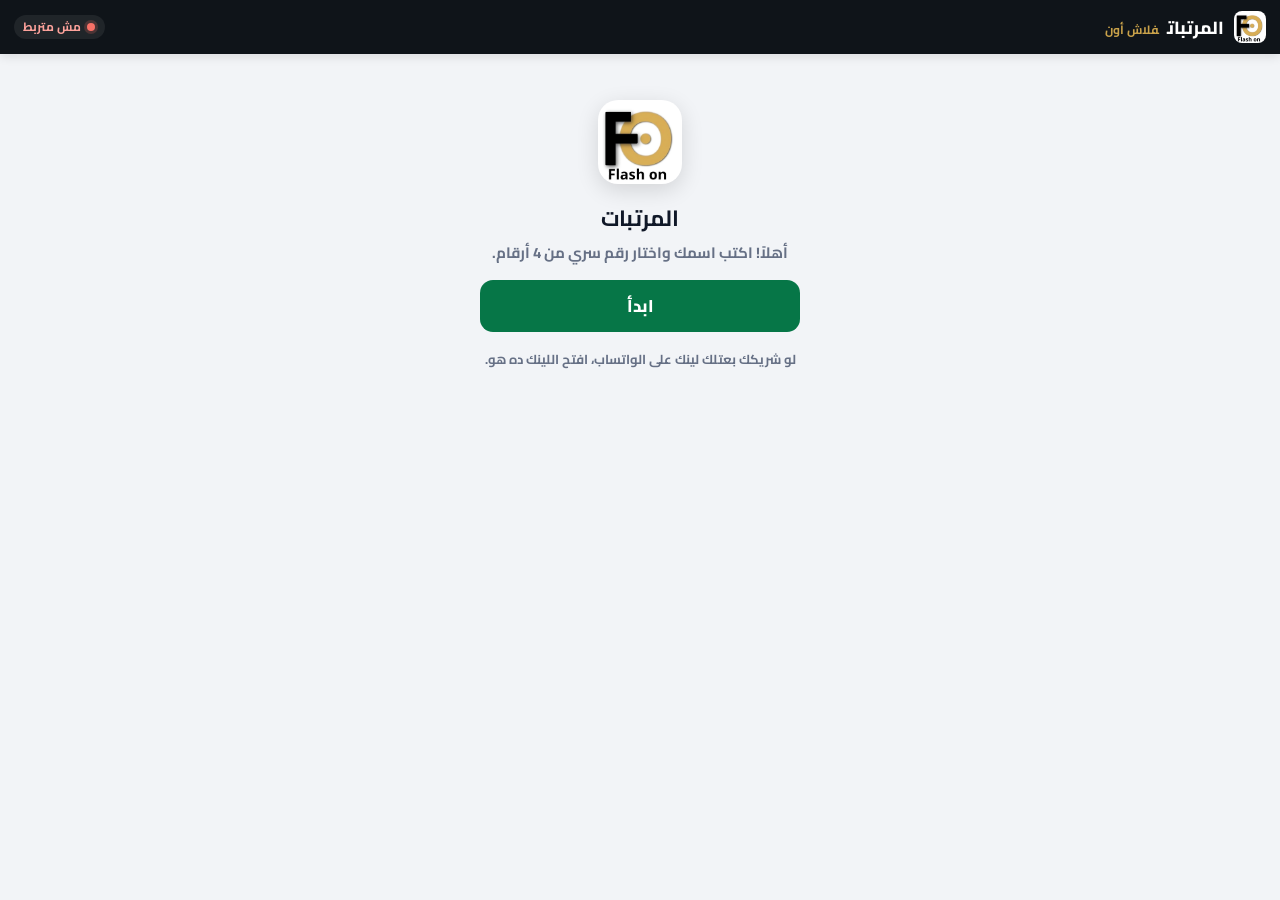
<file: payroll.html>
<!doctype html>
<html lang="ar" dir="rtl">
<head>
<meta charset="utf-8">
<meta name="viewport" content="width=device-width, initial-scale=1, viewport-fit=cover">
<meta name="theme-color" content="#0F1419">
<meta name="apple-mobile-web-app-capable" content="yes">
<meta name="mobile-web-app-capable" content="yes">
<meta name="apple-mobile-web-app-title" content="المرتبات">
<meta name="apple-mobile-web-app-status-bar-style" content="black">
<title>المرتبات - فلاش أون</title>
<link rel="manifest" href="payroll.webmanifest">
<link rel="apple-touch-icon" href="icons/apple-touch-icon.png">
<link rel="icon" href="icons/icon-192.png">
<link rel="stylesheet" href="fonts/fonts.css">
<script>
/* المظهر (تلقائي / فاتح / داكن) وحجم الخط: نفس مفتاح باقي البرنامج fo_ui، بيتطبق قبل ما الصفحة تترسم */
function uiGet() { try { return Object.assign({theme: 'auto', fs: '1'}, JSON.parse(localStorage.getItem('fo_ui') || '{}')); } catch (e) { return {theme: 'auto', fs: '1'}; } }
function uiSet(o) { try { localStorage.setItem('fo_ui', JSON.stringify(Object.assign(uiGet(), o))); } catch (e) {} uiApply(); }
function uiApply() {
  const u = uiGet(), r = document.documentElement;
  const dark = u.theme === 'dark' || (u.theme === 'auto' && matchMedia('(prefers-color-scheme: dark)').matches);
  r.dataset.theme = dark ? 'dark' : 'light';
  r.style.setProperty('--z', u.fs); r.dataset.fs = u.fs === '1' ? '' : 'z';
  const m = document.querySelector('meta[name=theme-color]'); if (m) m.content = dark ? '#07090C' : '#0F1419';
}
uiApply();
try { matchMedia('(prefers-color-scheme: dark)').addEventListener('change', uiApply); } catch (e) {}
</script>
<style>
/* ===== الألوان (فاتح) — هادية ومحترفة: رمادي بارد + أخضر للفلوس + دهبي البراند ===== */
:root{--bg:#F2F4F7;--card:#fff;--line:#E3E7ED;--row:#EEF1F5;--ink:#101828;--sub:#667085;--field:#D0D5DD;
--top:#0F1419;--gold:#C9A24A;--gold-d:#8A6A1F;--gold-l:#FBF6E8;
--green:#067647;--green-l:#E7F6EE;--red:#D92D20;--red-l:#FDEDEB;--amber:#C4690A;--amber-l:#FEF3E2;--blue:#3E4FD8;--blue-l:#EEF0FD;
--wait:#B54708;--wait-l:#FFF4E5;--pri:#101828;--pri-t:#fff;
--shadow:0 1px 2px #1018280a,0 1px 3px #10182812;--r:14px}
html[data-theme=dark]{color-scheme:dark;--bg:#0B0E13;--card:#151922;--line:#262C38;--row:#1B202A;--ink:#E9ECF1;--sub:#959DAB;--field:#3A4150;
--top:#07090C;--gold-d:#E2C171;--gold-l:#2A2415;
--green:#3DD68C;--green-l:#10291D;--red:#FF7A70;--red-l:#331715;--amber:#F5B544;--amber-l:#2E2310;--blue:#A9B4FF;--blue-l:#1C2142;
--wait:#F5B544;--wait-l:#2E2310;--pri:#E9ECF1;--pri-t:#0B0E13;--shadow:0 1px 2px #0008}
*{box-sizing:border-box;-webkit-tap-highlight-color:transparent}
html,body{margin:0}
body{font-family:'Cairo',system-ui,sans-serif;background:var(--bg);color:var(--ink);font-size:16px;line-height:1.5;touch-action:manipulation;min-height:100vh}
html[data-fs=z] main{zoom:var(--z)}
button,input,textarea{font-family:inherit;color:inherit}
button{cursor:pointer}
button:disabled{cursor:default}
.money{direction:ltr;unicode-bidi:isolate;font-weight:800;white-space:nowrap;font-variant-numeric:tabular-nums lining-nums}
bdi,.iso{unicode-bidi:isolate}
/* الشريط اللي فوق */
.top{background:var(--top);color:#fff;padding:calc(8px + env(safe-area-inset-top)) 14px 8px;display:flex;align-items:center;gap:10px;position:sticky;top:0;z-index:20;min-height:54px;box-shadow:0 1px 0 #ffffff14,0 2px 10px #0000001f}
.top img{width:32px;height:32px;border-radius:8px;background:#fff}
.top h1{font-size:17.5px;margin:0;font-weight:800;line-height:1.2}
.top h1 small{color:var(--gold);font-size:12px;font-weight:700;margin-inline-start:8px}
.top .gear{background:#ffffff14;border:0;color:#fff;width:36px;height:36px;border-radius:10px;display:flex;align-items:center;justify-content:center;padding:0}
.top .gear svg{width:21px;height:21px}
.dot{margin-inline-start:auto;font-size:12px;font-weight:700;color:#A7F3C9;display:flex;align-items:center;gap:6px;white-space:nowrap;background:#ffffff12;border-radius:20px;padding:3px 10px 3px 9px}
.dot i{width:8px;height:8px;border-radius:50%;background:#32D583;display:inline-block;box-shadow:0 0 0 3px #32d58333}
.dot.w{color:#FEDF89}.dot.w i{background:#FDB022;box-shadow:0 0 0 3px #fdb02233}
.dot.off{color:#FDA29B}.dot.off i{background:#F97066;box-shadow:0 0 0 3px #f9706633}
main{padding:12px 12px 28px;max-width:560px;margin:0 auto}
main.tabbed{padding-bottom:calc(88px + env(safe-area-inset-bottom))}
/* التبويبات اللي تحت */
#tabs{position:fixed;bottom:0;inset-inline:0;z-index:30;background:var(--card);border-top:1px solid var(--line);display:grid;grid-template-columns:repeat(6,1fr);padding:4px 6px env(safe-area-inset-bottom);box-shadow:0 -2px 12px #1018280d}
#tabs button{border:0;background:none;display:flex;flex-direction:column;align-items:center;gap:2px;padding:6px 0 5px;font-size:12px;font-weight:700;color:var(--sub);min-height:56px;border-radius:12px}
#tabs button svg{width:23px;height:23px}
#tabs button.on{color:var(--ink);background:var(--row)}
#tabs button.on svg{color:var(--gold-d)}
.lbl{font-size:12.5px;font-weight:700;color:var(--sub);margin:16px 4px 6px;display:flex;justify-content:space-between;align-items:center;gap:8px}
.lbl b{color:var(--ink);font-weight:800}
.panel{background:var(--card);border:1px solid var(--line);border-radius:var(--r);padding:12px 14px;box-shadow:var(--shadow)}
.p1{display:flex;justify-content:space-between;align-items:baseline;gap:10px}
.p1 span{font-size:13.5px;color:var(--sub);font-weight:700}
.p1 b{font-size:28px;color:var(--green);letter-spacing:-.3px}
.cap{margin-top:4px;font-size:12.5px;color:var(--sub);font-weight:700;display:flex;justify-content:space-between;gap:8px;flex-wrap:wrap}
.stats{display:grid;grid-template-columns:repeat(3,1fr);gap:0;margin-top:10px;border-top:1px solid var(--row);padding-top:8px}
.stats div{text-align:center;font-size:11.5px;font-weight:700;color:var(--sub);line-height:1.35}
.stats div+div{border-inline-start:1px solid var(--row)}
.stats b{display:block;font-size:16px;color:var(--ink)}
.stats b.bk{color:var(--red)}
.list{background:var(--card);border:1px solid var(--line);border-radius:var(--r);overflow:hidden;box-shadow:var(--shadow)}
.row{display:flex;align-items:center;justify-content:space-between;gap:10px;padding:8px 14px;min-height:54px;border-bottom:1px solid var(--row);cursor:pointer}
.row:last-child{border-bottom:0}
.row:active{background:var(--row)}
.row .m{min-width:0;flex:1}
.row .m b{display:block;font-size:15.5px;font-weight:700;overflow:hidden;text-overflow:ellipsis;white-space:nowrap}
.row .m small,.sm{display:block;color:var(--sub);font-size:12px;font-weight:600}
.row .a{text-align:left;flex:none}
.row .a .money{display:block;font-size:16.5px}
.empty{text-align:center;color:var(--sub);padding:24px 10px;font-weight:600;font-size:14.5px}
.note{background:var(--red-l);color:var(--red);border-radius:12px;padding:8px 12px;font-weight:700;margin:10px 0 0;font-size:14px;line-height:1.7}
.info{background:var(--gold-l);color:var(--gold-d);border-radius:12px;padding:8px 12px;font-weight:700;margin:10px 0 0;font-size:13.5px;line-height:1.7}
.lnk{display:block;width:100%;margin-top:10px;background:none;border:0;color:var(--gold-d);font-weight:800;font-size:14.5px;padding:8px}
.hint{text-align:center;font-size:12.5px;color:var(--sub);margin:10px 0 0;font-weight:600}
.ok{color:var(--green)}.wt{color:var(--wait)}.bk{color:var(--red)}
/* تنبيه (أيام ناقصة / الشيت مش متربط) */
.alert{display:flex;align-items:flex-start;gap:10px;background:var(--wait-l);color:var(--wait);border:1px solid color-mix(in srgb,var(--wait) 25%,transparent);border-radius:12px;padding:9px 12px;margin:0 0 10px;font-weight:700;font-size:13.5px;line-height:1.65;width:100%;text-align:right}
.alert.red{background:var(--red-l);color:var(--red);border-color:color-mix(in srgb,var(--red) 25%,transparent)}
.alert .ic{font-size:17px;line-height:1.4}
.alert .tx{flex:1}
.alert .chips{margin:6px 0 0}
.alert .chip{border-color:currentColor;background:var(--card);color:inherit;font-size:13px;padding:2px 11px}
/* النهارده */
.dnav{display:flex;align-items:center;justify-content:center;gap:8px;margin:0 0 10px}
.dnav button{width:44px;height:44px;border:1px solid var(--line);border-radius:12px;background:var(--card);font-size:22px;font-weight:800;line-height:1;color:var(--ink);padding:0;box-shadow:var(--shadow)}
.dnav button:disabled{opacity:.3;box-shadow:none}
.dnav span{flex:1;text-align:center;border:1px solid var(--line);background:var(--card);border-radius:12px;padding:8px 10px;font-weight:800;font-size:15.5px;color:var(--ink);box-shadow:var(--shadow)}
.dnav span em{font-style:normal;color:var(--gold-d)}
.qa{display:grid;grid-template-columns:1.25fr 1fr 1fr;gap:8px;margin-bottom:4px}
.qa.two{grid-template-columns:1.4fr 1fr}
.qb{height:46px;border:1px solid var(--line);background:var(--card);border-radius:12px;font-weight:800;font-size:14px;padding:0 4px;white-space:nowrap;box-shadow:var(--shadow);color:var(--ink)}
.qb.g{background:var(--green);border-color:var(--green);color:#fff}
html[data-theme=dark] .qb.g{color:#06140d}
.qb:disabled{opacity:.4}
.qb:active:not(:disabled){transform:scale(.98)}
.prog{height:4px;border-radius:4px;background:var(--row);overflow:hidden;margin:2px 4px 0}
.prog i{display:block;height:100%;background:var(--green);border-radius:4px;transition:width .25s}
.wr{display:flex;align-items:center;gap:10px;padding:8px 12px;border-bottom:1px solid var(--row);min-height:58px}
.wr:last-child{border-bottom:0}
.wr.todo{background:linear-gradient(90deg,transparent,transparent),var(--card);box-shadow:inset -3px 0 0 var(--amber)}
.wr .nm{flex:1;min-width:0}
.wr .nm b{display:block;font-size:15.5px;font-weight:700;overflow:hidden;text-overflow:ellipsis;white-space:nowrap}
.wr .nm small{display:block;font-size:11.5px;font-weight:600;color:var(--sub);white-space:nowrap;overflow:hidden;text-overflow:ellipsis}
/* أزرار الحالة: شريط واحد مقسوم (أهدى من 4 أزرار منفصلة) */
.ub{display:grid;grid-template-columns:repeat(5,auto);gap:2px;flex:none;background:var(--row);border-radius:11px;padding:3px}
.ub button{min-width:38px;height:38px;border:0;background:none;border-radius:8px;font-weight:700;font-size:12.5px;padding:0 5px;white-space:nowrap;color:var(--sub)}
.ub button:disabled{opacity:.5}
.ub button.on{color:#fff;box-shadow:0 1px 2px #0002}
.ub button.on[data-u="0"]{background:var(--red)}
.ub button.on[data-u="0.5"]{background:var(--amber)}
.ub button.on[data-u="1"]{background:var(--green)}
.ub button.on[data-u="1.5"]{background:var(--blue)}
.ub button.on[data-u="2"]{background:var(--violet,#6D4BC4)}
html[data-theme=dark] .ub button.on[data-u="2"]{background:#B39BF0}
/* الموبايل: 5 اختيارات — الاسم في سطر والأزرار تحته بعرض السطر كله، علشان الاسم ميتقصش */
@media (max-width:480px){.wr{flex-wrap:wrap;row-gap:6px}.wr .nm{flex:1 1 100%}.wr .ub{width:100%;grid-template-columns:repeat(5,1fr)}.wr .ub button{min-width:0}}
html[data-theme=dark] .ub button.on{color:#0B0E13}
/* الأسبوع */
.seg{display:grid;grid-template-columns:repeat(var(--n,2),1fr);gap:3px;background:var(--row);border-radius:12px;padding:3px}
.seg button{border:0;background:none;border-radius:9px;min-height:40px;font-weight:700;font-size:14.5px;color:var(--sub)}
.seg button.on{background:var(--card);color:var(--ink);box-shadow:0 1px 3px #1018281f}
.seg button:disabled{opacity:.6}
/* النحاس */
#tabs.t7{grid-template-columns:repeat(7,1fr);padding-inline:2px}#tabs.t7 button{font-size:11.5px}
.cuf{display:grid;grid-template-columns:repeat(var(--n,2),1fr);gap:8px}
.cuf label{display:block;font-size:12px;font-weight:700;color:var(--sub);margin:0 2px 3px}
.cuf .inp,.cun .inp{height:46px;font-size:17px;font-weight:800;text-align:center;direction:ltr;margin:0}
.cun .inp{direction:rtl;text-align:right;font-weight:700}
.cuf small{display:block;text-align:center;font-size:11px;color:var(--sub);font-weight:600;margin-top:2px}
/* النحاس: الشكل البسيط (الطلبية والبنود والنوافذ) */
.cuprs{display:flex;align-items:center;gap:5px;flex-wrap:wrap;width:100%;text-align:right;background:var(--card);border:1px solid var(--line);border-radius:12px;padding:8px 12px;font-size:13.5px;font-weight:700;color:var(--sub);box-shadow:var(--shadow)}
.cuprs b{color:var(--ink)}.cuprs span{margin-inline-start:auto;color:var(--gold-d);font-weight:800}
.cuhero{background:var(--top);color:#fff;border-radius:16px;padding:12px 16px;margin-top:10px}
.cuhero .t{font-size:13px;color:#A7B0BE;font-weight:700}
.cuhero>b{display:block;font-size:34px;color:#5EE6A0;line-height:1.25}.cuhero>b.r{color:#FF8A80}
.cuhero .g3{display:grid;grid-template-columns:repeat(3,1fr);margin-top:8px;border-top:1px solid #ffffff1f;padding-top:8px;text-align:center}
.cuhero .g3 div{font-size:12px;color:#A7B0BE;font-weight:700}.cuhero .g3 b{display:block;font-size:17px;color:#fff}
.cuhero .g3 div+div{border-inline-start:1px solid #ffffff1f}
.cuit{display:flex;align-items:center;gap:10px;padding:10px 14px;border-bottom:1px solid var(--row);cursor:pointer}
.cuit:last-child{border-bottom:0}.cuit:active{background:var(--row)}
.cuit .sz{width:46px;height:46px;border-radius:12px;background:#C26A2E1a;color:#C26A2E;display:flex;flex-direction:column;align-items:center;justify-content:center;font-weight:800;font-size:16px;line-height:1.1;flex:none}
html[data-theme=dark] .cuit .sz{color:#E8955A}
.cuit .sz small{font-size:10px;font-weight:700}
.cuit .m{flex:1;min-width:0}.cuit .m b{display:block;font-size:15.5px;font-weight:800}.cuit .m small{display:block;font-size:12.5px;color:var(--sub);font-weight:600}
.cuit .a{text-align:left;flex:none}.cuit .a b{display:block;font-size:17px;font-weight:800}.cuit .a small{font-size:11.5px;color:var(--sub);font-weight:700}
.cuaddb{width:100%;margin-top:8px;height:50px;border:1.5px dashed var(--gold);border-radius:12px;background:var(--gold-l);color:var(--gold-d);font-weight:800;font-size:16px}
.cubuy .kv b{color:#C26A2E;font-size:16.5px}html[data-theme=dark] .cubuy .kv b{color:#E8955A}
.custep{display:flex;gap:10px;align-items:center;margin:14px 0 6px}
.custep i{font-style:normal;width:26px;height:26px;border-radius:50%;background:var(--pri);color:var(--pri-t);font-size:13.5px;font-weight:800;display:flex;align-items:center;justify-content:center;flex:none}
.custep span{font-weight:800;font-size:15.5px}
.cuind,.cusz2,.cumore{margin-inline-start:36px}
.cumore[hidden],.cuf[hidden]{display:none}
.cuin{height:50px;font-size:19px;font-weight:800;text-align:center;direction:ltr;margin:0}
.cuin::placeholder{font-size:13px;font-weight:600}
.cumore{font-size:13px;color:var(--sub);font-weight:700;margin-top:4px}.cumore .lnk{display:inline;width:auto;margin:0;padding:0 4px;font-size:13px}
.cusz2 .chip{min-width:46px;text-align:center;padding:5px 10px}
.cuprev{background:var(--row);border-radius:12px;padding:10px 12px;margin-top:14px;font-size:14px;font-weight:700;line-height:1.9}
.cuhow{margin:0;padding:0;list-style:none}
.cuhow li{background:var(--row);border-radius:12px;padding:9px 12px;margin-bottom:8px;font-size:13.5px;font-weight:700;line-height:1.8;color:var(--sub)}
.cuhow li b{color:var(--ink)}.cuhow .r{display:block;font-size:17px;color:var(--ink);font-weight:800}.cuhow .r.ok{color:var(--green)}.cuhow .r.bk{color:var(--red)}
.qb.bk{color:var(--red)}
.cusv{padding:12px 14px;border-bottom:1px solid var(--row);cursor:pointer}.cusv:last-child{border-bottom:0}.cusv:active{background:var(--row)}
.cusv .h{display:flex;justify-content:space-between;align-items:baseline;gap:8px}.cusv .h b{font-size:15.5px}.cusv .h small{color:var(--sub);font-size:12px;font-weight:600;white-space:nowrap}
.cusv .n3{display:grid;grid-template-columns:repeat(3,1fr);gap:6px;margin-top:8px;text-align:center}
.cusv .n3 div{background:var(--row);border-radius:10px;padding:4px;font-size:11.5px;font-weight:700;color:var(--sub)}.cusv .n3 b{display:block;font-size:16px;color:var(--ink)}
.cusv .n3 .g b{color:var(--green)}.cusv .n3 .r b{color:var(--red)}
.cusv .cul{display:flex;flex-wrap:wrap;gap:6px;margin-top:8px}.cusv .cul span{font-size:12.5px;font-weight:700;color:#C26A2E;background:#C26A2E14;border-radius:8px;padding:2px 8px}
html[data-theme=dark] .cusv .cul span{color:#E8955A}
table.cut{width:100%;border-collapse:collapse;font-size:14.5px}
table.cut th{font-size:12px;color:var(--sub);font-weight:700;padding:8px 4px;text-align:center;border-bottom:1px solid var(--line)}
table.cut td{padding:5px 4px;text-align:center;border-bottom:1px solid var(--row);font-weight:800;white-space:nowrap}
table.cut tr:last-child td{border-bottom:0}
table.cut td input{width:100%;height:40px;border:1px solid var(--field);border-radius:9px;text-align:center;font-weight:800;font-size:15.5px;direction:ltr;background:var(--card);outline:none}
table.cut td input:focus{border-color:var(--gold)}
table.cut td button{border:0;background:none;font-weight:800;font-size:15.5px;padding:6px 2px;color:var(--ink)}
html[data-theme=dark] .seg button.on{background:#2A303C}
.tbl{width:100%;border-collapse:separate;border-spacing:0;background:var(--card);border:1px solid var(--line);border-radius:var(--r);overflow:hidden;box-shadow:var(--shadow)}
.tbl th{background:var(--row);color:var(--sub);font-size:12px;font-weight:800;padding:7px 6px;text-align:center}
.tbl th:first-child{text-align:right;padding-inline-start:12px}
.tbl td{padding:8px 4px;border-top:1px solid var(--row);text-align:center;font-weight:700;font-size:14.5px;cursor:pointer;direction:ltr;font-variant-numeric:tabular-nums}
.tbl td:first-child{direction:rtl;text-align:right;padding-inline-start:12px}
.tbl td small{display:block;color:var(--sub);font-size:11px;font-weight:600}
.tbl td small.bk{color:var(--red)}
.tbl td small.ok{color:var(--green)}
.tbl td.net{font-size:18px;font-weight:800;color:var(--green)}
.tbl td.net.z{color:var(--sub);font-size:14px}
.tbl tbody tr:active td{background:var(--row)}
.tbl .z{color:var(--sub);font-weight:500}
.tbl tfoot td{background:var(--row);border-top:1px solid var(--line);cursor:default;font-weight:800;font-size:14px}
.tbl tfoot td.net{font-size:16px}
.pay{border:1px solid var(--green);background:var(--green);color:#fff;border-radius:9px;height:32px;padding:0 10px;font-weight:800;font-size:13px}
html[data-theme=dark] .pay{color:#06140d}
.paid{color:var(--green);font-size:11.5px;font-weight:800;line-height:1.3;direction:rtl;display:block}
.big{width:100%;height:52px;border:0;border-radius:13px;font-size:17px;font-weight:800;display:flex;align-items:center;justify-content:center;gap:10px;margin-top:10px}
.big:active{transform:scale(.98)}
.big:disabled{opacity:.6}
.b-ok{background:var(--green);color:#fff}
html[data-theme=dark] .b-ok{color:#06140d}
.b-dark{background:var(--pri);color:var(--pri-t)}
.b-home{background:var(--card);color:var(--ink);border:1px solid var(--field)}
.b-red{background:var(--red);color:#fff}
.b-redo{background:var(--card);color:var(--red);border:1px solid var(--red)}
/* تفاصيل عامل: كل يوم سطر وجنبه حالته (بتتغير من هنا) */
.days{background:var(--card);border:1px solid var(--line);border-radius:var(--r);overflow:hidden}
.dr,.ar{display:flex;align-items:center;gap:8px;padding:7px 10px;border-bottom:1px solid var(--row);min-height:56px}
.dr:last-child,.ar:last-child{border-bottom:0}
.dr.todo{box-shadow:inset -3px 0 0 var(--amber)}
.dr .nm,.ar .nm{flex:1;min-width:0}
.dr .nm b,.ar .nm b{display:block;font-size:15px;font-weight:800;line-height:1.35}
.dr .nm small,.ar .nm small{display:block;font-size:11.5px;font-weight:600;color:var(--sub);line-height:1.4}
.ar{cursor:pointer}.ar:active{background:var(--row)}
.ar .money{font-size:16.5px}
.sn{display:flex;justify-content:space-between;align-items:center;gap:10px;background:var(--green-l);border-radius:13px;padding:9px 14px;margin:0 0 6px}
.sn span{font-size:13px;font-weight:700;color:var(--sub);line-height:1.5}
.sn b{font-size:28px;color:var(--green);line-height:1.2}
.hd2{display:flex;justify-content:space-between;align-items:center;gap:8px;margin:14px 2px 6px;font-size:13px;font-weight:800;color:var(--sub)}
.hd2 b{color:var(--ink)}
.mini-b{border:1px solid var(--field);background:var(--card);border-radius:10px;height:34px;padding:0 13px;font-weight:800;font-size:13.5px;color:var(--ink)}
.mini-b:active{background:var(--row)}
.none{padding:12px;text-align:center;color:var(--sub);font-weight:600;font-size:13.5px}
.dots{display:flex;gap:4px;margin:4px 0 2px}
.dots i{width:11px;height:11px;border-radius:50%;border:1.5px solid var(--field);display:block}
.dots i.u0{background:var(--red);border-color:var(--red)}.dots i.u05{background:var(--amber);border-color:var(--amber)}.dots i.u1{background:var(--green);border-color:var(--green)}.dots i.u15{background:var(--blue);border-color:var(--blue)}.dots i.u2{background:#6D4BC4;border-color:#6D4BC4}.dots i.f{opacity:.3}
.tiny{border:1px solid var(--line);background:var(--row);border-radius:20px;padding:0 11px;height:26px;font-size:12px;font-weight:700;color:var(--sub)}
.tiny.on{background:var(--green-l);border-color:transparent;color:var(--green)}
/* شريط أيام الأسبوع في النهارده */
.wk{display:grid;grid-template-columns:repeat(6,1fr);gap:5px;margin:0 0 10px}
.wk.f7{grid-template-columns:repeat(7,1fr);gap:4px}.wk.f7 button{font-size:10.5px}
.wk button{border:1px solid var(--line);background:var(--card);border-radius:12px;padding:5px 0 7px;display:flex;flex-direction:column;align-items:center;gap:1px;font-size:11.5px;font-weight:700;color:var(--sub);box-shadow:var(--shadow);min-height:62px}
.wk button b{font-size:18px;color:var(--ink);line-height:1.25}
.wk button i{width:18px;height:4px;border-radius:3px;background:var(--row);margin-top:2px}
.wk .s-ok i{background:var(--green)}.wk .s-p i{background:var(--amber)}.wk .s-e i{background:var(--red)}
.wk button.on{background:var(--pri);border-color:var(--pri);color:var(--pri-t)}.wk button.on b{color:var(--pri-t)}
.wk button:disabled{opacity:.35;box-shadow:none}
.wr .nm{cursor:pointer}
.kv{display:flex;justify-content:space-between;align-items:baseline;gap:10px;padding:7px 0;border-bottom:1px solid var(--row);font-size:14.5px;font-weight:600}
.kv:last-child{border-bottom:0}
.kv b{font-weight:800}
.kv.tot{font-size:16px}.kv.tot b{font-size:25px;color:var(--green)}
.kv.sub{padding:3px 0;padding-inline-start:12px;font-size:13px;color:var(--sub);cursor:pointer}
.neg{color:var(--red)}
.mini{display:grid;grid-template-columns:1fr 1fr;gap:8px}
/* العمال */
.tag{font-size:11px;font-weight:800;border-radius:6px;padding:0 6px;margin-inline-start:6px;vertical-align:middle}
.tag.stop{background:var(--wait-l);color:var(--wait)}.tag.gone{background:var(--row);color:var(--sub)}.tag.debt{background:var(--red-l);color:var(--red)}
.mo{margin-top:12px}.mo:first-child{margin-top:0}
.mh{display:flex;align-items:center;gap:10px;background:var(--card);border:1px solid var(--line);border-radius:var(--r);padding:12px 14px;cursor:pointer;box-shadow:var(--shadow)}
.mh:active{background:var(--row)}
.mh .car{font-style:normal;color:var(--sub);font-size:13px;transition:transform .15s}
.mo.shut .car{transform:rotate(90deg)}
.mh .m{flex:1;min-width:0}.mh .m b{display:block;font-size:16.5px;font-weight:800}.mh .m small{display:block;color:var(--sub);font-size:12px;font-weight:600}
.mh .money{font-size:19px;color:var(--green)}
.mo .list{margin-top:6px}.mo.shut .list{display:none}
.mh .mhs{display:none!important}.mo.shut .mhs{display:block!important}.mo:not(.shut) .mh>.money{display:none}
.mst{display:grid;grid-template-columns:repeat(3,1fr);border-bottom:1px solid var(--row);padding:10px 4px}
.mst div{text-align:center;font-size:12px;font-weight:700;color:var(--sub);line-height:1.35}.mst div+div{border-inline-start:1px solid var(--row)}
.mst b{display:block;font-size:20px;color:var(--ink)}.mst b.bk{color:var(--red)}.mst b.ok{color:var(--green)}
.tag.spl{display:inline-block;margin:3px 0 1px;margin-inline-start:0;background:var(--wait-l);color:var(--wait)}.tbl td small{display:block;font-weight:600}
details.more{margin-top:12px}
details.more summary{font-weight:800;color:var(--gold-d);font-size:14px;padding:6px 4px;cursor:pointer}
/* السجل */
.log{background:var(--card);border:1px solid var(--line);border-radius:var(--r);overflow:hidden;box-shadow:var(--shadow)}
.lg{display:flex;gap:10px;align-items:flex-start;padding:9px 12px;border-bottom:1px solid var(--row);font-size:14px;font-weight:600;line-height:1.65}
.lg:last-child{border-bottom:0}
.lg .tx{flex:1;min-width:0;unicode-bidi:isolate}
.lg .tm{flex:none;color:var(--sub);font-size:12px;font-weight:700;white-space:nowrap;direction:rtl;unicode-bidi:isolate;padding-top:2px}
.lg .who{display:inline-block;font-weight:800;font-size:12px;border-radius:6px;padding:0 7px;margin-inline-end:6px;background:var(--row);color:var(--ink)}
.lg .who.c0{background:var(--blue-l);color:var(--blue)}.lg .who.c1{background:var(--green-l);color:var(--green)}.lg .who.c2{background:var(--gold-l);color:var(--gold-d)}.lg .who.auto{background:var(--row);color:var(--sub)}
.lg.chg{box-shadow:inset -3px 0 0 var(--amber)}
.lg.del{box-shadow:inset -3px 0 0 var(--red)}
.lg .more[hidden]{display:none}
.lg .more{display:block;color:var(--sub);font-size:12.5px;margin-top:2px}
.lg button.nm{border:0;background:none;padding:0;color:var(--gold-d);font-weight:800;font-size:12.5px}
.fchips{display:flex;gap:6px;overflow-x:auto;padding:2px 2px 4px;margin:0 0 4px;scrollbar-width:none}
.fchips::-webkit-scrollbar{display:none}
.fchips button{flex:none;border:1px solid var(--line);background:var(--card);border-radius:20px;padding:4px 13px;font-weight:700;font-size:13px;color:var(--sub)}
.fchips button.on{background:var(--pri);border-color:var(--pri);color:var(--pri-t)}
/* إعدادات */
.card{background:var(--card);border:1px solid var(--line);border-radius:var(--r);padding:13px 14px;margin-bottom:10px;box-shadow:var(--shadow)}
.card h2{font-size:14px;margin:0 0 9px;font-weight:800;color:var(--ink)}
.card label{display:block;font-size:12.5px;font-weight:700;color:var(--sub);margin:10px 0 5px}.card h2+label{margin-top:0}
.card .big{height:46px;font-size:15.5px}
.conn{display:flex;align-items:center;gap:10px;border-radius:12px;padding:10px 12px;font-weight:800;font-size:15px;margin-bottom:6px}
.conn i{width:10px;height:10px;border-radius:50%;flex:none}
.conn.ok{background:var(--green-l);color:var(--green)}.conn.ok i{background:var(--green)}
.conn.w{background:var(--wait-l);color:var(--wait)}.conn.w i{background:var(--wait)}
.conn.off{background:var(--red-l);color:var(--red)}.conn.off i{background:var(--red)}
.conn small{display:block;font-size:12px;font-weight:600;opacity:.85}
.steps{margin:0;padding-inline-start:20px;font-size:14.5px;line-height:1.85;font-weight:600}
.steps b{font-weight:800}
pre.code{direction:ltr;text-align:left;background:var(--row);border-radius:10px;padding:10px;font-size:11px;max-height:260px;overflow:auto;white-space:pre-wrap;word-break:break-all;margin:10px 0 0}
/* نوافذ من تحت */
.mask{position:fixed;inset:0;background:#0b0e13a6;z-index:50;display:none;align-items:flex-end;justify-content:center;backdrop-filter:blur(2px)}
.mask.on{display:flex}
.modal{background:var(--card);border-radius:20px 20px 0 0;padding:14px 16px calc(16px + env(safe-area-inset-bottom));width:100%;max-width:560px;max-height:92vh;overflow:auto;box-shadow:0 -8px 30px #0003}
.modal::before{content:'';display:block;width:40px;height:4px;border-radius:2px;background:var(--line);margin:0 auto 12px}
.modal h3{margin:0 0 10px;font-size:17px;font-weight:800;display:flex;justify-content:space-between;align-items:baseline;gap:8px}
.modal h3 small{font-size:12px;color:var(--sub);font-weight:600}
.modal p{margin:0 0 10px;font-size:16px;font-weight:700;line-height:1.7}
.inp{width:100%;height:50px;border:1px solid var(--field);border-radius:12px;background:var(--card);padding:0 14px;font-size:17px;outline:none;margin-bottom:6px}
.inp:focus{border-color:var(--gold);box-shadow:0 0 0 3px #C9A24A33}
.fl{display:block;font-size:12.5px;font-weight:700;color:var(--sub);margin:8px 2px 4px}
.amt{background:var(--card);border:1.5px solid var(--field);border-radius:13px;height:58px;display:flex;align-items:center;justify-content:center;gap:10px;cursor:text}
.amt:focus-within{border-color:var(--gold);box-shadow:0 0 0 3px #C9A24A33}
.amt input{width:62%;border:0;background:none;outline:none;text-align:center;font-size:28px;font-weight:800;direction:ltr;font-variant-numeric:tabular-nums;padding:0;caret-color:var(--gold)}
.amt input::placeholder{color:var(--field)}
.amt em{font-style:normal;font-size:15px;color:var(--sub);font-weight:700}
.amt.s{height:50px}.amt.s input{font-size:22px}
.qamt{display:flex;gap:6px;margin:8px 0 0;flex-wrap:wrap}
.qamt button{flex:1;min-width:56px;height:36px;border:1px solid var(--line);background:var(--row);border-radius:10px;font-weight:800;font-size:14px;direction:ltr;font-variant-numeric:tabular-nums}
.row2{display:grid;grid-template-columns:1.6fr 1fr;gap:8px}
.row2 .big{margin-top:12px}
.chips{display:flex;flex-wrap:wrap;gap:7px;margin:4px 0 8px}
.chip{border:1px solid var(--line);background:var(--card);border-radius:20px;padding:5px 14px;font-weight:700;font-size:14.5px;color:var(--ink)}
.chip.on{background:var(--pri);border-color:var(--pri);color:var(--pri-t)}
/* الرسالة: تحت فوق التبويبات علشان متغطيش التاريخ */
#toast{position:fixed;bottom:calc(76px + env(safe-area-inset-bottom));inset-inline:16px;margin:auto;max-width:420px;background:#101828;color:#fff;padding:11px 16px;border-radius:12px;text-align:center;font-weight:700;font-size:14.5px;z-index:60;display:none;pointer-events:none;box-shadow:0 6px 20px #0004}
html[data-theme=dark] #toast{background:#E9ECF1;color:#0B0E13}
/* الدخول */
.gate{text-align:center;padding:34px 8px}
.gate>img{width:84px;border-radius:20px;background:#fff;box-shadow:0 6px 22px #0002}
.gate h2{font-size:22px;margin:12px 0 4px}
.gate p{font-size:15px;font-weight:700;color:var(--sub);line-height:1.8;margin:0 0 14px}
.gate .chips{justify-content:center}
.gate .chip{font-size:17px;padding:8px 20px}
.pin{width:190px;height:60px;margin:6px auto 0;display:block;text-align:center;font-size:32px;letter-spacing:14px;font-weight:800;border:1.5px solid var(--field);border-radius:13px;background:var(--card);outline:none;direction:ltr;padding:0 0 0 14px}
.pin:focus{border-color:var(--gold);box-shadow:0 0 0 3px #C9A24A33}
.gate .inp{text-align:center;max-width:320px;margin:0 auto 6px;display:block}
.gate .big{max-width:320px;margin-inline:auto}
</style>
<style id="appfeel">html{-webkit-touch-callout:none;-webkit-tap-highlight-color:transparent}body,body *{-webkit-user-select:none;user-select:none;-webkit-touch-callout:none}input,textarea,[contenteditable],[contenteditable] *{-webkit-user-select:text;user-select:text;-webkit-touch-callout:default}</style>
</head>
<body>
<header class="top" id="top"></header>
<main id="main"></main>
<nav id="tabs"></nav>
<div class="mask" id="mask"><div class="modal" id="modal"></div></div>
<div id="toast"></div>

<script id="engine">
'use strict';
/* ====================== قواعد الحساب (دوال صافية من غير شاشة — الاختبارات بتشغلها لوحدها) ======================
   كل الفلوس بالقرش أرقام صحيحة. التواريخ نص YYYY-MM-DD بتوقيت القاهرة. */
const pad2 = n => String(n).padStart(2, '0');
const ymd = iso => iso.split('-').map(Number);
const addDays = (iso, n) => { const [y, m, d] = ymd(iso); return new Date(Date.UTC(y, m - 1, d + n)).toISOString().slice(0, 10); };
const weekday = iso => { const [y, m, d] = ymd(iso); return new Date(Date.UTC(y, m - 1, d)).getUTCDay(); };   // 0=الأحد … 5=الجمعة 6=السبت
/* خميس القبض اللي اليوم ده تبعه. الأسبوع سبت→خميس، والجمعة (نادرة) تبع الخميس الجاي: يعني لو حد اشتغل جمعة أو خد سلفة يوم الجمعة
   بتتحسب مع القبض الجاي (مش الأسبوع اللي اتقبض خلاص) — بطلب صاحب المشروع، بدل "الجمعة تبع الخميس اللي قبلها" في الخطة */
function ownerThursday(iso) { const wd = weekday(iso); return addDays(iso, (4 - wd + 7) % 7); }
/* أيام الأسبوع: السبت..الخميس شغل، وبعدهم (في الآخر) الجمعة اللي قبل السبت ده لو حد اشتغلها */
const weekDates = thu => [5, 4, 3, 2, 1, 0].map(b => addDays(thu, -b)).concat([addDays(thu, -6)]);
/* يومية الجمعة: أجر الجمعة لو متحدد، وإلا نفس اليومية */
const dayRate = (w, d) => weekday(d) === 5 ? (w.fri || w.rate || 0) : (w.rate || 0);
const UNITS = [0, 0.5, 1, 1.5, 2];
const U_BTN = {0: 'غاب', 0.5: 'نص', 1: 'يوم', 1.5: 'يوم ونص', 2: 'يومين'};
function unitsText(n) {
  n = Math.round(n * 2) / 2;
  if (n === 0) return 'من غير أيام';
  if (n === 0.5) return 'نص يوم';
  if (n === 1) return 'يوم';
  if (n === 1.5) return 'يوم ونص';
  if (n === 2) return 'يومين';
  if (n === 2.5) return 'يومين ونص';
  return n % 1 ? `${Math.floor(n)} أيام ونص` : `${n} أيام`;
}
/* المرتب والصافي لعامل في أسبوع (بالقرش) — حسبة واحدة بسيطة (بطلب صاحب المشروع):
   الصافي = المرتب − سلف الأسبوع − قسط السلف القديمة − اللي عليه من الأسبوع اللي فات (− فرق الجمعة).
   القسط بيتخصم من أول الأسبوع دايماً (مش مستني المرتب يكفي). ولو الناتج بالسالب: الصافي 0 والفرق "عليه" بيترحّل للخميس الجاي. */
function settle({daysPay = 0, fridayPay = 0, bonus = 0, advances = 0, oldDeduct = 0, prevFridayDelta = 0, carryIn = 0}) {
  const wages = daysPay + fridayPay + bonus, oldApplied = Math.max(oldDeduct, 0);
  const after = wages - advances - prevFridayDelta - carryIn - oldApplied;
  return after >= 0 ? {wages, oldApplied, net: after, carryOut: 0} : {wages, oldApplied, net: 0, carryOut: -after};
}
/* فهرس الحركات (الحية بس). أنواع السجلات (k):
   sup مشرف، wk عامل، day يوم (d_<عامل>_<تاريخ>)، adv سلفة، bon حافز، wst حالة أسبوع (ws_<خميس>: الجمعة شغل/إجازة)،
   lk قفل أسبوع (lk_<خميس> فيه اللقطة snap)، pd قبض (pd_<خميس>_<عامل>)، log سطر سجل.
   المرحلة التانية: old سلفة قديمة (eff = أول خميس بتتخصم منه)، rule قاعدة خصم لعامل (ru_<عامل>: mode none|auto|fixed و amt و eff)،
   wded خصم الأسبوع ده بس (wd_<خميس>_<عامل>: mode skip|amt)، fdf فرق جمعة (fd_<خميس>_<عامل>: done 0|1 = جه ولا لأ في جمعة الأسبوع اللي فات). */
function buildIdx(list) {
  const I = {W: new Map(), day: new Map(), dayBy: new Map(), adv: [], bon: [], ws: new Map(), lk: new Map(), pd: new Map(), sup: [], log: [], old: [], rule: new Map(), wded: new Map(), fdf: new Map(), cus: [], exp: [], lgclr: null, first: null, memo: new Map()};
  list.forEach(r => {
    if (!r || r.del) return;
    if (r.k === 'wk') I.W.set(r.id, r);
    else if (r.k === 'day') { I.day.set(r.w + '|' + r.date, r); if (!I.dayBy.has(r.date)) I.dayBy.set(r.date, []); I.dayBy.get(r.date).push(r); }
    else if (r.k === 'adv') I.adv.push(r);
    else if (r.k === 'bon') I.bon.push(r);
    else if (r.k === 'wst') I.ws.set(r.thu, r);
    else if (r.k === 'lk') I.lk.set(r.thu, r);
    else if (r.k === 'pd') I.pd.set(r.thu + '|' + r.w, r);
    else if (r.k === 'sup') I.sup.push(r);
    else if (r.k === 'log') I.log.push(r);
    else if (r.k === 'lgclr') I.lgclr = r;
    else if (r.k === 'cus') I.cus.push(r);
    else if (r.k === 'exp') I.exp.push(r);
    else if (r.k === 'old') I.old.push(r);
    else if (r.k === 'rule') I.rule.set(r.w, r);
    else if (r.k === 'wded') I.wded.set(r.thu + '|' + r.w, r);
    else if (r.k === 'fdf') I.fdf.set(r.thu + '|' + r.w, r);
  });
  const ths = [];
  I.W.forEach(w => { if (w.from) ths.push(ownerThursday(w.from)); });
  I.day.forEach(d => ths.push(ownerThursday(d.date)));
  I.adv.forEach(a => ths.push(ownerThursday(a.date)));
  I.bon.forEach(b => ths.push(b.thu));
  I.first = ths.sort()[0] || null;
  return I;
}
/* حساب أسبوع: لو مقفول بنرجّع اللقطة المثبتة، وإلا بنحسب من الحركات (fresh = احسب حتى لو مقفول، وقت القفل أو إعادة الحساب).
   oldPaid = اللي اتخصم من السلف القديمة لكل عامل لحد الأسبوع ده (تراكمي). */
function calcWeek(I, thu, fresh) {
  const lk = I.lk.get(thu);
  if (!fresh && lk && lk.snap) return {thu, closed: true, lk, fri: lk.snap.fri, rows: lk.snap.rows, total: lk.snap.total, oldPaid: lk.snap.oldPaid || {}};
  const key = thu + (fresh ? '!' : '');
  if (I.memo.has(key)) return I.memo.get(key);
  const ds = weekDates(thu), work = ds;
  const ws = I.ws.get(thu), sel = ws && Array.isArray(ws.ids) ? ws.ids : null;
  /* sel = الجمعة المقدّمة بالأسامي (زرار الجمعة): اللي اتعلّم بياخد أجرة الجمعة ومفيش فرق بعدها. work = الطريقة القديمة (الكل، وفرق جمعة الأسبوع الجاي) */
  const fri = sel ? (sel.length ? 'sel' : 'off') : ws && ws.fri === 'work' ? 'work' : 'off';
  const prev = addDays(thu, -7), pw = I.first && prev >= I.first ? calcWeek(I, prev) : null;
  const pf = pw && pw.fri === 'work' ? pw : null;         // الجمعة اللي فاتت كانت شغل: فرق الجمعة
  const prevPaid = pw && pw.oldPaid ? pw.oldPaid : {};
  const fdDelta = id => { const pay = pf && pf.rows[id] ? pf.rows[id].fridayPay || 0 : 0, f = I.fdf.get(thu + '|' + id); return pay ? Math.round((1 - (f ? f.done : 1)) * pay) : 0; };
  const ids = new Set();
  I.W.forEach(w => { if (w.st === 'on' && (!w.from || w.from <= thu)) ids.add(w.id); });
  work.forEach(d => (I.dayBy.get(d) || []).forEach(r => ids.add(r.w)));
  const advs = I.adv.filter(a => ownerThursday(a.date) === thu), bons = I.bon.filter(b => b.thu === thu);
  advs.forEach(a => ids.add(a.w)); bons.forEach(b => ids.add(b.w)); if (sel) sel.forEach(id => ids.add(id));
  if (pw) Object.keys(pw.rows).forEach(id => { if (pw.rows[id].carryOut || fdDelta(id)) ids.add(id); });
  const rows = {}, oldPaid = Object.assign({}, prevPaid);
  let total = 0;
  ids.forEach(id => {
    const w = I.W.get(id); if (!w) return;
    const days = {};
    let daysPay = 0, units = 0;
    work.forEach(d => { const r = I.day.get(id + '|' + d); if (r) { days[d] = r.u; units += r.u; daysPay += Math.round(r.u * r.rate); } });
    const fridayPay = sel ? (sel.includes(id) ? dayRate(w, addDays(thu, 1)) : 0) : fri === 'work' && w.st === 'on' ? (w.fri || 0) : 0;
    const bonus = bons.filter(b => b.w === id).reduce((s, b) => s + b.amt, 0);
    /* سلفة "على أقساط" (inst): مبتتخصمش كلها الأسبوع ده، بتتضاف للسلف القديمة وبتتخصم بقاعدة العامل */
    const advances = advs.filter(a => a.w === id && !a.inst).reduce((s, a) => s + a.amt, 0), instAdv = advs.filter(a => a.w === id && a.inst).reduce((s, a) => s + a.amt, 0);
    const carryIn = pw && pw.rows[id] ? pw.rows[id].carryOut || 0 : 0;
    const prevFridayDelta = fdDelta(id);
    /* السلف القديمة: الباقي = مجموعها − اللي اتخصم قبل كده. الطلب: خصم الأسبوع ده (wded) وإلا قاعدة العامل (rule) */
    const oldTotal = I.old.filter(o => o.w === id && o.eff <= thu).reduce((s, o) => s + o.amt, 0) + I.adv.filter(a => a.w === id && a.inst && ownerThursday(a.date) <= thu).reduce((s, a) => s + a.amt, 0);
    const oldBefore = Math.max(oldTotal - (prevPaid[id] || 0), 0);
    const wd = I.wded.get(thu + '|' + id), ru = I.rule.get(id);
    /* لو الأسبوع مقفول واتعاد حسابه بعد تعديل: بنحتفظ بطلب الخصم اللي اتثبت وقت القفل (تغيير القاعدة بعد كده مبيغيرش الأسابيع القديمة) */
    const sr = fresh && lk && lk.snap && lk.snap.rows[id], keep = !wd && sr && sr.oldReq !== undefined;
    let req = 0, auto = false;
    if (wd) req = wd.mode === 'skip' ? 0 : wd.amt || 0;
    else if (keep) { auto = !!sr.oldAuto; req = auto ? oldBefore : sr.oldReq; }
    else if (ru && ru.eff <= thu) { auto = ru.mode === 'auto'; req = auto ? oldBefore : ru.mode === 'fixed' ? ru.amt || 0 : 0; }
    /* "تلقائي" = كل الباقي بس على قد اللي فاضل من المرتب (علشان الدين كله ميتحولش "عليه"). الثابت ورقم الأسبوع بيتخصموا كاملين */
    if (auto) req = Math.min(req, Math.max(daysPay + fridayPay + bonus - advances - prevFridayDelta - carryIn, 0));
    const oldDeduct = Math.min(Math.max(req, 0), oldBefore);
    const s = settle({daysPay, fridayPay, bonus, advances, oldDeduct, prevFridayDelta, carryIn});
    if (oldTotal || prevPaid[id]) oldPaid[id] = (prevPaid[id] || 0) + s.oldApplied;
    rows[id] = Object.assign({w: id, name: w.name, days, units, daysPay, fridayPay, bonus, advances, instAdv, carryIn, prevFridayDelta, oldBefore, oldReq: req, oldAuto: auto, oldLeft: oldBefore - s.oldApplied, oldSkip: !!(wd && wd.mode === 'skip')}, s);
    total += s.net;
  });
  const res = {thu, closed: false, fri, rows, total, oldPaid};
  I.memo.set(key, res);
  return res;
}
/* الأسبوع فيه أي تسجيل؟ (أيام، سلف، حافز، الجمعة). الأسبوع الفاضي خالص مبيتقفلش تلقائي (زي عامل اتضاف بتاريخ قديم) */
function weekHasData(I, thu) {
  if (weekDates(thu).slice(0, 6).some(d => (I.dayBy.get(d) || []).some(r => r.by !== 'تلقائي'))) return true;
  return I.adv.some(a => ownerThursday(a.date) === thu) || I.bon.some(b => b.thu === thu) || I.ws.has(thu);
}
/* الأيام الناقصة للعمال الشغالين (ممنوع القفل اليدوي لو فيه حاجة ناقصة) */
function missingDays(I, thu) {
  const out = [];
  [...I.W.values()].filter(w => w.st === 'on').sort((a, b) => (a.ord || 0) - (b.ord || 0)).forEach(w => {
    weekDates(thu).slice(0, 6).forEach(d => { if ((!w.from || d >= w.from) && !I.day.has(w.id + '|' + d)) out.push({w: w.id, name: w.name, date: d}); });
  });
  return out;
}
/* النحاس: تكلفة لفة السلك. الأوزان بالجرام والفلوس بالقرش (أرقام صحيحة).
   وزن النحاس = قطر الشعرة (مم) × نفسه × عدد الطروف × 7 × طول اللفة (متر) — الـ 7 = كثافة النحاس × π/4.
   وزن اللفة في جدول المقاسات على 100 متر وبيتغير مع الطول، والبلاستيك = وزن اللفة − النحاس.
   المصنعية مبلغ ثابت للفة (لكل مقاس) والطول مبيغيّرهاش. أسعار الكيلو والبكرة وسعر البيع بالقرش. */
function cuCalc(o) {
  const d = +o.d || 0, n = +o.n || 0, len = +o.len || 0, rolls = Math.max(0, Math.round(+o.rolls || 0));
  const cuG = Math.round(d * d * n * 7 * len), rollG = Math.round((+o.w100 || 0) * len / 100), plG = rollG - cuG;
  const cuC = Math.round(cuG * (+o.cp || 0) / 1000), plC = Math.round(Math.max(0, plG) * (+o.pp || 0) / 1000);
  const reel = Math.round(+o.reel || 0), labor = Math.round(+o.labor || 0), cost = cuC + plC + reel + labor;
  const sell = Math.round(+o.sell || 0), profit = sell ? sell - cost : 0;
  return {cuG, rollG, plG, cuC, plC, reel, labor, cost, sell, profit, rolls,
    tot: {cuG: cuG * rolls, plG: Math.max(0, plG) * rolls, reels: rolls, cost: cost * rolls, profit: profit * rolls}};
}
/* طلبية فيها كذا بند (كل بند مقاس وشعرة ولفات وسعر بيع)، والأسعار (النحاس والبلاستيك والبكرة) واحدة للطلبية.
   byD = النحاس اللي هيتشرى من كل قطر شعرة (البنود اللي ليها نفس القطر بتتجمع)، علشان طلب النحاس. البند الناقص مبيدخلش. */
function cuOrder(lines, pr) {
  const L = lines.map(l => { const ok = !!(+l.d && +l.n && +l.len && l.w100 != null); return {ok, r: ok ? cuCalc(Object.assign({}, pr, l)) : null}; });
  const by = new Map(), tot = {cuG: 0, plG: 0, reels: 0, cost: 0, profit: 0, rolls: 0, sell: false};
  L.forEach((x, i) => {
    if (!x.ok || !x.r.rolls) return;
    const d = +lines[i].d; by.set(d, (by.get(d) || 0) + x.r.tot.cuG);
    ['cuG', 'plG', 'reels', 'cost', 'profit'].forEach(k => { tot[k] += x.r.tot[k]; });
    tot.rolls += x.r.rolls; if (x.r.sell) tot.sell = true;
  });
  return {L, byD: [...by].sort((a, b) => a[0] - b[0]).map(([d, g]) => ({d, g})), tot};
}
</script>

<script>
'use strict';
/*
  المرتبات (قبض العمال) — فلاش أون
  ---------------------------------
  - تطبيق منفصل تماماً عن الحسابات والخزنة. شيت جوجل لوحده (كوده payScript تحت)، وتخزين على الموبايل في fo_pay_v1 بس.
  - 3 مشرفين بالكتير. كل واحد بيدخل باسمه ورقم سري 4 أرقام (بيتحفظ في الشيت hash مش نص). على نفس الموبايل مبيتطلبش تاني.
  - كل حركة سجل بـ id ثابت و upd و by (اسم المشرف) و at (الوقت). الأحدث upd يكسب. سطر السجل (log) مبيتعدلش أبداً.
  - الصافي والمرحّل بيتحسبوا على الموبايل من الحركات (calcWeek)، ومش بيتخزنوا. بعد القفل اللقطة بتتحفظ في lk_<خميس>.
  - المزامنة زي "حركة السوق": push/pull بـ seq، كل 5 ثواني، ومن غير navigator.onLine.
  - رابط الربط للشريك: payroll.html#payjoin=<{u,k}>.
*/
const $ = s => document.querySelector(s);
const $$ = s => [...document.querySelectorAll(s)];
const esc = s => String(s ?? '').replace(/[&<>"']/g, c => ({'&': '&amp;', '<': '&lt;', '>': '&gt;', '"': '&quot;', "'": '&#39;'}[c]));
const normDigits = s => String(s ?? '').replace(/[٠-٩]/g, d => d.charCodeAt(0) - 1632).replace(/[۰-۹]/g, d => d.charCodeAt(0) - 1776);
const norm = s => normDigits(s).toLowerCase().replace(/[أإآ]/g, 'ا').replace(/ة/g, 'ه').replace(/ى/g, 'ي').replace(/\s+/g, ' ').trim();
const fmt = p => { const a = Math.round(Math.abs(+p || 0)); return (a / 100).toLocaleString('en-US', {maximumFractionDigits: 2}); };
const fmtN = p => (p < 0 ? '-' : '') + fmt(p);
const AR_DAYS = ['الأحد', 'الاتنين', 'التلات', 'الأربع', 'الخميس', 'الجمعة', 'السبت'];
const RLM = '‏';
const TZ = 'Africa/Cairo';
const DF = new Intl.DateTimeFormat('en-CA', {timeZone: TZ, year: 'numeric', month: '2-digit', day: '2-digit'});
const TF = new Intl.DateTimeFormat('en-GB', {timeZone: TZ, hour: '2-digit', minute: '2-digit', hourCycle: 'h23'});
const dayOf = ms => DF.format(new Date(ms));
const today = () => dayOf(Date.now());
const timeOf = ms => { const [h, m] = TF.format(new Date(ms)).split(':').map(Number); return `${h % 12 || 12}:${pad2(m)} ${h < 12 ? 'ص' : 'م'}`; };
const dm = iso => `${+iso.slice(8)}${RLM}/${RLM}${+iso.slice(5, 7)}`;
const dayName = iso => AR_DAYS[weekday(iso)];
const dayFull = iso => `${dayName(iso)} ${dm(iso)}`;
const whenTxt = ms => (dayOf(ms) === today() ? '' : dm(dayOf(ms)) + ' ') + timeOf(ms);

/* ====================== التخزين على الموبايل ====================== */
const LS = 'fo_pay_v1';
let S;
function load() {
  let d = null; try { d = JSON.parse(localStorage.getItem(LS)); } catch (e) {}
  S = Object.assign({u: '', k: '', dev: '', cursor: 0, me: '', recs: {}, lastOk: 0, lastPull: 0, bad: false}, d || {});
  if (!S.dev) S.dev = Array.from(crypto.getRandomValues(new Uint8Array(3)), x => x.toString(36).padStart(2, '0')).join('');
}
function save() { try { localStorage.setItem(LS, JSON.stringify(S)); } catch (e) { toast('الموبايل مش قادر يحفظ.', 6000); } }
load();
const newId = p => p + '_' + Date.now().toString(36) + S.dev + Math.random().toString(36).slice(2, 6);
let IDX = null;
const idx = () => IDX || (IDX = buildIdx(Object.values(S.recs)));
const dirty = () => { IDX = null; };
const me = () => { const r = S.recs[S.me]; return r && !r.del && r.k === 'sup' ? r : null; };
const myName = () => (me() || {}).name || '؟';
const wName = id => (S.recs[id] || {}).name || '؟';

/* حفظ حركة: نفس الـ id = نفس الحركة (الأحدث يكسب). by و at = مين عمل آخر تغيير وإمتى */
function put(k, data) {
  const now = Date.now(), cur = S.recs[data.id];
  const r = Object.assign({}, cur || {}, data, {k, by: myName(), at: now, upd: Math.max(now, (cur ? cur.upd : 0) + 1), del: !!data.del});
  delete r.sy;
  S.recs[r.id] = r; dirty();
  return r;
}
function log(txt, extra) { return put('log', Object.assign({id: newId('l'), txt}, extra || {})); }
function commit() { save(); dirty(); sync(); }

/* رابط الربط (فيه لينك الشيت ومفتاحه بعد # — مبيتبعتش لأي سيرفر) */
const b64u = str => btoa(unescape(encodeURIComponent(str))).replace(/\+/g, '-').replace(/\//g, '_').replace(/=+$/, '');
const unb64u = str => decodeURIComponent(escape(atob(str.replace(/-/g, '+').replace(/_/g, '/'))));
(function join() {
  const m = location.hash.match(/payjoin=([\w-]+)/);
  if (!m) return;
  let o = null; try { o = JSON.parse(unb64u(m[1])); } catch (e) {}
  history.replaceState(null, '', location.pathname);
  if (!o || !o.u || !o.k) { setTimeout(() => toast('الرابط ناقص. اطلب من شريكك يبعته تاني.', 8000), 300); return; }
  if (S.u !== o.u) { S.cursor = 0; S.lastPull = 0; Object.values(S.recs).forEach(r => { delete r.sy; }); }
  S.u = o.u; S.k = o.k; S.bad = false; save();
  setTimeout(() => toast('✔ التطبيق اتربط. ممكن تحطه على الشاشة الرئيسية.', 5000), 300);
})();
const joinLink = () => S.u ? location.origin + location.pathname.replace(/[^/]*$/, '') + 'payroll.html#payjoin=' + b64u(JSON.stringify({u: S.u, k: S.k})) : '';

/* الرقم السري: hash (SHA-256) مع id المشرف، فمحدش يقدر يقراه من الشيت */
async function pinHash(sid, pin) {
  const b = await crypto.subtle.digest('SHA-256', new TextEncoder().encode('fo-pay|' + sid + '|' + pin));
  return Array.from(new Uint8Array(b), x => x.toString(16).padStart(2, '0')).join('');
}

/* ====================== كود شيت جوجل (Apps Script) — كامل لكل أنواع الحركات في المرحلتين ====================== */
const payScript = () => `// المرتبات (قبض العمال) — فلاش أون. شيت منفصل لوحده، مقفول بمفتاح سري بيتحفظ أول مرة.
// أنواع الحركات: sup مشرف، wk عامل، day يوم، adv سلفة، bon حافز، wst حالة أسبوع (الجمعة)، lk قفل أسبوع (فيه الأرقام المثبتة)،
// pd قبض، old سلفة قديمة، rule قاعدة خصم، wded خصم أسبوع، fdf فرق جمعة، log سطر في السجل (مبيتعدلش أبداً).
const SHEET = 'الحركات';
const HEAD = ['id','الكود','آخر تعديل','رقم المزامنة','ملغي','النوع','العامل','التاريخ','المبلغ','مين','إمتى','البيانات (لا تعدّلها)'];
const W = HEAD.length;
function sh_() {
  const ss = SpreadsheetApp.getActiveSpreadsheet();
  let s = ss.getSheetByName(SHEET);
  if (!s) { s = ss.insertSheet(SHEET); s.appendRow(HEAD); s.setFrozenRows(1); }
  return s;
}
function doGet() { return out_({ok: false, error: 'locked'}); }
function key_(k) {
  if (typeof k !== 'string' || k.length < 8) return false;
  const p = PropertiesService.getScriptProperties();
  let s = p.getProperty('KEY');
  if (!s) {
    const l = LockService.getScriptLock(); l.waitLock(10000);
    try { s = p.getProperty('KEY'); if (!s) { p.setProperty('KEY', k); s = k; } } finally { l.releaseLock(); }
  }
  return s === k;
}
function resetKey() { PropertiesService.getScriptProperties().deleteProperty('KEY'); }
function doPost(e) {
  let req;
  try { req = JSON.parse(e.postData.contents); } catch (x) { return out_({ok: false, error: 'bad'}); }
  if (!req || !key_(req.key)) return out_({ok: false, error: 'key'});
  const p = PropertiesService.getScriptProperties();
  if (req.action === 'ping') return out_({ok: true, app: 'fo-pay', v: 1, n: Math.max(sh_().getLastRow() - 1, 0), seq: Number(p.getProperty('SEQ')) || 0});
  if (req.action === 'push') return out_(push_(req.rows || []));
  if (req.action === 'pull') return out_(pull_(Number(req.since) || 0));
  return out_({ok: false, error: 'action'});
}
function push_(rows) {
  const lock = LockService.getScriptLock(); lock.waitLock(30000);
  try {
    const s = sh_(), last = s.getLastRow();
    const cur = last > 1 ? s.getRange(2, 1, last - 1, 3).getValues() : [];
    const pos = {}; cur.forEach((r, i) => pos[String(r[0])] = i);
    const props = PropertiesService.getScriptProperties();
    let seq = Number(props.getProperty('SEQ')) || 0;
    const add = [], addAt = {}, ack = [];
    rows.forEach(r => {
      if (!r || !r.id) return;
      const i = pos[r.id];
      ack.push(r.id);
      if (r.kind === 'log' && (i !== undefined || addAt[r.id] !== undefined)) return;   // السجل مبيتعدلش
      if (i !== undefined && Number(cur[i][2]) >= Number(r.upd)) return;
      if (addAt[r.id] !== undefined && Number(add[addAt[r.id]][2]) >= Number(r.upd)) return;
      seq++;
      const v = (r.view || []).concat(['', '', '', '', '', '']).slice(0, 6);
      const line = [r.id, r.kind, r.upd, seq, r.del ? 'نعم' : ''].concat(v, [JSON.stringify(r.data)]);
      if (i !== undefined) { s.getRange(i + 2, 1, 1, W).setValues([line]); cur[i][2] = r.upd; }
      else if (addAt[r.id] !== undefined) add[addAt[r.id]] = line;
      else { addAt[r.id] = add.length; add.push(line); }
    });
    if (add.length) s.getRange(last + 1, 1, add.length, W).setValues(add);
    props.setProperty('SEQ', String(seq));
    return {ok: true, ack: ack, seq: seq};
  } catch (err) { return {ok: false, error: String(err)}; }
  finally { lock.releaseLock(); }
}
function pull_(since) {
  const seq = Number(PropertiesService.getScriptProperties().getProperty('SEQ')) || 0;
  if (since >= seq) return {ok: true, rows: [], next: since, more: false};
  const s = sh_(), last = s.getLastRow();
  if (last < 2) return {ok: true, rows: [], next: since, more: false};
  const v = s.getRange(2, 1, last - 1, W).getValues().filter(r => Number(r[3]) > since);
  v.sort((a, b) => Number(a[3]) - Number(b[3]));
  const page = v.slice(0, 1500);
  const rows = page.map(r => { try { return {id: String(r[0]), kind: String(r[1]), upd: Number(r[2]), del: r[4] === 'نعم', data: JSON.parse(r[W - 1])}; } catch (e) { return null; } }).filter(Boolean);
  return {ok: true, rows: rows, next: page.length ? Number(page[page.length - 1][3]) : since, more: v.length > page.length};
}
function out_(o) { return ContentService.createTextOutput(JSON.stringify(o)).setMimeType(ContentService.MimeType.JSON); }`;

/* ====================== الاتصال بالشيت ====================== */
let online = null, syncing = false, again = false;
async function callSheet(body, url = S.u, key = S.k, ms = 25000) {
  const ctl = new AbortController(), tm = setTimeout(() => ctl.abort(), ms);
  try {
    const r = await fetch(url, {method: 'POST', headers: {'Content-Type': 'text/plain;charset=utf-8'}, body: JSON.stringify(Object.assign({key}, body)), signal: ctl.signal});
    const t = await r.text();
    try { return JSON.parse(t); } catch (e) { const x = new Error('page'); x.code = 'page'; throw x; }
  } finally { clearTimeout(tm); }
}
function merge(r) {
  if (!r || !r.id || !r.data) return false;
  const cur = S.recs[r.id];
  if (cur && cur.upd > r.upd) return false;
  if (cur && cur.upd === r.upd) { cur.sy = cur.upd; return false; }
  S.recs[r.id] = Object.assign({}, r.data, {id: r.id, k: r.kind, upd: r.upd, del: !!r.del, sy: r.upd});
  return true;
}
const cell = s => { s = String(s ?? ''); return /^[=+\-@]/.test(s) ? "'" + s : s; };   // علشان الشيت ميفهمش الكلام كمعادلة
const KIND_AR = {sup: 'مشرف', wk: 'عامل', day: 'يوم', adv: 'سلفة', bon: 'حافز', wst: 'الجمعة', lk: 'قفل أسبوع', pd: 'قبض', old: 'سلفة قديمة', rule: 'قاعدة خصم', wded: 'خصم أسبوع', fdf: 'فرق جمعة', cus: 'عهدة', exp: 'مصروف', log: 'سجل', cuo: 'طلبية نحاس', cuz: 'مقاس نحاس'};
/* اللي بيتكتب في أعمدة الشيت علشان يتقري بالعين: النوع، العامل، التاريخ، المبلغ، مين، إمتى */
function view(r) {
  const when = r.at ? dayOf(r.at) + ' ' + timeOf(r.at) : '';
  const t = KIND_AR[r.k] || r.k;
  if (r.k === 'log') return [t, cell(r.txt), r.thu || '', '', cell(r.by), when];
  if (r.k === 'cus' || r.k === 'exp') return [t, cell((r.note || '') + (r.to ? ' ← ' + r.to : '') + (r.paidBy ? ' (دفعه ' + r.paidBy + ')' : '')), r.date, r.amt / 100, cell(r.by), when];
  if (r.k === 'sup') return [t, cell(r.name), '', '', cell(r.by), when];
  if (r.k === 'cuo') return [t, cell(r.name), r.date || '', '', cell(r.by), when];
  if (r.k === 'cuz') return [t + (r.gone ? ' (اتشال)' : ''), cell(r.z + ' مم'), '', r.w == null ? '' : r.w / 1000, cell(r.by), when];
  if (r.k === 'wk') return [t, cell(r.name), r.from || '', (r.rate || 0) / 100, cell(r.by), when];
  if (r.k === 'day') return [t + ': ' + unitsText(r.u), cell(wName(r.w)), r.date, Math.round(r.u * r.rate) / 100, cell(r.by), when];
  if (r.k === 'adv') return [t, cell(wName(r.w)), r.date, r.amt / 100, cell(r.by), when];
  if (r.k === 'bon' || r.k === 'pd') return [t, cell(wName(r.w)), r.thu, r.amt / 100, cell(r.by), when];
  if (r.k === 'wst') return [r.fri === 'work' ? 'الجمعة شغل' : 'الجمعة إجازة', '', r.thu, '', cell(r.by), when];
  if (r.k === 'lk') return [t + (r.auto ? ' (تلقائي)' : ''), '', r.thu, r.snap ? r.snap.total / 100 : '', cell(r.by), when];
  return [t, cell(wName(r.w)), r.thu || r.date || '', r.amt ? r.amt / 100 : '', cell(r.by), when];
}
const pending = () => Object.values(S.recs).filter(r => r.sy !== r.upd);
async function sync() {
  if (!S.u || S.bad) return;
  if (syncing) { again = true; return; }
  syncing = true; let changed = false;
  try {
    let p = pending();
    while (p.length) {
      const batch = p.slice(0, 50);
      const rows = batch.map(r => { const d = Object.assign({}, r); delete d.sy; return {id: r.id, kind: r.k, upd: r.upd, del: !!r.del, view: view(r), data: d}; });
      const j = await callSheet({action: 'push', rows});
      if (j && j.error === 'key') { S.bad = true; throw new Error('key'); }
      if (!j || j.ok !== true) throw new Error('push');
      const ack = new Set(j.ack || []);
      batch.forEach((r, i) => { if (ack.has(r.id) && r.upd === rows[i].upd) r.sy = r.upd; });
      if (batch.some(r => !ack.has(r.id))) throw new Error('ack');
      save(); p = pending();
    }
    let more = true;
    while (more) {
      const j = await callSheet({action: 'pull', since: S.cursor});
      if (j && j.error === 'key') { S.bad = true; throw new Error('key'); }
      if (!j || j.ok !== true || !Array.isArray(j.rows)) throw new Error('pull');
      j.rows.forEach(r => { if (merge(r)) changed = true; });
      S.cursor = j.next || S.cursor; more = !!j.more;
    }
    online = true; S.lastOk = S.lastPull = Date.now();
  } catch (e) { online = false; }
  finally {
    syncing = false; if (changed) dirty(); save();
    if (online && autoClose()) { changed = true; save(); again = true; }
    drawTop();
    if (changed || (!me() && $('.gate'))) refresh();
    if (again) { again = false; setTimeout(sync, 300); }
  }
}
setInterval(() => { if (!document.hidden) { if (S.u) sync(); else if (autoClose()) { save(); refresh(); } } }, 5000);
document.addEventListener('visibilitychange', () => { if (!document.hidden) sync(); });
addEventListener('pageshow', () => sync());

/* ====================== قفل الأسبوع ====================== */
/* القفل: الأرقام بتتثبت في lk_<خميس>. التلقائي: الأيام اللي متسجلتش = غياب باسم "تلقائي" (upd صغير، فأي تسجيل حقيقي بيكسبه) */
function lockWeek(thu, auto) {
  let I = idx();
  if (auto) missingDays(I, thu).forEach(m => {
    const id = 'd_' + m.w + '_' + m.date;
    /* يوم اتلغى (دوسة تانية على اختياره) = متسجلش، فبيتحسب غياب زي أي يوم ناقص */
    const old = S.recs[id];
    if (!old || old.del) S.recs[id] = {id, k: 'day', w: m.w, date: m.date, u: 0, rate: (I.W.get(m.w) || {}).rate || 0, by: 'تلقائي', at: Date.now(), upd: old ? old.upd + 1 : 1, del: false};
  });
  dirty(); I = idx();
  const c = calcWeek(I, thu, true);
  const snap = {fri: c.fri, rows: c.rows, total: c.total, oldPaid: c.oldPaid};
  if (auto) {
    S.recs['lk_' + thu] = {id: 'lk_' + thu, k: 'lk', thu, snap, auto: true, by: 'تلقائي', at: Date.now(), upd: 2, del: false};
    if (!S.recs['l_auto_' + thu]) S.recs['l_auto_' + thu] = {id: 'l_auto_' + thu, k: 'log', thu, txt: `أسبوع الخميس ${dm(thu)} اتقفل تلقائي بعد الجمعة (الأيام اللي متسجلتش اتحسبت غياب) — هيخرج ${fmt(c.total)}`, by: 'تلقائي', at: Date.now(), upd: 2, del: false};
  } else {
    put('lk', {id: 'lk_' + thu, thu, snap, auto: false, closer: myName()});
    log(`${myName()} قفّل أسبوع الخميس ${dm(thu)} — هيخرج ${fmt(c.total)}`, {thu});
  }
  dirty();
}
/* التعديل بعد القفل: بنعيد حساب الأسبوع المقفول وكل الأسابيع المقفولة اللي بعده بالترتيب (المرحّل والخصم القديم وفرق الجمعة بيتعدلوا معاه) ونثبت اللقطة الجديدة */
function relockFrom(thu) {
  [...idx().lk.keys()].filter(t => t >= thu).sort().forEach(t => {
    const l = idx().lk.get(t), c = calcWeek(idx(), t, true), snap = {fri: c.fri, rows: c.rows, total: c.total, oldPaid: c.oldPaid};
    if (!l.snap || JSON.stringify(snap) !== JSON.stringify(l.snap)) put('lk', {id: l.id, snap});
  });
  dirty();
}
/* أي تعديل في أسبوع: لو مقفول نعيد حسابه. بنرجّع علامة "بعد القفل" للسجل */
const afterTag = thu => idx().lk.has(thu) ? ' — بعد القفل' : '';
function touched(thu) { if (idx().lk.has(thu)) relockFrom(thu); }
/* بعد ما الجمعة تعدي: أي أسبوع لسه مفتوح بيتقفل لوحده (بالترتيب). لو فيه شيت، لازم نكون سحبنا الجديد من شوية */
function autoClose() {
  if (!me()) return false;
  if (S.u && !(S.lastPull && Date.now() - S.lastPull < 60000)) return false;
  const I = idx(); if (!I.first) return false;
  const t = today(); let n = 0;
  for (let thu = I.first; addDays(thu, 1) < t; thu = addDays(thu, 7)) {
    if (idx().lk.has(thu) || !weekHasData(idx(), thu)) continue;
    lockWeek(thu, true); n++;
  }
  return n > 0;
}

/* ====================== الشاشات ====================== */
let toastT;
function toast(msg, ms = 2600) { const t = $('#toast'); t.textContent = msg; t.style.display = 'block'; clearTimeout(toastT); toastT = setTimeout(() => t.style.display = 'none', ms); }
let backSheet = null;   // تفاصيل العامل المفتوحة حالياً (علشان نرجعلها بعد سلفة/حافز)
/* زرار الرجوع بتاع الموبايل: النافذة بتاخد خانة في التاريخ، فالرجوع بيقفلها بدل ما يخرّج من التطبيق، والتبويبات كل واحد خانة فالرجوع بيرجع للتبويب اللي قبله */
let mPush = false, popIgnore = 0, mTimer = 0;
const hideModal = () => { backSheet = null; $('#mask').classList.remove('on'); $('#modal').innerHTML = ''; };
function modal(html) {
  backSheet = null; $('#modal').innerHTML = html; $('#mask').classList.add('on');
  if (!mPush) { try { history.pushState({pm: 1}, '', location.href); mPush = true; } catch (e) {} }
}
function closeModal() {
  hideModal(); clearTimeout(mTimer);
  /* لو نافذة تانية اتفتحت على طول (تنقل بين نوافذ) بنفضل على نفس الخانة، وغير كده بنشيل خانة النافذة من التاريخ */
  if (mPush) mTimer = setTimeout(() => { if (mPush && !$('#mask').classList.contains('on')) { mPush = false; popIgnore++; history.back(); } }, 60);
}
$('#mask').addEventListener('click', e => { if (e.target.id === 'mask') closeModal(); });
function ask(msg, yes, no = 'لأ', danger = false) {
  return new Promise(res => {
    modal(`<p>${esc(msg)}</p><button class="big ${danger ? 'b-red' : 'b-ok'}" id="aY" type="button">${esc(yes)}</button><button class="big b-home" id="aN" type="button">${esc(no)}</button>`);
    $('#aY').onclick = () => { closeModal(); res(true); };
    $('#aN').onclick = () => { closeModal(); res(false); };
  });
}
function bindAmt(inp) {
  inp.addEventListener('input', () => {
    const s = normDigits(inp.value).replace(/\D/g, '').replace(/^0+/, '').slice(0, 8);
    inp.value = s.replace(/\B(?=(\d{3})+(?!\d))/g, ',');
  });
}
const amtOf = el => Math.round(+normDigits(el.value).replace(/\D/g, '') * 100);
/* مبالغ جاهزة بدوسة (بتتحط في الخانة، وتقدر تعدلها) */
const quickAmts = (id, list = [100, 200, 300, 500, 1000]) => `<div class="qamt" data-for="${id}">${list.map(n => `<button type="button" data-n="${n}">${n.toLocaleString('en-US')}</button>`).join('')}</div>`;
function bindQuick() { $$('#modal .qamt button').forEach(b => b.onclick = () => { const i = $('#' + b.parentNode.dataset.for); i.value = (+b.dataset.n).toLocaleString('en-US'); i.focus(); }); }
const amtBox = (id, val, s) => `<label class="amt ${s ? 's' : ''}" for="${id}"><input id="${id}" type="text" inputmode="numeric" pattern="[0-9]*" autocomplete="off" placeholder="0" value="${val ? fmt(val) : ''}"><em>جنيه</em></label>`;

const LOGO = '<img src="icons/logo.jpg" alt="">';
const SVG = p => `<svg viewBox="0 0 24 24" fill="none" stroke="currentColor" stroke-width="1.9" stroke-linecap="round" stroke-linejoin="round">${p}</svg>`;
const IC = {
  t: SVG('<rect x="3" y="4.5" width="18" height="16" rx="2"/><path d="M3 9.5h18M8 3v3M16 3v3"/><path d="M8.5 15l2.3 2.2 4.7-4.7"/>'),
  w: SVG('<rect x="2.5" y="6" width="19" height="12" rx="2"/><circle cx="12" cy="12" r="2.6"/><path d="M6 9.5v5M18 9.5v5"/>'),
  k: SVG('<circle cx="9" cy="8" r="3.2"/><path d="M3 20v-1.5a5 5 0 0 1 5-5h2a5 5 0 0 1 5 5V20"/><path d="M16 4.6a3.2 3.2 0 0 1 0 6.2M21 20v-1.5a5 5 0 0 0-3.5-4.8"/>'),
  a: SVG('<rect x="3" y="4" width="18" height="5" rx="1"/><path d="M5 9v10h14V9M10 13h4"/>'),
  e: SVG('<path d="M4 7h16v12H4z"/><path d="M4 7l2-3h12l2 3"/><path d="M9 13h6M12 10v6"/>'),
  l: SVG('<path d="M8 6h12M8 12h12M8 18h12"/><circle cx="4" cy="6" r="1"/><circle cx="4" cy="12" r="1"/><circle cx="4" cy="18" r="1"/>'),
  c: SVG('<ellipse cx="12" cy="5" rx="7" ry="2.5"/><ellipse cx="12" cy="19" rx="7" ry="2.5"/><path d="M5 5v14M19 5v14M8 9.5c2.5 1 5.5 1 8 0M8 13c2.5 1 5.5 1 8 0"/>'),
  s: SVG('<circle cx="12" cy="12" r="3"/><path d="M12 2v3M12 19v3M4.9 4.9l2.1 2.1M17 17l2.1 2.1M2 12h3M19 12h3M4.9 19.1L7 17M17 7l2.1-2.1"/>')
};
const TABS = [['t', 'النهارده'], ['w', 'الأسبوع'], ['k', 'العمال'], ['a', 'الأرشيف'], ['e', 'مصاريف'], ['l', 'السجل'], ['c', 'النحاس']];
const TITLE = {u: 'كشف العامل', t: 'المرتبات', w: 'الأسبوع', k: 'العمال', a: 'الأرشيف', e: 'المصاريف', l: 'السجل', c: 'النحاس', s: 'الإعدادات'};
let scr = {v: 't'};
function dotHtml() {
  if (!S.u) return '<span class="dot off"><i></i>مش متربط</span>';
  const n = pending().length;
  if (S.bad) return '<span class="dot off"><i></i>الربط اتغير</span>';
  if (n) return `<span class="dot w"><i></i>${n} مستني يتبعت</span>`;
  if (online === false) return '<span class="dot w"><i></i>مفيش نت</span>';
  return '<span class="dot"><i></i>متصل</span>';
}
function drawTop() {
  $('#top').innerHTML = `${LOGO}<h1>${TITLE[scr.v] || 'المرتبات'}${scr.v === 't' ? '<small>فلاش أون</small>' : ''}</h1>${dotHtml()}${me() ? `<button class="gear" id="bSet" type="button" title="الإعدادات">${IC.s}</button>` : ''}`;
  if ($('#bSet')) $('#bSet').onclick = () => nav('s');
}
function drawTabs() {
  const el = $('#tabs'), on = !!me();
  $('#main').classList.toggle('tabbed', on);
  if (!on) { el.innerHTML = ''; el.style.display = 'none'; return; }
  el.style.display = ''; el.className = 't7';
  el.innerHTML = TABS.map(([t, n]) => `<button type="button" data-t="${t}" class="${t === (scr.v === 'u' ? 'k' : scr.v) ? 'on' : ''}">${IC[t]}<span>${n}</span></button>`).join('');
  $$('#tabs button').forEach(b => b.onclick = () => { if (b.dataset.t !== (scr.v === 'u' ? 'k' : scr.v)) nav(b.dataset.t === 't' ? '' : b.dataset.t); });
}
function nav(h, replace) {
  const u = location.pathname + (h ? '#' + h : '');
  if (replace) history.replaceState(null, '', u); else history.pushState(null, '', u);
  route();
}
addEventListener('popstate', () => {
  if (popIgnore) { popIgnore--; return; }
  if (mPush) { mPush = false; if ($('#mask').classList.contains('on')) { hideModal(); return; } }
  route();
});
const isDay = s => /^\d{4}-\d{2}-\d{2}$/.test(s || '');
function route() {
  mPush = false; hideModal();
  const h = decodeURIComponent(location.hash.slice(1)), [a, b] = h.split('/');
  scr = a === 'w' ? {v: 'w', thu: isDay(b) ? ownerThursday(b) : null} : a === 'u' && b ? {v: 'u', wid: b} : a === 'k' ? {v: 'k'} : a === 'a' ? {v: 'a'} : a === 'e' ? {v: 'e'} : a === 'l' ? {v: 'l'} : a === 'c' ? {v: 'c', sub: b === 's' || b === 'z' ? b : ''} : a === 's' ? {v: 's'} : {v: 't', day: isDay(b) ? b : null};
  render(); window.scrollTo(0, 0);
}
function render() {
  drawTop(); drawTabs();
  if (!me()) return drawLogin();
  ({u: drawStmt, w: drawWeek, k: drawWorkers, a: drawArchive, e: drawExp, l: drawLog, c: drawCu, s: drawSettings}[scr.v] || drawToday)();
}
function refresh() {
  if ($('#mask').classList.contains('on')) return;
  if (!me()) { if (!loginBusy && !(document.activeElement && document.activeElement.matches('input'))) drawLogin(); return; }
  if (scr.v === 's' || (scr.v === 'c' && scr.sub !== 's')) return;   // متبوظش اللي بيكتبه (والنحاس على الموبايل بس، مفيش حاجة جاية من الشيت)
  render();
}

/* ---------- الدخول: الاسم + رقم سري 4 أرقام ---------- */
let loginPick = null, loginBusy = false;
function drawLogin() {
  const I = idx(), sups = I.sup.slice().sort((a, b) => a.at - b.at), waiting = S.u && !S.lastPull && online !== false;
  const sel = loginPick && loginPick !== 'new' ? sups.find(s => s.id === loginPick) : null;
  if (loginPick && loginPick !== 'new' && !sel) loginPick = null;
  $('#main').innerHTML = `<div class="gate">${LOGO}<h2>المرتبات</h2>
    ${waiting ? '<p>⏳ لحظة، بنجيب الأسامي…</p>' : !loginPick ? `
      <p>${sups.length ? 'اختار اسمك' : 'أهلاً! اكتب اسمك واختار رقم سري من 4 أرقام.'}</p>
      ${sups.length ? `<div class="chips">${sups.map(s => `<button class="chip" type="button" data-s="${esc(s.id)}">${esc(s.name)}</button>`).join('')}</div>` : ''}
      ${sups.length < 3 ? `<button class="big ${sups.length ? 'b-home' : 'b-ok'}" id="lgNew" type="button">${sups.length ? '＋ اسم جديد' : 'ابدأ'}</button>` : ''}
      ${!S.u ? '<p style="font-size:13px;margin-top:16px">لو شريكك بعتلك لينك على الواتساب، افتح اللينك ده هو.</p>' : ''}`
    : loginPick === 'new' ? `
      <p>اكتب اسمك (اللي هيظهر جنب كل حاجة تسجلها)</p>
      <input class="inp" id="lgN" autocomplete="off" placeholder="اسمك">
      <p style="margin:10px 0 0">واختار رقم سري من 4 أرقام</p>
      <input class="pin" id="lgP" type="tel" inputmode="numeric" maxlength="4" autocomplete="off">
      <button class="big b-ok" id="lgGo" type="button">دخول</button>
      <button class="lnk" id="lgBack" type="button">رجوع</button>`
    : `<p>أهلاً يا ${esc(sel.name)}<br>اكتب رقمك السري</p>
      <input class="pin" id="lgP" type="tel" inputmode="numeric" maxlength="4" autocomplete="off">
      <p class="bk" id="lgErr" style="margin-top:8px;min-height:26px"></p>
      <button class="lnk" id="lgBack" type="button">مش أنا</button>`}
  </div>`;
  $$('.gate .chip[data-s]').forEach(b => b.onclick = () => { loginPick = b.dataset.s; drawLogin(); setTimeout(() => $('#lgP') && $('#lgP').focus(), 60); });
  if ($('#lgNew')) $('#lgNew').onclick = () => { loginPick = 'new'; drawLogin(); setTimeout(() => $('#lgN') && $('#lgN').focus(), 60); };
  if ($('#lgBack')) $('#lgBack').onclick = () => { loginPick = null; drawLogin(); };
  const pinIn = $('#lgP');
  if (pinIn) pinIn.addEventListener('input', () => { pinIn.value = normDigits(pinIn.value).replace(/\D/g, '').slice(0, 4); if (sel && pinIn.value.length === 4) tryPin(sel, pinIn.value); });
  if ($('#lgGo')) $('#lgGo').onclick = newSup;
}
async function tryPin(sup, pin) {
  loginBusy = true;
  const ok = (await pinHash(sup.id, pin)) === sup.ph;
  loginBusy = false;
  if (!ok) { $('#lgErr').textContent = 'الرقم ده غلط'; $('#lgP').value = ''; return; }
  S.me = sup.id; loginPick = null; save(); toast('أهلاً يا ' + sup.name); route();
}
async function newSup() {
  const name = $('#lgN').value.trim().replace(/\s+/g, ' '), pin = $('#lgP').value;
  if (!name) return toast('اكتب اسمك');
  if (!/^\d{4}$/.test(pin)) return toast('الرقم السري 4 أرقام');
  const I = idx();
  if (I.sup.some(s => norm(s.name) === norm(name))) return toast('الاسم ده موجود، اختاره من القايمة');
  if (I.sup.length >= 3) return toast('أقصى عدد 3 مشرفين');
  loginBusy = true;
  const id = newId('s'), ph = await pinHash(id, pin);
  loginBusy = false;
  S.me = id;
  S.recs[id] = {id, k: 'sup', name, ph, by: name, at: Date.now(), upd: Date.now(), del: false};
  dirty();
  log(`${name} دخل التطبيق كمشرف`);
  loginPick = null; commit(); route();
}

/* ---------- حاجات مشتركة ---------- */
/* العمال اللي بيظهروا في يوم: الشغالين اللي بدأوا قبله + أي حد متسجله اليوم ده */
function workersOn(I, d) {
  const ids = new Set();
  I.W.forEach(w => { if (w.st === 'on' && (!w.from || w.from <= d)) ids.add(w.id); });
  (I.dayBy.get(d) || []).forEach(r => ids.add(r.w));
  return [...ids].map(id => I.W.get(id)).filter(Boolean).sort((a, b) => (a.ord || 0) - (b.ord || 0));
}
const byTxt = r => r ? `${esc(r.by)} ${whenTxt(r.at)}` : '';
function setDay(w, d, u) {
  const I = idx(), id = 'd_' + w.id + '_' + d, cur = I.day.get(w.id + '|' + d);
  if (cur && cur.u === u) return false;
  /* الأجر بيتثبت على اليوم وقت أول تسجيل */
  put('day', {id, w: w.id, date: d, u, rate: cur ? cur.rate : dayRate(w, d)});
  log((cur ? `${myName()} غيّر ${dayFull(d)} لـ ${w.name} من "${U_BTN[cur.u]}" لـ "${U_BTN[u]}"` : `${myName()} سجّل ${w.name} "${U_BTN[u]}" — ${dayFull(d)}`) + afterTag(ownerThursday(d)), {w: w.id, thu: ownerThursday(d)});
  return true;
}
/* إلغاء تسجيل اليوم (دوسة تانية على نفس الاختيار): العامل يرجع "لسه" */
function clearDay(w, d) {
  const cur = idx().day.get(w.id + '|' + d);
  if (!cur) return false;
  put('day', {id: cur.id, del: true});
  log(`${myName()} لغى تسجيل ${w.name} "${U_BTN[cur.u]}" — ${dayFull(d)}` + afterTag(ownerThursday(d)), {w: w.id, thu: ownerThursday(d)});
  return true;
}
/* الجمعة (مقدّم): يوم الخميس بتعلّم مين هيشتغل الجمعة اللي بعده، وأجرة جمعته بتتضاف على قبض الخميس ده.
   بتتحفظ في wst الأسبوع (ws_<خميس>) في ids، واللي اتعلّم = قبضها وخلاص (مفيش جه/مجاش بعدها) */
function friModal(thu) {
  const I = idx(), fr = addDays(thu, 1), ws = workersOn(I, thu), cur = I.ws.get(thu);
  const was = cur && Array.isArray(cur.ids) ? cur.ids : [], sel = new Set(was);
  modal(`<h3>مين هيشتغل الجمعة؟<small>${dayFull(fr)} · مقدّم مع قبض الخميس ${dm(thu)}</small></h3>
    ${ws.length ? `<div class="chips" id="frW">${ws.map(w => `<button type="button" class="chip ${sel.has(w.id) ? 'on' : ''}" data-w="${esc(w.id)}">${esc(w.name)}</button>`).join('')}</div>` : '<p class="sm">لسه مفيش عمال.</p>'}
    <button class="big b-ok" id="frOk" type="button">حفظ</button>
    <button class="lnk" id="frX" type="button">إغلاق</button>`);
  $$('#frW .chip').forEach(b => b.onclick = () => { const id = b.dataset.w; sel.has(id) ? sel.delete(id) : sel.add(id); b.classList.toggle('on', sel.has(id)); });
  $('#frX').onclick = () => closeModal();
  $('#frOk').onclick = () => {
    if (idx().lk.has(thu)) return toast('الأسبوع ده اتقفل');
    const ids = ws.map(w => w.id).filter(id => sel.has(id)).concat(was.filter(id => !ws.some(w => w.id === id) && sel.has(id)));
    const add = ids.filter(id => !was.includes(id)).map(wName), rem = was.filter(id => !ids.includes(id)).map(wName);
    if (!add.length && !rem.length) return closeModal();
    put('wst', {id: 'ws_' + thu, thu, fri: ids.length ? 'work' : 'off', ids});
    log(`${myName()} عدّل الجمعة ${dm(fr)} (مقدّم مع الخميس ${dm(thu)}): ${[add.length ? 'هيشتغل ' + add.join('، ') : '', rem.length ? 'اتشال ' + rem.join('، ') : ''].filter(Boolean).join(' · ')}`, {thu});
    commit(); closeModal(); drawToday(); toast('اتسجلت الجمعة ✔');
  };
}

/* ---------- النهارده: سطر لكل عامل وجنبه غاب/نص/يوم/يوم ونص ---------- */
/* يوم الجمعة بيفتح على الخميس اللي قبله (الجمعة بتتعلّم من زرار الجمعة وبتتقبض مقدّم)، إلا لو فيه حد متسجل فيها (بيانات قديمة) */
/* آخر يوم ينفع يتفتح في النهارده: النهارده، ولو أسبوعه اتنقل (ابدأ الأسبوع الجديد) يبقى لآخر الأسبوع الجديد كله (أيام وسلف مقدّم) */
const maxDay = () => { const t = today(), lt = liveThu(); return lt > ownerThursday(t) ? lt : t; };
function defDay() {
  const t = today(), I = idx(), d = weekday(t) === 5 && !(I.dayBy.get(t) || []).length ? addDays(t, -1) : t;
  /* الأسبوع اتنقل: النهارده بيفتح على سبت الأسبوع الجديد */
  const lt = liveThu();
  return I.lk.has(ownerThursday(d)) && lt > ownerThursday(d) ? addDays(lt, -5) : d;
}
/* الأيام اللي فاتت في الأسبوع (لحد النهارده) وفيها عمال لسه متسجلوش */
function missingSoFar(I, thu, upto) {
  const per = {};
  missingDays(I, thu).forEach(m => { if (m.date < upto) (per[m.date] = per[m.date] || []).push(m.name); });
  return Object.keys(per).sort().map(d => ({d, n: per[d].length}));
}
/* تنبيه: الشيت مش متربط (البيانات على الموبايل ده بس) */
const unlinkedAlert = () => S.u ? '' : `<button class="alert red" id="goLink" type="button"><span class="ic">⚠</span><span class="tx">التطبيق لسه <b>مش متربط بالشيت</b>. كل حاجة محفوظة على الموبايل ده بس، وشركائك مش شايفينها.<br><u>دوس هنا تربطه</u></span></button>`;
/* تنبيه: أيام ناقصة في الأسبوع (يوم الخميس والجمعة بيبقى أوضح علشان القفل) */
function missAlert(I, thu, upto, cur) {
  if (I.lk.has(thu)) return '';
  const ms = missingSoFar(I, thu, upto).filter(m => m.d !== cur);
  if (!ms.length) return '';
  const wd = weekday(today()), late = wd === 4 || wd === 5;
  if (!late) return '';
  return `<div class="alert${late ? ' red' : ''}"><span class="ic">${late ? '⏰' : '📋'}</span><div class="tx">${late ? 'كمّل الأيام الناقصة قبل ما الأسبوع يتقفل (اللي متسجلش هيتحسب غياب):' : 'فيه أيام في الأسبوع لسه ناقصة:'}
    <div class="chips">${ms.map(m => `<button class="chip" type="button" data-go="${m.d}">${dayName(m.d)} · ${m.n === 1 ? 'عامل' : m.n + ' عمال'}</button>`).join('')}</div></div></div>`;
}
function bindAlerts() {
  $$('#main [data-go]').forEach(b => b.onclick = () => nav('t/' + b.dataset.go, true));
  if ($('#goLink')) $('#goLink').onclick = () => nav('s');
}
/* شريط أيام الأسبوع: دوسة على أي يوم تفتحه. الشريط اللي تحت اليوم: أخضر اتسجلوا كلهم، برتقاني ناقص، أحمر ولا حد */
function weekStrip(I, thu, d, t) {
  /* الجمعة (نادرة) بتظهر في أول الشريط بس لو النهارده جمعة أو حد متسجله فيها */
  const fr = weekDates(thu)[6], showF = fr <= t && (fr === d || (I.dayBy.get(fr) || []).length);
  return `<div class="wk${showF ? ' f7' : ''}">${(showF ? [fr] : []).concat(weekDates(thu).slice(0, 6)).map(x => {
    const ws = workersOn(I, x), n = ws.filter(w => I.day.has(w.id + '|' + x)).length;
    const st = x > t || !ws.length ? 'f' : n === ws.length ? 'ok' : n ? 'p' : 'e';
    return `<button type="button" data-go="${x}" class="s-${st}${x === d ? ' on' : ''}"${x > maxDay() ? ' disabled' : ''}><span>${dayName(x)}</span><b>${+x.slice(8)}</b><i></i></button>`;
  }).join('')}</div>`;
}
function drawToday() {
  const t = today(), d = scr.day && scr.day <= maxDay() ? scr.day : defDay(), thu = ownerThursday(d);
  const I = idx(), ws = workersOn(I, d), closed = I.lk.has(thu), wd = weekday(d);
  const done = ws.filter(w => I.day.has(w.id + '|' + d)).length;
  const wsr = I.ws.get(thu), frN = wsr && Array.isArray(wsr.ids) ? wsr.ids.length : 0;
  $('#main').innerHTML = `${unlinkedAlert()}${weekStrip(I, thu, d, t)}
    ${missAlert(I, thu, t, d)}
    ${closed ? `<div class="info" style="margin:0 0 10px">🔒 الأسبوع ده اتقفل. الأرقام بتاعته في الأرشيف.</div>` : `<div class="qa"><button class="qb g" id="allDay" type="button"${done === ws.length ? ' disabled' : ''}>✓ الكل يوم</button><button class="qb" id="friB" type="button">الجمعة${frN ? ' (' + frN + ')' : ''} ▾</button><button class="qb" id="qAdv" type="button">＋ سلفة</button></div>`}
    <div class="lbl"><span><b>${dayFull(d)}${d === t ? ' · النهارده' : ''}</b></span><span class="${ws.length && done === ws.length ? 'ok' : ''}">${ws.length ? (done === ws.length ? '✓ اتسجلوا كلهم' : `اتسجل ${done} من ${ws.length}`) : ''}</span></div>
    ${ws.length ? `<div class="prog" style="margin-bottom:8px"><i style="width:${Math.round(done / ws.length * 100)}%"></i></div><div class="list">${ws.map(w => { const r = I.day.get(w.id + '|' + d); return `<div class="wr${r ? '' : ' todo'}" data-w="${esc(w.id)}"><div class="nm"><b>${esc(w.name)}</b><small class="sm">${r ? `${U_BTN[r.u]} · ${byTxt(r)}` : '<span class="wt">لسه</span>'}</small></div>
      <div class="ub">${UNITS.map(u => `<button type="button" data-u="${u}" class="${r && r.u === u ? 'on' : ''}"${closed ? ' disabled' : ''}>${U_BTN[u]}</button>`).join('')}</div></div>`; }).join('')}</div>`
      : `<div class="list"><div class="empty">لسه مفيش عمال.<br><button class="lnk" id="goK" type="button">＋ ضيف عامل</button></div></div>`}`;
  bindAlerts();
  if ($('#goK')) $('#goK').onclick = () => nav('k', true);
  if ($('#qAdv')) $('#qAdv').onclick = () => advModal(null, d);
  if ($('#allDay')) $('#allDay').onclick = () => {
    const I2 = idx(), left = workersOn(I2, d).filter(w => !I2.day.has(w.id + '|' + d));
    if (!left.length) return toast('كله متسجل');
    left.forEach(w => put('day', {id: 'd_' + w.id + '_' + d, w: w.id, date: d, u: 1, rate: dayRate(w, d)}));
    log(`${myName()} علّم الكل "يوم" (${left.map(w => w.name).join('، ')}) — ${dayFull(d)}`, {thu});
    commit(); drawToday(); toast(`اتسجل ${left.length === 1 ? 'عامل' : left.length + ' عمال'} يوم ✔ — غيّر اللي غاب بس`);
  };
  if ($('#friB')) $('#friB').onclick = () => friModal(thu);
  $$('#main .wr .nm').forEach(n => n.onclick = () => workerSheet(n.closest('.wr').dataset.w, thu));
  $$('#main .wr .ub button').forEach(b => b.onclick = () => {
    if (idx().lk.has(thu)) return toast('الأسبوع ده اتقفل');
    const w = idx().W.get(b.closest('.wr').dataset.w);
    const u = +b.dataset.u, cur = w && idx().day.get(w.id + '|' + d);
    if (w && (cur && cur.u === u ? clearDay(w, d) : setDay(w, d, u))) { commit(); drawToday(); }
  });
}

/* ---------- السلفة والحافز ---------- */
function pickWorkers(sel) {
  const ws = [...idx().W.values()].filter(w => w.st === 'on' || w.id === sel).sort((a, b) => (a.ord || 0) - (b.ord || 0));
  return `<div class="chips" id="pkW">${ws.map(w => `<button type="button" class="chip ${w.id === sel ? 'on' : ''}" data-w="${esc(w.id)}">${esc(w.name)}</button>`).join('')}</div>`;
}
function advModal(a, d, wid) {
  const back = backSheet;
  let w = a ? a.w : wid || null, inst = !!(a && a.inst);
  const date = a ? a.date : d || today(), thu = ownerThursday(date);
  modal(`<h3>${a ? 'تعديل سلفة' : 'سلفة'}<small>${dayFull(date)}${a ? ' · ' + byTxt(a) : ''}</small></h3>
    <span class="fl">لمين؟</span>${pickWorkers(w)}
    ${amtBox('avA', a && a.amt, true)}${quickAmts('avA')}
    ${a ? `<span class="fl">التاريخ</span><input class="inp" id="avD" type="date" value="${a.date}" max="${today()}">` : ''}
    <span class="fl">بتتخصم إزاي؟</span>
    <div class="seg" id="avI" style="--n:2"><button type="button" data-v="0" class="${inst ? '' : 'on'}">كلها الأسبوع ده</button><button type="button" data-v="1" class="${inst ? 'on' : ''}">على أقساط</button></div>
    <p class="sm" id="avIH" style="margin:6px 2px 0;line-height:1.7"></p>
    <input class="inp" id="avN" autocomplete="off" placeholder="ملاحظة (اختياري)" style="margin-top:8px" value="${esc(a ? a.note || '' : '')}">
    ${a ? `<div class="row2"><button class="big b-ok" id="avOk" type="button">حفظ</button><button class="big b-redo" id="avDel" type="button">🗑 مسح</button></div>` : `<button class="big b-ok" id="avOk" type="button">سجّل السلفة</button>`}
    <button class="lnk" id="avX" type="button">إغلاق</button>`);
  bindAmt($('#avA')); bindQuick();
  /* سطر بيشرح الحساب وهو بيتكتب: كلها الأسبوع ده (مع خصم السلف القديمة = الإجمالي) أو على أقساط (بتتضاف للقديمة) */
  const hint = () => {
    const amt = amtOf($('#avA')), r = w ? calcWeek(idx(), thu).rows[w] : null, old = r ? r.oldApplied || 0 : 0, ru = w ? idx().rule.get(w) : null;
    const ruTxt = !ru || ru.mode === 'none' ? 'لسه مفيش طريقة خصم' : ru.mode === 'auto' ? 'تلقائي' : fmt(ru.amt) + ' كل أسبوع';
    $('#avIH').innerHTML = inst ? `بتتضاف على السلف القديمة وبتتخصم بالقسط (${ruTxt}). مبتنقّصش مرتب الأسبوع ده كله.${ru && ru.mode !== 'none' ? '' : ' <b class="bk">لازم تحدد طريقة الخصم بعد الحفظ.</b>'}`
      : amt ? `هتتخصم كلها من مرتب الأسبوع ده${old ? `، ومعاها خصم السلف القديمة ${fmt(old)} = <b>${fmt(amt + old)}</b>` : ''}.` : '';
  };
  hint(); $('#avA').addEventListener('input', hint);
  $$('#avI button').forEach(b => b.onclick = () => { inst = b.dataset.v === '1'; $$('#avI button').forEach(x => x.classList.toggle('on', x === b)); hint(); });
  $$('#pkW .chip').forEach(b => b.onclick = () => { w = b.dataset.w; $$('#pkW .chip').forEach(x => x.classList.toggle('on', x === b)); hint(); $('#avA').focus(); });
  if (w || a) setTimeout(() => $('#avA') && $('#avA').focus(), 60);
  $('#avX').onclick = () => back ? workerSheet(back.wid, back.thu) : closeModal();
  $('#avOk').onclick = () => {
    const amt = amtOf($('#avA')), note = $('#avN').value.trim();
    if (!w) return toast('اختار العامل');
    if (!(amt > 0)) return toast('اكتب المبلغ');
    if (a) {
      const nd = isDay($('#avD').value) ? $('#avD').value : a.date, nthu = ownerThursday(nd);
      if (a.amt === amt && (a.note || '') === note && a.w === w && a.date === nd && !!a.inst === inst) return closeModal();
      const ch = [];
      if (a.w !== w) ch.push(`من ${wName(a.w)} لـ ${wName(w)}`);
      if (a.amt !== amt) ch.push(`المبلغ من ${fmt(a.amt)} لـ ${fmt(amt)}`);
      if (a.date !== nd) ch.push(`التاريخ من ${dayFull(a.date)} لـ ${dayFull(nd)}`);
      if ((a.note || '') !== note) ch.push('الملاحظة');
      if (!!a.inst !== inst) ch.push(inst ? 'بقت على أقساط' : 'بقت كلها الأسبوع ده');
      put('adv', {id: a.id, w, date: nd, amt, note, inst});
      log(`${myName()} عدّل سلفة ${wName(a.w)}: ${ch.join('، ')}${afterTag(thu)}`, {w, thu: nthu});
      if (nthu !== thu) touched(nthu);
    } else {
      put('adv', {id: newId('a'), w, date, amt, note, inst});
      log(`${myName()} سجّل سلفة${inst ? ' على أقساط' : ''} لـ ${wName(w)} ${fmt(amt)}${note ? ' (' + note + ')' : ''} — ${dayFull(date)}${afterTag(thu)}`, {w, thu});
    }
    touched(thu); commit(); closeModal(); toast('اتسجلت ✔'); afterChange(w, back);
    /* على أقساط من غير طريقة خصم: نفتح اختيار الطريقة علشان السلفة متفضلش واقفة */
    const ru = idx().rule.get(w);
    if (inst && (!ru || ru.mode === 'none')) { toast('اختار طريقة الخصم بالقسط', 4000); oldModal(w); }
  };
  if ($('#avDel')) $('#avDel').onclick = async () => {
    if (!(await ask(`تمسح سلفة ${wName(a.w)} ${fmt(a.amt)}؟`, 'أيوه امسحها', 'لأ', true))) return;
    put('adv', {id: a.id, del: true});
    log(`${myName()} مسح سلفة ${wName(a.w)} ${fmt(a.amt)} (${dayFull(a.date)})${afterTag(thu)}`, {w: a.w, thu});
    touched(thu); commit(); toast('اتمسحت ✔'); afterChange(a.w, back);
  };
}
function bonModal(b, thu, wid) {
  const back = backSheet, w = b ? b.w : wid;
  modal(`<h3>${b ? 'تعديل حافز' : 'حافز'} — ${esc(wName(w))}<small>أسبوع الخميس ${dm(thu)}${b ? ' · ' + byTxt(b) : ''}</small></h3>
    ${amtBox('bnA', b && b.amt, true)}${quickAmts('bnA', [50, 100, 200, 300])}
    <input class="inp" id="bnN" autocomplete="off" placeholder="ملاحظة (اختياري)" style="margin-top:8px" value="${esc(b ? b.note || '' : '')}">
    ${b ? `<div class="row2"><button class="big b-ok" id="bnOk" type="button">حفظ</button><button class="big b-redo" id="bnDel" type="button">🗑 مسح</button></div>` : `<button class="big b-ok" id="bnOk" type="button">سجّل الحافز</button>`}
    <button class="lnk" id="bnX" type="button">إغلاق</button>`);
  bindAmt($('#bnA')); bindQuick(); setTimeout(() => $('#bnA') && $('#bnA').focus(), 60);
  $('#bnX').onclick = () => back ? workerSheet(back.wid, back.thu) : closeModal();
  $('#bnOk').onclick = () => {
    const amt = amtOf($('#bnA')), note = $('#bnN').value.trim();
    if (!(amt > 0)) return toast('اكتب المبلغ');
    if (b) {
      if (b.amt === amt && (b.note || '') === note) return closeModal();
      put('bon', {id: b.id, amt, note});
      log(`${myName()} غيّر حافز ${wName(w)} من ${fmt(b.amt)} لـ ${fmt(amt)}${afterTag(thu)}`, {w, thu});
    } else {
      put('bon', {id: newId('b'), w, thu, amt, note});
      log(`${myName()} سجّل حافز لـ ${wName(w)} ${fmt(amt)}${note ? ' (' + note + ')' : ''}${afterTag(thu)}`, {w, thu});
    }
    touched(thu); commit(); closeModal(); toast('اتسجل ✔'); afterChange(w, back);
  };
  if ($('#bnDel')) $('#bnDel').onclick = async () => {
    if (!(await ask(`تمسح حافز ${wName(w)} ${fmt(b.amt)}؟`, 'أيوه امسحه', 'لأ', true))) return;
    put('bon', {id: b.id, del: true});
    log(`${myName()} مسح حافز ${wName(w)} ${fmt(b.amt)}${afterTag(thu)}`, {w, thu});
    touched(thu); commit(); toast('اتمسح ✔'); afterChange(w, back);
  };
}
/* بعد أي تعديل من نافذة: نرسم الشاشة، ولو كنا في تفاصيل عامل في الأسبوع نرجع لها */
function afterChange(wid, back) { render(); if (back && wid === back.wid) workerSheet(wid, back.thu); }

/* ---------- الأسبوع / الخميس ---------- */
/* الأسبوع الشغال: أسبوع النهارده، ولو اتقفل (زرار "ابدأ الأسبوع الجديد" بعد ما الكل قبض) يبقى اللي بعده */
const liveThu = () => { const I = idx(); let th = ownerThursday(today()); while (I.lk.has(th)) th = addDays(th, 7); return th; };
const curThu = () => scr.thu || liveThu();
const nz = n => n ? fmt(n) : '<span class="z">—</span>';
/* كل اللي اتخصم من العامل في الأسبوع ده (سلف + مرحّل + فرق جمعة + خصم السلف القديمة) */
const ded = r => r.advances + r.carryIn + (r.prevFridayDelta || 0) + (r.oldApplied || 0);
function drawWeek() {
  const I = idx(), t = today(), thu = curThu(), nowThu = liveThu(), ds = weekDates(thu);
  const c = calcWeek(I, thu), ids = Object.keys(c.rows).sort((a, b) => ((I.W.get(a) || {}).ord || 0) - ((I.W.get(b) || {}).ord || 0));
  const paidN = ids.filter(id => c.rows[id].net > 0 && I.pd.has(thu + '|' + id)).length, toPay = ids.filter(id => c.rows[id].net > 0).length;
  const firstThu = I.first && I.first < nowThu ? I.first : nowThu;
  /* لسه حد مقبضش من أسابيع قبل كده؟ */
  const sumW = ids.reduce((s, id) => s + c.rows[id].wages, 0), sumD = ids.reduce((s, id) => s + ded(c.rows[id]), 0);
  /* نقط الأيام: السبت على اليمين. أخضر يوم، برتقاني نص، أزرق يوم ونص، أحمر غاب، فاضي لسه */
  const dots = r => `<span class="dots">${ds.slice(0, 6).map(d => { const u = (r.days || {})[d]; return `<i class="${u === undefined ? (d > t && !c.closed ? 'f' : '') : 'u' + String(u).replace('.', '')}"></i>`; }).join('')}</span>`;
  const subTxt = r => { const ab = Object.keys(r.days || {}).filter(d => r.days[d] === 0).sort(); return `${unitsText(r.units)}${r.fridayPay ? ' + جمعة' : ''}${ab.length ? ` · <span class="bk">غاب ${ab.length > 2 ? ab.length + ' أيام' : ab.map(dayName).join(' و')}</span>` : ''}${r.bonus ? ` · <span class="ok">حافز ${fmt(r.bonus)}</span>` : ''}`; };
  const owe = [...I.lk.values()].filter(l => l.thu < thu && l.snap).flatMap(l => Object.values(l.snap.rows).filter(r => r.net > 0 && !I.pd.has(l.thu + '|' + r.w)).map(r => l.thu));
  $('#main').innerHTML = `<div class="dnav"><button type="button" id="wPrev" title="الأسبوع اللي قبله"${thu <= firstThu ? ' disabled' : ''}>›</button><span>أسبوع الخميس ${dm(thu)}${thu === nowThu ? ' · الحالي' : ''}</span><button type="button" id="wNext" title="الأسبوع اللي بعده"${thu >= nowThu ? ' disabled' : ''}>‹</button></div>
    ${owe.length && !c.closed ? `<button class="note" id="owe" type="button" style="width:100%;text-align:right;border:0">💵 فيه ${owe.length === 1 ? 'عامل' : owe.length + ' عمال'} لسه مقبضوش من أسبوع قبل كده — دوس هنا</button>` : ''}
    <section class="panel"><div class="p1"><span>${c.closed ? 'المرتبات (اتقفل)' : 'هيخرج من المصنع'}</span><b class="money">${fmt(c.total)}</b></div>
      <div class="cap"><span>من ${dayFull(ds[0])} لـ ${dayFull(ds[5])}</span>${c.closed ? `<span class="ok">🔒 ${c.lk.auto ? 'اتقفل تلقائي' : 'قفّله ' + esc(c.lk.closer || c.lk.by)}</span>` : ''}${c.fri === 'work' ? '<button class="tiny on" id="friT" type="button">الجمعة شغل ✓</button>' : ''}</div>
      ${ids.length ? `<div class="stats"><div><b class="money">${fmt(sumW)}</b>المرتبات</div><div><b class="money ${sumD ? 'bk' : ''}">${sumD ? fmt(sumD) : '—'}</b>سلف وخصومات</div><div><b>${paidN}/${toPay}</b>قبضوا</div></div>` : ''}
    </section>
    ${c.closed ? '' : missAlert(I, thu, thu === nowThu ? t : addDays(thu, 1)).replace('class="alert', 'style="margin-top:10px" class="alert')}
    ${friCard(I, thu, c)}
    <div class="lbl"><span>العمال (${ids.length})</span><span>دوس على أي عامل تشوف تفاصيله</span></div>
    ${ids.length ? `<table class="tbl"><thead><tr><th>الاسم</th><th>السلف</th><th>الصافي</th><th></th></tr></thead><tbody>
      ${ids.map(id => { const r = c.rows[id], p = I.pd.get(thu + '|' + id); return `<tr data-w="${esc(id)}"><td><b>${esc(r.name)}</b>${dots(r)}<small>${subTxt(r)}</small></td><td class="${ded(r) ? 'bk' : ''}">${nz(ded(r))}</td><td class="net ${r.net ? '' : 'z'}">${r.net ? fmt(r.net) : (r.carryOut ? '<small class="bk">عليه ' + fmt(r.carryOut) + '</small>' : '—')}</td>${`<td>${r.net > 0 || p ? (p ? `<span class="paid">✓ قبض<br>${esc(p.by)}${p.amt !== r.net ? `<br><span class="bk">⚠ كان ${fmt(p.amt)}</span>` : ''}</span>` : `<button class="pay" type="button" data-pay="${esc(id)}">قبض</button>`) : ''}</td>`}</tr>`; }).join('')}</tbody>
      <tfoot><tr><td>الإجمالي</td><td class="${sumD ? 'bk' : ''}">${nz(sumD)}</td><td class="net">${fmt(c.total)}</td><td></td></tr></tfoot></table>`
      : '<div class="list"><div class="empty">مفيش عمال في الأسبوع ده</div></div>'}
    ${c.closed ? '' : `<p class="hint">دوس "قبض" قدام العامل لما تسلّمه مرتبه، والمبلغ بينزل من العهدة في المصاريف. دوسة تانية بتلغيه.</p>
    <button class="big b-dark" id="nextW" type="button"${toPay && paidN === toPay ? '' : ' disabled'}>ابدأ الأسبوع الجديد (من السبت ${dm(addDays(thu, 2))}) ←</button>
    <p class="hint">${toPay && paidN === toPay ? 'الكل قبض. الأسبوع ده هيروح الأرشيف وتقدر تفتحه وتعدّل فيه بعد كده.' : toPay ? `لسه ${toPay - paidN === 1 ? 'عامل' : toPay - paidN + ' عمال'} مقبضوش. الزرار بيشتغل لما الكل يقبض.` : 'مفيش مرتبات في الأسبوع ده لسه.'}</p>`}`;
  $('#wPrev').onclick = () => nav('w/' + addDays(thu, -7), true);
  $('#wNext').onclick = () => nav(addDays(thu, 7) >= nowThu ? 'w' : 'w/' + addDays(thu, 7), true);
  if ($('#owe')) $('#owe').onclick = () => nav('w/' + owe.sort().pop(), true);
  if ($('#friT')) $('#friT').onclick = async () => {
    const cur = idx().ws.get(thu), v = cur && cur.fri === 'work' ? 'off' : 'work';
    if (idx().lk.has(thu) && !(await ask('الأسبوع ده مقفول. تغيّر الجمعة وتعيد حساب المرتبات؟', 'أيوه، غيّر'))) return;
    put('wst', {id: 'ws_' + thu, thu, fri: v});
    log(`${myName()} علّم الجمعة ${dm(ds[6])}: ${v === 'work' ? 'شغل' : 'إجازة'}${afterTag(thu)}`, {thu});
    touched(thu); commit(); drawWeek(); toast(v === 'work' ? 'الجمعة شغل: أجرها بيتحسب مع الخميس ده' : 'الجمعة إجازة');
  };
  bindAlerts();
  $$('#main .ub button[data-fd]').forEach(b => b.onclick = () => setFriCame(b.dataset.fd, thu, +b.dataset.u));
  $$('#main tbody tr[data-w]').forEach(tr => tr.onclick = e => { if (e.target.closest('[data-pay]')) return; workerSheet(tr.dataset.w, thu); });
  $$('#main [data-pay]').forEach(b => b.onclick = () => payOut(b.dataset.pay, thu));
  if ($('#nextW')) $('#nextW').onclick = async () => {
    const I2 = idx(), c2 = calcWeek(I2, thu), left = Object.keys(c2.rows).filter(id => c2.rows[id].net > 0 && !I2.pd.has(thu + '|' + id));
    if (left.length) return toast('لسه فيه عمال مقبضوش');
    if (!(await ask(`تقفل أسبوع الخميس ${dm(thu)} وتبدأ الأسبوع الجديد من السبت ${dm(addDays(thu, 2))}؟ الأسبوع ده هيروح الأرشيف.`, 'أيوه، ابدأ الجديد'))) return;
    if (!idx().lk.has(thu)) lockWeek(thu, false);
    commit(); nav('w', true); toast('اتقفل وراح الأرشيف ✔ ده الأسبوع الجديد');
  };

}
/* فرق الجمعة: لو الجمعة اللي فاتت كانت شغل واتقفلت، العمال اللي اتدفعلهم بيظهروا هنا في الأسبوع الحالي. الكل محسوب "جه" لحد ما تعلّم اللي مجاش، وأجره بيتخصم من الخميس ده */
function friCard(I, thu, c) {
  if (c.closed) return '';
  const pw = calcWeek(I, addDays(thu, -7));
  if (!pw || !pw.closed || pw.fri !== 'work') return '';
  const ids = Object.keys(pw.rows).filter(id => pw.rows[id].fridayPay > 0 && I.W.get(id)).sort((a, b) => (I.W.get(a).ord || 0) - (I.W.get(b).ord || 0));
  if (!ids.length) return '';
  const fd = addDays(thu, -6);
  return `<div class="lbl"><span>جمعة ${dm(fd)} (اتدفعت مع الخميس اللي فات)</span><span>علّم اللي مجاش</span></div><div class="list">${ids.map(id => {
    const f = I.fdf.get(thu + '|' + id), done = f ? f.done : 1, pay = pw.rows[id].fridayPay;
    return `<div class="wr"><div class="nm"><b>${esc(pw.rows[id].name)}</b><small class="sm ${done ? '' : 'bk'}">${done ? 'جه (اتدفعله ' + fmt(pay) + ')' : 'مجاش — هيتخصم ' + fmt(pay)}${f ? ' · ' + byTxt(f) : ''}</small></div><div class="ub" style="grid-template-columns:repeat(2,auto)"><button type="button" data-fd="${esc(id)}" data-u="1" class="${done ? 'on' : ''}">جه</button><button type="button" data-fd="${esc(id)}" data-u="0" class="${done ? '' : 'on'}">مجاش</button></div></div>`;
  }).join('')}</div>`;
}
function setFriCame(wid, thu, v) {
  const I = idx(), f = I.fdf.get(thu + '|' + wid), cur = f ? f.done : 1;
  if (cur === v) return;
  const pay = ((calcWeek(I, addDays(thu, -7)).rows[wid]) || {}).fridayPay || 0, fd = addDays(thu, -6);
  put('fdf', {id: 'fd_' + thu + '_' + wid, thu, w: wid, done: v});
  log(`${myName()} علّم ${wName(wid)} ${v ? '"جه"' : '"مجاش"'} في جمعة ${dm(fd)}${v ? '' : ' — هيتخصم ' + fmt(pay) + ' من الخميس ده'}`, {w: wid, thu});
  commit(); drawWeek();
}
/* مسح بيانات أسبوع مفتوح (أيام، سلف، حوافز، الجمعة، خصم الأسبوع، فرق الجمعة). العمال والسلف القديمة وقواعد الخصم بتفضل. السجل بيفضل وبيتسجل فيه المسح */
async function wipeWeek(thu) {
  const I = idx();
  if (I.lk.has(thu)) return toast('الأسبوع ده مقفول');
  const ds = weekDates(thu).slice(0, 6), ws = I.ws.get(thu);
  const hit = [...I.dayBy.entries()].filter(([d]) => ds.includes(d)).flatMap(([, l]) => l)
    .concat(I.adv.filter(a => ownerThursday(a.date) === thu), I.bon.filter(b => b.thu === thu), ws ? [ws] : [],
      [...I.wded.values()].filter(x => x.thu === thu), [...I.fdf.values()].filter(x => x.thu === thu));
  if (!hit.length) return toast('مفيش حاجة متسجلة في الأسبوع ده');
  const n = k => hit.filter(r => r.k === k).length;
  if (!(await ask(`تمسح كل اللي اتسجل في أسبوع الخميس ${dm(thu)}؟ (${n('day')} يوم، ${n('adv')} سلفة، ${n('bon')} حافز). العمال بيفضلوا، والمسح مبيتراجعش.`, '🗑 أيوه امسح', 'لأ', true))) return;
  hit.forEach(r => put(r.k, {id: r.id, del: true}));
  log(`${myName()} مسح كل حركات أسبوع الخميس ${dm(thu)} (${n('day')} يوم، ${n('adv')} سلفة، ${n('bon')} حافز)`, {thu});
  commit(); drawWeek(); toast('اتمسح ✔');
}
async function payOut(wid, thu) {
  const I = idx(), c = calcWeek(I, thu), r = c.rows[wid];
  if (!r) return;
  const p = I.pd.get(thu + '|' + wid);
  if (p) {
    if (!(await ask(`${r.name} اتعلّم إنه قبض ${fmt(p.amt)} (${p.by} ${whenTxt(p.at)}). تلغي ده؟`, 'أيوه، لسه مقبضش', 'لأ', true))) return;
    put('pd', {id: p.id, del: true});
    log(`${myName()} لغى قبض ${r.name} (أسبوع الخميس ${dm(thu)})`, {w: wid, thu});
  } else {
    put('pd', {id: 'pd_' + thu + '_' + wid, w: wid, thu, amt: r.net, date: today()});
    log(`${myName()} سلّم ${r.name} مرتبه ${fmt(r.net)} (أسبوع الخميس ${dm(thu)})`, {w: wid, thu});
  }
  commit(); closeModal(); render();
}
/* الحسبة كلها في مكان واحد وبالترتيب: المرتب − سلف الأسبوع − قسط السلف القديمة − اللي عليه = الصافي */
function calcBlock(r, ds, wid, closed) {
  const debt = r.oldBefore || 0, ru = idx().rule.get(wid), noRule = debt && (!ru || ru.mode === 'none') && !r.oldApplied;
  const ln = (l, v, cls, extra) => `<div class="kv"${extra || ''}><span>${l}</span><b class="money ${cls || ''}">${v}</b></div>`;
  const parts = [unitsText(r.units)].concat(r.fridayPay ? ['جمعة'] : [], r.bonus ? ['حافز ' + fmt(r.bonus)] : []).join(' + ');
  return `<div class="list" style="padding:2px 12px;margin-top:8px">
    ${ln(`المرتب <small class="sm" style="display:inline">(${parts})</small>`, fmt(r.wages))}
    ${r.advances ? ln('− سلف الأسبوع', fmt(r.advances), 'neg') : ''}
    ${debt ? ln(`− قسط السلف القديمة${r.oldSkip ? ' (متخصمش الأسبوع ده)' : ''}<small class="sm">${noRule ? '<span class="bk">مفيش قسط متحدد · دوس حدده</span>' : 'عليه ' + fmt(debt) + ' ← يفضل ' + fmt(r.oldLeft) + ' · دوس تغيّره'}</small>`, r.oldApplied ? fmt(r.oldApplied) : '—', 'neg', ' id="wsOld" style="cursor:pointer"') : ''}
    ${r.carryIn ? ln('− عليه من الأسبوع اللي فات', fmt(r.carryIn), 'neg') : ''}
    ${r.prevFridayDelta ? ln('− فرق الجمعة (مجاش)', fmt(r.prevFridayDelta), 'neg') : ''}
    <div class="kv tot"><span>= الصافي</span><b class="money">${fmt(r.net)}</b></div>
    ${r.carryOut ? `<div class="kv"><span class="bk">${closed ? 'الخصم كان أكبر من المرتب: عليه للخميس الجاي' : 'لحد دلوقتي الخصم أكبر من المرتب بـ'}</span><b class="money bk">${fmt(r.carryOut)}</b></div>` : ''}
  </div>`;
}
/* تفاصيل عامل في أسبوع (نافذة من تحت): كل يوم اشتغل ايه ومين سجّله، السلف (ومين سلّمها)، الحافز، والحساب. الأيام بتتغير من هنا على طول */
function workerSheet(wid, thu) {
  const I = idx(), c = calcWeek(I, thu), r = c.rows[wid], w = I.W.get(wid);
  if (!r || !w) return closeModal();
  const ds = weekDates(thu), open = !c.closed, t = today();
  const advs = I.adv.filter(a => a.w === wid && ownerThursday(a.date) === thu).sort((a, b) => a.date.localeCompare(b.date) || a.at - b.at);
  const bons = I.bon.filter(b => b.w === wid && b.thu === thu);
  const p = I.pd.get(thu + '|' + wid);
  const dayRow = d => {
    const rec = I.day.get(wid + '|' + d), before = w.from && d < w.from, future = open && d > maxDay();
    return `<div class="dr${!rec && !before && !future && open && w.st === 'on' ? ' todo' : ''}" data-d="${d}"><div class="nm"><b>${dayName(d)} ${dm(d)}</b><small>${rec ? byTxt(rec) : before ? 'قبل ما يبدأ شغل' : future ? 'لسه' : '<span class="wt">لسه متسجلش</span>'}</small></div>
      ${before || future ? '' : `<div class="ub">${UNITS.map(u => `<button type="button" data-d="${d}" data-u="${u}" class="${rec && rec.u === u ? 'on' : ''}">${U_BTN[u]}</button>`).join('')}</div>`}</div>`;
  };
  const adv = a => `<div class="ar" data-adv="${esc(a.id)}"><div class="nm"><b>${dayName(a.date)} ${dm(a.date)}${a.inst ? ' · على أقساط' : ''}</b><small>من ${esc(a.by)} · ${whenTxt(a.at)}${a.note ? ' · ' + esc(a.note) : ''}</small></div><b class="money neg">${fmt(a.amt)}</b></div>`;
  const bon = b => `<div class="ar" data-bon="${esc(b.id)}"><div class="nm"><b>حافز${b.note ? ' · ' + esc(b.note) : ''}</b><small>من ${esc(b.by)} · ${whenTxt(b.at)}</small></div><b class="money ok">${fmt(b.amt)}</b></div>`;
  modal(`<h3>${esc(r.name)}<small>أسبوع الخميس ${dm(thu)}${c.closed ? ' · 🔒 مقفول' : ''}</small></h3>
    ${calcBlock(r, ds, wid, c.closed)}
    <div class="hd2"><span>الشغل</span><b>${unitsText(r.units)}${r.fridayPay ? ' + جمعة' : ''}</b></div>
    <div class="days">${(I.day.has(wid + '|' + ds[6]) || (open && ds[6] === t) ? [ds[6]] : []).concat(ds.slice(0, 6)).map(dayRow).join('')}</div>
    ${c.closed ? '<p class="hint" style="margin:6px 0 0">🔒 الأسبوع مقفول. أي تغيير هنا بيعيد حساب الأرقام وبيتسجل في السجل.</p>' : ''}
    <div class="hd2"><span>السلف${advs.length ? ' · ' + advs.length : ''}</span><button class="mini-b" id="wsAdv" type="button">＋ سلفة</button></div>
    <div class="days">${advs.length ? advs.map(adv).join('') : '<div class="none">مفيش سلف جديدة الأسبوع ده</div>'}
</div>
    ${bons.length ? `<div class="hd2"><span>الحافز</span><button class="mini-b" id="wsBon" type="button">＋ حافز</button></div><div class="days">${bons.map(bon).join('')}</div>` : ''}
    ${bons.length ? '' : '<button class="lnk" id="wsBon" type="button">＋ حافز</button>'}
    ${!open && (r.net > 0 || p) ? (p && p.amt !== r.net ? `<div class="note">⚠ العامل ده اتعلّم إنه قبض ${fmt(p.amt)} والصافي دلوقتي ${fmt(r.net)} بعد التعديل.</div>` : '') + (p ? `<div class="info">✓ قبض ${fmt(p.amt)} · ${byTxt(p)}</div><button class="lnk" id="wsPay" type="button">لسه مقبضش؟</button>` : `<button class="big b-ok" id="wsPay" type="button">💵 قبض ${fmt(r.net)}</button>`) : ''}
    <button class="lnk" id="wsStmt" type="button">📋 كشف العامل الكامل (كل حاجة بالتفصيل)</button>
    <button class="lnk" id="wsEdit" type="button">✏️ بيانات العامل (الأجر، وقّفه…)</button>
    <button class="lnk" id="wsX" type="button">إغلاق</button>`);
  backSheet = {wid, thu};
  $('#wsX').onclick = closeModal;
  $('#wsEdit').onclick = () => workerModal(w);
  $('#wsStmt').onclick = () => { closeModal(); nav('u/' + wid); };
  $$('#modal .dr .ub button').forEach(b => b.onclick = () => {
    const keep = $('#modal').scrollTop;
    if (setDay(w, b.dataset.d, +b.dataset.u)) { touched(thu); commit(); render(); workerSheet(wid, thu); $('#modal').scrollTop = keep; }
  });
  if ($('#wsOld')) $('#wsOld').onclick = () => { const ru = idx().rule.get(wid); if (!ru || ru.mode === 'none') oldModal(wid); else wdedModal(wid, thu); };
  if ($('#wsAdv')) $('#wsAdv').onclick = () => advModal(null, defDayIn(thu), wid);
  if ($('#wsBon')) $('#wsBon').onclick = () => bonModal(null, thu, wid);
  if ($('#wsPay')) $('#wsPay').onclick = () => payOut(wid, thu);
  $$('#modal [data-adv]').forEach(x => x.onclick = () => advModal(S.recs[x.dataset.adv]));
  $$('#modal [data-bon]').forEach(x => x.onclick = () => bonModal(S.recs[x.dataset.bon], thu));
}
/* خصم السلف القديمة للأسبوع ده بس: زي القاعدة / متخصمش / رقم تاني */
function wdedModal(wid, thu) {
  const I = idx(), r = calcWeek(I, thu).rows[wid], wd = I.wded.get(thu + '|' + wid), ru = I.rule.get(wid);
  const ruTxt = !ru || ru.mode === 'none' ? 'مفيش خصم' : ru.mode === 'auto' ? 'تلقائي (كل الباقي)' : 'مبلغ ثابت ' + fmt(ru.amt) + ' كل أسبوع';
  modal(`<h3>خصم السلف القديمة — ${esc(wName(wid))}<small>أسبوع الخميس ${dm(thu)}</small></h3>
    <div class="kv"><span>الباقي عليه قبل الأسبوع ده</span><b class="money">${fmt(r.oldBefore)}</b></div>
    <div class="kv"><span>القاعدة</span><b>${ruTxt}</b></div>
    <button class="big ${wd ? 'b-home' : 'b-ok'}" id="wdRule" type="button">زي القاعدة</button>
    <button class="big ${wd && wd.mode === 'skip' ? 'b-ok' : 'b-home'}" id="wdSkip" type="button">متخصمش الأسبوع ده</button>
    <span class="fl">أو رقم تاني</span>${amtBox('wdA', wd && wd.mode === 'amt' ? wd.amt : 0, true)}
    <button class="big ${wd && wd.mode === 'amt' ? 'b-ok' : 'b-home'}" id="wdAmt" type="button">خصم الرقم ده</button>
    <button class="lnk" id="wdX" type="button">رجوع</button>`);
  bindAmt($('#wdA'));
  $('#wdX').onclick = () => workerSheet(wid, thu);
  const save = (mode, amt, txt) => {
    const id = 'wd_' + thu + '_' + wid;
    if (mode === 'rule') { if (!wd) return workerSheet(wid, thu); put('wded', {id, del: true}); }
    else put('wded', {id, thu, w: wid, mode, amt: amt || 0});
    log(`${myName()} ${txt} ${wName(wid)} — أسبوع الخميس ${dm(thu)}${afterTag(thu)}`, {w: wid, thu});
    touched(thu); commit(); render(); workerSheet(wid, thu);
  };
  $('#wdRule').onclick = () => save('rule', 0, 'رجّع خصم السلف القديمة زي القاعدة لـ');
  $('#wdSkip').onclick = () => save('skip', 0, 'علّم متخصمش من السلف القديمة لـ');
  $('#wdAmt').onclick = () => { const a = amtOf($('#wdA')); if (!(a > 0)) return toast('اكتب المبلغ'); save('amt', a, `خصم ${fmt(a)} بدل القاعدة من السلف القديمة لـ`); };
}
/* تاريخ السلفة الجديدة من شاشة الأسبوع: النهارده لو جوه الأسبوع، وإلا الخميس بتاعه */
const defDayIn = thu => { const t = today(); return ownerThursday(t) === thu ? t : thu > ownerThursday(t) ? addDays(thu, -5) : thu; };

/* ---------- العمال ---------- */
/* كشف العامل الكامل: كل حاجة بالتفصيل — المرتبات، اللي قبضه، السلف الجديدة، السلف القديمة (إضافة وخصم والباقي)، وأسبوع بأسبوع */
function drawStmt() {
  const I = idx(), w = I.W.get(scr.wid);
  if (!w) return nav('k', true);
  const nowThu = ownerThursday(today()), weeks = [];
  for (let thu = I.first && I.first < nowThu ? I.first : nowThu; thu <= nowThu; thu = addDays(thu, 7)) { const c = calcWeek(I, thu), r = c.rows[w.id]; if (r) weeks.push({thu, c, r, p: I.pd.get(thu + '|' + w.id)}); }
  const sum = f => weeks.reduce((s, x) => s + f(x), 0);
  const advAll = I.adv.filter(a => a.w === w.id).sort((a, b) => a.date.localeCompare(b.date) || a.at - b.at);
  const wages = sum(x => x.r.wages), net = sum(x => x.r.net), paid = sum(x => x.p ? x.p.amt : 0), oldDed = sum(x => x.r.oldApplied || 0);
  const unpaid = sum(x => x.c.closed && !x.p ? x.r.net : 0), left = oldLeftNow(w.id), ru = I.rule.get(w.id);
  const ruTxt = !ru || ru.mode === 'none' ? 'مفيش خصم تلقائي' : ru.mode === 'auto' ? 'تلقائي (كل الباقي)' : 'مبلغ ثابت ' + fmt(ru.amt) + ' كل أسبوع';
  /* حساب السلف القديمة: إضافة (سلفة قديمة أو على أقساط) وخصم أسبوعي، بالترتيب، والباقي بعد كل حركة */
  const led = I.old.filter(o => o.w === w.id).map(o => ({d: o.date || addDays(o.eff, -6), t: 'سلفة قديمة' + (o.note ? ' · ' + o.note : ''), amt: o.amt, sg: 1, id: o.id, k: 'o'}))
    .concat(advAll.filter(a => a.inst).map(a => ({d: a.date, t: 'سلفة على أقساط' + (a.note ? ' · ' + a.note : ''), amt: a.amt, sg: 1, id: a.id, k: 'a'})))
    .concat(weeks.filter(x => x.r.oldApplied).map(x => ({d: x.thu, t: 'خصم أسبوع الخميس ' + dm(x.thu), amt: x.r.oldApplied, sg: -1, k: 'w', thu: x.thu})))
    .sort((a, b) => a.d.localeCompare(b.d) || b.sg - a.sg);
  let run = 0; led.forEach(x => { run += x.sg * x.amt; x.run = run; });
  const kv = (l, v, cls) => `<div class="kv"><span>${l}</span><b class="money ${cls || ''}">${v}</b></div>`;
  $('#main').innerHTML = `<button class="lnk" id="uBack" type="button" style="text-align:right;margin:0 0 6px">→ العمال</button>
    <section class="panel"><div class="p1"><span style="color:var(--ink);font-size:18px;font-weight:800">${esc(w.name)}${w.st === 'gone' ? ' · مشى' : w.st === 'stop' ? ' · واقف' : ''}</span><b class="money">${fmt(w.rate)}<small class="sm"> اليومية${w.fri ? ' · جمعة ' + fmt(w.fri) : ''}</small></b></div></section>
    <div class="lbl"><span>الملخص (من أول ما اشتغل)</span></div>
    <div class="list" style="padding:2px 12px">
      ${kv('إجمالي المرتبات', fmt(wages))}
      ${kv('سلف جديدة اتسلّمت له (كل اللي خده)', advAll.length ? '- ' + fmt(advAll.reduce((s, a) => s + a.amt, 0)) : '—', 'neg')}
      ${kv('اتخصم من السلف القديمة', oldDed ? '- ' + fmt(oldDed) : '—', 'neg')}
      ${kv('إجمالي الصافي', fmt(net))}
      ${kv('اللي قبضه فعلاً', fmt(paid), 'ok')}
      ${unpaid ? kv('لسه مقبضوش (أسابيع مقفولة)', fmt(unpaid), 'bk') : ''}
      <div class="kv tot"><span>الباقي عليه من السلف القديمة</span><b class="money ${left ? 'neg' : ''}">${fmt(left)}</b></div>
    </div>
    <div class="lbl"><span>حساب السلف القديمة</span><span>الطريقة: ${ruTxt}</span></div>
    ${led.length ? `<div class="list">${led.map(x => `<div class="ar" ${x.k === 'o' ? `data-o="${esc(x.id)}"` : x.k === 'a' ? `data-adv="${esc(x.id)}"` : `data-thu="${x.thu}"`}><div class="nm"><b>${x.t}</b><small>${dayFull(x.d)}</small></div><div style="text-align:left"><b class="money ${x.sg > 0 ? 'neg' : 'ok'}">${x.sg > 0 ? '+' : '-'}${fmt(x.amt)}</b><small class="sm money">الباقي ${fmt(x.run)}</small></div></div>`).join('')}</div>` : '<div class="list"><div class="empty">مفيش سلف قديمة</div></div>'}
    <button class="big b-home" id="uOld" type="button">💳 إدارة السلف القديمة وطريقة الخصم</button>
    <div class="lbl"><span>كل السلف الجديدة (${advAll.length})</span><span>دوس تعدّل</span></div>
    ${advAll.length ? `<div class="list">${advAll.slice().reverse().map(a => `<div class="ar" data-adv="${esc(a.id)}"><div class="nm"><b>${dayName(a.date)} ${dm(a.date)}${a.inst ? ' · على أقساط' : ''}</b><small>من ${esc(a.by)} · ${whenTxt(a.at)}${a.note ? ' · ' + esc(a.note) : ''}</small></div><b class="money neg">${fmt(a.amt)}</b></div>`).join('')}</div>` : '<div class="list"><div class="empty">مفيش سلف جديدة</div></div>'}
    <div class="lbl"><span>أسبوع بأسبوع (${weeks.length})</span><span>دوس على الأسبوع تفاصيله</span></div>
    ${weeks.length ? weeks.slice().reverse().map(x => { const r = x.r, ad = advAll.filter(a => !a.inst && ownerThursday(a.date) === x.thu), ds = weekDates(x.thu); return `<section class="panel" data-thu="${x.thu}" style="margin-bottom:8px;cursor:pointer">
      <div class="p1"><span style="color:var(--ink);font-size:15px;font-weight:800">أسبوع الخميس ${dm(x.thu)} <small class="sm" style="display:inline">${x.c.closed ? '🔒 مقفول' : 'لسه مفتوح'}</small></span><b class="money">${fmt(r.net)}</b></div>
      <div class="kv"><span>أيام الشغل (${unitsText(r.units)})</span><b class="money">${fmt(r.daysPay)}</b></div>
      ${r.fridayPay ? `<div class="kv"><span>الجمعة</span><b class="money">${fmt(r.fridayPay)}</b></div>` : ''}
      ${r.bonus ? `<div class="kv"><span>حافز</span><b class="money ok">+ ${fmt(r.bonus)}</b></div>` : ''}
      ${ad.map(a => `<div class="kv"><span>سلفة ${dayName(a.date)} ${dm(a.date)}${a.note ? ' · ' + esc(a.note) : ''}</span><b class="money neg">- ${fmt(a.amt)}</b></div>`).join('')}
      ${r.instAdv ? `<div class="kv"><span>سلفة على أقساط (اتضافت للقديمة)</span><b class="money">${fmt(r.instAdv)}</b></div>` : ''}
      ${r.oldApplied ? `<div class="kv"><span>خصم من السلف القديمة</span><b class="money neg">- ${fmt(r.oldApplied)}</b></div>` : ''}
      ${r.carryIn ? `<div class="kv"><span>عليه من الأسبوع اللي فات</span><b class="money neg">- ${fmt(r.carryIn)}</b></div>` : ''}
      ${r.prevFridayDelta ? `<div class="kv"><span>فرق الجمعة</span><b class="money neg">- ${fmt(r.prevFridayDelta)}</b></div>` : ''}
      ${r.carryOut ? `<div class="kv"><span>عليه للأسبوع الجاي</span><b class="money bk">${fmt(r.carryOut)}</b></div>` : ''}
      <div class="kv"><span>القبض</span><b class="${x.p ? 'ok' : x.c.closed && r.net > 0 ? 'bk' : ''}">${x.p ? '✓ قبض ' + fmt(x.p.amt) + ' · ' + esc(x.p.by) + ' ' + whenTxt(x.p.at) : x.c.closed ? (r.net > 0 ? 'لسه مقبضش' : '—') : 'لسه الأسبوع مفتوح'}</b></div></section>`; }).join('') : '<div class="list"><div class="empty">لسه مفيش أسابيع</div></div>'}
    <button class="lnk" id="uEdit" type="button">✏️ بيانات العامل (الأجر، وقّفه…)</button>`;
  $('#uBack').onclick = () => nav('k');
  $('#uOld').onclick = () => oldModal(w.id);
  $('#uEdit').onclick = () => workerModal(w);
  $$('#main [data-adv]').forEach(x => x.onclick = () => advModal(S.recs[x.dataset.adv]));
  $$('#main [data-o]').forEach(x => x.onclick = () => oldEntryModal(w.id, S.recs[x.dataset.o]));
  $$('#main [data-thu]').forEach(x => x.onclick = () => workerSheet(w.id, x.dataset.thu));
}
function drawWorkers() {
  const all = [...idx().W.values()].sort((a, b) => (a.ord || 0) - (b.ord || 0));
  const on = all.filter(w => w.st === 'on'), stop = all.filter(w => w.st === 'stop'), gone = all.filter(w => w.st === 'gone');
  const row = w => { const debt = oldLeftNow(w.id); return `<div class="row" data-w="${esc(w.id)}"><div class="m"><b>${esc(w.name)}${w.st === 'stop' ? '<span class="tag stop">واقف</span>' : w.st === 'gone' ? '<span class="tag gone">مشى</span>' : ''}${debt ? `<span class="tag debt">عليه ${fmt(debt)}</span>` : ''}</b><small>${w.from ? 'بدأ ' + dm(w.from) : ''}</small></div><div class="a"><b class="money">${fmt(w.rate)}</b><button class="mini-b" data-u="${esc(w.id)}" type="button" style="height:26px;padding:0 9px;font-size:12px;margin-top:2px">📋 كشف</button></div></div>`; };
  const sumRate = on.reduce((s, w) => s + (w.rate || 0), 0);
  $('#main').innerHTML = `<button class="big b-ok" id="kNew" type="button" style="margin-top:0">＋ عامل جديد</button>
    <div class="lbl"><span>الشغالين (${on.length})</span><span>اليومية${on.length ? ` · المجموع <b class="money">${fmt(sumRate)}</b>` : ''}</span></div>
    <div class="list">${on.length ? on.map(row).join('') : '<div class="empty">لسه مفيش عمال</div>'}</div>${on.length ? '<p class="hint">دوس على أي عامل تشوف أسبوعه: اشتغل إيه وخد سلف إيه</p>' : ''}
    ${stop.length ? `<div class="lbl"><span>واقفين (${stop.length})</span></div><div class="list">${stop.map(row).join('')}</div>` : ''}
    ${gone.length ? `<details class="more"><summary>اللي مشيوا (${gone.length})</summary><div class="list">${gone.map(row).join('')}</div></details>` : ''}`;
  $('#kNew').onclick = () => workerModal(null);
  $$('#main .row[data-w] [data-u]').forEach(b => b.onclick = e => { e.stopPropagation(); nav('u/' + b.dataset.u); });
  $$('#main .row[data-w]').forEach(r => r.onclick = () => {
    const w = idx().W.get(r.dataset.w), thu = ownerThursday(today());
    if (w.st === 'on' && calcWeek(idx(), thu).rows[w.id]) workerSheet(w.id, thu); else workerModal(w);
  });
}
/* أول خميس لسه مقفولش: السلف القديمة والقاعدة بتبدأ منه (الأسابيع اللي اتقفلت قبله مبتتغيرش) */
function firstOpenThu() {
  const I = idx(), nowThu = ownerThursday(today());
  let t = I.first && I.first < nowThu ? I.first : nowThu;
  while (I.lk.has(t)) t = addDays(t, 7);
  return t;
}
/* الباقي من السلف القديمة بعد الأسبوع الحالي */
function oldLeftNow(wid) {
  const I = idx(), tot = I.old.filter(o => o.w === wid).reduce((s, o) => s + o.amt, 0) + I.adv.filter(a => a.w === wid && a.inst).reduce((s, a) => s + a.amt, 0);
  if (!tot) return 0;
  const c = calcWeek(I, firstOpenThu());
  return Math.max(tot - ((c.oldPaid || {})[wid] || 0), 0);
}
/* السلف القديمة (ديون قبل كده): قايمة بمبلغ وتاريخ وملاحظة، وقاعدة الخصم لكل عامل: مفيش / تلقائي / مبلغ ثابت كل أسبوع */
function oldModal(wid) {
  const I = idx(), w = I.W.get(wid), list = I.old.filter(o => o.w === wid).sort((a, b) => (a.date || '').localeCompare(b.date || '') || a.at - b.at);
  const ru = I.rule.get(wid) || {mode: 'none', amt: 0};
  let mode = ru.mode;
  const insts = I.adv.filter(a => a.w === wid && a.inst).sort((a, b) => a.date.localeCompare(b.date));
  const left = oldLeftNow(wid), tot = list.concat(insts).reduce((s, o) => s + o.amt, 0);
  modal(`<h3>السلف القديمة — ${esc(w.name)}</h3>
    <div class="kv"><span>مجموع السلف القديمة</span><b class="money">${fmt(tot)}</b></div>
    <div class="kv"><span>الباقي عليه</span><b class="money ${left ? 'neg' : ''}">${fmt(left)}</b></div>
    ${insts.map(a => `<div class="kv sub" data-ia="${esc(a.id)}"><span>${dm(a.date)} · سلفة على أقساط${a.note ? ' · ' + esc(a.note) : ''} · ${byTxt(a)}</span><span class="money">${fmt(a.amt)}</span></div>`).join('')}
    ${list.map(o => `<div class="kv sub" data-o="${esc(o.id)}"><span>${o.date ? dm(o.date) + ' · ' : ''}${o.note ? esc(o.note) + ' · ' : ''}${byTxt(o)}</span><span class="money">${fmt(o.amt)}</span></div>`).join('')}
    <button class="big b-home" id="olAdd" type="button">＋ سلفة قديمة</button>
    <span class="fl">طريقة الخصم من مرتبه</span>
    <div class="seg" id="olMode" style="--n:3">${[['none', 'مفيش خصم'], ['auto', 'تلقائي'], ['fixed', 'مبلغ ثابت']].map(([k, t]) => `<button type="button" data-v="${k}" class="${mode === k ? 'on' : ''}">${t}</button>`).join('')}</div>
    <div id="olFx" style="${mode === 'fixed' ? '' : 'display:none'};margin-top:8px"><span class="fl">كل أسبوع</span>${amtBox('olA', ru.amt, true)}</div>
    <p class="sm" id="olHint" style="margin:6px 2px 0"></p>
    <button class="big b-ok" id="olSave" type="button">حفظ الطريقة</button><button class="lnk" id="olX" type="button">إغلاق</button>`);
  bindAmt($('#olA'));
  const hint = () => { $('#olFx').style.display = mode === 'fixed' ? '' : 'none'; $('#olHint').textContent = mode === 'auto' ? 'بيتخصم كل الباقي من أول مرتب لحد ما يخلص (بحد أقصى المرتب).' : mode === 'fixed' ? 'بيتخصم المبلغ ده كل أسبوع لحد ما الباقي يخلص.' : 'مفيش حاجة بتتخصم لوحدها. تقدر تخصم أسبوع بأسبوع من تفاصيل العامل.'; };
  hint();
  $$('#olMode button').forEach(b => b.onclick = () => { mode = b.dataset.v; $$('#olMode button').forEach(x => x.classList.toggle('on', x === b)); hint(); });
  $('#olX').onclick = () => { closeModal(); if (scr.v === 'k') drawWorkers(); else if (scr.v === 'u') drawStmt(); };
  $('#olAdd').onclick = () => oldEntryModal(wid, null);
  $$('#modal [data-o]').forEach(x => x.onclick = () => oldEntryModal(wid, S.recs[x.dataset.o]));
  $$('#modal [data-ia]').forEach(x => x.onclick = () => advModal(S.recs[x.dataset.ia]));
  $('#olSave').onclick = () => {
    const amt = mode === 'fixed' ? amtOf($('#olA')) : 0;
    if (mode === 'fixed' && !(amt > 0)) return toast('اكتب المبلغ الثابت');
    if (ru.mode === mode && (ru.amt || 0) === amt) return toast('نفس الطريقة');
    const txt = mode === 'none' ? 'مفيش خصم' : mode === 'auto' ? 'تلقائي' : `مبلغ ثابت ${fmt(amt)} كل أسبوع`;
    put('rule', {id: 'ru_' + wid, w: wid, mode, amt, eff: ru.eff || firstOpenThu()});
    log(`${myName()} غيّر طريقة خصم السلف القديمة لـ ${w.name} لـ "${txt}"`, {w: wid});
    commit(); toast('اتحفظ ✔'); oldModal(wid);
  };
}
function oldEntryModal(wid, o) {
  const t = today();
  modal(`<h3>${o ? 'تعديل سلفة قديمة' : 'سلفة قديمة'} — ${esc(wName(wid))}${o ? `<small>${byTxt(o)}</small>` : ''}</h3>
    ${amtBox('oeA', o && o.amt, true)}
    <span class="fl">التاريخ (تقريبي)</span><input class="inp" id="oeD" type="date" value="${o ? o.date || t : t}" max="${t}">
    <input class="inp" id="oeN" autocomplete="off" placeholder="ملاحظة (اختياري)" value="${esc(o ? o.note || '' : '')}">
    ${o ? `<div class="row2"><button class="big b-ok" id="oeOk" type="button">حفظ</button><button class="big b-redo" id="oeDel" type="button">🗑 مسح</button></div>` : '<button class="big b-ok" id="oeOk" type="button">سجّل</button>'}
    <button class="lnk" id="oeX" type="button">رجوع</button>`);
  bindAmt($('#oeA')); setTimeout(() => $('#oeA') && $('#oeA').focus(), 60);
  $('#oeX').onclick = () => oldModal(wid);
  $('#oeOk').onclick = () => {
    const amt = amtOf($('#oeA')), note = $('#oeN').value.trim(), date = isDay($('#oeD').value) ? $('#oeD').value : t;
    if (!(amt > 0)) return toast('اكتب المبلغ');
    if (o) {
      if (o.amt === amt && (o.note || '') === note && o.date === date) return oldModal(wid);
      put('old', {id: o.id, amt, note, date});
      log(`${myName()} غيّر سلفة قديمة على ${wName(wid)} من ${fmt(o.amt)} لـ ${fmt(amt)}`, {w: wid});
    } else {
      put('old', {id: newId('o'), w: wid, amt, note, date, eff: firstOpenThu()});
      log(`${myName()} سجّل سلفة قديمة على ${wName(wid)} ${fmt(amt)}${note ? ' (' + note + ')' : ''}`, {w: wid});
    }
    commit(); toast('اتسجلت ✔'); oldModal(wid);
  };
  if ($('#oeDel')) $('#oeDel').onclick = async () => {
    if (!(await ask(`تمسح السلفة القديمة ${fmt(o.amt)} على ${wName(wid)}؟`, 'أيوه امسحها', 'لأ', true))) return oldEntryModal(wid, o);
    put('old', {id: o.id, del: true});
    log(`${myName()} مسح سلفة قديمة على ${wName(wid)} ${fmt(o.amt)}`, {w: wid});
    commit(); toast('اتمسحت ✔'); oldModal(wid);
  };
}
function workerModal(w) {
  const t = today();
  modal(`<h3>${w ? esc(w.name) : 'عامل جديد'}${w ? `<small>${byTxt(w)}</small>` : ''}</h3>
    <span class="fl">الاسم</span><input class="inp" id="wkN" autocomplete="off" value="${esc(w ? w.name : '')}" placeholder="اسم العامل">
    <div class="mini"><div><span class="fl">اليومية (السبت للخميس)</span>${amtBox('wkR', w && w.rate, true)}</div><div><span class="fl">أجر الجمعة (نادر، لو فاضي = اليومية)</span>${amtBox('wkF', w && w.fri, true)}</div></div>
    ${w ? '<p class="sm" style="margin:6px 2px 0">لو غيّرت اليومية: الأيام اللي اتسجلت قبل كده بتفضل بأجرها القديم.</p>' : `<span class="fl">بدأ شغل من</span><input class="inp" id="wkD" type="date" value="${t}" max="${t}">`}
    <button class="big b-ok" id="wkOk" type="button">${w ? 'حفظ' : 'ضيف العامل'}</button>
    ${w ? `<button class="big b-home" id="wkOld" type="button">💳 السلف القديمة${oldLeftNow(w.id) ? ' (الباقي ' + fmt(oldLeftNow(w.id)) + ')' : ''}</button>` : ''}
    ${w ? `<div class="mini">${w.st === 'on' ? '<button class="big b-home" id="wkStop" type="button">⏸ وقّفه</button>' : '<button class="big b-home" id="wkOn" type="button">▶ رجّعه للشغل</button>'}${w.st !== 'gone' ? '<button class="big b-redo" id="wkGone" type="button">مشى</button>' : '<span></span>'}</div>` : ''}
    <button class="lnk" id="wkX" type="button">إغلاق</button>`);
  bindAmt($('#wkR')); bindAmt($('#wkF'));
  /* متخطفش المؤشر لو حد بدأ يكتب في خانة تانية (كانت الأرقام بتتلزق في الاسم) */
  if (!w) setTimeout(() => $('#wkN') && !(document.activeElement && document.activeElement.closest('#modal input')) && $('#wkN').focus(), 60);
  $('#wkX').onclick = closeModal;
  $('#wkOk').onclick = () => {
    const name = $('#wkN').value.trim().replace(/\s+/g, ' '), rate = amtOf($('#wkR')), fri = amtOf($('#wkF'));
    if (!name) return toast('اكتب اسم العامل');
    if (!(rate > 0)) return toast('اكتب اليومية');
    if ([...idx().W.values()].some(x => x !== w && x.st !== 'gone' && norm(x.name) === norm(name))) return toast('فيه عامل بنفس الاسم');
    if (!w) {
      const from = isDay($('#wkD').value) ? $('#wkD').value : t;
      const r = put('wk', {id: newId('w'), name, rate, fri, st: 'on', from, ord: Date.now()});
      log(`${myName()} ضاف عامل جديد: ${name} (يومية ${fmt(rate)}، جمعة ${fmt(fri)})`, {w: r.id});
    } else {
      const ch = [];
      if (w.name !== name) ch.push(`الاسم من "${w.name}" لـ "${name}"`);
      if (w.rate !== rate) ch.push(`اليومية من ${fmt(w.rate)} لـ ${fmt(rate)}`);
      if ((w.fri || 0) !== fri) ch.push(`أجر الجمعة من ${fmt(w.fri)} لـ ${fmt(fri)}`);
      if (!ch.length) return closeModal();
      put('wk', {id: w.id, name, rate, fri});
      log(`${myName()} غيّر ${w.name}: ${ch.join('، ')}`, {w: w.id});
    }
    commit(); closeModal(); toast('اتحفظ ✔'); drawWorkers();
  };
  if ($('#wkOld')) $('#wkOld').onclick = () => oldModal(w.id);
  const setSt = (st, txt) => { put('wk', {id: w.id, st}); log(txt, {w: w.id}); commit(); closeModal(); drawWorkers(); };
  if ($('#wkStop')) $('#wkStop').onclick = () => setSt('stop', `${myName()} وقّف ${w.name}`);
  if ($('#wkOn')) $('#wkOn').onclick = () => setSt('on', `${myName()} رجّع ${w.name} للشغل`);
  if ($('#wkGone')) $('#wkGone').onclick = async () => { if (await ask(`${w.name} مشى؟ هيختفي من الأسبوع، واسمه هيفضل في الأرشيف.`, 'أيوه مشى', 'لأ', true)) setSt('gone', `${myName()} علّم إن ${w.name} مشى`); };
}

/* ---------- الأرشيف: الشهر باليوم (بطلبه 1/11/2026). المرتب يومي، فكل يوم بيتحسب في شهره حتى لو أسبوعه داخل في شهرين.
   المرتبات = أيام الشغل (كل يوم في تاريخه) + الجمعة (في تاريخ الجمعة) + الحافز (يوم الخميس) − فرق الجمعة.
   السلف جزء من المرتبات: "منها سلف" = السلف الجديدة (في تاريخها) + الخصم من السلف القديمة (يوم الخميس)، و"اتقبض كاش" = المرتبات − منها سلف ---------- */
const MONTHS = ['يناير', 'فبراير', 'مارس', 'أبريل', 'مايو', 'يونيو', 'يوليو', 'أغسطس', 'سبتمبر', 'أكتوبر', 'نوفمبر', 'ديسمبر'];
const monthTitle = ym => MONTHS[+ym.slice(5, 7) - 1] + ' ' + ym.slice(0, 4);
const monthEnd = ym => ym + '-' + String(new Date(+ym.slice(0, 4), +ym.slice(5, 7), 0).getDate()).padStart(2, '0');
let archOpen = {};   // الشهور اللي المستخدم فتحها/قفلها (الباقي: آخر شهر مفتوح بس)
/* نصيب كل شهر من أسبوع: Map شهر ← {wages, adv, dates (أيام فيها شغل), ws: كل عامل {wages, adv, units}} */
function weekSplit(I, thu, c) {
  const out = new Map(), part = d => { const k = d.slice(0, 7); if (!out.has(k)) out.set(k, {wages: 0, adv: 0, dates: new Set(), ws: {}}); return out.get(k); };
  const wk = (d, r) => { const p = part(d); return p.ws[r.w] || (p.ws[r.w] = {w: r.w, name: r.name, wages: 0, adv: 0, units: 0}); };
  const addW = (d, r, n) => { if (!n) return; part(d).wages += n; wk(d, r).wages += n; };
  const addA = (d, r, n) => { if (!n) return; part(d).adv += n; wk(d, r).adv += n; };
  Object.values(c.rows || {}).forEach(r => {
    /* الأيام: أجر كل يوم في تاريخه (بنقسم أجر الأيام على الوحدات بالتراكم علشان القروش متضيعش) */
    const ds = Object.entries(r.days || {}).filter(([, u]) => u > 0).sort(), units = ds.reduce((s, [, u]) => s + u, 0);
    if (units) { let cu = 0, done = 0; ds.forEach(([d, u]) => { cu += u; const v = Math.round((r.daysPay || 0) * cu / units) - done; done += v; addW(d, r, v); part(d).dates.add(d); wk(d, r).units += u; }); }
    else addW(thu, r, r.daysPay || 0);
    addW(addDays(thu, 1), r, r.fridayPay || 0);
    addW(thu, r, (r.bonus || 0) - (r.prevFridayDelta || 0));
    /* السلف الجديدة في تاريخها (لو الحركات لسه زي اللقطة)، وإلا يوم الخميس */
    const av = I.adv.filter(x => x.w === r.w && !x.inst && ownerThursday(x.date) === thu);
    if (av.reduce((s, x) => s + x.amt, 0) === (r.advances || 0)) av.forEach(x => addA(x.date, r, x.amt)); else addA(thu, r, r.advances || 0);
    addA(thu, r, r.oldApplied || 0);
  });
  return out;
}
/* بيرجّع الشهور (الأقدم أول). كل شهر فيه الأسابيع اللي ليها أيام فيه (part = نصيب الشهر من الأسبوع) والإجماليات */
function archiveMonths(I) {
  const nowThu = ownerThursday(today()), set = new Set(I.lk.keys()), map = new Map();
  for (let t = I.first; t && t <= nowThu; t = addDays(t, 7)) set.add(t);
  [...set].sort().forEach(thu => {
    const lk = I.lk.get(thu), closed = !!(lk && lk.snap);
    if (!closed && (thu > nowThu || (thu !== nowThu && !weekHasData(I, thu)))) return;
    const c = calcWeek(I, thu);
    if (!closed && !Object.keys(c.rows || {}).length) return;
    const sp = weekSplit(I, thu, c);
    if (!sp.size) sp.set(thu.slice(0, 7), {wages: 0, adv: 0, dates: new Set(), ws: {}});
    const span = weekDates(thu).map(d => d.slice(0, 7));
    sp.forEach((p, ym) => {
      if (!map.has(ym)) map.set(ym, {ym, weeks: [], wages: 0, adv: 0, cash: 0, dates: new Set(), ws: {}, open: false});
      const m = map.get(ym);
      m.weeks.push({thu, c, closed, lk, part: p, inM: span.filter(x => x === ym).length, split: new Set(span).size > 1});
      m.wages += p.wages; m.adv += p.adv; p.dates.forEach(d => m.dates.add(d));
      Object.values(p.ws).forEach(x => { const a = m.ws[x.w] || (m.ws[x.w] = {w: x.w, name: x.name, wages: 0, adv: 0, units: 0}); a.wages += x.wages; a.adv += x.adv; a.units += x.units; });
      if (!closed) m.open = true;
    });
  });
  const ms = [...map.values()].sort((a, b) => a.ym.localeCompare(b.ym));
  ms.forEach(m => { m.cash = m.wages - m.adv; m.days = m.dates.size; m.weeks.sort((a, b) => a.thu.localeCompare(b.thu)); });
  return ms;
}
/* كل عامل خد كام في الشهر ده (بما فيهم اللي مشى: اسمه بيفضل من لقطات الأسابيع) */
function monthSheet(ym) {
  const I = idx(), m = archiveMonths(I).find(x => x.ym === ym);
  if (!m) return closeModal();
  const list = Object.values(m.ws).filter(a => a.wages || a.adv).sort((a, b) => ((I.W.get(a.w) || {}).ord || 0) - ((I.W.get(b.w) || {}).ord || 0));
  modal(`<h3>العمال في ${monthTitle(ym)}<small>من ${dm(ym + '-01')} لـ ${dm(monthEnd(ym))} · ${m.days} يوم شغل</small></h3>
    <table class="tbl"><thead><tr><th>الاسم</th><th>المرتب</th><th>منها سلف</th><th>اتقبض</th></tr></thead><tbody>
    ${list.map(a => { const w = I.W.get(a.w); return `<tr><td><b>${esc((w || a).name)}${w && w.st === 'gone' ? '<span class="tag gone">مشى</span>' : ''}</b><small class="sm">${unitsText(a.units)}</small></td><td>${fmt(a.wages)}</td><td class="${a.adv ? 'bk' : ''}">${nz(a.adv)}</td><td class="net">${fmtN(a.wages - a.adv)}</td></tr>`; }).join('')}</tbody>
    <tfoot><tr><td>الإجمالي</td><td>${fmt(m.wages)}</td><td class="${m.adv ? 'bk' : ''}">${nz(m.adv)}</td><td class="net">${fmtN(m.cash)}</td></tr></tfoot></table>
    <p class="hint">المرتب = كل يوم اشتغله في الشهر ده بس (الأسبوع اللي داخل في شهرين بيتقسم بالأيام). السلف جزء من المرتب، واتقبض = المرتب − السلف.${m.open ? ' الشهر لسه شغال فالأرقام لحد دلوقتي.' : ''}</p>
    <button class="lnk" id="msX" type="button">إغلاق</button>`);
  $('#msX').onclick = closeModal;
}
function drawArchive() {
  const I = idx(), nowThu = ownerThursday(today()), ms = archiveMonths(I).reverse(), last = ms[0] && ms[0].ym;
  const weekRow = (w, ym) => {
    const {thu, c, closed, lk, part} = w, ds = weekDates(thu), rs = Object.values(c.rows || {}).filter(r => r.net > 0), paid = closed ? rs.filter(r => I.pd.has(thu + '|' + r.w)).length : 0;
    const other = ds.filter(d => d.slice(0, 7) !== ym), mn = MONTHS[+ym.slice(5, 7) - 1];
    return `<div class="row" data-thu="${thu}"><div class="m"><b>أسبوع الخميس ${dm(thu)}${thu === nowThu ? ' · الحالي' : ''}</b>${w.split ? `<span class="tag spl">فيه ${w.inM > 2 ? w.inM + ' أيام' : w.inM === 2 ? 'يومين' : 'يوم واحد'} بس من ${mn}</span>` : ''}<small>${dm(ds[6])} ← ${dm(ds[5])}${w.split ? ' · ' + (other.sort(), other.length > 1 ? 'من ' + dm(other[0]) + ' لـ ' + dm(other[other.length - 1]) : 'يوم ' + dm(other[0])) + ' محسوب في ' + MONTHS[+other[0].slice(5, 7) - 1] : ''}${closed ? ' · ' + (lk.auto ? 'تلقائي' : esc(lk.closer || lk.by)) : ''}${c.fri === 'work' ? ' · الجمعة شغل' : ''}</small></div><div class="a"><b class="money">${fmt(part.wages)}</b>${closed ? `<small class="sm ${paid < rs.length ? 'wt' : 'ok'}">قبض ${paid} من ${rs.length}</small>` : '<small class="sm wt">لسه مقفولش</small>'}</div></div>`;
  };
  const isOpen = m => m.ym in archOpen ? archOpen[m.ym] : m.ym === last;
  $('#main').innerHTML = ms.length ? ms.map(m => `<section class="mo${isOpen(m) ? '' : ' shut'}" data-ym="${m.ym}"><div class="mh" data-m="${m.ym}"><i class="car">▾</i><div class="m"><b>${monthTitle(m.ym)}</b><small>من ${dm(m.ym + '-01')} لـ ${dm(monthEnd(m.ym))} · ${m.days} يوم شغل${m.open ? ' · لسه شغال' : ''}</small><small class="mhs">المرتبات ${fmt(m.wages)}${m.adv ? ' · منها سلف ' + fmt(m.adv) : ''}</small></div><b class="money">${fmt(m.wages)}</b></div>
      <div class="list"><div class="mst"><div><b class="money">${fmt(m.wages)}</b>المرتبات</div><div><b class="money ${m.adv ? 'bk' : ''}">${nz(m.adv)}</b>منها سلف</div><div><b class="money ok">${fmtN(m.cash)}</b>اتقبض كاش</div></div>${m.weeks.slice().reverse().map(w => weekRow(w, m.ym)).join('')}<div class="row" data-ms="${m.ym}"><div class="m"><b>👷 كل عامل خد كام في ${MONTHS[+m.ym.slice(5, 7) - 1]}</b></div><span class="sm">‹</span></div></div></section>`).join('') + '<p class="hint">كل شهر من أوله لآخره باليوم: الأسبوع اللي داخل في شهرين بيتقسم عليهم. السلف جزء من المرتبات. دوس على الشهر تفتحه أو تقفله، ودوس على أي أسبوع تشوف تفاصيله وتعلّم مين قبض.</p>'
    : '<div class="list"><div class="empty">لسه مفيش أسابيع.<br>الأسبوع بيظهر هنا أول ما تسجّل فيه، وبعد ما يتقفل بيتجمع في شهره.</div></div>';
  $$('#main .mh').forEach(h => h.onclick = () => { const s = h.parentNode, shut = !s.classList.contains('shut'); s.classList.toggle('shut', shut); archOpen[s.dataset.ym] = !shut; });
  $$('#main .row[data-thu]').forEach(r => r.onclick = () => nav(r.dataset.thu >= nowThu ? 'w' : 'w/' + r.dataset.thu));
  $$('#main .row[data-ms]').forEach(r => r.onclick = () => monthSheet(r.dataset.ms));
}

/* ---------- مصاريف: عهدة (فلوس بتتسلّم) ومصروفات بتتصرف منها، والصافي بينهم. منفصلة عن حساب المرتبات ---------- */
let expF = 'all', expM = '';
const ym = d => d.slice(0, 7);
const MON = ['', 'يناير', 'فبراير', 'مارس', 'أبريل', 'مايو', 'يونيو', 'يوليو', 'أغسطس', 'سبتمبر', 'أكتوبر', 'نوفمبر', 'ديسمبر'];
const monTxt = m => MON[+m.slice(5)] + ' ' + m.slice(0, 4);
function drawExp() {
  /* السلف اللي بتتسجل على العمال بتتخصم من العهدة لوحدها (بتتحسب من حركات السلف نفسها، فتعديلها أو مسحها بيتغيّر هنا) */
  const I = idx(), advX = I.adv.filter(a => I.W.has(a.w)).map(a => Object.assign({}, a, {adv: true, to: wName(a.w), paidBy: a.by, note: a.note || ''}));
  /* القبض (زرار "قبض" في الأسبوع) بينزل من العهدة لوحده، ما عدا الأسابيع اللي اتنزلت قبل كده بزرار "نزّل قبض أسبوع" القديم (x_wk) علشان متتخصمش مرتين */
  const oldWk = new Set(I.exp.filter(x => x.wk).map(x => x.wk));
  const pdX = [...I.pd.values()].filter(p => p.amt > 0 && !oldWk.has(p.thu)).map(p => Object.assign({}, p, {pay: true, to: wName(p.w), paidBy: p.by, date: p.date || dayOf(p.at), note: ''}));
  const all = I.cus.map(r => ({r, sg: 1})).concat(I.exp.map(r => ({r, sg: -1})), advX.map(r => ({r, sg: -1})), pdX.map(r => ({r, sg: -1}))).sort((a, b) => a.r.date.localeCompare(b.r.date) || a.r.at - b.r.at);
  let run = 0; all.forEach(x => { run += x.sg * x.r.amt; x.run = run; });
  const tc = I.cus.reduce((s, r) => s + r.amt, 0), te = I.exp.concat(advX, pdX).reduce((s, r) => s + r.amt, 0);
  const months = [...new Set(all.map(x => ym(x.r.date)))].sort().reverse();
  if (expM && !months.includes(expM)) expM = '';
  const shown = all.filter(x => (expF === 'all' || (expF === 'cus') === (x.sg > 0)) && (!expM || ym(x.r.date) === expM)).reverse();
  const sc = shown.filter(x => x.sg > 0).reduce((s, x) => s + x.r.amt, 0), se = shown.filter(x => x.sg < 0).reduce((s, x) => s + x.r.amt, 0);
  /* الإجماليات (للشهر المختار أو كله): العهدة، المرتبات اللي اتقبضت، السلف، والمصاريف التانية */
  const inM = all.filter(x => !expM || ym(x.r.date) === expM), sm = f => inM.filter(f).reduce((s, x) => s + x.r.amt, 0);
  const tCus = sm(x => x.sg > 0), tPay = sm(x => x.r.pay || x.r.wk), tAdv = sm(x => x.r.adv), tOth = sm(x => x.sg < 0 && !x.r.pay && !x.r.wk && !x.r.adv);
  $('#main').innerHTML = `<section class="panel"><div class="p1"><span>الصافي (العهدة − المصروفات)</span><b class="money ${tc - te < 0 ? 'bk' : ''}">${fmtN(tc - te)}</b></div>
      <div class="cap"><span>العهدة <b class="money ok">${fmt(tc)}</b></span><span>المصروفات <b class="money bk">${fmt(te)}</b></span></div>
      <div class="stats" id="eTot"><div><b class="money">${fmt(tPay)}</b>المرتبات</div><div><b class="money">${fmt(tAdv)}</b>السلف</div><div><b class="money">${fmt(tOth)}</b>مصاريف تانية</div></div>
      <div class="cap"><span>${expM ? monTxt(expM) : 'من الأول'}${expM ? ` · عهدة <b class="money ok">${fmt(tCus)}</b>` : ''}</span></div></section>
    <div class="qa" style="grid-template-columns:1fr 1fr;margin-top:10px"><button class="qb g" id="eCus" type="button">＋ عهدة</button><button class="qb" id="eExp" type="button">＋ مصروف</button></div>
    <div class="seg" id="eF" style="--n:3;margin-top:8px">${[['all', 'الكل'], ['cus', 'العهدة'], ['exp', 'المصروفات']].map(([k, t]) => `<button type="button" data-v="${k}" class="${expF === k ? 'on' : ''}">${t}</button>`).join('')}</div>
    ${months.length > 1 ? `<div class="chips" id="eM" style="margin-top:8px"><button type="button" class="chip ${expM ? '' : 'on'}" data-m="">كل الشهور</button>${months.map(m => `<button type="button" class="chip ${expM === m ? 'on' : ''}" data-m="${m}">${monTxt(m)}</button>`).join('')}</div>` : ''}
    <div class="lbl"><span>${shown.length} حركة${expM || expF !== 'all' ? ` · عهدة ${fmt(sc)} · مصروفات ${fmt(se)}` : ''}</span><span>الرقم الصغير = الصافي بعد الحركة</span></div>
    ${shown.length ? `<div class="list">${shown.map(x => `<div class="row" data-e="${esc(x.r.id)}"><div class="m"><b>${x.sg > 0 ? '＋ عهدة' : x.r.pay ? '－ قبض' : x.r.adv ? '－ سلفة' : '－ مصروف'}${x.r.adv || x.r.pay ? ' · ' + esc(x.r.to) : x.r.note ? ' · ' + esc(x.r.note) : ''}</b><small>${x.sg > 0 ? '' : (x.r.pay ? `أسبوع الخميس ${dm(x.r.thu)} · ` : x.r.adv ? (x.r.inst ? 'على أقساط · ' : '') + (x.r.note ? esc(x.r.note) + ' · ' : '') : (x.r.to ? 'لـ ' + esc(x.r.to) + ' · ' : '')) + (x.r.pay ? 'سلّمه ' : 'دفعه ') + esc(x.r.paidBy || x.r.by) + ' · '}${dayFull(x.r.date)}${x.sg > 0 ? ' · ' + esc(x.r.by) : ''}</small></div><div class="a"><b class="money ${x.sg > 0 ? 'ok' : 'bk'}">${x.sg > 0 ? '+' : '-'}${fmt(x.r.amt)}</b><small class="sm money">${fmtN(x.run)}</small></div></div>`).join('')}</div>` : '<div class="list"><div class="empty">لسه مفيش حركات هنا.<br>ابدأ بـ "＋ عهدة" لما تستلم فلوس.</div></div>'}`;
  $('#eCus').onclick = () => expModal('cus', null);
  $('#eExp').onclick = () => expModal('exp', null);
  $$('#eF button').forEach(b => b.onclick = () => { expF = b.dataset.v; drawExp(); });
  $$('#eM .chip').forEach(b => b.onclick = () => { expM = b.dataset.m; drawExp(); });
  $$('#main .row[data-e]').forEach(r => r.onclick = () => { const o = S.recs[r.dataset.e]; if (o.k === 'pd') nav('w/' + o.thu, true); else if (o.k === 'adv') advModal(o); else expModal(o.k, o); });
}
function expModal(k, o) {
  const t = today(), cus = k === 'cus', nm = cus ? 'عهدة' : 'مصروف';
  modal(`<h3>${o ? 'تعديل ' : ''}${nm}${o ? `<small>${byTxt(o)}</small>` : ''}</h3>
    ${amtBox('exA', o && o.amt, true)}
    <span class="fl">التاريخ</span><input class="inp" id="exD" type="date" value="${o ? o.date : t}">
    <input class="inp" id="exN" autocomplete="off" placeholder="${cus ? 'ملاحظة (مثلاً: استلمتها من فلان)' : 'البند (صرفتها في إيه)'}" value="${esc(o ? o.note || '' : '')}">
    ${cus ? '' : `<span class="fl">لمين اتصرفت؟</span><input class="inp" id="exT" autocomplete="off" placeholder="اسم اللي خدها (مورد، عامل، …)" value="${esc(o ? o.to || '' : '')}">
    <span class="fl">مين دفعها؟</span><input class="inp" id="exP" autocomplete="off" value="${esc(o ? o.paidBy || o.by : myName())}">
    <div class="chips" id="exC">${idx().sup.map(x => `<button type="button" class="chip" data-n="${esc(x.name)}">${esc(x.name)}</button>`).join('')}</div>`}
    ${o ? '<div class="row2"><button class="big b-ok" id="exOk" type="button">حفظ</button><button class="big b-redo" id="exDel" type="button">🗑 مسح</button></div>' : `<button class="big b-ok" id="exOk" type="button">سجّل ${nm}</button>`}
    <button class="lnk" id="exX" type="button">إغلاق</button>`);
  bindAmt($('#exA')); setTimeout(() => $('#exA') && $('#exA').focus(), 60);
  $('#exX').onclick = closeModal;
  $$('#exC .chip').forEach(b => b.onclick = () => { $('#exP').value = b.dataset.n; });
  $('#exOk').onclick = () => {
    const amt = amtOf($('#exA')), note = $('#exN').value.trim(), date = isDay($('#exD').value) ? $('#exD').value : t;
    const x = cus ? {} : {to: $('#exT').value.trim(), paidBy: $('#exP').value.trim() || myName()};
    if (!(amt > 0)) return toast('اكتب المبلغ');
    if (o) {
      if (o.amt === amt && (o.note || '') === note && o.date === date && (cus || ((o.to || '') === x.to && (o.paidBy || o.by) === x.paidBy))) return closeModal();
      put(k, Object.assign({id: o.id, amt, note, date}, x));
      log(`${myName()} عدّل ${nm} من ${fmt(o.amt)} لـ ${fmt(amt)}${note ? ' (' + note + ')' : ''} — ${dayFull(date)}`);
    } else {
      put(k, Object.assign({id: newId(cus ? 'c' : 'x'), amt, note, date}, x));
      log(`${myName()} سجّل ${nm} ${fmt(amt)}${note ? ' (' + note + ')' : ''}${x.to ? ' لـ ' + x.to : ''}${cus ? '' : ' — دفعه ' + x.paidBy} — ${dayFull(date)}`);
    }
    commit(); closeModal(); toast('اتسجل ✔'); drawExp();
  };
  if ($('#exDel')) $('#exDel').onclick = async () => {
    if (!(await ask(`تمسح ${nm} ${fmt(o.amt)}${o.note ? ' (' + o.note + ')' : ''}؟`, 'أيوه امسحه', 'لأ', true))) return;
    put(k, {id: o.id, del: true});
    log(`${myName()} مسح ${nm} ${fmt(o.amt)}${o.note ? ' (' + o.note + ')' : ''}`);
    commit(); toast('اتمسح ✔'); drawExp();
  };
}
/* تنزيل قبض أسبوع مقفول من المصروفات لما تحب: بيتسجل مصروف بمبلغ الأسبوع (تقدر تعدّله) ومربوط بالأسبوع علشان مايتنزلش مرتين */
function payWkModal() {
  const I = idx(), done = new Set(I.exp.filter(x => x.wk).map(x => x.wk));
  const ls = [...I.lk.values()].filter(l => l.snap && l.snap.total > 0 && !done.has(l.thu)).sort((a, b) => b.thu.localeCompare(a.thu));
  if (!ls.length) return toast('مفيش أسابيع مقفولة لسه متنزلتش');
  let sel = ls[0].thu;
  const amtOfWk = th => I.lk.get(th).snap.total;
  modal(`<h3>نزّل قبض أسبوع من المصروفات</h3><span class="fl">أنهي أسبوع؟</span>
    <div class="chips" id="pwC">${ls.map(l => `<button type="button" class="chip ${l.thu === sel ? 'on' : ''}" data-t="${l.thu}">الخميس ${dm(l.thu)} · ${fmt(l.snap.total)}</button>`).join('')}</div>
    ${amtBox('pwA', amtOfWk(sel), true)}
    <p class="hint">المبلغ ده إجمالي مرتبات الأسبوع. تقدر تعدّله لو اللي اتصرف غير كده.</p>
    <button class="big b-ok" id="pwOk" type="button">نزّله من المصروفات</button><button class="lnk" id="pwX" type="button">إغلاق</button>`);
  bindAmt($('#pwA'));
  $('#pwX').onclick = closeModal;
  $$('#pwC .chip').forEach(b => b.onclick = () => { sel = b.dataset.t; $$('#pwC .chip').forEach(x => x.classList.toggle('on', x === b)); $('#pwA').value = fmt(amtOfWk(sel)); });
  $('#pwOk').onclick = () => {
    const amt = amtOf($('#pwA')); if (!(amt > 0)) return toast('اكتب المبلغ');
    if (idx().exp.some(x => x.wk === sel)) return toast('الأسبوع ده اتنزل قبل كده');
    put('exp', {id: 'x_wk_' + sel, amt, note: `قبض أسبوع الخميس ${dm(sel)}`, to: 'العمال', paidBy: myName(), date: today(), wk: sel});
    log(`${myName()} نزّل قبض أسبوع الخميس ${dm(sel)} (${fmt(amt)}) من المصروفات`, {thu: sel});
    commit(); closeModal(); toast('اتنزل ✔'); drawExp();
  };
}

/* ---------- السجل: كل تغيير بالترتيب، ومفيش حاجة بتتمسح منه ---------- */
let logN = 150, logWho = '', logChg = false;
const logKind = t => /مسح|لغى/.test(t) ? 'del' : /غيّر|بعد القفل/.test(t) ? 'chg' : '';
/* بيلم قايمة الأسامي الطويلة (زي "علّم الكل يوم") في "(8 عمال)" ودوسة بتفتحها */
function logBody(l, i) {
  let t = esc(l.txt), who = l.by || '';
  const m = t.match(/ \(([^()]*)\)/);
  if (m && m[1].split('،').length >= 3) {
    const n = m[1].split('،').length;
    t = t.replace(m[0], ` (<button class="nm" type="button" data-x="${i}">${n} عمال ▾</button>)`) + `<span class="more" id="lx${i}" hidden>${m[1]}</span>`;
  }
  if (who && t.startsWith(esc(who) + ' ')) t = t.slice(esc(who).length);
  return {who, t};
}
function drawLog() {
  const I = idx(), sups = I.sup.slice().sort((a, b) => a.at - b.at).map(x => x.name);
  const cut = (I.lgclr || {}).cut || 0, all = I.log.filter(l => l.at > cut).sort((a, b) => b.at - a.at);
  const ls = all.filter(l => (!logWho || l.by === logWho) && (!logChg || logKind(l.txt))), shown = ls.slice(0, logN);
  const whos = sups.concat(all.some(l => l.by === 'تلقائي') ? ['تلقائي'] : []);
  let last = '', html = '';
  shown.forEach((l, i) => {
    const d = dayOf(l.at), b = logBody(l, i), ci = sups.indexOf(b.who);
    if (d !== last) { if (last) html += '</div>'; html += `<div class="lbl"><span>${dayFull(d)}${d === today() ? ' · النهارده' : ''}</span></div><div class="log">`; last = d; }
    html += `<div class="lg ${logKind(l.txt)}"><div class="tx">${b.who ? `<span class="who ${b.who === 'تلقائي' ? 'auto' : 'c' + (ci < 0 ? 0 : ci % 3)}">${esc(b.who)}</span>` : ''}${b.t}</div><span class="tm">${timeOf(l.at)}</span></div>`;
  });
  if (last) html += '</div>';
  $('#main').innerHTML = `<div class="fchips" id="lgF"><button type="button" data-w="" class="${!logWho && !logChg ? 'on' : ''}">الكل</button>${whos.map(w => `<button type="button" data-w="${esc(w)}" class="${logWho === w ? 'on' : ''}">${esc(w)}</button>`).join('')}<button type="button" data-c="1" class="${logChg ? 'on' : ''}">✏️ التعديلات والمسح بس</button></div>`
    + (html || '<div class="list"><div class="empty">مفيش حاجة هنا</div></div>') + (ls.length > shown.length ? '<button class="lnk" id="lgMore" type="button">اعرض أقدم</button>' : '') + (all.length ? '<button class="big b-redo" id="lgClr" type="button">🗑 امسح السجل</button>' : '');
  if ($('#lgClr')) $('#lgClr').onclick = async () => {
    if (!(await ask('تمسح السجل كله؟ هيتمسح من عندك ومن عند شركائك، ومبيتراجعش.', '🗑 أيوه امسحه', 'لأ', true))) return;
    const cut = Date.now();
    put('lgclr', {id: 'lgclr', cut});
    log(`${myName()} مسح السجل`).at = cut + 1;
    commit(); logN = 150; logWho = ''; logChg = false; drawLog(); toast('السجل اتمسح ✔');
  };
  $$('#lgF button').forEach(b => b.onclick = () => { if (b.dataset.c) logChg = !logChg; else { logWho = b.dataset.w; if (!logWho) logChg = false; } logN = 150; drawLog(); });
  $$('#main button[data-x]').forEach(b => b.onclick = () => { const e = $('#lx' + b.dataset.x); e.hidden = !e.hidden; });
  if ($('#lgMore')) $('#lgMore').onclick = () => { logN += 150; drawLog(); };
}

/* ---------- الإعدادات ---------- */
function normSheetUrl(t) {
  t = String(t || '').replace(/\s+/g, '');
  const m = t.match(/https:\/\/script\.google(?:usercontent)?\.com\/(?:a\/[^/]+\/)?macros\/s\/[\w-]+\/exec/);
  if (m) return m[0];
  const id = t.match(/AKfy[\w-]{20,}/);
  return id ? `https://script.google.com/macros/s/${id[0]}/exec` : t;
}
function makeKey() {
  const A = 'ABCDEFGHJKMNPQRSTUVWXYZ23456789', r = crypto.getRandomValues(new Uint8Array(12));
  return [...r].map(x => A[x % A.length]).join('').replace(/(.{4})(?!$)/g, '$1-');
}
async function connectSheet(u) {
  u = normSheetUrl(u);
  if (!/^https:\/\/script\.google(usercontent)?\.com\/.+\/exec$/.test(u)) return 'اللينك لازم يبدأ بـ https://script.google.com ويخلص بـ /exec';
  const k = S.k || makeKey();
  let j; try { j = await callSheet({action: 'ping'}, u, k, 30000); } catch (e) { return e.code === 'page' ? 'الشيت رد بصفحة مش مفهومة. غالباً الوصول مش "أي شخص (Anyone)".' : 'معرفتش أوصل للشيت. اتأكد من النت ومن اللينك.'; }
  if (j && j.error === 'key') return 'الشيت ده مقفول على مفتاح تاني. في Apps Script اختار الدالة resetKey واضغط تشغيل (Run) مرة، وجرّب تاني.';
  if (j && j.ok && j.app !== 'fo-pay') return 'الشيت ده عليه كود تاني (مش المرتبات). اعمل الخطوات وانسخ كود المرتبات من هنا في جدول جديد.';
  if (!j || !j.ok) return 'الشيت رد بخطأ: ' + (j && j.error || 'غير معروف');
  S.u = u; S.k = k; S.bad = false; S.cursor = 0; S.lastPull = 0; save();
  await sync();
  return '';
}
function sheetHelp() {
  const code = payScript(), lines = code.split('\n').length;
  modal(`<h3>شيت "المرتبات" (مرة واحدة بس، من الكمبيوتر)</h3>
  <ol class="steps">
    <li>افتح <b>sheets.google.com</b> بحساب جوجل بتاعك، واضغط <b>+ (فاضي)</b>. سمّي الجدول: <b>المرتبات</b>. (جدول جديد لوحده، <b>مش</b> جدول الحسابات ولا السوق.)</li>
    <li>من القايمة اللي فوق: <b>الإضافات (Extensions)</b> ← <b>Apps Script</b>.</li>
    <li>اضغط جوه خانة الكود، واختار <b>تحديد الكل</b> وامسح كل حاجة. ارجع هنا واضغط <b>"انسخ الكود"</b>، والصقه <b>مرة واحدة بس</b>. الكود الصح بيخلص عند السطر رقم ${lines}.</li>
    <li>اضغط أيقونة الحفظ 💾.</li>
    <li>فوق على اليمين: <b>نشر (Deploy)</b> ← <b>نشر جديد (New deployment)</b> ← العجلة ⚙ ← <b>Web app</b>.</li>
    <li><b>Execute as</b> = <b>Me (أنا)</b>، و<b>Who has access</b> = <b>Anyone (أي شخص)</b>. ده عادي لأن المفتاح السري هو اللي بيحمي البيانات.</li>
    <li>اضغط <b>نشر (Deploy)</b> ← <b>Authorize access</b> ← اختار حسابك ← <b>Advanced</b> ← <b>Go to ... (unsafe)</b> ← <b>Allow</b>. (التحذير عادي لأن الكود بتاعك إنت.)</li>
    <li>انسخ <b>Web app URL</b> (بيخلص بـ /exec)، والصقه هنا في خانة لينك الشيت، واضغط <b>اربط</b>.</li>
  </ol>
  <button class="big b-ok" id="hpCopy" type="button">انسخ الكود</button><button class="big b-home" id="hpShow" type="button">اعرض الكود</button><button class="lnk" id="hpX" type="button">إغلاق</button>`);
  $('#hpX').onclick = closeModal;
  $('#hpShow').onclick = () => { if (!$('#hpCode')) $('#hpShow').insertAdjacentHTML('afterend', `<pre class="code" id="hpCode">${esc(code)}</pre>`); };
  $('#hpCopy').onclick = async () => {
    try { await navigator.clipboard.writeText(code); toast('اتنسخ الكود ✔ دلوقتي الصقه في Apps Script', 5000); }
    catch (e) { $('#hpShow').click(); const r = document.createRange(); r.selectNodeContents($('#hpCode')); const s = getSelection(); s.removeAllRanges(); s.addRange(r); toast('اضغط مطوّل على الكود واختار نسخ (Copy)', 6000); }
  };
}
async function shareLink() {
  const url = joinLink(), text = 'ده تطبيق المرتبات. افتح الرابط ده، واختار اسمك ورقم سري. وبعدين من قايمة كروم (⋮) اختار "إضافة إلى الشاشة الرئيسية":';
  try { if (navigator.share) { await navigator.share({title: 'المرتبات', text, url}); return; } } catch (e) { if (e.name === 'AbortError') return; }
  open('https://wa.me/?text=' + encodeURIComponent(text + '\n' + url), '_blank');
}
/* ====================== النحاس: تكلفة لفة السلك ======================
   المقاسات (وزن اللفة على 100 متر بالجرام والمصنعية بالقرش) والطلبيات المحفوظة سجلات بتروح شيت المرتبات (cuS تحت)،
   والحسبة اللي مفتوحة dr (بأسعارها، فبتفضل مكتوبة للمرة الجاية) في S.cu على الموبايل بس. الحسبة نفسها cuCalc فوق. */
const CU_SZ = ['1', '1.5', '2', '3', '4', '6', '10', '16', '25', '35'];
const cuLine = l => Object.assign({size: '', d: null, n: 7, len: 100, rolls: null, sell: null}, l);
/* الحسبة القديمة كانت بند واحد (size/d/n/len/rolls/sell على الحسبة نفسها): بتتحول لبند جوه lines */
function cuMig(o) {
  if (!o.lines) { o.lines = [cuLine({size: o.size || '', d: o.d, n: o.n || 7, len: o.len || 100, rolls: o.rolls, sell: o.sell})]; ['size', 'd', 'n', 'len', 'rolls', 'sell'].forEach(k => delete o[k]); }
  return o;
}
/* الطلبيات (cuo) والمقاسات (cuz_<مقاس>) سجلات في recs زي باقي المرتبات، فبتتبعت لشيت المرتبات وتبان على كل الموبايلات (بطلبه 1/11/2026).
   الحسبة اللي مفتوحة وأسعارها (S.cu.dr) على الموبايل بس. cuS بيرجّع {dr, sz, list} متجمعين من recs (مبيتخزنوش). */
function cuS() {
  if (!S.cu) S.cu = {dr: {}};
  const c = S.cu;
  /* أول مرة بعد التحديث: المحفوظ اللي كان على الموبايل بس بيتنقل لسجلات علشان يروح الشيت */
  if (c.list || c.sz) {
    (c.list || []).forEach(o => { cuMig(o); if (!S.recs[o.id]) put('cuo', {id: o.id, name: o.name, date: o.date, cp: o.cp, pp: o.pp, reel: o.reel, lines: o.lines}); });
    Object.entries(c.sz || {}).forEach(([z, v]) => { if ((v.w != null || v.l != null) && !S.recs['cuz_' + z]) put('cuz', {id: 'cuz_' + z, z, w: v.w, l: v.l}); });
    if (c.szInit) CU_SZ.forEach(z => { if (!(c.sz || {})[z] && !S.recs['cuz_' + z]) put('cuz', {id: 'cuz_' + z, z, gone: 1}); });
    delete c.list; delete c.sz; delete c.szInit; save();
  }
  c.dr = cuMig(Object.assign(c.dr || {}, Object.assign({name: '', cp: null, pp: null, reel: null}, c.dr)));   // نفس الأوبجكت (النوافذ المفتوحة ماسكاه)
  c.dr.lines = c.dr.lines.filter(l => l.size || l.d != null || l.rolls);   // البند الفاضي خالص (من الشكل القديم) مالوش لازمة
  const sz = {}, list = [];
  CU_SZ.forEach(z => { sz[z] = {w: null, l: null}; });
  Object.values(S.recs).forEach(r => {
    if (r.del) return;
    if (r.k === 'cuz') { if (r.gone) delete sz[r.z]; else sz[r.z] = {w: r.w ?? null, l: r.l ?? null}; }
    else if (r.k === 'cuo') list.push(cuMig(JSON.parse(JSON.stringify(r))));
  });
  return (CUV = {dr: c.dr, sz, list});
}
let CUV = null;
const cuSz = (z, data) => put('cuz', Object.assign({id: 'cuz_' + z, z, gone: 0}, data));
const cuNum = v => { const t = normDigits(v).replace(/٫/g, '.').replace(/,/g, '').replace(/[^\d.]/g, ''); return t === '' || isNaN(+t) ? null : +t; };
const cuKg = g => (g / 1000).toFixed(3);
const cuIn = x => x == null ? '' : String(x);
const cuP = p => p == null ? '' : String(p / 100);
const szSort = a => a.sort((x, y) => +x - +y);
function cuOf(o) {
  return cuOrder(o.lines.map(l => { const z = (CUV || cuS()).sz[l.size] || {}; return Object.assign({}, l, {w100: z.w == null ? null : z.w, labor: z.l}); }), {cp: o.cp, pp: o.pp, reel: o.reel});
}
const cuKgT = g => (+(g / 1000).toFixed(3)).toLocaleString('en-US', {maximumFractionDigits: 3});
const cuPr = () => { const d = S.cu.dr; return d.cp != null && d.pp != null && d.reel != null; };
/* الطلبية: الأسعار سطر فوق، والمكسب كبير، والبنود سطر لكل بند (الإضافة والتعديل في نافذة 4 خطوات، والحسبة خطوة خطوة بدوسة) */
function drawCu() {
  const c = cuS(), sub = scr.sub;
  const seg = `<div class="seg" id="cuSeg" style="--n:3;margin-bottom:10px">${[['', 'الطلبية'], ['s', 'المحفوظ'], ['z', 'المقاسات']].map(([k, t]) => `<button type="button" data-v="${k}" class="${sub === k ? 'on' : ''}">${t}${k === 's' && c.list.length ? ` (${c.list.length})` : ''}</button>`).join('')}</div>`;
  if (sub === 's') {
    const L = c.list.slice().sort((a, b) => b.at - a.at);
    $('#main').innerHTML = seg + (L.length ? `<div class="list">${L.map(o => { const r = cuOf(o), T = r.tot; return `<div class="cusv" data-cu="${esc(o.id)}"><div class="h"><b>${esc(o.name)}</b><small>${dm(o.date)}${RLM}/${RLM}${o.date.slice(0, 4)} · ${T.rolls} لفة</small></div>
      <div class="n3"><div><b class="money">${fmt(T.cost)}</b>التكلفة</div><div><b class="money">${T.sell ? fmt(T.cost + T.profit) : '—'}</b>البيع</div><div class="${T.profit < 0 ? 'r' : 'g'}"><b class="money">${T.sell ? fmtN(T.profit) : '—'}</b>المكسب</div></div>
      <div class="cul">${o.lines.map((l, i) => l.size && l.d ? `<span>${esc(l.size)} مم · شعرة ${l.d} = <b class="money">${r.L[i].ok && r.L[i].r.rolls ? cuKgT(r.L[i].r.tot.cuG) + ' ك' : '—'}</b></span>` : '').join('')}</div></div>`; }).join('')}</div><p class="hint">دوس على أي طلبية تفتحها وتعدّل فيها</p>` : '<div class="list"><div class="empty">لسه مفيش طلبيات محفوظة.<br>اعمل طلبية ودوس "احفظ الطلبية".</div></div>');
  } else if (sub === 'z') {
    const Z = szSort(Object.keys(c.sz));
    $('#main').innerHTML = seg + `<div class="panel" style="padding:6px 10px"><table class="cut"><tr><th>المقاس</th><th>وزن اللفة (100 متر) ك</th><th>المصنعية ج</th></tr>
      ${Z.map(z => `<tr><td><button type="button" data-rm="${esc(z)}">${esc(z)} مم</button></td><td><input data-z="${esc(z)}" data-f="w" inputmode="decimal" autocomplete="off" placeholder="—" value="${c.sz[z].w == null ? '' : cuKg(c.sz[z].w)}"></td><td><input data-z="${esc(z)}" data-f="l" inputmode="decimal" autocomplete="off" placeholder="—" value="${cuP(c.sz[z].l)}"></td></tr>`).join('')}</table></div>
      <button class="lnk" id="cuAdd" type="button">＋ مقاس جديد</button><p class="hint">دوس على اسم المقاس لو عاوز تشيله</p>`;
    $$('#main .cut input').forEach(i => i.addEventListener('input', () => { const v = cuNum(i.value), o = c.sz[i.dataset.z]; if (i.dataset.f === 'w') o.w = v == null ? null : Math.round(v * 1000); else o.l = v == null ? null : Math.round(v * 100); cuSz(i.dataset.z, {w: o.w, l: o.l}); save(); }));
    $$('#main .cut [data-rm]').forEach(b => b.onclick = async () => { if (await ask(`تشيل مقاس ${b.dataset.rm} مم من الجدول؟`, 'أيوه شيله')) { cuSz(b.dataset.rm, {gone: 1}); save(); drawCu(); } });
    $('#cuAdd').onclick = () => {
      modal(`<h3>مقاس جديد</h3><div class="cuf" style="--n:1"><div><label for="cuNz">المقاس بالمللي</label><input class="inp" id="cuNz" inputmode="decimal" autocomplete="off"></div></div><button class="big b-ok" id="cuNzOk" type="button">ضيفه</button><button class="big b-home" id="cuNzX" type="button">رجوع</button>`);
      $('#cuNz').focus(); $('#cuNzX').onclick = closeModal;
      $('#cuNzOk').onclick = () => { const v = cuNum($('#cuNz').value); if (!v) return toast('اكتب المقاس'); const z = String(v); if (c.sz[z]) return toast('المقاس ده موجود'); cuSz(z, {w: null, l: null}); save(); closeModal(); drawCu(); };
    };
  } else {
    const d = c.dr, R = cuOf(d), T = R.tot;
    const prs = cuPr() ? `<button class="cuprs" id="cuPrs" type="button">أسعار النهارده: نحاس <b class="money">${fmt(d.cp)}</b> · بلاستيك <b class="money">${fmt(d.pp)}</b> · بكرة <b class="money">${fmt(d.reel)}</b><span>✎ غيّر</span></button>`
      : `<button class="alert" id="cuPrs" type="button"><span class="tx">اكتب أسعار النهارده الأول (كيلو النحاس، كيلو البلاستيك، البكرة)</span></button>`;
    const why = (l, x) => !l.size || !c.sz[l.size] ? 'اختار المقاس' : c.sz[l.size].w == null ? 'وزن لفة المقاس مش مكتوب' : !x.ok ? 'ناقص قطر الشعرة' : !x.r.rolls ? 'اكتب عدد اللفات' : '';
    $('#main').innerHTML = seg + prs + (T.rolls ? `<div class="cuhero" id="cuHero"><div class="t">${T.sell ? (T.profit < 0 ? 'خسارتك في الطلبية دي' : 'مكسبك في الطلبية دي') : 'تكلفة الطلبية دي'}</div>
        <b class="money ${T.sell && T.profit < 0 ? 'r' : ''}">${T.sell ? fmt(Math.abs(T.profit)) : fmt(T.cost)}</b>
        <div class="g3"><div><b class="money">${fmt(T.cost)}</b>التكلفة</div><div><b class="money">${T.sell ? fmt(T.cost + T.profit) : '—'}</b>البيع</div><div><b>${T.rolls}</b>لفة</div></div></div>` : '')
      + `<div class="lbl">البنود${d.lines.length ? '<span>دوس على أي بند تشوف حسبته</span>' : ''}</div>
      ${d.lines.length ? `<div class="list">${d.lines.map((l, i) => { const x = R.L[i], w = why(l, x), r = x.r; return `<div class="cuit" data-li="${i}"><div class="sz">${esc(l.size || '؟')}<small>مم</small></div>
        <div class="m"><b>${l.rolls || 0} لفة · شعرة ${l.d == null ? '؟' : l.d}</b><small>${w ? `<span class="wt">${w}</span>` : `اللفة: تكلفة <span class="money">${fmt(r.cost)}</span>${r.sell ? ` · بيع <span class="money">${fmt(r.sell)}</span>` : ''}`}</small></div>
        <div class="a">${w ? '' : r.sell ? `<b class="money ${r.tot.profit < 0 ? 'bk' : 'ok'}">${r.tot.profit < 0 ? '' : '+'}${fmtN(r.tot.profit)}</b><small>${r.tot.profit < 0 ? 'خسارة' : 'مكسب'}</small>` : `<b class="money">${fmt(r.tot.cost)}</b><small>تكلفة</small>`}</div></div>`; }).join('')}</div>` : '<div class="list"><div class="empty">لسه مفيش بنود. دوس "ضيف بند" تحت.</div></div>'}
      <button class="cuaddb" id="cuAddLn" type="button">＋ ضيف بند (مقاس)</button>
      ${R.byD.length ? `<div class="lbl">هتطلب إيه للطلبية دي</div><div class="panel cubuy" id="cuByD">
        ${R.byD.map(x => `<div class="kv"><span>نحاس شعرة ${x.d} مم</span><b class="money">${cuKgT(x.g)} ك</b></div>`).join('')}
        <div class="kv"><span>بلاستيك</span><b class="money">${cuKgT(T.plG)} ك</b></div>
        <div class="kv"><span>بكر</span><b>${T.reels} بكرة</b></div></div>` : ''}
      <div class="lbl">اسم الطلبية${d.id ? ' <b>(محفوظة، أي تعديل هيتحفظ عليها)</b>' : ''}</div>
      <input class="inp" id="cu_name" autocomplete="off" value="${esc(d.name)}" placeholder="مثلاً: طلبية الحاج فلان">
      <button class="big b-ok" id="cuSave" type="button">${d.id ? 'احفظ التعديل' : 'احفظ الطلبية'}</button>
      <button class="lnk" id="cuNew" type="button">ابدأ طلبية جديدة (الأسعار بتفضل)</button>
      ${d.id ? '<button class="lnk bk" id="cuDel" type="button">امسح الطلبية دي</button>' : ''}`;
    $('#cuPrs').onclick = cuPriceModal;
    $('#cu_name').addEventListener('input', e => { d.name = e.target.value; save(); });
    $$('#main .cuit').forEach(r => r.onclick = () => cuHowModal(+r.dataset.li));
    $('#cuAddLn').onclick = () => cuPr() ? cuLineModal(-1) : cuPriceModal(true);
    $('#cuSave').onclick = () => {
      const nm = d.name.trim();
      if (!d.lines.length) return toast('ضيف بند الأول');
      if (!nm) { toast('اكتب اسم الطلبية'); $('#cu_name').focus(); return; }
      const o = {id: d.id || newId('cu'), name: nm, date: (d.id && (c.list.find(x => x.id === d.id) || {}).date) || today(), at: Date.now(), cp: d.cp, pp: d.pp, reel: d.reel, lines: d.lines.map(l => Object.assign({}, l))};
      put('cuo', o); d.id = o.id; save(); drawCu(); toast('اتحفظت ✔');
    };
    $('#cuNew').onclick = async () => { if (d.lines.length && !d.id && !(await ask('تبدأ طلبية جديدة؟ البنود اللي مكتوبة دلوقتي ومش محفوظة هتتشال.', 'أيوه ابدأ جديدة'))) return; Object.assign(d, {id: '', name: '', lines: []}); save(); drawCu(); window.scrollTo(0, 0); };
    if ($('#cuDel')) $('#cuDel').onclick = async () => { if (await ask(`تمسح طلبية "${d.name}"؟`, 'أيوه امسحها', 'لأ', true)) { put('cuo', {id: d.id, del: true}); Object.assign(d, {id: '', name: '', lines: []}); save(); drawCu(); } };
  }
  $$('#cuSeg button').forEach(b => b.onclick = () => { if (b.dataset.v !== sub) nav('c' + (b.dataset.v ? '/' + b.dataset.v : '')); });
  $$('#main .cusv[data-cu]').forEach(r => r.onclick = () => { const o = c.list.find(x => x.id === r.dataset.cu); if (!o) return; S.cu.dr = {id: o.id, name: o.name, cp: o.cp, pp: o.pp, reel: o.reel, lines: JSON.parse(JSON.stringify(o.lines))}; save(); nav('c'); });
}
const cuIn2 = (id, v, ph) => `<input class="inp cuin" id="${id}" inputmode="decimal" autocomplete="off" value="${v}"${ph ? ` placeholder="${ph}"` : ''}>`;
/* أسعار النهارده (واحدة للطلبية كلها). then = بعد الحفظ افتح "ضيف بند" */
function cuPriceModal(then) {
  const d = S.cu.dr;
  modal(`<h3>أسعار النهارده<small>بالجنيه</small></h3>
    <div class="cuf" style="--n:3"><div><label for="cuP_cp">كيلو النحاس</label>${cuIn2('cuP_cp', cuP(d.cp))}</div><div><label for="cuP_pp">كيلو البلاستيك</label>${cuIn2('cuP_pp', cuP(d.pp))}</div><div><label for="cuP_reel">البكرة</label>${cuIn2('cuP_reel', cuP(d.reel))}</div></div>
    <button class="big b-ok" id="cuPOk" type="button">تمام</button><button class="big b-home" id="cuPX" type="button">رجوع</button>`);
  $('#cuPX').onclick = closeModal;
  $('#cuPOk').onclick = () => {
    const v = k => { const n = cuNum($('#cuP_' + k).value); return n == null ? null : Math.round(n * 100); };
    const cp = v('cp'), pp = v('pp'), reel = v('reel');
    if (cp == null || pp == null || reel == null) return toast('اكتب التلات أسعار (لو البكرة ببلاش اكتب 0)');
    Object.assign(d, {cp, pp, reel}); save(); closeModal(); drawCu();
    if (then === true) setTimeout(() => cuLineModal(-1), 80);
  };
}
/* بند جديد أو تعديل بند: 4 خطوات (المقاس، الشعرة، كام لفة، البيع)، والطروف والمتر مخفيين (7 و100) */
function cuLineModal(i) {
  const c = cuS(), d = c.dr, l = cuLine(i >= 0 ? d.lines[i] : {}), Z = szSort(Object.keys(c.sz));
  const odd = l.n !== 7 || l.len !== 100;
  modal(`<h3>${i >= 0 ? 'تعديل البند' : 'بند جديد'}<small>4 خطوات</small></h3>
    <div class="custep"><i>1</i><span>المقاس</span></div>
    <div class="chips cusz2" id="cuLz">${Z.map(x => `<button type="button" class="chip ${l.size === x ? 'on' : ''}" data-z="${esc(x)}">${esc(x)}</button>`).join('')}</div>
    <div class="cumore" id="cuLzI"></div>
    <div class="custep"><i>2</i><span>قطر الشعرة (مم)</span></div><div class="cuind">${cuIn2('cuL_d', cuIn(l.d), 'مثلاً 0.6')}</div>
    <div class="cumore" id="cuLnl" ${odd ? 'hidden' : ''}><span>${l.n} طروف · لفة ${l.len} متر</span> <button type="button" class="lnk" id="cuLnlB">✎ غيّر</button></div>
    <div class="cuf cuind" id="cuLnlF" style="--n:2" ${odd ? '' : 'hidden'}><div><label for="cuL_n">عدد الطروف</label>${cuIn2('cuL_n', cuIn(l.n))}</div><div><label for="cuL_len">طول اللفة (متر)</label>${cuIn2('cuL_len', cuIn(l.len))}</div></div>
    <div class="custep"><i>3</i><span>كام لفة؟</span></div><div class="cuind">${cuIn2('cuL_rolls', cuIn(l.rolls))}</div>
    <div class="custep"><i>4</i><span>هتبيع اللفة بكام؟</span></div><div class="cuind">${cuIn2('cuL_sell', cuP(l.sell), 'لو لسه مش عارف سيبها فاضية')}</div>
    <div class="cuprev" id="cuLp"></div>
    <button class="big b-ok" id="cuLOk" type="button">${i >= 0 ? 'احفظ البند' : 'ضيف البند'}</button><button class="big b-home" id="cuLX" type="button">رجوع</button>`);
  const read = () => {
    const g = k => cuNum($('#cuL_' + k).value);
    l.d = g('d'); l.n = g('n') == null ? null : Math.round(g('n')); l.len = g('len');
    l.rolls = g('rolls') == null ? null : Math.round(g('rolls')); l.sell = g('sell') == null ? null : Math.round(g('sell') * 100);
  };
  const paint = () => {
    const z = c.sz[l.size];
    $('#cuLzI').innerHTML = !z ? '' : z.w == null || z.l == null
      ? `<div class="alert" style="margin:6px 0 0"><span class="tx">وزن لفة ${esc(l.size)} مم أو مصنعيتها مش مكتوبين. اكتبهم هنا مرة واحدة:</span></div><div class="cuf" style="--n:2;margin-top:6px"><div><label for="cuL_w">وزن اللفة 100 متر (ك)</label>${cuIn2('cuL_w', z.w == null ? '' : cuKg(z.w))}</div><div><label for="cuL_l">المصنعية (ج)</label>${cuIn2('cuL_l', cuP(z.l))}</div></div>`
      : `وزن اللفة <b class="money">${cuKg(z.w)} ك</b> · المصنعية <b class="money">${fmt(z.l)} ج</b> <span class="sm" style="display:inline">(من المقاسات)</span>`;
    ['w', 'l'].forEach(f => { const el = $('#cuL_' + f); if (el) el.oninput = () => { const v = cuNum(el.value); z[f] = v == null ? null : Math.round(v * (f === 'w' ? 1000 : 100)); cuSz(l.size, {w: z.w, l: z.l}); save(); prev(); }; });
    prev();
  };
  const prev = () => {
    const z = c.sz[l.size], ok = z && z.w != null && +l.d && +l.n && +l.len;
    if (!ok) { $('#cuLp').innerHTML = '<span class="sm">اختار المقاس واكتب قطر الشعرة وهتشوف التكلفة هنا على طول</span>'; return; }
    const r = cuCalc({d: l.d, n: l.n, len: l.len, rolls: l.rolls, w100: z.w, labor: z.l, cp: d.cp, pp: d.pp, reel: d.reel, sell: l.sell});
    $('#cuLp').innerHTML = `اللفة فيها <b class="money">${cuKgT(r.cuG)} ك</b> نحاس و<b class="money ${r.plG < 0 ? 'bk' : ''}">${r.plG < 0 ? '-' : ''}${cuKgT(Math.abs(r.plG))} ك</b> بلاستيك${r.plG < 0 ? '<br><span class="bk">النحاس أتقل من وزن اللفة كلها! راجع قطر الشعرة أو وزن اللفة.</span>' : ''}
      <br>تكلفة اللفة <b class="money">${fmt(r.cost)}</b>${r.sell ? ` · ${r.profit < 0 ? 'خسارتها' : 'مكسبها'} <b class="money ${r.profit < 0 ? 'bk' : 'ok'}">${fmt(Math.abs(r.profit))}</b>` : ''}
      ${r.rolls ? `<br>البند كله (${r.rolls} لفة): ${r.sell ? `${r.tot.profit < 0 ? 'خسارة' : 'مكسب'} <b class="money ${r.tot.profit < 0 ? 'bk' : 'ok'}">${fmt(Math.abs(r.tot.profit))}</b>` : `تكلفة <b class="money">${fmt(r.tot.cost)}</b>`}` : ''}`;
  };
  paint();
  $$('#cuLz .chip').forEach(b => b.onclick = () => { l.size = b.dataset.z; $$('#cuLz .chip').forEach(x => x.classList.toggle('on', x === b)); paint(); });
  $$('#modal .cuin').forEach(el => { if (/^cuL_(d|n|len|rolls|sell)$/.test(el.id)) el.addEventListener('input', () => { read(); prev(); }); });
  $('#cuLnlB').onclick = () => { $('#cuLnl').hidden = true; $('#cuLnlF').hidden = false; $('#cuL_n').focus(); };
  $('#cuLX').onclick = closeModal;
  $('#cuLOk').onclick = () => {
    read();
    if (!l.size) return toast('اختار المقاس');
    if (!l.d) { toast('اكتب قطر الشعرة'); $('#cuL_d').focus(); return; }
    if (!l.n || !l.len) return toast('اكتب عدد الطروف وطول اللفة');
    if (!l.rolls) { toast('اكتب كام لفة'); $('#cuL_rolls').focus(); return; }
    if (i >= 0) d.lines[i] = l; else d.lines.push(l);
    save(); closeModal(); drawCu();
  };
}
/* الحسبة خطوة خطوة لبند واحد */
function cuHowModal(i) {
  const c = cuS(), d = c.dr, l = d.lines[i], z = c.sz[l.size] || {};
  const ok = z.w != null && +l.d && +l.n && +l.len;
  const r = ok ? cuCalc({d: l.d, n: l.n, len: l.len, rolls: l.rolls, w100: z.w, labor: z.l, cp: d.cp, pp: d.pp, reel: d.reel, sell: l.sell}) : null;
  const rollW = ok ? r.rollG : 0;
  modal(`<h3>بند ${esc(l.size || '؟')} مم · ${l.rolls || 0} لفة<small>إزاي اتحسب</small></h3>
    ${!ok ? '<div class="alert"><span class="tx">البند ده ناقص حاجة. دوس "عدّل البند" وكمّله.</span></div>' : `<ol class="cuhow">
      <li><b>1. النحاس في اللفة</b><br><span class="money">${l.d} × ${l.d} × ${l.n} طروف × 7 × ${l.len} متر</span><span class="r money">= ${cuKgT(r.cuG)} كيلو</span></li>
      <li><b>2. البلاستيك في اللفة</b><br>وزن اللفة <span class="money">${cuKgT(rollW)}</span>${l.len !== 100 ? ` (${l.len} متر)` : ''} − النحاس <span class="money">${cuKgT(r.cuG)}</span><span class="r money ${r.plG < 0 ? 'bk' : ''}">= ${r.plG < 0 ? '-' : ''}${cuKgT(Math.abs(r.plG))} كيلو</span></li>
      <li><b>3. تكلفة اللفة</b><br>نحاس <span class="money">${cuKgT(r.cuG)} × ${fmt(d.cp)} = ${fmt(r.cuC)}</span><br>+ بلاستيك <span class="money">${cuKgT(Math.max(0, r.plG))} × ${fmt(d.pp)} = ${fmt(r.plC)}</span><br>+ بكرة <span class="money">${fmt(r.reel)}</span> + مصنعية <span class="money">${z.l == null ? '—' : fmt(r.labor)}</span><span class="r money">= ${fmt(r.cost)} جنيه</span></li>
      ${r.sell ? `<li><b>4. ${r.profit < 0 ? 'الخسارة' : 'المكسب'}</b><br>بيع <span class="money">${fmt(r.sell)}</span> − تكلفة <span class="money">${fmt(r.cost)}</span> = <span class="money">${fmtN(r.profit)}</span> في اللفة<br>× ${r.rolls} لفة<span class="r money ${r.tot.profit < 0 ? 'bk' : 'ok'}">= ${fmtN(r.tot.profit)} جنيه</span></li>` : `<li><b>4. تكلفة البند كله</b><br><span class="money">${fmt(r.cost)} × ${r.rolls} لفة</span><span class="r money">= ${fmt(r.tot.cost)} جنيه</span><br><span class="sm">اكتب سعر البيع في البند وهيطلعلك المكسب</span></li>`}
      <li><b>نحاس البند كله</b><br><span class="money">${cuKgT(r.cuG)} × ${r.rolls} لفة</span><span class="r money">= ${cuKgT(r.tot.cuG)} كيلو شعرة ${l.d}</span></li></ol>`}
    <div class="qa" style="grid-template-columns:1fr 1fr"><button class="qb" id="cuHE" type="button">✎ عدّل البند</button><button class="qb bk" id="cuHD" type="button">شيل البند</button></div>
    <button class="big b-home" id="cuHX" type="button">رجوع</button>`);
  $('#cuHX').onclick = closeModal;
  $('#cuHE').onclick = () => { closeModal(); setTimeout(() => cuLineModal(i), 80); };
  $('#cuHD').onclick = async () => { closeModal(); if (await ask(`تشيل بند ${l.size || ''} مم؟`, 'أيوه شيله')) { d.lines.splice(i, 1); save(); drawCu(); } };
}
function drawSettings() {
  const u = uiGet(), n = pending().length, sups = idx().sup.slice().sort((a, b) => a.at - b.at);
  $('#main').innerHTML = `<div class="card"><h2>الربط بالشيت</h2>
      <div class="conn ${!S.u || S.bad ? 'off' : online === false || n ? 'w' : 'ok'}" id="sConn"><i></i><div>${!S.u ? 'التطبيق مش متربط بشيت<small>كل حاجة على الموبايل ده بس لحد ما تربطه (فوق).</small>' : S.bad ? 'الربط اتغير<small>اطلب من شريكك يبعتلك لينك التطبيق تاني.</small>' : online === false ? 'متربط، بس مفيش نت دلوقتي<small>اللي بتسجله بيتحفظ ويتبعت لوحده أول ما النت يرجع.</small>' : n ? 'متربط — بيبعت ' + n + ' حاجة<small>ثواني وهتوصل للشيت.</small>' : 'متربط بالشيت ✓<small>كل حاجة واصلة، وشركائك شايفين نفس الأرقام.</small>'}</div></div>
      <div id="sTest"></div>
      <div class="kv"><span>آخر تحديث</span><b>${S.lastOk ? dm(dayOf(S.lastOk)) + ' ' + timeOf(S.lastOk) : '—'}</b></div>
      <div class="kv"><span>حاجات مستنية تتبعت</span><b class="${n && S.u ? 'wt' : ''}">${n}</b></div>
      ${S.u ? '<div class="mini"><button class="big b-home" id="sSync" type="button">🔄 حدّث دلوقتي</button><button class="big b-home" id="sPing" type="button">🔍 اختبر الربط</button></div>' : ''}</div>
    <div class="card"><h2>أنا</h2>
      <div class="kv"><span>اسمي</span><b>${esc(myName())}</b></div>
      <button class="big b-home" id="sOut" type="button">🚪 خروج (حد تاني هيستخدم الموبايل)</button></div>
    <div class="card"><h2>المشرفين (${sups.length} من 3)</h2>
      ${sups.map(s => `<div class="kv"><span>${esc(s.name)}${s.id === S.me ? ' (أنا)' : ''}</span><b class="sm">من ${dm(dayOf(s.at))}</b></div>`).join('')}
      ${S.u ? `<button class="big b-ok" id="sShare" type="button">📲 ابعت لينك التطبيق لشريكك</button><p class="sm" style="margin:6px 2px 0">اللينك فيه ربط الشيت جوّاه. شريكك يفتحه بس ويختار اسمه ورقمه السري، ومفيش أي حاجة تانية يعملها.</p><button class="lnk" id="sCopy" type="button">انسخ اللينك بس</button>`
        : '<p class="sm" style="margin-top:8px">علشان تبعت اللينك لشريكك، اربط الشيت الأول (تحت).</p>'}</div>
    ${S.u ? '' : `<div class="card" id="sheetCard"><h2>ربط شيت جوجل (مرة واحدة من الكمبيوتر)</h2>
      <p class="sm" style="font-size:13.5px;line-height:1.8">لحد ما الشيت يتربط، كل حاجة محفوظة على الموبايل ده بس. بعد الربط هتتبعت كلها لوحدها وتقدر تبعت اللينك لشركائك.</p>
      <button class="big b-dark" id="sHelp" type="button">📋 الخطوات + انسخ الكود</button>
      <label for="sUrl">لينك الشيت (Web app URL)</label><input class="inp" id="sUrl" autocomplete="off" dir="ltr" placeholder="https://script.google.com/.../exec" style="font-size:14px">
      <button class="big b-ok" id="sLink" type="button">اربط</button><div id="sErr"></div></div>`}
    <div class="card"><h2>المظهر</h2>
      <label>اللون</label><div class="seg" id="uiTheme" style="--n:3">${[['auto', 'تلقائي'], ['light', 'فاتح'], ['dark', 'داكن']].map(([k, t]) => `<button type="button" data-v="${k}" class="${u.theme === k ? 'on' : ''}">${t}</button>`).join('')}</div>
      <label>حجم الخط</label><div class="seg" id="uiFs">${[['1', 'عادي'], ['1.12', 'كبير']].map(([k, t]) => `<button type="button" data-v="${k}" class="${u.fs === k ? 'on' : ''}">${t}</button>`).join('')}</div></div>`;
  $('#sOut').onclick = async () => { if (await ask('تخرج؟ هتحتاج اسمك ورقمك السري علشان تدخل تاني.', 'أيوه اخرج')) { S.me = ''; save(); nav('', true); } };
  if ($('#sShare')) $('#sShare').onclick = shareLink;
  if ($('#sCopy')) $('#sCopy').onclick = async () => { try { await navigator.clipboard.writeText(joinLink()); toast('اتنسخ اللينك ✔ ابعته لشريكك على واتساب', 5000); } catch (e) { modal(`<h3>لينك التطبيق</h3><pre class="code">${esc(joinLink())}</pre><button class="big b-home" id="jlX" type="button">تمام</button>`); $('#jlX').onclick = closeModal; } };
  if ($('#sHelp')) $('#sHelp').onclick = sheetHelp;
  if ($('#sLink')) $('#sLink').onclick = async () => {
    const b = $('#sLink'); b.disabled = true; b.textContent = '⏳ بيربط…'; $('#sErr').innerHTML = '';
    const err = await connectSheet($('#sUrl').value);
    if (err) { b.disabled = false; b.textContent = 'اربط'; $('#sErr').innerHTML = `<div class="note">${esc(err)}</div>`; return; }
    toast('✔ الشيت اتربط', 5000); drawSettings();
  };
  if ($('#sPing')) $('#sPing').onclick = async () => {
    const b = $('#sPing'); b.disabled = true; b.textContent = '⏳ بختبر…';
    let msg, ok = false;
    try {
      await sync();
      const j = await callSheet({action: 'ping'});
      if (j && j.error === 'key') msg = 'الشيت مقفول على مفتاح تاني. اطلب لينك التطبيق من جديد.';
      else if (!j || !j.ok) msg = 'الشيت رد بخطأ: ' + (j && j.error || 'غير معروف');
      else if (j.app !== 'fo-pay') msg = 'اللينك ده لشيت تاني مش شيت المرتبات.';
      else { const left = pending().length; ok = !left; msg = left ? `الشيت رد ✓ بس لسه ${left} حاجة مستنية تتبعت.` : `✓ الشيت شغال ورد دلوقتي. فيه ${j.n.toLocaleString('en-US')} سطر، وكل اللي على الموبايل ده واصل.`; }
    } catch (e) { msg = e.code === 'page' ? 'الشيت رد بصفحة مش مفهومة. غالباً الوصول مش "أي شخص (Anyone)".' : 'معرفتش أوصل للشيت. اتأكد من النت.'; }
    b.disabled = false; b.textContent = '🔍 اختبر الربط';
    $('#sTest').innerHTML = `<div class="${ok ? 'info' : 'note'}" style="margin:0 0 4px;${ok ? 'background:var(--green-l);color:var(--green)' : ''}">${esc(msg)}</div>`;
  };
  if ($('#sSync')) $('#sSync').onclick = async () => {
    $('#sSync').disabled = true; $('#sSync').textContent = '⏳ بحدّث…';
    await sync(); await new Promise(r => setTimeout(r, 300));
    toast(online === false ? 'مفيش نت دلوقتي. هيتبعت لوحده.' : '✔ اتحدّث');
    if (scr.v === 's') drawSettings();
  };
  $$('#uiTheme button').forEach(b => b.onclick = () => { uiSet({theme: b.dataset.v}); drawSettings(); });
  $$('#uiFs button').forEach(b => b.onclick = () => { uiSet({fs: b.dataset.v}); drawSettings(); });
}

route();
if (!S.u && autoClose()) { save(); refresh(); }
setTimeout(sync, 200);
if ('serviceWorker' in navigator) navigator.serviceWorker.register('sw.js', {updateViaCache: 'none'}).catch(() => {});
</script>
</body>
</html>
</file>
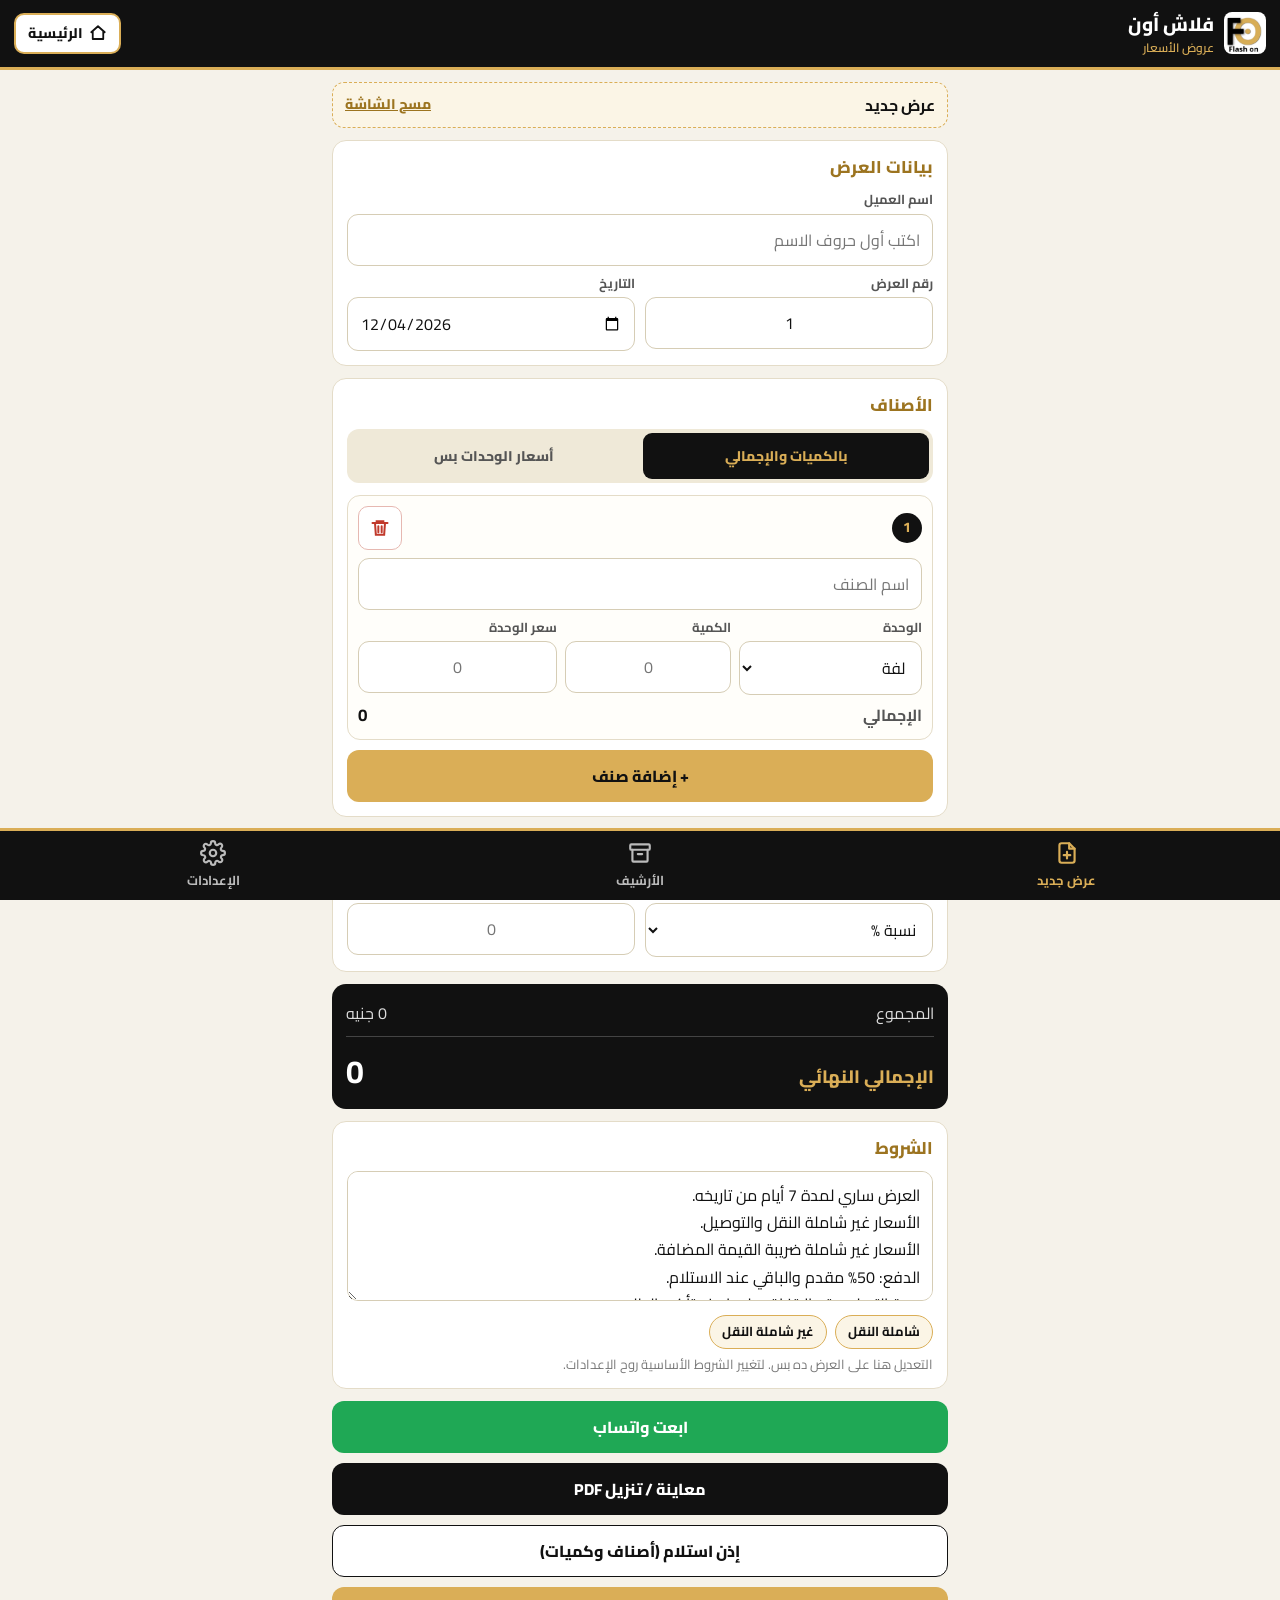
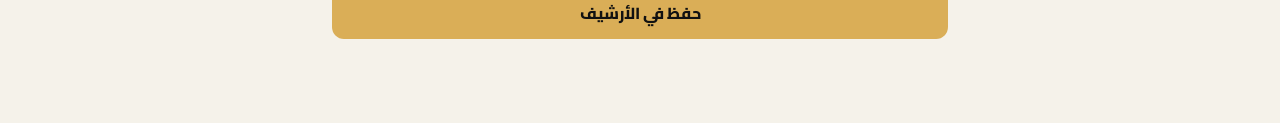
<file: quote.html>
<!doctype html>
<html lang="ar" dir="rtl">
<head>
<meta charset="utf-8">
<meta name="viewport" content="width=device-width, initial-scale=1, viewport-fit=cover">
<meta name="theme-color" content="#111111">
<meta name="apple-mobile-web-app-capable" content="yes">
<meta name="mobile-web-app-capable" content="yes">
<meta name="apple-mobile-web-app-title" content="فلاش أون">
<meta name="apple-mobile-web-app-status-bar-style" content="black">
<title>فلاش أون - عروض الأسعار</title>
<link rel="manifest" href="manifest.webmanifest">
<link rel="apple-touch-icon" href="icons/apple-touch-icon.png">
<link rel="icon" href="icons/icon-192.png">
<link rel="stylesheet" href="fonts/fonts.css">
<style>
:root{--gold:#DAAE57;--gold-d:#9C7420;--gold-l:#FBF5E6;--ink:#111;--bg:#F5F2EA;--line:#E4DCC8;--red:#C0392B;--green:#1FA855}
*{box-sizing:border-box;-webkit-tap-highlight-color:transparent}
html,body{margin:0}
body{font-family:'Cairo',system-ui,sans-serif;background:var(--bg);color:var(--ink);font-size:16px;line-height:1.5;touch-action:manipulation;padding-bottom:calc(84px + env(safe-area-inset-bottom))}
button,input,select,textarea{font-family:inherit;font-size:16px;color:inherit}
.top{background:var(--ink);color:#fff;padding:calc(10px + env(safe-area-inset-top)) 14px 10px;display:flex;align-items:center;gap:10px;position:sticky;top:0;z-index:20;border-bottom:3px solid var(--gold)}
.top img{width:42px;height:42px;border-radius:8px;background:#fff}
.top h1{font-size:19px;margin:0;font-weight:800}
.top small{color:var(--gold);font-size:12px;display:block;font-weight:600}
main{padding:12px 12px 0;max-width:640px;margin:0 auto}
.page{display:none}.page.on{display:block}
.card{background:#fff;border:1px solid var(--line);border-radius:14px;padding:14px;margin-bottom:12px}
.card h2{font-size:17px;margin:0 0 10px;font-weight:800;color:var(--gold-d)}
label{display:block;font-size:13px;font-weight:700;color:#555;margin-bottom:4px}
.inp{width:100%;min-height:50px;padding:10px 12px;border:1.5px solid #D6CDB5;border-radius:11px;background:#fff;outline:none}
.inp:focus{border-color:var(--gold);box-shadow:0 0 0 3px #DAAE5744}
textarea.inp{min-height:130px;resize:vertical;line-height:1.7}
.inp.bad{border-color:var(--red)}
.num{text-align:center;direction:ltr}
.g2{display:grid;grid-template-columns:1fr 1fr;gap:10px}
.g3{display:grid;grid-template-columns:1.1fr 1fr 1.2fr;gap:8px}
.btn{min-height:52px;border:0;border-radius:12px;padding:10px 14px;font-weight:800;cursor:pointer;display:inline-flex;align-items:center;justify-content:center;gap:8px;background:var(--ink);color:#fff;width:100%}
.btn:active{transform:scale(.98)}
.btn.gold{background:var(--gold);color:#111}
.btn.green{background:var(--green);color:#fff}
.btn.line{background:#fff;color:var(--ink);border:1.5px solid var(--ink)}
.btn.red{background:#fff;color:var(--red);border:1.5px solid var(--red)}
.btn.sm{min-height:44px;font-size:14px;padding:6px 10px}
.stack{display:grid;gap:10px}
.icon-btn{width:44px;height:44px;border-radius:10px;border:1.5px solid #E6B8B1;background:#fff;color:var(--red);display:inline-flex;align-items:center;justify-content:center;cursor:pointer;flex:none}
.row{border:1.5px solid var(--line);border-radius:13px;padding:10px;margin-bottom:10px;background:#FFFEFA}
.row-h{display:flex;justify-content:space-between;align-items:center;margin-bottom:8px}
.badge{background:var(--ink);color:var(--gold);min-width:30px;height:30px;border-radius:50%;display:inline-flex;align-items:center;justify-content:center;font-weight:800;font-size:14px;padding:0 6px}
.row-t{display:flex;justify-content:space-between;margin-top:8px;font-weight:700;color:#555}
.row-t b{color:var(--ink);font-size:17px}
.fld{margin-bottom:8px}
.tot{background:var(--ink);color:#fff;border-radius:14px;padding:14px;margin-bottom:12px}
.tot .l{display:flex;justify-content:space-between;padding:3px 0;color:#ddd}
.tot .f{border-top:1px solid #444;margin-top:8px;padding-top:10px;display:flex;justify-content:space-between;align-items:baseline;color:var(--gold);font-weight:800;font-size:18px}
.tot .f b{font-size:32px;color:#fff;direction:ltr}
.banner{background:var(--gold-l);border:1.5px dashed var(--gold);border-radius:12px;padding:10px 12px;margin-bottom:12px;font-weight:700;display:flex;justify-content:space-between;align-items:center;gap:8px;flex-wrap:wrap}
.banner a{color:var(--gold-d);font-weight:800;text-decoration:underline;cursor:pointer;font-size:14px}
.chips{display:flex;gap:8px;flex-wrap:wrap;margin:8px 0 0}
.chip{border:1.5px solid var(--gold);background:var(--gold-l);border-radius:20px;padding:6px 12px;font-size:13px;font-weight:700;cursor:pointer}
nav{position:fixed;bottom:0;inset-inline:0;background:var(--ink);display:grid;grid-template-columns:repeat(3,1fr);padding-bottom:env(safe-area-inset-bottom);z-index:30;border-top:3px solid var(--gold)}
nav button{background:none;border:0;color:#bbb;padding:9px 4px 8px;font-weight:700;font-size:13px;display:flex;flex-direction:column;align-items:center;gap:2px;cursor:pointer;min-height:64px}
nav button.on{color:var(--gold)}
nav svg{width:26px;height:26px}
#sg{position:absolute;z-index:60;background:#fff;border:1.5px solid var(--gold);border-radius:11px;box-shadow:0 8px 24px #0003;display:none;overflow:hidden}
.sg-i{padding:12px 14px;display:flex;justify-content:space-between;gap:10px;border-bottom:1px solid #eee;font-weight:700}
.sg-i:last-child{border:0}.sg-i small{color:var(--gold-d);direction:ltr;white-space:nowrap}
.q{border:1.5px solid var(--line);border-radius:14px;background:#fff;padding:12px;margin-bottom:10px}
.q-h{display:flex;justify-content:space-between;align-items:center;gap:8px}
.q-c{font-weight:800;font-size:18px;margin:4px 0}
.q-m{color:#777;font-size:14px}
.q-t{color:var(--gold-d);font-weight:800;font-size:20px;direction:ltr}
.q .g2{margin-top:10px}
.empty{text-align:center;color:#888;padding:30px 10px}
.list-row{display:grid;grid-template-columns:1fr 100px 44px;gap:6px;align-items:center;margin-bottom:8px}
.list-row.c{grid-template-columns:1fr 44px}
.list-row.i{grid-template-columns:1fr 84px 84px 44px}
.mask{position:fixed;inset:0;background:#000a;z-index:100;display:none;align-items:center;justify-content:center;padding:16px}
.mask.on{display:flex}
.modal{background:#fff;border-radius:16px;padding:16px;width:100%;max-width:420px;max-height:90vh;overflow:auto}
.modal.wide{max-width:560px}
.modal p{margin:0 0 14px;font-size:17px;font-weight:700;line-height:1.7}
.modal img{width:100%;border:1px solid #ccc;margin-bottom:8px;display:block}
#toast{position:fixed;bottom:calc(90px + env(safe-area-inset-bottom));inset-inline:16px;margin:auto;max-width:420px;background:#111;color:#fff;border:2px solid var(--gold);padding:12px 14px;border-radius:12px;text-align:center;font-weight:700;z-index:120;display:none}
.seg{display:grid;grid-template-columns:1fr 1fr;gap:6px;background:#EFE9D8;border-radius:12px;padding:4px;margin-bottom:12px}
.seg button{border:0;background:none;border-radius:9px;min-height:46px;font-weight:800;font-size:14px;cursor:pointer;color:#555}
.seg button.on{background:#111;color:#DAAE57}
.sw{display:flex;justify-content:space-between;align-items:center;gap:10px;padding:10px 0;font-weight:700;font-size:16px;color:#111;border-bottom:1px solid #eee;margin:0}
.sw:last-of-type{border:0}
.sw input,.tck{width:28px;height:28px;accent-color:#9C7420;flex:none}
.trow{display:grid;grid-template-columns:32px 1fr 44px;gap:8px;align-items:center;margin-bottom:8px}
.trow.off .inp{opacity:.5;text-decoration:line-through}
.hint{color:#777;font-size:13px;margin:6px 0 0}
#render{position:absolute;left:-12000px;top:0;width:794px;pointer-events:none}
/* ============ ورقة عرض السعر (A4) ============ */
.pg{width:794px;height:1123px;background:#fff;position:relative;display:flex;flex-direction:column;color:#111;direction:rtl;overflow:hidden;font-family:'Cairo',sans-serif}
.pg .strip{height:12px;background:linear-gradient(90deg,#111 0 30%,#DAAE57 30% 100%);flex:none}
.pg .in{flex:1;min-height:0;display:flex;flex-direction:column;padding:26px 44px 0;overflow:hidden}
.pg .hd{display:flex;align-items:center;gap:18px;padding-bottom:16px;border-bottom:4px solid #DAAE57;margin-bottom:18px}
.pg .hd img{width:118px;height:118px;object-fit:contain}
.pg .co b{display:block;font-size:38px;font-weight:800;line-height:1.2}
.pg .co span{display:block;font-size:17px;font-weight:600;color:#444}
.pg .co em{display:block;font-style:normal;font-size:17px;font-weight:700;margin-top:6px;color:#9C7420;direction:ltr;text-align:right}
.pg .ti{margin-right:auto;text-align:center;border:2.5px solid #111;border-radius:10px;padding:8px 20px;min-width:190px}
.pg .ti h3{margin:0;font-size:27px;font-weight:800;color:#111;background:#DAAE57;margin:-8px -20px 8px;padding:4px 0;border-radius:7px 7px 0 0}
.pg .ti div{font-size:16px;font-weight:700;line-height:1.7}
.pg .ti div span{color:#9C7420}
.pg .mini{display:flex;justify-content:space-between;align-items:center;border-bottom:3px solid #DAAE57;padding-bottom:8px;margin-bottom:14px;font-weight:700;font-size:15px}
.pg .mini b{font-size:20px;font-weight:800}
.pg .cust{background:#FBF5E6;border-right:6px solid #DAAE57;border-radius:6px;padding:10px 16px;margin-bottom:16px;font-size:16px}
.pg .cust b{font-size:22px;font-weight:800;margin-right:8px}
.pg table{width:100%;border-collapse:collapse;font-size:15.5px;table-layout:fixed;flex:none}
.pg th{background:#111;color:#DAAE57;padding:9px 6px;font-weight:700;font-size:15px;text-align:center}
.pg th:nth-child(2){text-align:right}
.pg td{padding:9px 8px;text-align:center;border-bottom:1px solid #E4DCC8;word-wrap:break-word;vertical-align:middle}
.pg td:nth-child(2){text-align:right;font-weight:700}
.pg tr:nth-child(even) td{background:#FBF5E6}
.pg td.n{direction:ltr;font-weight:600}
.pg td.t{font-weight:800;direction:ltr}
.pg .sum{align-self:flex-end;width:330px;margin-top:14px;flex:none}
.pg .sum .l{display:flex;justify-content:space-between;padding:6px 14px;font-size:16px;font-weight:600;border-bottom:1px solid #E4DCC8}
.pg .sum .l span:last-child{direction:ltr;font-weight:700}
.pg .sum .f{display:flex;justify-content:space-between;align-items:center;background:#111;color:#DAAE57;padding:10px 14px;border-radius:8px;margin-top:8px;font-size:18px;font-weight:800}
.pg .sum .f b{font-size:28px;color:#fff;direction:ltr;font-weight:800}
.pg .th{margin-top:20px;font-size:18px;font-weight:800;color:#9C7420;border-bottom:2px solid #DAAE57;padding-bottom:3px;flex:none}
.pg .tl{font-size:14.5px;font-weight:600;padding:4px 4px 0;line-height:1.7;flex:none;color:#222;position:relative;padding-right:18px}
.pg .tl:before{content:'';position:absolute;right:4px;top:13px;width:6px;height:6px;background:#DAAE57;border-radius:50%}
.pg .sg2{margin-top:auto;display:flex;gap:30px;padding-top:18px;padding-bottom:14px;flex:none}
.pg .sg2 div{flex:1;height:110px;border:2px dashed #B9A678;border-radius:10px;text-align:center;padding-top:8px;font-weight:700;color:#7a6a3a;font-size:15px}
.pg .ft{flex:none;background:#111;color:#fff;display:flex;justify-content:space-between;align-items:center;padding:0 44px;height:44px;font-size:13.5px;font-weight:600;border-top:4px solid #DAAE57}
.pg .ft span:first-child{color:#DAAE57;font-size:16px;font-weight:700}
.pg .sg2.one div{flex:0 0 calc(50% - 15px)}
.pg.d2 .hd{padding-bottom:10px;margin-bottom:12px}.pg.d2 .hd img{width:92px;height:92px}.pg.d2 .co b{font-size:32px}
.pg.d2 .cust{padding:6px 14px;margin-bottom:10px}
.pg.d2 table{font-size:14px}.pg.d2 th{padding:6px 5px;font-size:14px}.pg.d2 td{padding:5px 7px}
.pg.d2 .sum{margin-top:10px}.pg.d2 .sum .l{padding:3px 12px;font-size:14.5px}.pg.d2 .sum .f{padding:6px 12px;margin-top:5px}.pg.d2 .sum .f b{font-size:24px}
.pg.d2 .th{margin-top:12px;font-size:16px}.pg.d2 .tl{font-size:13px;line-height:1.5;padding-top:2px}.pg.d2 .tl:before{top:10px}
.pg.d2 .sg2{padding-top:10px;padding-bottom:10px}.pg.d2 .sg2 div{height:78px}
.pg.d3 .hd{padding-bottom:8px;margin-bottom:8px}.pg.d3 .hd img{width:72px;height:72px}.pg.d3 .co b{font-size:28px}.pg.d3 .co span{font-size:14px}.pg.d3 .co em{font-size:14px;margin-top:2px}
.pg.d3 .ti{padding:4px 14px}.pg.d3 .ti h3{font-size:22px;margin:-4px -14px 4px}.pg.d3 .ti div{font-size:14px;line-height:1.4}
.pg.d3 .cust{padding:4px 12px;margin-bottom:8px;font-size:14px}.pg.d3 .cust b{font-size:18px}
.pg.d3 table{font-size:12.5px}.pg.d3 th{padding:4px 4px;font-size:12.5px}.pg.d3 td{padding:3px 6px}
.pg.d3 .sum{margin-top:6px}.pg.d3 .sum .l{padding:2px 10px;font-size:13px}.pg.d3 .sum .f{padding:4px 10px;margin-top:4px;font-size:15px}.pg.d3 .sum .f b{font-size:20px}
.pg.d3 .th{margin-top:8px;font-size:14px}.pg.d3 .tl{font-size:11.5px;line-height:1.4;padding-top:1px}.pg.d3 .tl:before{top:7px;width:5px;height:5px}
.pg.d3 .sg2{padding-top:6px;padding-bottom:8px}.pg.d3 .sg2 div{height:62px;font-size:13px}
.homebtn{display:inline-flex;align-items:center;gap:6px;background:#fff;color:#111;text-decoration:none;font-weight:800;font-size:14px;padding:8px 12px;border-radius:10px;min-height:40px;flex:none;border:2px solid #DAAE57}
.top .homebtn{margin-inline-start:auto}
</style>
<style id="appfeel">html{-webkit-touch-callout:none;-webkit-tap-highlight-color:transparent}body,body *{-webkit-user-select:none;user-select:none;-webkit-touch-callout:none}input,textarea,[contenteditable],[contenteditable] *{-webkit-user-select:text;user-select:text;-webkit-touch-callout:default}</style>
</head>
<body>
<header class="top">
  <img src="icons/logo.jpg" alt="فلاش أون">
  <div><h1>فلاش أون</h1><small>عروض الأسعار</small></div>
  <a class="homebtn" id="homeBtn" href="index.html"><svg width="18" height="18" viewBox="0 0 24 24" fill="none" stroke="currentColor" stroke-width="2.4" stroke-linecap="round" stroke-linejoin="round"><path d="M3 11l9-8 9 8M5 10v10h14V10"/></svg>الرئيسية</a>
</header>

<main>
<!-- ============== عرض جديد ============== -->
<section class="page" id="p-new">
  <div class="banner" id="banner"></div>

  <div class="card">
    <h2>بيانات العرض</h2>
    <div class="fld">
      <label for="cust">اسم العميل</label>
      <input class="inp sg" id="cust" data-src="customers" placeholder="اكتب أول حروف الاسم" autocomplete="off">
    </div>
    <div class="g2">
      <div><label>رقم العرض</label><input class="inp num" id="qno" readonly></div>
      <div><label for="qdate">التاريخ</label><input class="inp" id="qdate" type="date"></div>
    </div>
  </div>

  <div class="card">
    <h2>الأصناف</h2>
    <div class="seg" id="modeSeg"><button type="button" data-m="full">بالكميات والإجمالي</button><button type="button" data-m="prices">أسعار الوحدات بس</button></div>
    <div id="items"></div>
    <button class="btn gold" id="addRow" type="button">+ إضافة صنف</button>
  </div>

  <div class="card" id="discCard">
    <h2>الخصم</h2>
    <div class="g2">
      <div><label for="dtype">نوع الخصم</label>
        <select class="inp" id="dtype"><option value="pct">نسبة %</option><option value="amt">مبلغ</option></select></div>
      <div><label for="dval">قيمة الخصم</label><input class="inp num" id="dval" inputmode="decimal" placeholder="0"></div>
    </div>
  </div>

  <div class="tot" id="tot"></div>

  <div class="card">
    <h2>الشروط</h2>
    <textarea class="inp" id="terms"></textarea>
    <div class="chips">
      <span class="chip" data-t="الأسعار شاملة النقل والتوصيل.">شاملة النقل</span>
      <span class="chip" data-t="الأسعار غير شاملة النقل والتوصيل.">غير شاملة النقل</span>
    </div>
    <p class="hint">التعديل هنا على العرض ده بس. لتغيير الشروط الأساسية روح الإعدادات.</p>
  </div>

  <div class="stack">
    <button class="btn green" id="bShare" type="button">ابعت واتساب</button>
    <button class="btn" id="bPdf" type="button">معاينة / تنزيل PDF</button>
    <button class="btn line" id="bRc" type="button">إذن استلام (أصناف وكميات)</button>
    <button class="btn gold" id="bSave" type="button">حفظ في الأرشيف</button>
    <button class="btn line" id="bSaveNew" type="button" style="display:none">حفظ كعرض جديد برقم جديد</button>
  </div>
</section>

<!-- ============== الأرشيف ============== -->
<section class="page" id="p-archive">
  <div class="card">
    <input class="inp" id="qsearch" placeholder="ابحث باسم العميل أو رقم العرض أو التاريخ" type="search" autocomplete="off">
    <p class="hint" id="qcount"></p>
  </div>
  <div id="qlist"></div>
</section>

<!-- ============== الإعدادات ============== -->
<section class="page" id="p-settings">
  <div class="card">
    <h2>بيانات الشركة</h2>
    <div class="fld"><label for="sPhone">رقم التليفون (بيظهر في العرض)</label><input class="inp num" id="sPhone" type="tel" inputmode="tel"></div>
    <div class="g2">
      <div><label for="sCur">العملة</label><input class="inp" id="sCur"></div>
      <div><label for="sNext">رقم العرض الجاي</label><input class="inp num" id="sNext" inputmode="numeric"></div>
    </div>
  </div>

  <div class="card">
    <h2>الشروط والأحكام</h2>
    <p class="hint" style="margin:0 0 10px">علّم على الشروط اللي عايزها تظهر للعميل. اللي مش معلّم مش هيظهر في أي عرض جديد.</p>
    <div id="tList"></div>
    <div class="trow" style="margin-top:12px;grid-template-columns:1fr 44px"><input class="inp" id="nTerm" placeholder="شرط جديد"><button class="icon-btn" id="nTAdd" style="color:#111;border-color:#111" aria-label="إضافة"><svg width="22" height="22" viewBox="0 0 24 24" fill="none" stroke="currentColor" stroke-width="3" stroke-linecap="round"><path d="M12 5v14M5 12h14"/></svg></button></div>
  </div>

  <div class="card">
    <h2>التوقيع والختم</h2>
    <label class="sw"><span>يظهر مكان التوقيع في الملف</span><input type="checkbox" id="sSign"></label>
    <label class="sw"><span>يظهر مكان الختم في الملف</span><input type="checkbox" id="sStamp"></label>
    <p class="hint">بيتطبق على أي ملف تطلعه (حتى للعروض القديمة).</p>
  </div>

  <div class="card">
    <h2>الأصناف والأسعار</h2>
    <div class="list-row i" style="margin-bottom:12px">
      <input class="inp" id="nIName" placeholder="صنف جديد">
      <input class="inp" id="nIUnit" placeholder="الوحدة">
      <input class="inp num" id="nIPrice" inputmode="decimal" placeholder="السعر">
      <button class="icon-btn" id="nIAdd" style="color:#111;border-color:#111" aria-label="إضافة"><svg width="22" height="22" viewBox="0 0 24 24" fill="none" stroke="currentColor" stroke-width="3" stroke-linecap="round"><path d="M12 5v14M5 12h14"/></svg></button>
    </div>
    <input class="inp" id="iFilter" placeholder="بحث في الأصناف" style="margin-bottom:10px">
    <div id="iList"></div>
  </div>

  <div class="card">
    <h2>العملاء</h2>
    <div class="list-row c" style="margin-bottom:12px">
      <input class="inp" id="nCName" placeholder="عميل جديد">
      <button class="icon-btn" id="nCAdd" style="color:#111;border-color:#111" aria-label="إضافة"><svg width="22" height="22" viewBox="0 0 24 24" fill="none" stroke="currentColor" stroke-width="3" stroke-linecap="round"><path d="M12 5v14M5 12h14"/></svg></button>
    </div>
    <input class="inp" id="cFilter" placeholder="بحث في العملاء" style="margin-bottom:10px">
    <div id="cList"></div>
  </div>

  <div class="card">
    <h2>النسخة الاحتياطية</h2>
    <div class="stack">
      <button class="btn gold" id="bBackup" type="button">تنزيل نسخة احتياطية</button>
      <button class="btn line" id="bRestore" type="button">استرجاع نسخة احتياطية</button>
    </div>
    <input type="file" id="fRestore" accept=".json,application/json" hidden>
    <p class="hint">النسخة فيها العملاء والأصناف والأرشيف والإعدادات. خدها من وقت للتاني، وارجّعها لو غيّرت الموبايل.</p>
  </div>
</section>
</main>

<nav>
  <button data-go="new" class="on"><svg viewBox="0 0 24 24" fill="none" stroke="currentColor" stroke-width="2" stroke-linecap="round" stroke-linejoin="round"><path d="M14 3H7a2 2 0 0 0-2 2v14a2 2 0 0 0 2 2h10a2 2 0 0 0 2-2V8z"/><path d="M14 3v5h5M12 11v6M9 14h6"/></svg>عرض جديد</button>
  <button data-go="archive"><svg viewBox="0 0 24 24" fill="none" stroke="currentColor" stroke-width="2" stroke-linecap="round" stroke-linejoin="round"><rect x="3" y="4" width="18" height="5" rx="1"/><path d="M5 9v10a1 1 0 0 0 1 1h12a1 1 0 0 0 1-1V9M10 13h4"/></svg>الأرشيف</button>
  <button data-go="settings"><svg viewBox="0 0 24 24" fill="none" stroke="currentColor" stroke-width="2" stroke-linecap="round" stroke-linejoin="round"><circle cx="12" cy="12" r="3"/><path d="M19.4 15a1.7 1.7 0 0 0 .3 1.8l.1.1a2 2 0 1 1-2.8 2.8l-.1-.1a1.7 1.7 0 0 0-1.8-.3 1.7 1.7 0 0 0-1 1.5V21a2 2 0 1 1-4 0v-.1a1.7 1.7 0 0 0-1.1-1.5 1.7 1.7 0 0 0-1.8.3l-.1.1a2 2 0 1 1-2.8-2.8l.1-.1a1.7 1.7 0 0 0 .3-1.8 1.7 1.7 0 0 0-1.5-1H3a2 2 0 1 1 0-4h.1a1.7 1.7 0 0 0 1.5-1.1 1.7 1.7 0 0 0-.3-1.8l-.1-.1a2 2 0 1 1 2.8-2.8l.1.1a1.7 1.7 0 0 0 1.8.3H9a1.7 1.7 0 0 0 1-1.5V3a2 2 0 1 1 4 0v.1a1.7 1.7 0 0 0 1 1.5 1.7 1.7 0 0 0 1.8-.3l.1-.1a2 2 0 1 1 2.8 2.8l-.1.1a1.7 1.7 0 0 0-.3 1.8V9a1.7 1.7 0 0 0 1.5 1H21a2 2 0 1 1 0 4h-.1a1.7 1.7 0 0 0-1.5 1z"/></svg>الإعدادات</button>
</nav>

<div id="sg"></div>
<div id="toast"></div>
<div class="mask" id="mask"><div class="modal" id="modal"></div></div>
<div id="render"></div>

<script>
'use strict';
/* ====================== أدوات ====================== */
const $ = s => document.querySelector(s);
const $$ = s => [...document.querySelectorAll(s)];
const UNITS = ['لفة', 'قطعة', 'وحدة', 'كيلو', 'متر'];
const DEF_TERMS = [
  'العرض ساري لمدة 7 أيام من تاريخه.',
  'الأسعار غير شاملة النقل والتوصيل.',
  'الأسعار غير شاملة ضريبة القيمة المضافة.',
  'الدفع: 50% مقدم والباقي عند الاستلام.',
  'مدة التسليم يتم الاتفاق عليها عند تأكيد الطلب.'
].join('\n');

const esc = s => String(s ?? '').replace(/[&<>"']/g, c => ({'&': '&amp;', '<': '&lt;', '>': '&gt;', '"': '&quot;', "'": '&#39;'}[c]));
const normDigits = s => String(s ?? '')
  .replace(/[٠-٩]/g, d => d.charCodeAt(0) - 1632)
  .replace(/[۰-۹]/g, d => d.charCodeAt(0) - 1776)
  .replace(/٫/g, '.').replace(/[٬,،]/g, '');
const num = s => { const n = parseFloat(normDigits(s).replace(/[^\d.\-]/g, '')); return isFinite(n) ? n : 0; };
const fmt = n => (Math.round((+n || 0) * 100) / 100).toLocaleString('en-US', {maximumFractionDigits: 2});
const uid = () => Date.now().toString(36) + Math.random().toString(36).slice(2, 7);
const pad2 = n => String(n).padStart(2, '0');
const todayISO = () => { const d = new Date(); return `${d.getFullYear()}-${pad2(d.getMonth() + 1)}-${pad2(d.getDate())}`; };
const dispDate = iso => { const [y, m, d] = (iso || '').split('-'); return y ? `${d}/${m}/${y}` : ''; };
const clone = o => JSON.parse(JSON.stringify(o));

let toastT;
function toast(msg, ms = 2600) {
  const t = $('#toast'); t.textContent = msg; t.style.display = 'block';
  clearTimeout(toastT); toastT = setTimeout(() => t.style.display = 'none', ms);
}
function modal(html, wide) {
  $('#modal').className = 'modal' + (wide ? ' wide' : '');
  $('#modal').innerHTML = html; $('#mask').classList.add('on');
}
function closeModal() { $('#mask').classList.remove('on'); $('#modal').innerHTML = ''; }
function confirmBox(msg, okLabel = 'تأكيد', danger = false) {
  return new Promise(res => {
    modal(`<p>${esc(msg)}</p><div class="g2"><button class="btn ${danger ? 'red' : 'gold'}" id="cOk">${esc(okLabel)}</button><button class="btn line" id="cNo">إلغاء</button></div>`);
    $('#cOk').onclick = () => { closeModal(); res(true); };
    $('#cNo').onclick = () => { closeModal(); res(false); };
  });
}

/* ====================== التخزين ====================== */
const defaults = () => ({
  v: 1, counter: 1,
  settings: {phone: '', terms: DEF_TERMS, termsList: null, currency: 'جنيه', showSign: true, showStamp: true},
  customers: [], items: [], quotes: []
});
let db = loadDB(); fixTerms();
function loadDB() {
  try {
    const d = JSON.parse(localStorage.getItem('fo_db'));
    if (d && typeof d === 'object') { const b = defaults(); return Object.assign(b, d, {settings: Object.assign(b.settings, d.settings || {})}); }
  } catch (e) {}
  return defaults();
}
function fixTerms() {
  const s = db.settings;
  if (!Array.isArray(s.termsList)) s.termsList = (s.terms || '').split('\n').map(t => t.trim()).filter(Boolean).map(t => ({t, on: true}));
}
function syncTerms() { db.settings.terms = db.settings.termsList.filter(x => x.on && x.t.trim()).map(x => x.t.trim()).join('\n');
  if (typeof cur !== 'undefined' && !cur.id && !cur.customer.trim()) { cur.terms = db.settings.terms; saveDraft(); }
}
function saveDB() {
  try { localStorage.setItem('fo_db', JSON.stringify(db)); }
  catch (e) { toast('تحذير: مفيش مساحة كفاية للحفظ على الموبايل!'); }
}
if (navigator.storage && navigator.storage.persist) navigator.storage.persist().catch(() => {});

/* ====================== العرض الحالي (المحرر) ====================== */
let cur;
function blankQuote() {
  return {id: null, no: null, date: todayISO(), customer: '', items: [newRow()], discType: 'pct', discVal: '', terms: db.settings.terms, copyOf: null, mode: db.settings.lastMode || 'full'};
}
function newRow(unit) { return {name: '', unit: unit || 'لفة', qty: '', price: ''}; }
function loadDraft() {
  try { const d = JSON.parse(localStorage.getItem('fo_draft')); if (d && Array.isArray(d.items)) return d; } catch (e) {}
  return null;
}
let draftT;
function saveDraft() {
  clearTimeout(draftT);
  draftT = setTimeout(() => { try { localStorage.setItem('fo_draft', JSON.stringify(cur)); } catch (e) {} }, 300);
}
cur = loadDraft() || blankQuote();
if (!cur.mode) cur.mode = 'full';
const isFull = q => q.mode !== 'prices';

function calc(q) {
  if (!isFull(q)) return {sub: 0, disc: 0, total: 0};
  const sub = q.items.reduce((s, r) => s + num(r.qty) * num(r.price), 0);
  let disc = 0, v = num(q.discVal);
  if (q.discType === 'pct') disc = sub * Math.min(Math.max(v, 0), 100) / 100;
  else disc = Math.min(Math.max(v, 0), sub);
  return {sub, disc, total: sub - disc};
}

function nextNo() {
  while (db.quotes.some(x => x.no === db.counter)) db.counter++;
  return db.counter;
}

/* ====================== شاشة عرض جديد ====================== */
function renderEditor() {
  $('#cust').value = cur.customer;
  $('#qdate').value = cur.date;
  $('#qno').value = cur.id ? cur.no : nextNo();
  $('#dtype').value = cur.discType;
  $('#dval').value = cur.discVal;
  $('#terms').value = cur.terms;
  $('#bSaveNew').style.display = cur.id ? '' : 'none';
  $('#bSave').textContent = cur.id ? 'حفظ التعديلات' : 'حفظ في الأرشيف';
  let b;
  if (cur.id) b = `<span>تعديل عرض رقم ${cur.no} (محفوظ في الأرشيف)</span><a id="bNew">ابدأ عرض جديد فاضي</a>`;
  else if (cur.copyOf) b = `<span>نسخة من عرض رقم ${cur.copyOf} — هتتحفظ برقم جديد</span><a id="bNew">ابدأ عرض جديد فاضي</a>`;
  else b = `<span>عرض جديد</span><a id="bNew">مسح الشاشة</a>`;
  $('#banner').innerHTML = b;
  $('#bNew').onclick = async () => {
    if (!(await confirmBox('تبدأ عرض جديد فاضي؟ أي حاجة مش محفوظة هتتمسح.', 'ابدأ جديد'))) return;
    cur = blankQuote(); saveDraft(); renderEditor(); window.scrollTo(0, 0);
  };
  applyMode(); renderItems(); renderTotals();
}
function applyMode() {
  const f = isFull(cur);
  $$('#modeSeg button').forEach(b => b.classList.toggle('on', b.dataset.m === (f ? 'full' : 'prices')));
  $('#discCard').style.display = f ? '' : 'none';
  $('#tot').style.display = f ? '' : 'none';
}
$('#modeSeg').addEventListener('click', e => {
  const b = e.target.closest('button'); if (!b) return;
  cur.mode = b.dataset.m; db.settings.lastMode = cur.mode; saveDB(); saveDraft();
  applyMode(); renderItems(); renderTotals();
});

function rowHTML(r, i) {
  const full = isFull(cur);
  const other = r._o || (r.unit && !UNITS.includes(r.unit));
  return `<div class="row" data-i="${i}">
    <div class="row-h"><span class="badge">${i + 1}</span>
      <button class="icon-btn" data-act="del" type="button" aria-label="مسح السطر"><svg width="20" height="20" viewBox="0 0 24 24" fill="none" stroke="currentColor" stroke-width="2.4" stroke-linecap="round"><path d="M3 6h18M8 6V4h8v2M6 6l1 14h10l1-14M10 10v7M14 10v7"/></svg></button></div>
    <div class="fld"><input class="inp sg" data-src="items" data-f="name" placeholder="اسم الصنف" value="${esc(r.name)}" autocomplete="off"></div>
    <div class="${full ? 'g3' : 'g2'}">
      <div><label>الوحدة</label><select class="inp" data-f="unitsel">${UNITS.map(u => `<option ${!other && r.unit === u ? 'selected' : ''}>${u}</option>`).join('')}<option value="__o" ${other ? 'selected' : ''}>أخرى…</option></select></div>
      ${full ? `<div><label>الكمية</label><input class="inp num" data-f="qty" inputmode="decimal" placeholder="0" value="${esc(r.qty)}"></div>` : ''}
      <div><label>سعر الوحدة</label><input class="inp num" data-f="price" inputmode="decimal" placeholder="0" value="${esc(r.price)}"></div>
    </div>
    ${other ? `<div class="fld" style="margin-top:8px"><input class="inp" data-f="unit" placeholder="اكتب الوحدة (مثلاً: طن، كرتونة)" value="${esc(r.unit)}"></div>` : ''}
    ${full ? `<div class="row-t"><span>الإجمالي</span><b data-t>${fmt(num(r.qty) * num(r.price))}</b></div>` : ''}
  </div>`;
}
function renderItems() {
  $('#items').innerHTML = cur.items.map(rowHTML).join('');
}
function renderTotals() {
  const c = calc(cur), cu = esc(db.settings.currency);
  $('#tot').innerHTML = `<div class="l"><span>المجموع</span><span>${fmt(c.sub)} ${cu}</span></div>` +
    (c.disc > 0 ? `<div class="l"><span>الخصم${cur.discType === 'pct' ? ' (' + fmt(num(cur.discVal)) + '%)' : ''}</span><span>- ${fmt(c.disc)} ${cu}</span></div>` : '') +
    `<div class="f"><span>الإجمالي النهائي</span><b>${fmt(c.total)}</b></div>`;
}

const itemsBox = $('#items');
itemsBox.addEventListener('input', e => {
  const el = e.target, f = el.dataset.f, rowEl = el.closest('.row');
  if (!f || !rowEl) return;
  const r = cur.items[+rowEl.dataset.i];
  if (f === 'qty' || f === 'price') { const n = normDigits(el.value); if (n !== el.value) el.value = n; }
  if (f === 'unitsel') return;
  r[f] = el.value;
  const tEl = rowEl.querySelector('[data-t]'); if (tEl) tEl.textContent = fmt(num(r.qty) * num(r.price));
  renderTotals(); saveDraft();
});
itemsBox.addEventListener('change', e => {
  const el = e.target;
  if (el.dataset.f !== 'unitsel') return;
  const r = cur.items[+el.closest('.row').dataset.i];
  if (el.value === '__o') { r._o = true; r.unit = ''; } else { r._o = false; r.unit = el.value; }
  renderItems(); saveDraft();
  if (r._o) { const x = $(`.row[data-i="${cur.items.indexOf(r)}"] [data-f="unit"]`); x && x.focus(); }
});
itemsBox.addEventListener('click', e => {
  const b = e.target.closest('[data-act="del"]'); if (!b) return;
  const i = +b.closest('.row').dataset.i;
  cur.items.splice(i, 1);
  if (!cur.items.length) cur.items.push(newRow());
  renderItems(); renderTotals(); saveDraft();
});
$('#addRow').onclick = () => {
  const last = cur.items[cur.items.length - 1];
  cur.items.push(newRow(last && last.unit));
  renderItems(); saveDraft();
  const rows = $$('#items .row'); const inp = rows[rows.length - 1].querySelector('[data-f="name"]');
  inp.scrollIntoView({block: 'center', behavior: 'smooth'}); inp.focus();
};
$('#cust').addEventListener('input', e => { cur.customer = e.target.value; e.target.classList.remove('bad'); saveDraft(); });
$('#qdate').addEventListener('change', e => { cur.date = e.target.value || todayISO(); saveDraft(); });
$('#dtype').addEventListener('change', e => { cur.discType = e.target.value; renderTotals(); saveDraft(); });
$('#dval').addEventListener('input', e => { const n = normDigits(e.target.value); if (n !== e.target.value) e.target.value = n; cur.discVal = e.target.value; renderTotals(); saveDraft(); });
$('#terms').addEventListener('input', e => { cur.terms = e.target.value; saveDraft(); });
$$('.chip').forEach(c => c.onclick = () => {
  const lines = $('#terms').value.split('\n'); const t = c.dataset.t;
  const k = lines.findIndex(l => /النقل/.test(l));
  if (k >= 0) lines[k] = t; else lines.push(t);
  $('#terms').value = lines.join('\n'); cur.terms = $('#terms').value; saveDraft();
});

/* ---------- اقتراحات تلقائية (عملاء / أصناف) ---------- */
const sg = $('#sg'); let sgInp = null, sgList = [];
function sgHide() { sg.style.display = 'none'; sgInp = null; }
function sgShow(inp) {
  const q = inp.value.trim().toLowerCase();
  if (!q) return sgHide();
  const src = inp.dataset.src === 'customers' ? db.customers : db.items;
  const starts = src.filter(x => x.name.toLowerCase().startsWith(q));
  const inc = src.filter(x => !x.name.toLowerCase().startsWith(q) && x.name.toLowerCase().includes(q));
  sgList = starts.concat(inc).filter(x => x.name.toLowerCase() !== q || src === db.items).slice(0, 6);
  if (!sgList.length) return sgHide();
  sgInp = inp;
  sg.innerHTML = sgList.map((x, k) => `<div class="sg-i" data-k="${k}"><span>${esc(x.name)}</span>${x.price ? `<small>${fmt(x.price)} / ${esc(x.unit || '')}</small>` : ''}</div>`).join('');
  const r = inp.getBoundingClientRect(), vv = window.visualViewport;
  const vBottom = vv ? vv.offsetTop + vv.height : innerHeight;
  sg.style.display = 'block'; sg.style.width = r.width + 'px'; sg.style.left = (r.left + scrollX) + 'px';
  const h = sg.offsetHeight, below = vBottom - r.bottom, above = r.top - (vv ? vv.offsetTop : 0);
  sg.style.top = ((below < h + 10 && above > below) ? r.top + scrollY - h - 4 : r.bottom + scrollY + 4) + 'px';
}
document.addEventListener('input', e => { if (e.target.classList && e.target.classList.contains('sg')) sgShow(e.target); });
document.addEventListener('focusin', e => { if (e.target.classList && e.target.classList.contains('sg')) sgShow(e.target); });
document.addEventListener('focusout', e => { if (e.target.classList && e.target.classList.contains('sg')) { const t = e.target; setTimeout(() => { if (sgInp === t) sgHide(); }, 150); } });
sg.addEventListener('pointerdown', e => {
  e.preventDefault();
  const it = e.target.closest('.sg-i'); if (!it || !sgInp) return;
  const x = sgList[+it.dataset.k], inp = sgInp;
  if (inp.dataset.src === 'customers') { cur.customer = x.name; inp.value = x.name; }
  else {
    const r = cur.items[+inp.closest('.row').dataset.i];
    r.name = x.name; if (x.unit) { r.unit = x.unit; r._o = false; } if (x.price) r.price = String(x.price);
    renderItems(); renderTotals();
    const rowEl = $(`.row[data-i="${cur.items.indexOf(r)}"]`); const q = rowEl && rowEl.querySelector('[data-f="qty"]'); q && q.focus();
  }
  sgHide(); saveDraft();
});
addEventListener('scroll', () => { if (sgInp) sgShow(sgInp); }, {passive: true});

/* ---------- حفظ العرض في الأرشيف ---------- */
function validateQuote() {
  cur.items = cur.items.filter(r => r.name.trim() || num(r.price) || num(r.qty));
  if (!cur.customer.trim()) { $('#cust').classList.add('bad'); $('#cust').focus(); toast('اكتب اسم العميل الأول'); return false; }
  if (!cur.items.length) { cur.items.push(newRow()); renderItems(); toast('ضيف صنف واحد على الأقل'); return false; }
  const bad = cur.items.findIndex(r => !r.name.trim());
  if (bad >= 0) { renderItems(); const x = $(`.row[data-i="${bad}"] [data-f="name"]`); x.classList.add('bad'); x.focus(); toast('في صنف من غير اسم'); return false; }
  return true;
}
function commit(asNew) {
  if (!validateQuote()) return null;
  cur.customer = cur.customer.trim();
  cur.items.forEach(r => { r.name = r.name.trim(); r.unit = (r.unit || '').trim() || 'وحدة'; r.qty = num(r.qty); r.price = num(r.price); delete r._o; });
  if (asNew || !cur.id) { cur.id = uid(); cur.no = nextNo(); db.counter = cur.no + 1; cur.copyOf = null; cur.createdAt = Date.now(); }
  cur.updatedAt = Date.now();
  const snap = clone(cur);
  const k = db.quotes.findIndex(x => x.id === snap.id);
  if (k >= 0) db.quotes[k] = snap; else db.quotes.push(snap);
  // نحفظ العميل والأصناف الجداد تلقائي (الأصناف الموجودة سعرها ما بيتغيرش)
  if (!db.customers.some(c => c.name.toLowerCase() === snap.customer.toLowerCase())) db.customers.push({name: snap.customer});
  snap.items.forEach(r => { if (!db.items.some(i => i.name.toLowerCase() === r.name.toLowerCase())) db.items.push({name: r.name, unit: r.unit, price: r.price}); });
  saveDB(); saveDraft();
  renderEditor();
  return snap;
}
$('#bSave').onclick = () => { const q = commit(false); if (q) toast(`اتحفظ في الأرشيف — عرض رقم ${q.no}`); };
$('#bSaveNew').onclick = () => { const q = commit(true); if (q) toast(`اتحفظ كعرض جديد برقم ${q.no}`); };
$('#bPdf').onclick = async () => { const q = commit(false); if (q) await doExport(q, 'preview'); };
$('#bShare').onclick = async () => { const q = commit(false); if (q) await doExport(q, 'share'); };
// إذن استلام من نفس العرض: الأصناف والكميات بس، ومن تحت "المستلم" بس (من غير أسعار ولا شروط)
$('#bRc').onclick = async () => { const q = commit(false); if (q) await doExport(q, 'preview', true); };

/* ====================== توليد الـ PDF ====================== */
function buildPages(q, rc) {
  // تظبيط الصفحة تلقائي: لو البنود كتير نصغّر المسافات والخط لحد ما العرض يتلم في أقل عدد صفحات
  let best = null;
  for (let d = 1; d <= 3; d++) {
    const n = buildPagesD(q, d, rc).length;
    if (!best || n < best.n) best = {d, n};
    if (n === 1) break;
  }
  return buildPagesD(q, best.d, rc);
}
function buildPagesD(q, dens, rc) {
  const box = $('#render'); box.innerHTML = '';
  const s = db.settings, cu = s.currency;
  const c = calc(q);
  const shell = first => {
    const p = document.createElement('div'); p.className = 'pg d' + dens;
    p.innerHTML = `<div class="strip"></div><div class="in">` + (first
      ? `<div class="hd"><img src="icons/logo.jpg" alt=""><div class="co"><b>فلاش أون</b><span>لصناعة الخراطيم والكابلات الكهربائية</span>${s.phone ? `<em>${esc(s.phone)}</em>` : ''}</div>
         <div class="ti"><h3>${rc ? 'إذن استلام' : 'عرض سعر'}</h3><div>رقم: <span>${esc(q.no)}</span></div><div>التاريخ: <span>${dispDate(q.date)}</span></div></div></div>
         <div class="cust">السادة / <b>${esc(q.customer)}</b></div>`
      : `<div class="mini"><b>فلاش أون</b><span>${rc ? 'إذن استلام' : 'عرض سعر'} رقم ${esc(q.no)} — ${esc(q.customer)}</span></div>`) +
      `</div><div class="ft"><span>عالم متكامل من احتياجاتك الكهربائية</span><span class="pn"></span></div>`;
    box.appendChild(p);
    return {p, inn: p.querySelector('.in')};
  };
  const over = (inn, el) => el.getBoundingClientRect().bottom > inn.getBoundingClientRect().bottom - (el.classList.contains('sg2') ? -1 : 16);
  const full = isFull(q);
  const mkTable = () => {
    const t = document.createElement('table');
    t.innerHTML = rc ? `<colgroup><col style="width:8%"><col style="width:56%"><col style="width:18%"><col style="width:18%"></colgroup>
      <thead><tr><th>#</th><th>الصنف</th><th>الوحدة</th><th>الكمية</th></tr></thead><tbody></tbody>` : !full ? `<colgroup><col style="width:8%"><col style="width:52%"><col style="width:20%"><col style="width:20%"></colgroup>
      <thead><tr><th>#</th><th>الصنف</th><th>الوحدة</th><th>سعر الوحدة</th></tr></thead><tbody></tbody>` : `<colgroup><col style="width:6%"><col style="width:38%"><col style="width:12%"><col style="width:12%"><col style="width:16%"><col style="width:16%"></colgroup>
      <thead><tr><th>#</th><th>الصنف</th><th>الوحدة</th><th>الكمية</th><th>سعر الوحدة</th><th>الإجمالي</th></tr></thead><tbody></tbody>`;
    return t;
  };
  let pg = shell(true), tbl = mkTable(); pg.inn.appendChild(tbl);
  q.items.forEach((r, i) => {
    const tr = document.createElement('tr');
    tr.innerHTML = rc ? `<td>${i + 1}</td><td>${esc(r.name)}</td><td>${esc(r.unit)}</td><td class="t">${r.qty ? fmt(r.qty) : ''}</td>` : full ? `<td>${i + 1}</td><td>${esc(r.name)}</td><td>${esc(r.unit)}</td><td class="n">${fmt(r.qty)}</td><td class="n">${fmt(r.price)}</td><td class="t">${fmt(r.qty * r.price)}</td>`
      : `<td>${i + 1}</td><td>${esc(r.name)}</td><td>${esc(r.unit)}</td><td class="t">${fmt(r.price)} ${esc(cu)}</td>`;
    tbl.tBodies[0].appendChild(tr);
    if (over(pg.inn, tr) && tbl.tBodies[0].rows.length > 1) {
      tr.remove(); pg = shell(false); tbl = mkTable(); pg.inn.appendChild(tbl); tbl.tBodies[0].appendChild(tr);
    }
  });
  const tail = [];
  const sum = document.createElement('div'); sum.className = 'sum';
  sum.innerHTML = (c.disc > 0 ? `<div class="l"><span>المجموع</span><span>${fmt(c.sub)} ${esc(cu)}</span></div>
      <div class="l"><span>الخصم${q.discType === 'pct' ? ' (' + fmt(num(q.discVal)) + '%)' : ''}</span><span>- ${fmt(c.disc)} ${esc(cu)}</span></div>` : '') +
    `<div class="f"><span>الإجمالي النهائي</span><b>${fmt(c.total)} <small style="font-size:15px;color:#DAAE57">${esc(cu)}</small></b></div>`;
  if (full && !rc) tail.push(sum);
  const lines = rc ? [] : (q.terms || '').split('\n').map(x => x.trim()).filter(Boolean);
  if (lines.length) {
    const h = document.createElement('div'); h.className = 'th'; h.textContent = 'الشروط والأحكام'; tail.push(h);
    lines.forEach(l => { const d = document.createElement('div'); d.className = 'tl'; d.textContent = l; tail.push(d); });
  }
  const boxes = rc ? '<div>المستلم</div>' : (s.showSign !== false ? '<div>التوقيع</div>' : '') + (s.showStamp !== false ? '<div>الختم</div>' : '');
  if (boxes) { const sig = document.createElement('div'); sig.className = 'sg2' + (boxes.split('</div>').length === 2 ? ' one' : ''); sig.innerHTML = boxes; tail.push(sig); }
  tail.forEach(el => {
    pg.inn.appendChild(el);
    if (over(pg.inn, el)) { el.remove(); pg = shell(false); pg.inn.appendChild(el); }
  });
  const pages = [...box.children];
  pages.forEach((p, i) => p.querySelector('.pn').textContent = `صفحة ${i + 1} من ${pages.length}`);
  return pages;
}

/* مكتبات الـ PDF تقيلة (~600 كيلو): مش في أول الصفحة، بتتحمّل وقت الحاجة بس (زي الحسابات) */
var pdfLibsP = null;
function loadPdfLibs() {
  if (window.jspdf && window.html2canvas) return Promise.resolve();
  const one = src => new Promise((ok, no) => { const sc = document.createElement('script'); sc.src = src; sc.onload = ok; sc.onerror = () => no(new Error('pdf-libs')); document.head.appendChild(sc); });
  return pdfLibsP = pdfLibsP || Promise.all([one('lib/html2canvas.min.js'), one('lib/jspdf.umd.min.js')]).catch(e => { pdfLibsP = null; throw e; });
}
// أول لمسة في الصفحة بتبدأ تجهّز أداة الـ PDF في الخلفية (الصفحة نفسها بتفتح من غيرها)
addEventListener('pointerdown', () => loadPdfLibs().catch(() => {}), {once: true});
async function makePdf(q, rc) {
  await loadPdfLibs();
  await Promise.all(['400', '600', '700', '800'].map(w => document.fonts.load(w + ' 16px Cairo', 'نص عربي 123abc')));
  const pages = buildPages(q, rc);
  await Promise.all([...$('#render').querySelectorAll('img')].map(i => i.decode ? i.decode().catch(() => {}) : 0));
  await document.fonts.ready;
  const {jsPDF} = window.jspdf;
  const doc = new jsPDF({unit: 'mm', format: 'a4', orientation: 'portrait', compress: true});
  const imgs = [];
  for (let i = 0; i < pages.length; i++) {
    const cv = await html2canvas(pages[i], {scale: 2.2, backgroundColor: '#fff', logging: false, useCORS: true, width: 794, height: 1123, windowWidth: 794});
    const url = cv.toDataURL('image/jpeg', 0.92); imgs.push(url);
    if (i) doc.addPage();
    doc.addImage(url, 'JPEG', 0, 0, 210, 297, undefined, 'FAST');
    cv.width = cv.height = 0;
  }
  $('#render').innerHTML = '';
  const name = `${rc ? 'إذن استلام' : 'عرض سعر'} ${q.no} - ${q.customer}`.replace(/[\\/:*?"<>|]/g, ' ').replace(/\s+/g, ' ').trim() + '.pdf';
  return {blob: doc.output('blob'), imgs, name};
}

function downloadBlob(blob, name) {
  const a = document.createElement('a'); a.href = URL.createObjectURL(blob); a.download = name;
  document.body.appendChild(a); a.click(); a.remove(); setTimeout(() => URL.revokeObjectURL(a.href), 60000);
}

function busy(on) {
  if (on) modal('<p style="text-align:center">جاري تجهيز ملف الـ PDF…</p>'); else closeModal();
}

async function shareFile(res, q, rc) {
  const file = new File([res.blob], res.name, {type: 'application/pdf'});
  const k = rc ? 'إذن استلام' : 'عرض سعر';
  const data = {files: [file], title: `${k} رقم ${q.no}`, text: `${k} رقم ${q.no} - فلاش أون`};
  if (!(navigator.canShare && navigator.canShare(data))) {
    downloadBlob(res.blob, res.name);
    toast('الموبايل ده مش بيدعم المشاركة المباشرة. الملف اتنزّل، ابعته من واتساب بإيدك.', 6000);
    return;
  }
  try { await navigator.share(data); }
  catch (e) {
    if (e.name === 'AbortError') return;
    if (e.name === 'NotAllowedError') {
      modal(`<p>الملف جاهز. اضغط للإرسال:</p><div class="stack"><button class="btn green" id="shGo">فتح المشاركة (واتساب)</button><button class="btn line" id="shNo">إلغاء</button></div>`);
      $('#shNo').onclick = closeModal;
      $('#shGo').onclick = async () => { try { await navigator.share(data); closeModal(); } catch (x) { if (x.name !== 'AbortError') { closeModal(); downloadBlob(res.blob, res.name); } else closeModal(); } };
      return;
    }
    downloadBlob(res.blob, res.name); toast('حصلت مشكلة في المشاركة، الملف اتنزّل بدلها.', 5000);
  }
}

async function doExport(q, mode, rc) {
  busy(true);
  let res;
  try { res = await makePdf(q, rc); }
  catch (e) { busy(false); console.error(e); toast('حصلت مشكلة في تجهيز الـ PDF، جرّب تاني.'); return; }
  busy(false);
  if (mode === 'share') return shareFile(res, q, rc);
  if (mode === 'download') { downloadBlob(res.blob, res.name); return; }
  modal(`${res.imgs.map(u => `<img src="${u}" alt="">`).join('')}
    <div class="stack"><button class="btn green" id="pvShare">ابعت واتساب</button><button class="btn gold" id="pvDl">تنزيل PDF</button><button class="btn line" id="pvX">إغلاق</button></div>`, true);
  $('#pvX').onclick = closeModal;
  $('#pvDl').onclick = () => downloadBlob(res.blob, res.name);
  $('#pvShare').onclick = () => { closeModal(); shareFile(res, q, rc); };
}

/* ====================== الأرشيف ====================== */
function matchQuote(q, s) {
  s = normDigits(s).trim().toLowerCase();
  if (!s) return true;
  if (q.customer.toLowerCase().includes(s)) return true;
  if (/^\d+$/.test(s) && String(q.no).includes(s) && s.length <= 6) return true;
  const [y, m, d] = q.date.split('-');
  const forms = [q.date, `${d}/${m}/${y}`, `${+d}/${+m}/${y}`, `${d}/${m}`, `${+d}/${+m}`, `${m}/${y}`, `${+m}/${y}`];
  return forms.some(f => f.includes(s)) || s.replace(/[-.]/g, '/') === `${d}/${m}/${y}`;
}
function renderArchive() {
  const s = $('#qsearch').value;
  const all = db.quotes.slice().sort((a, b) => b.no - a.no);
  const list = all.filter(q => matchQuote(q, s));
  $('#qcount').textContent = all.length ? `${list.length} من ${all.length} عرض` : '';
  $('#qlist').innerHTML = list.length ? list.map(q => `<div class="q" data-id="${q.id}">
      <div class="q-h"><span class="badge">${q.no}</span><span class="q-m">${dispDate(q.date)}</span></div>
      <div class="q-c">${esc(q.customer)}</div>
      <div class="q-m">${q.items.length} صنف</div>
      <div class="q-t">${isFull(q) ? `${fmt(calc(q).total)} <small style="font-size:13px">${esc(db.settings.currency)}</small>` : '<small style="font-size:14px;color:#777">أسعار وحدات</small>'}</div>
      <div class="g2"><button class="btn green sm" data-a="share">ابعت واتساب</button><button class="btn sm" data-a="open">فتح وتعديل</button>
      <button class="btn line sm" data-a="copy">نسخة جديدة</button><button class="btn red sm" data-a="del">مسح</button>
      <button class="btn line sm" data-a="rc" style="grid-column:1/-1">إذن استلام</button></div>
    </div>`).join('') : `<div class="empty">${all.length ? 'مفيش نتايج للبحث ده' : 'لسه مفيش عروض في الأرشيف'}</div>`;
}
$('#qsearch').addEventListener('input', renderArchive);
$('#qlist').addEventListener('click', async e => {
  const b = e.target.closest('[data-a]'); if (!b) return;
  const q = db.quotes.find(x => x.id === b.closest('.q').dataset.id); if (!q) return;
  const a = b.dataset.a;
  if (a === 'share') await doExport(q, 'share');
  else if (a === 'rc') await doExport(q, 'preview', true);
  else if (a === 'open') { cur = clone(q); saveDraft(); go('new'); }
  else if (a === 'copy') {
    cur = clone(q); cur.id = null; cur.no = null; cur.copyOf = q.no; cur.date = todayISO(); delete cur.createdAt; delete cur.updatedAt;
    saveDraft(); go('new');
    toast('اتعملت نسخة — غيّر اسم العميل لو العرض لعميل تاني', 4500);
  } else if (a === 'del') {
    if (await confirmBox(`تمسح عرض رقم ${q.no} للعميل «${q.customer}» من الأرشيف؟ مش هينفع ترجعه.`, 'امسح', true)) {
      db.quotes = db.quotes.filter(x => x.id !== q.id);
      if (cur.id === q.id) { cur.id = null; cur.copyOf = q.no; cur.no = null; saveDraft(); }
      saveDB(); renderArchive(); toast('اتمسح');
    }
  }
});

/* ====================== الإعدادات ====================== */
function renderSettings() {
  const s = db.settings;
  $('#sPhone').value = s.phone; $('#sCur').value = s.currency; $('#sNext').value = nextNo(); $('#sSign').checked = s.showSign !== false; $('#sStamp').checked = s.showStamp !== false; renderTerms();
  renderLists();
}
function renderLists() {
  const fi = $('#iFilter').value.trim().toLowerCase(), fc = $('#cFilter').value.trim().toLowerCase();
  $('#iList').innerHTML = db.items.map((x, i) => ({x, i})).filter(o => !fi || o.x.name.toLowerCase().includes(fi)).map(({x, i}) =>
    `<div class="list-row i" data-i="${i}"><input class="inp" data-f="name" value="${esc(x.name)}"><input class="inp" data-f="unit" value="${esc(x.unit || '')}"><input class="inp num" data-f="price" inputmode="decimal" value="${x.price || ''}"><button class="icon-btn" data-del aria-label="مسح"><svg width="20" height="20" viewBox="0 0 24 24" fill="none" stroke="currentColor" stroke-width="2.4" stroke-linecap="round"><path d="M3 6h18M8 6V4h8v2M6 6l1 14h10l1-14"/></svg></button></div>`).join('') || '<div class="empty">مفيش أصناف محفوظة</div>';
  $('#cList').innerHTML = db.customers.map((x, i) => ({x, i})).filter(o => !fc || o.x.name.toLowerCase().includes(fc)).map(({x, i}) =>
    `<div class="list-row c" data-i="${i}"><input class="inp" data-f="name" value="${esc(x.name)}"><button class="icon-btn" data-del aria-label="مسح"><svg width="20" height="20" viewBox="0 0 24 24" fill="none" stroke="currentColor" stroke-width="2.4" stroke-linecap="round"><path d="M3 6h18M8 6V4h8v2M6 6l1 14h10l1-14"/></svg></button></div>`).join('') || '<div class="empty">مفيش عملاء محفوظين</div>';
}
$('#sPhone').addEventListener('input', e => { db.settings.phone = e.target.value; saveDB(); });
$('#sCur').addEventListener('input', e => { db.settings.currency = e.target.value.trim() || 'جنيه'; saveDB(); });
$('#sSign').addEventListener('change', e => { db.settings.showSign = e.target.checked; saveDB(); });
$('#sStamp').addEventListener('change', e => { db.settings.showStamp = e.target.checked; saveDB(); });
function renderTerms() {
  $('#tList').innerHTML = db.settings.termsList.map((x, i) => `<div class="trow ${x.on ? '' : 'off'}" data-i="${i}"><input type="checkbox" class="tck" data-f="on" ${x.on ? 'checked' : ''}><input class="inp" data-f="t" value="${esc(x.t)}"><button class="icon-btn" data-del aria-label="مسح"><svg width="20" height="20" viewBox="0 0 24 24" fill="none" stroke="currentColor" stroke-width="2.4" stroke-linecap="round"><path d="M3 6h18M8 6V4h8v2M6 6l1 14h10l1-14"/></svg></button></div>`).join('') || '<div class="empty">مفيش شروط</div>';
}
$('#tList').addEventListener('input', e => {
  const f = e.target.dataset.f; if (!f) return;
  const row = e.target.closest('.trow'), x = db.settings.termsList[+row.dataset.i];
  if (f === 'on') { x.on = e.target.checked; row.classList.toggle('off', !x.on); } else x.t = e.target.value;
  syncTerms(); saveDB();
});
$('#tList').addEventListener('click', async e => {
  const b = e.target.closest('[data-del]'); if (!b) return;
  const i = +b.closest('.trow').dataset.i;
  if (await confirmBox('تمسح الشرط ده من القايمة؟', 'امسح', true)) { db.settings.termsList.splice(i, 1); syncTerms(); saveDB(); renderTerms(); }
});
$('#nTAdd').onclick = () => {
  const t = $('#nTerm').value.trim(); if (!t) return toast('اكتب الشرط الأول');
  db.settings.termsList.push({t, on: true}); $('#nTerm').value = ''; syncTerms(); saveDB(); renderTerms();
};
$('#sNext').addEventListener('change', e => {
  const n = Math.max(1, Math.floor(num(e.target.value)) || 1);
  if (db.quotes.some(q => q.no === n)) { toast('الرقم ده مستخدم قبل كده في الأرشيف'); e.target.value = nextNo(); return; }
  db.counter = n; saveDB();
});
$('#sNext').addEventListener('input', e => { const n = normDigits(e.target.value); if (n !== e.target.value) e.target.value = n; });
$('#iFilter').addEventListener('input', renderLists); $('#cFilter').addEventListener('input', renderLists);
$('#nIPrice').addEventListener('input', e => { const n = normDigits(e.target.value); if (n !== e.target.value) e.target.value = n; });
$('#nIAdd').onclick = () => {
  const name = $('#nIName').value.trim(); if (!name) return toast('اكتب اسم الصنف');
  if (db.items.some(i => i.name.toLowerCase() === name.toLowerCase())) return toast('الصنف ده موجود');
  db.items.unshift({name, unit: $('#nIUnit').value.trim() || 'لفة', price: num($('#nIPrice').value)});
  $('#nIName').value = $('#nIUnit').value = $('#nIPrice').value = ''; saveDB(); renderLists(); toast('اتضاف');
};
$('#nCAdd').onclick = () => {
  const name = $('#nCName').value.trim(); if (!name) return toast('اكتب اسم العميل');
  if (db.customers.some(i => i.name.toLowerCase() === name.toLowerCase())) return toast('العميل ده موجود');
  db.customers.unshift({name}); $('#nCName').value = ''; saveDB(); renderLists(); toast('اتضاف');
};
function listEdit(sel, key) {
  $(sel).addEventListener('input', e => {
    const f = e.target.dataset.f; if (!f) return;
    const x = db[key][+e.target.closest('[data-i]').dataset.i];
    if (f === 'price') { const n = normDigits(e.target.value); if (n !== e.target.value) e.target.value = n; x.price = num(e.target.value); }
    else x[f] = e.target.value;
    saveDB();
  });
  $(sel).addEventListener('click', async e => {
    const b = e.target.closest('[data-del]'); if (!b) return;
    const i = +b.closest('[data-i]').dataset.i;
    if (await confirmBox(`تمسح «${db[key][i].name}» من القايمة؟ (العروض القديمة مش هتتأثر)`, 'امسح', true)) { db[key].splice(i, 1); saveDB(); renderLists(); }
  });
}
listEdit('#iList', 'items'); listEdit('#cList', 'customers');

/* ---------- النسخة الاحتياطية ---------- */
$('#bBackup').onclick = () => {
  const data = {app: 'flash-on-quotes', exportedAt: new Date().toISOString(), db};
  downloadBlob(new Blob([JSON.stringify(data)], {type: 'application/json'}), `flash-on-backup-${todayISO()}.json`);
  toast('اتنزّلت النسخة الاحتياطية. احتفظ بيها في مكان آمن.', 5000);
};
$('#bRestore').onclick = () => $('#fRestore').click();
$('#fRestore').addEventListener('change', async e => {
  const f = e.target.files[0]; e.target.value = ''; if (!f) return;
  let d;
  try { d = JSON.parse(await f.text()); d = d.db || d; if (!d || !Array.isArray(d.quotes) || !Array.isArray(d.items) || !Array.isArray(d.customers)) throw 0; }
  catch (x) { return toast('الملف ده مش نسخة احتياطية صالحة'); }
  if (!(await confirmBox(`هيتم استبدال كل البيانات الحالية بالنسخة دي (${d.quotes.length} عرض، ${d.customers.length} عميل، ${d.items.length} صنف). متأكد؟`, 'استرجاع', true))) return;
  const b = defaults(); db = Object.assign(b, d, {settings: Object.assign(b.settings, d.settings || {})});
  fixTerms(); syncTerms(); saveDB(); cur = blankQuote(); saveDraft(); renderSettings(); toast('اتم استرجاع البيانات');
});

/* ====================== التنقل ====================== */
function go(p) { if (location.hash !== '#' + p) location.hash = p; else route(); }
function route() {
  let p = location.hash.slice(1); if (!['new', 'archive', 'settings'].includes(p)) p = 'new';
  $$('.page').forEach(x => x.classList.toggle('on', x.id === 'p-' + p));
  $$('nav button').forEach(x => x.classList.toggle('on', x.dataset.go === p));
  sgHide();
  if (p === 'new') renderEditor(); else if (p === 'archive') renderArchive(); else renderSettings();
  window.scrollTo(0, 0);
}
$$('nav button').forEach(b => b.onclick = () => go(b.dataset.go));
addEventListener('hashchange', route);
$('#mask').addEventListener('click', e => { if (e.target.id === 'mask' && !$('#modal').querySelector('#cOk')) closeModal(); });
route();

if ('serviceWorker' in navigator) addEventListener('load', () => navigator.serviceWorker.register('sw.js',{updateViaCache:'none'}).catch(() => {}));
</script>
</body>
</html>
</file>
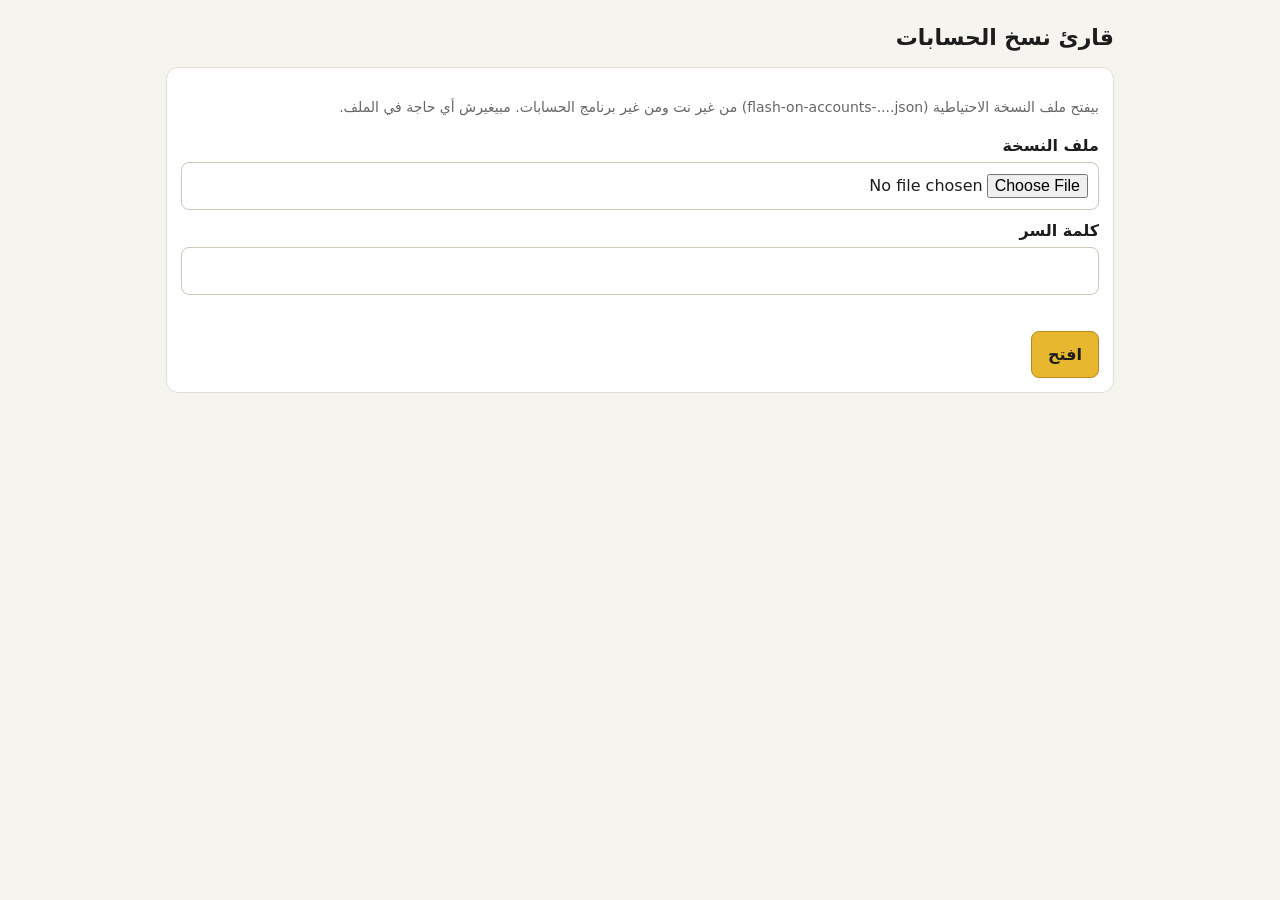
<file: reader.html>
<!doctype html>
<html lang="ar" dir="rtl">
<head>
<meta charset="utf-8">
<meta name="viewport" content="width=device-width,initial-scale=1">
<meta name="color-scheme" content="light">
<title>قارئ نسخ الحسابات</title>
<!-- قارئ النسخ: ملف واحد لوحده (من غير أي ملف تاني ولا نت) بيفتح ملف النسخة الاحتياطية بتاع الحسابات بكلمة السر ويعرضه ويطلّعه إكسيل.
     بيتحفظ على فلاشة جنب النسخ، فلازم يفضل شغال لوحده لسنين: متربطوش بأي ملف تاني، ومتخليهوش يكتب أو يقرا أي حاجة محفوظة في المتصفح.
     طريقة فك التشفير لازم تفضل زي الحسابات بالظبط (PBKDF2-SHA256 250000 مرة ← AES-GCM 256). اختبار "قارئ النسخ" بيقارن أرقامه بالحسابات. -->
<style>
*{box-sizing:border-box}
body{margin:0;background:#f6f4ef;color:#1d1d1d;font:16px/1.6 system-ui,"Segoe UI",Tahoma,Arial,sans-serif}
main{max-width:980px;margin:0 auto;padding:16px}
h1{font-size:22px;margin:4px 0 12px}
h2{font-size:18px;margin:22px 0 8px}
.card{background:#fff;border:1px solid #e3ded3;border-radius:12px;padding:14px;margin-bottom:12px}
label{display:block;font-weight:600;margin:8px 0 4px}
input[type=password],input[type=file]{width:100%;font:inherit;padding:10px;border:1px solid #cfc8b8;border-radius:8px;background:#fff}
button{font:inherit;font-weight:700;padding:10px 16px;border-radius:8px;border:1px solid #b88a1e;background:#e8b730;color:#1d1d1d;cursor:pointer;margin:10px 0 0 6px}
button.ln{background:#fff}
.err{color:#b3261e;font-weight:600;min-height:1.6em}
.hint{color:#666;font-size:14px}
table{width:100%;border-collapse:collapse;background:#fff}
th,td{padding:7px 8px;border-bottom:1px solid #ece7dc;text-align:right;vertical-align:top}
th{background:#f0ebe0;font-size:14px}
td.n,th.n{text-align:left;direction:ltr;white-space:nowrap;font-variant-numeric:tabular-nums}
tr.p{cursor:pointer}tr.p:hover{background:#fbf6e8}
tr.tot td{font-weight:700;background:#faf7f0}
.neg{color:#b3261e}
.del{color:#999;text-decoration:line-through}
.top{display:flex;flex-wrap:wrap;align-items:center;gap:6px}
.top h1{margin-inline-end:auto}
@media print{button,.noprint{display:none!important}body{background:#fff}}
</style>
</head>
<body>
<main>
  <div class="top"><h1>قارئ نسخ الحسابات</h1><button class="ln noprint" id="again" type="button" hidden>افتح ملف تاني</button></div>
  <section class="card" id="open">
    <p class="hint">بيفتح ملف النسخة الاحتياطية (flash-on-accounts-....json) من غير نت ومن غير برنامج الحسابات. مبيغيرش أي حاجة في الملف.</p>
    <label for="file">ملف النسخة</label>
    <input type="file" id="file" accept=".json,application/json">
    <label for="pass">كلمة السر</label>
    <input type="password" id="pass" autocomplete="off">
    <div class="err" id="err"></div>
    <button id="go" type="button">افتح</button>
  </section>
  <section id="out" hidden></section>
</main>
<script>
'use strict';
const SECS = {mkt: 'عملاء السوق', site: 'عملاء المواقع', sup: 'الموردين'};
const TXT = {inc: 'إيراد', exp: 'مصروف', tr: 'تحويل'};
const $ = s => document.querySelector(s);
const esc = s => String(s ?? '').replace(/[&<>"']/g, c => ({'&': '&amp;', '<': '&lt;', '>': '&gt;', '"': '&quot;', "'": '&#39;'}[c]));
const unb64 = s => Uint8Array.from(atob(s), c => c.charCodeAt(0));
const money = q => (q < 0 ? '-' : '') + (Math.abs(q) / 100).toLocaleString('en-US', {minimumFractionDigits: Math.abs(q) % 100 ? 2 : 0, maximumFractionDigits: 2});
const noRef = t => String(t || '').replace(/ رقم \d+/g, '');
let D = null, meta = null;

async function unlock(box, pass) {
  const base = await crypto.subtle.importKey('raw', new TextEncoder().encode(pass), 'PBKDF2', false, ['deriveKey']);
  const key = await crypto.subtle.deriveKey({name: 'PBKDF2', salt: unb64(box.salt), iterations: 250000, hash: 'SHA-256'}, base, {name: 'AES-GCM', length: 256}, false, ['decrypt']);
  const pt = await crypto.subtle.decrypt({name: 'AES-GCM', iv: unb64(box.iv)}, key, unb64(box.ct));
  return JSON.parse(new TextDecoder().decode(pt));
}

/* نفس حسبة الحسابات: رصيد الحساب = مدين − دائن للحركات الشغالة، ورصيد أول المدة أول سطر */
const live = a => (D[a] || []).filter(r => !r.del);
const entCmp = (a, b) => (b.kind === 'open') - (a.kind === 'open') || (a.date < b.date ? -1 : a.date > b.date ? 1 : (a.at || 0) - (b.at || 0) || (a.id < b.id ? -1 : 1));
const parties = () => live('parties');
const entriesOf = pid => live('entries').filter(e => e.party === pid).sort(entCmp);
const balOf = pid => entriesOf(pid).reduce((b, e) => b + (e.dr || 0) - (e.cr || 0), 0);
const vName = id => ((D.vaults || []).find(v => v.id === id) || {name: '؟'}).name;
const cName = id => ((D.cats || []).find(c => c.id === id) || {name: 'بدون بند'}).name;
const isPay = e => e.kind === 'pay' || e.kind === 'ppay';
/* حركات خزنة واحدة (زي vaultBal في الحسابات): الافتتاحي + إيراد − مصروف ± تحويل ± الدفعات اللي عليها */
function vaultRows(vid) {
  const v = (D.vaults || []).find(x => x.id === vid) || {}, rows = [];
  for (const t of live('txs')) {
    if (t.nv) continue;
    let a = 0;
    if (t.type === 'inc' && t.vault === vid) a = t.amt;
    else if (t.type === 'exp' && t.vault === vid) a = -t.amt;
    else if (t.type === 'tr') a = (t.to === vid ? t.amt : 0) - (t.vault === vid ? t.amt : 0);
    if (a) rows.push({date: t.date, what: t.type === 'tr' ? vName(t.vault) + ' ← ' + vName(t.to) : TXT[t.type] + ': ' + cName(t.cat), note: t.note || '', a});
  }
  const P = new Map((D.parties || []).map(p => [p.id, p]));
  for (const e of live('entries')) {
    if (!isPay(e) || e.vault !== vid) continue;
    const d = e.chk && e.chk.st === 'c' && e.chk.cdate ? e.chk.cdate : e.date;
    rows.push({date: d, what: (e.kind === 'pay' ? 'استلمت من ' : 'دفعت لـ ') + ((P.get(e.party) || {}).name || '؟'), note: noRef(e.desc), a: e.kind === 'pay' ? e.amt : -e.amt});
  }
  rows.sort((x, y) => x.date < y.date ? -1 : x.date > y.date ? 1 : 0);
  return {open: v.open || 0, rows};
}
const vaultBal = vid => { const r = vaultRows(vid); return r.rows.reduce((b, x) => b + x.a, r.open); };

function home() {
  window.scrollTo(0, 0);
  const bal = new Map(parties().map(p => [p.id, balOf(p.id)]));
  let h = `<div class="card"><b>النسخة بتاريخ ${esc((meta.exportedAt || '').slice(0, 10))}</b> — ${parties().length} حساب، ${live('entries').length} حركة.
    <div class="noprint"><button id="xAcc" type="button">نزّل كل الحسابات إكسيل</button><button class="ln" id="xVlt" type="button">نزّل الخزن إكسيل</button><button class="ln" type="button" onclick="print()">اطبع</button></div>
    <p class="hint">الموجب = ليك عنده، والسالب = ليه عندك. دوس على أي حساب تشوف كشفه.</p></div>`;
  for (const [sec, name] of Object.entries(SECS)) {
    const ps = parties().filter(p => p.sec === sec).sort((a, b) => a.name.localeCompare(b.name, 'ar'));
    if (!ps.length) continue;
    const tot = ps.filter(p => !p.noTot).reduce((s, p) => s + bal.get(p.id), 0);
    h += `<h2>${name} (${ps.length})</h2><table><tr><th>الحساب</th><th class="n">الرصيد</th></tr>` +
      ps.map(p => `<tr class="p" data-id="${esc(p.id)}"><td>${esc(p.name)}${p.noTot ? ' <span class="hint">(خارج الإجمالي)</span>' : ''}</td><td class="n ${bal.get(p.id) < 0 ? 'neg' : ''}">${money(bal.get(p.id))}</td></tr>`).join('') +
      `<tr class="tot"><td>الإجمالي</td><td class="n">${money(tot)}</td></tr></table>`;
  }
  const vs = live('vaults');
  if (vs.length) h += `<h2>الخزن</h2><table><tr><th>الخزنة</th><th class="n">الرصيد</th></tr>` + vs.map(v => `<tr class="p" data-v="${esc(v.id)}"><td>${esc(v.name)}</td><td class="n">${money(vaultBal(v.id))}</td></tr>`).join('') + '</table>';
  $('#out').innerHTML = h;
  $('#out').querySelectorAll('tr[data-id]').forEach(tr => tr.onclick = () => party(tr.dataset.id));
  $('#out').querySelectorAll('tr[data-v]').forEach(tr => tr.onclick = () => vault(tr.dataset.v));
  $('#xAcc').onclick = csvAccounts; $('#xVlt').onclick = csvVaults;
}
function back() { return `<button class="ln noprint" id="bk" type="button">رجوع</button><button class="ln noprint" type="button" onclick="print()">اطبع</button>`; }
function party(pid) {
  window.scrollTo(0, 0);
  const p = parties().find(x => x.id === pid); let b = 0;
  $('#out').innerHTML = `${back()}<h2>${esc(p.name)} — ${SECS[p.sec] || ''}</h2><table><tr><th>التاريخ</th><th>البيان</th><th class="n">مدين</th><th class="n">دائن</th><th class="n">الرصيد</th></tr>` +
    entriesOf(pid).map(e => { b += (e.dr || 0) - (e.cr || 0); return `<tr><td class="n">${esc(e.date)}</td><td>${esc(noRef(e.desc))}</td><td class="n">${e.dr ? money(e.dr) : ''}</td><td class="n">${e.cr ? money(e.cr) : ''}</td><td class="n ${b < 0 ? 'neg' : ''}">${money(b)}</td></tr>`; }).join('') +
    `<tr class="tot"><td colspan="4">الرصيد</td><td class="n">${money(b)}</td></tr></table>`;
  $('#bk').onclick = home;
}
function vault(vid) {
  window.scrollTo(0, 0);
  const r = vaultRows(vid); let b = r.open;
  $('#out').innerHTML = `${back()}<h2>خزنة ${esc(vName(vid))}</h2><table><tr><th>التاريخ</th><th>الحركة</th><th>البيان</th><th class="n">المبلغ</th><th class="n">الرصيد</th></tr>` +
    `<tr><td></td><td>رصيد افتتاحي</td><td></td><td></td><td class="n">${money(b)}</td></tr>` +
    r.rows.map(x => { b += x.a; return `<tr><td class="n">${esc(x.date)}</td><td>${esc(x.what)}</td><td>${esc(x.note)}</td><td class="n ${x.a < 0 ? 'neg' : ''}">${money(x.a)}</td><td class="n">${money(b)}</td></tr>`; }).join('') + '</table>';
  $('#bk').onclick = home;
}

/* إكسيل: ملف CSV بيتفتح في إكسيل بالعربي (BOM)، والمبالغ بالجنيه */
const cell = v => { const s = String(v ?? ''); const t = /^[=+\-@]/.test(s) && isNaN(+s) ? "'" + s : s; return /[",\n\r]/.test(t) ? '"' + t.replace(/"/g, '""') + '"' : t; };
function saveCsv(name, rows) {
  const blob = new Blob(['﻿' + rows.map(r => r.map(cell).join(',')).join('\r\n')], {type: 'text/csv;charset=utf-8'});
  const a = document.createElement('a'); a.href = URL.createObjectURL(blob); a.download = name; document.body.appendChild(a); a.click(); a.remove();
  setTimeout(() => URL.revokeObjectURL(a.href), 4000);
}
const day = () => (meta.exportedAt || '').slice(0, 10);
function csvAccounts() {
  const rows = [['القسم', 'الحساب', 'التاريخ', 'البيان', 'مدين', 'دائن', 'الرصيد']];
  for (const p of parties().sort((a, b) => (a.sec + a.name).localeCompare(b.sec + b.name, 'ar'))) {
    let b = 0;
    for (const e of entriesOf(p.id)) { b += (e.dr || 0) - (e.cr || 0); rows.push([SECS[p.sec] || '', p.name, e.date, noRef(e.desc), (e.dr || 0) / 100, (e.cr || 0) / 100, b / 100]); }
  }
  saveCsv(`الحسابات-${day()}.csv`, rows);
}
function csvVaults() {
  const rows = [['الخزنة', 'التاريخ', 'الحركة', 'البيان', 'المبلغ', 'الرصيد']];
  for (const v of live('vaults')) {
    const r = vaultRows(v.id); let b = r.open;
    rows.push([v.name, '', 'رصيد افتتاحي', '', '', b / 100]);
    for (const x of r.rows) { b += x.a; rows.push([v.name, x.date, x.what, x.note, x.a / 100, b / 100]); }
  }
  saveCsv(`الخزن-${day()}.csv`, rows);
}

$('#go').onclick = async () => {
  const f = $('#file').files[0], pass = $('#pass').value;
  $('#err').textContent = '';
  if (!f) return $('#err').textContent = 'اختار ملف النسخة الأول';
  let box;
  try { box = JSON.parse(await f.text()); if (box.app !== 'flash-on-accounts-backup' || !box.ct) throw 0; } catch (e) { return $('#err').textContent = 'الملف ده مش نسخة احتياطية بتاعة الحسابات'; }
  if (!pass) return $('#err').textContent = 'اكتب كلمة السر';
  $('#go').disabled = true; $('#err').textContent = '⏳ بفتح…';
  try { D = await unlock(box, pass); meta = box; }
  catch (e) { $('#go').disabled = false; return $('#err').textContent = 'كلمة السر غلط'; }
  $('#go').disabled = false; $('#err').textContent = ''; $('#pass').value = '';
  $('#open').hidden = true; $('#out').hidden = false; $('#again').hidden = false;
  home();
};
$('#pass').onkeydown = e => { if (e.key === 'Enter') $('#go').click(); };
$('#again').onclick = () => { D = meta = null; $('#out').innerHTML = ''; $('#out').hidden = true; $('#again').hidden = true; $('#open').hidden = false; $('#file').value = ''; };
</script>
</body>
</html>
</file>
<file: fonts/fonts.css>
@font-face{font-family:'Cairo';font-style:normal;font-weight:400;font-display:swap;src:url(cairo-arabic-400-normal.woff2) format('woff2');unicode-range:U+0600-06FF,U+0750-077F,U+0870-088E,U+0890-0891,U+0898-08E1,U+08E3-08FF,U+200C-200E,U+2010-2011,U+204F,U+2E41,U+FB50-FDFF,U+FE70-FE74,U+FE76-FEFC}
@font-face{font-family:'Cairo';font-style:normal;font-weight:400;font-display:swap;src:url(cairo-latin-400-normal.woff2) format('woff2');unicode-range:U+0000-00FF,U+0131,U+0152-0153,U+02BB-02BC,U+02C6,U+02DA,U+02DC,U+0304,U+0308,U+0329,U+2000-206F,U+20AC,U+2122,U+2191,U+2193,U+2212,U+2215,U+FEFF,U+FFFD}
@font-face{font-family:'Cairo';font-style:normal;font-weight:600;font-display:swap;src:url(cairo-arabic-600-normal.woff2) format('woff2');unicode-range:U+0600-06FF,U+0750-077F,U+0870-088E,U+0890-0891,U+0898-08E1,U+08E3-08FF,U+200C-200E,U+2010-2011,U+204F,U+2E41,U+FB50-FDFF,U+FE70-FE74,U+FE76-FEFC}
@font-face{font-family:'Cairo';font-style:normal;font-weight:600;font-display:swap;src:url(cairo-latin-600-normal.woff2) format('woff2');unicode-range:U+0000-00FF,U+0131,U+0152-0153,U+02BB-02BC,U+02C6,U+02DA,U+02DC,U+0304,U+0308,U+0329,U+2000-206F,U+20AC,U+2122,U+2191,U+2193,U+2212,U+2215,U+FEFF,U+FFFD}
@font-face{font-family:'Cairo';font-style:normal;font-weight:700;font-display:swap;src:url(cairo-arabic-700-normal.woff2) format('woff2');unicode-range:U+0600-06FF,U+0750-077F,U+0870-088E,U+0890-0891,U+0898-08E1,U+08E3-08FF,U+200C-200E,U+2010-2011,U+204F,U+2E41,U+FB50-FDFF,U+FE70-FE74,U+FE76-FEFC}
@font-face{font-family:'Cairo';font-style:normal;font-weight:700;font-display:swap;src:url(cairo-latin-700-normal.woff2) format('woff2');unicode-range:U+0000-00FF,U+0131,U+0152-0153,U+02BB-02BC,U+02C6,U+02DA,U+02DC,U+0304,U+0308,U+0329,U+2000-206F,U+20AC,U+2122,U+2191,U+2193,U+2212,U+2215,U+FEFF,U+FFFD}
@font-face{font-family:'Cairo';font-style:normal;font-weight:800;font-display:swap;src:url(cairo-arabic-800-normal.woff2) format('woff2');unicode-range:U+0600-06FF,U+0750-077F,U+0870-088E,U+0890-0891,U+0898-08E1,U+08E3-08FF,U+200C-200E,U+2010-2011,U+204F,U+2E41,U+FB50-FDFF,U+FE70-FE74,U+FE76-FEFC}
@font-face{font-family:'Cairo';font-style:normal;font-weight:800;font-display:swap;src:url(cairo-latin-800-normal.woff2) format('woff2');unicode-range:U+0000-00FF,U+0131,U+0152-0153,U+02BB-02BC,U+02C6,U+02DA,U+02DC,U+0304,U+0308,U+0329,U+2000-206F,U+20AC,U+2122,U+2191,U+2193,U+2212,U+2215,U+FEFF,U+FFFD}
</file>
<file: lib/ui.css>
/* ============ نظام الشكل الموحد: الحسابات وتطبيق الشريك والدفتر ============
   الألوان: 4 ألوان ليها معنى + لون النص الأساسي والرمادي، والباقي درجات فاتحة منهم وخلفيات محايدة.
     أخضر = فلوس دخلت، أحمر = فلوس طلعت، أزرق = تحويل / راحت لمصطفى، دهبي = فلاش أون (والفواتير واللي مستني).
   الخط: 5 أحجام بس (--f1 لحد --f5)، وبيكبروا مع بعض على الشاشات الكبيرة.
   أي صفحة بتستخدم المتغيرات دي بس، ومتكتبش لون أو حجم خط بالرقم. */
:root{
  --ink:#1C1A15;      /* النص */
  --sub:#6B6557;      /* النص التاني (رمادي) */
  --gold:#D9AE57;     /* فلاش أون */
  --gold-d:#8C6A1D;   /* دهبي للكلام */
  --green:#17803D;    /* دخل */
  --red:#C2352A;      /* طلع */
  --tr:#2463A6;       /* تحويل، وكمان لون مصطفى */
  --ah:#2C8580;       /* لون أحمد (بطلبه 26/10/2026: مصطفى أزرق وأحمد تركواز في كل شاشة فيها "مع مين") */
  --hs:#A4561B;       /* لون حسن (عهدة المصنع، 29/10/2026) */
  --gold-l:#FAF3E1;--green-l:#E7F4EB;--red-l:#FCEBE9;--tr-l:#E8EFF8;--ah-l:#E6F3F2;--hs-l:#FBEEE3;
  --bg:#F4F3EF;--card:#FFFFFF;--line:#E5E1D6;--row:#F2EFE7;--field:#D6CFBD;
  --bar:#15130F;      /* الشريط الغامق فوق وتحت */
  --shadow:0 1px 2px #1b150a0d;
  --shadow2:0 1px 2px #1b150a0a,0 6px 18px #1b150a0f;   /* الكروت الكبيرة */
  --f1:13px;--f2:15px;--f3:17px;--f4:22px;--f5:32px;
}
html[data-theme=dark]{
  --ink:#EEEADF;--sub:#A8A290;--gold:#DDB765;--gold-d:#E2C27A;--green:#4FC777;--red:#FF7F75;--tr:#7FB5E3;--ah:#6CC4BC;--hs:#E9A066;
  --gold-l:#2A2313;--green-l:#15291B;--red-l:#3A1D1A;--tr-l:#1A2836;--ah-l:#16302E;--hs-l:#33241A;
  --bg:#12110E;--card:#1D1C17;--line:#36332B;--row:#25231D;--field:#4A463A;
  --bar:#0D0C0A;--shadow:0 1px 2px #0009;--shadow2:0 1px 2px #0009;
}
/* اللاب: نفس الخمس أحجام بقيم أصغر، وبتكبر مع الشباك (مش زوم) */
@media (min-width:1000px){:root{--f1:12.5px;--f2:14px;--f3:15.5px;--f4:22px;--f5:28px}}
@media (min-width:1440px){:root{--f1:13px;--f2:15px;--f3:16.5px;--f4:22px;--f5:32px}}
@media (min-width:1800px){:root{--f1:14px;--f2:16px;--f3:18px;--f4:24px;--f5:36px}}
/* الأرقام: تقيلة وثابتة العرض علشان تتراص تحت بعض */
.money,.num{font-variant-numeric:tabular-nums lining-nums;font-feature-settings:"tnum" 1,"lnum" 1}
/* الكروت: ظل خفيف بدل الخط اللي حواليها في الفاتح (الليلي بيفضل بالخط). ورقة الـ PDF مبتتلمسش */
:is(.card,.panel,.list,.ldgw):not(#render *){box-shadow:var(--shadow2)}
html:not([data-theme=dark]) :is(.card,.panel,.list,.ldgw):not(#render *){border-color:transparent}
/* ============ شاشة الخزنة (الحسابات والدفتر بنفس الشكل): سؤالين بس، "معايا كام؟" و"دخل وطلع كام؟" ============
   .kb كارت الأرصدة: "خزني" مقفول بالرقم وبيتفتح على كل خزنة (.kv)، خزنة السوق بالأزرق (.kbk)، والإجمالي غامق (.kbt).
   .kst كارت الحركة: مربعين كبار دخل/طلع (.kio)، وتحتهم الأنواع (.kty) بنقطة خضرا/حمرا، والدوس بيفتح نافذة الحركات (.ksheet). الخط كبير ومريح */
.kb,.kst{background:var(--card);border:1px solid var(--line);border-radius:18px;box-shadow:var(--shadow2);overflow:hidden;margin-bottom:14px}
:is(.kb,.kst,.ksheet,.ksum) .n{font-weight:800;direction:ltr;unicode-bidi:isolate;white-space:nowrap;font-variant-numeric:tabular-nums lining-nums;font-feature-settings:"tnum" 1,"lnum" 1}
:is(.kb,.kst,.ksheet) small{display:block;font-size:var(--f2);color:var(--sub);font-weight:600;line-height:1.5}
.kbm,.kbk,.kbt,.kty,.kit,.ksh2{display:flex;justify-content:space-between;align-items:center;gap:10px}
.kbm{padding:14px 18px;cursor:pointer;user-select:none;-webkit-tap-highlight-color:transparent}
.kbm>span{font-weight:800;font-size:var(--f4)}
.kbm>.n{font-size:var(--f5);color:var(--ink)}
.kch{font-style:normal;display:inline-block;color:var(--sub);font-size:var(--f2);transition:transform .2s}
.kbm.on .kch{transform:rotate(180deg)}
.kvs{display:grid;grid-template-columns:repeat(auto-fill,minmax(108px,1fr));gap:8px;padding:0 18px 14px}
.kvs[hidden]{display:none}
.kv{border:1.5px solid var(--line);border-radius:12px;padding:8px 12px;cursor:pointer;background:var(--card);min-width:0}
.kv span{display:block;font-size:var(--f2);font-weight:800;color:var(--sub);overflow:hidden;text-overflow:ellipsis;white-space:nowrap}
.kv .n{display:block;font-size:var(--f4);text-align:right;color:var(--ink)}
.kv.on{border-color:var(--gold);background:var(--gold-l);box-shadow:0 0 0 1px var(--gold)}
.kv.neg{border-color:var(--red)}.kv.neg .n{color:var(--red)}
.kfix{display:block;margin-top:2px;font-size:var(--f2);font-weight:800;color:var(--red);cursor:pointer}
.kshut{display:block;margin-top:2px;font-size:var(--f2);font-weight:800;color:var(--gold-d);cursor:pointer}
.kbk{padding:14px 18px;background:var(--tr-l);border-top:1px solid var(--line)}
.kbk>span{font-weight:800;font-size:var(--f3);color:var(--tr)}
.kbk>.n{font-size:var(--f4);color:var(--tr)}
.kit .n.in{color:var(--green)}.kit .n.out{color:var(--red)}
.kbt{padding:14px 18px;background:var(--bar);border-top:2px solid var(--gold)}
.kbt>span{font-weight:800;font-size:var(--f3);color:var(--gold)}
.kbt>span small{color:var(--gold);opacity:.75}
.kbt>.n{font-size:var(--f4);color:var(--gold)}
.ktools{display:grid;grid-template-columns:repeat(4,1fr);gap:8px;margin-bottom:14px}
.ktools .btn{display:flex;align-items:center;justify-content:center;flex-direction:column;gap:2px;min-height:58px;padding:6px 4px;font-size:var(--f2);font-weight:800;border-radius:12px;width:auto;margin:0}
.ktools .btn i-c{font-size:var(--f4)}
.kss{display:grid;gap:14px;margin-bottom:14px}.kss .kst{margin:0}
.kst{border-top:6px solid var(--gold);scroll-margin-top:calc(var(--hh,64px) + 70px)}
.kst.mk{border-top-color:var(--tr)}
.ksh{display:flex;justify-content:space-between;align-items:center;gap:8px;padding:14px 18px 10px;font-weight:800;font-size:var(--f4)}
.ksh small{display:inline;white-space:nowrap}
.kst.mk .ksh>span{color:var(--tr)}
.kclr{display:inline-block;vertical-align:middle;font-size:var(--f2);font-weight:800;color:var(--gold-d);border:1px solid var(--gold);background:var(--gold-l);border-radius:8px;padding:0 8px;cursor:pointer;white-space:nowrap}
.kio{display:grid;grid-template-columns:1fr 1fr;gap:10px;padding:0 14px 14px}
.kio>div{border-radius:14px;padding:10px 14px;min-width:0}
.kio span{display:block;font-weight:800;font-size:var(--f3)}
.kio .n{display:block;font-size:var(--f5);line-height:1.25;text-align:right}
.kin{background:var(--green-l)}.kin span,.kin .n{color:var(--green)}
.kout{background:var(--red-l)}.kout span,.kout .n{color:var(--red)}
.kty{min-height:56px;padding:6px 18px;border-top:1px solid var(--line);cursor:pointer;user-select:none;-webkit-tap-highlight-color:transparent}
.kty .l{display:flex;align-items:center;gap:10px;font-weight:800;font-size:var(--f3);min-width:0}
.kty .l em{font-style:normal;color:var(--sub);font-weight:600;font-size:var(--f2)}
.kdot{width:10px;height:10px;border-radius:50%;flex:none;background:var(--green)}
.kty.ktout .kdot{background:var(--red)}
.kty .r{display:flex;align-items:center;gap:10px}
.kty .n{font-size:var(--f4);color:var(--ink)}
.kgo{font-style:normal;color:var(--sub);font-size:var(--f4);font-weight:400}
.kno{padding:14px 18px;border-top:1px solid var(--line);color:var(--sub);font-size:var(--f3);font-weight:700}
.ksh2{padding:4px 2px 12px;border-bottom:1px solid var(--line)}
/* عنوان النافذة ثابت فوق وانت نازل، وفيه زرار رجوع صغير */
.ksheet .ksh2{position:sticky;top:-14px;z-index:5;background:var(--card);margin:-14px -14px 0;padding:14px 14px 10px}
.kback{flex:none;width:34px;height:34px;border:1px solid var(--line);border-radius:10px;background:var(--row);color:var(--ink);font:inherit;font-weight:800;font-size:var(--f4);line-height:1;cursor:pointer;padding:0}
.ksh2>span{flex:1;min-width:0}
#kitsL>.btn{margin:10px 0}
.ksh2>span{font-weight:800;font-size:var(--f4)}
.ksh2>.n{font-size:var(--f5)}
.ksheet.ksh-in .ksh2>span,.ksheet.ksh-in .ksh2>.n{color:var(--green)}
.ksheet.ksh-out .ksh2>span,.ksheet.ksh-out .ksh2>.n{color:var(--red)}
.ksheet .btn{margin-top:14px;width:100%}
.kit{padding:12px 2px;border-bottom:1px solid var(--line);cursor:pointer;content-visibility:auto;contain-intrinsic-size:auto 64px}
.kit>div{min-width:0}
.kit>div>b{display:block;font-size:var(--f3)}
.kit .n{font-size:var(--f4);color:var(--ink)}
:is(.kb,.kst,.ksheet) .n.neg{color:var(--red)}
/* الملخص (داخل/خارج/الصافي للخزنة والسوق) وإجمالي الكارت في عنوانه: على الموبايل بس */
.ksum{display:none}
@media (max-width:999.98px){
  .kb{border-radius:14px;margin-bottom:8px}
  .kb small,.kb i-c{display:none}
  .kbm{padding:10px 14px}.kbm>span{font-size:var(--f2)}.kbm>.n{font-size:var(--f4)}
  .kb.two{display:grid;grid-template-columns:1.15fr 1fr 1.15fr}
  .kb.two .kbme{display:contents}
  .kb.two :is(.kbm,.kbk,.kbt){grid-row:1;flex-direction:column;align-items:flex-start;justify-content:center;gap:0;padding:8px 10px;border-top:0;min-width:0}
  .kb.two .kbt{border-inline-start:2px solid var(--gold)}
  .kb.two :is(.kbm,.kbk,.kbt)>span{font-size:var(--f1)}
  .kb.two .kbm>span{color:var(--sub)}
  .kb.two :is(.kbm,.kbk,.kbt)>.n{font-size:var(--f3)}
  .kb.two .kvs{grid-column:1/-1;grid-row:2;padding:10px;border-top:1px solid var(--line)}
  .kvs{gap:6px;padding:0 10px 10px}
  .kv{padding:6px 10px;border-radius:10px}.kv span{font-size:var(--f1)}.kv .n{font-size:var(--f3)}
  /* أدوات الخزنة ورا زرار ⋯ في عمود رفيع جنب الأرصدة (بطلبه 15/10/2026) */
  .kb{display:grid;grid-template-columns:1fr 44px}
  .kb.two{grid-template-columns:1.15fr 1fr 1.15fr 40px}
  .kb .kbme{grid-column:1;grid-row:1;min-width:0}
  .kb .ktools{display:flex;grid-column:-2;grid-row:1;margin:0;border-inline-start:1px solid var(--line);background:var(--row)}
  .kb.two .ktools{grid-column:4}
  .kb .ktools .btn:not(.kmore){display:none}
  #p-cash .kb .ktools .kmore{flex:1;width:auto;min-height:0;margin:0;padding:0;border:0;border-radius:0;background:none;box-shadow:none;color:var(--ink);font-size:var(--f4);font-weight:800;line-height:1}
  /* الجدول الصغير (داخل/خارج/الصافي) اتشال من "بالنوع" بطلبه 15/10/2026 (داخل وخارج بقوا سطر فوق كل كارت .kio)، وفاضل في "بالتاريخ" بس لأنه المكان الوحيد اللي فيه إجمالي الفترة */
  .ksum{display:block;background:var(--card);overflow:hidden}
  .ksum table{width:100%;border-collapse:collapse}
  .ksum th{font-size:var(--f1);color:var(--sub);font-weight:700;padding:6px 12px 2px;text-align:start}
  .ksum th:not(:first-child){text-align:left;width:32%}
  .ksum th.mk{color:var(--tr)}
  .ksum td{padding:4px 12px;font-weight:800;font-size:var(--f2);color:var(--ink)}
  .ksum td.n{text-align:left;width:32%}
  .ksum tr.in td{color:var(--green)}
  .ksum tr.out td{color:var(--red)}
  .ksum tr.net td{border-top:1px solid var(--line);padding:7px 12px 8px}
  .kss{gap:8px;margin-bottom:8px}
  .kst{border-radius:14px;border-top-width:3px}
  .kst .ksh{padding:7px 12px;font-size:var(--f2);background:var(--row)}
  .kst.mk .ksh{background:var(--tr-l)}
  .kst .ksh>small{display:none}
  .kst .kio{gap:8px;padding:8px 12px}
  .kst .kio>div{display:flex;justify-content:space-between;align-items:center;gap:6px;border-radius:10px;padding:6px 10px}
  .kst .kio span{font-size:var(--f1)}
  .kst .kio .n{font-size:var(--f3);line-height:1.3}
  .kty{min-height:42px;padding:4px 12px}
  .kty .l{gap:8px;font-size:var(--f2)}.kty .l em{font-size:var(--f1)}
  .kty .n{font-size:var(--f2)}.kty.ktin .n{color:var(--green)}.kty.ktout .n{color:var(--red)}
  .kdot{width:8px;height:8px}.kgo{font-size:var(--f3)}
  .kno{padding:10px 12px;font-size:var(--f2)}
}
@media (min-width:1000px){
  .kb.two{display:grid;grid-template-columns:2fr 1fr 1fr}
  .kb.two .kbk,.kb.two .kbt{flex-direction:column;align-items:flex-start;justify-content:center;border-top:0}
  .kb.two .kbk{border-inline-start:1px solid var(--line)}
  .kb.two .kbt{border-inline-start:2px solid var(--gold)}
  .kss.two{grid-template-columns:1fr 1fr;align-items:start}
  .ktools{display:flex;justify-content:flex-start}
  .ktools .btn.mob,.ktools .kmore{display:none}
  .ktools .btn{flex-direction:row;min-height:40px;padding:4px 16px;gap:6px}
  .ktools .btn i-c{font-size:var(--f3)}
  .kb.two .ktools{grid-column:1/-1}
  .kb .ktools{gap:0;margin:0;border-top:1px solid var(--line);background:var(--row)}
  .kb .ktools .btn{border:0;border-radius:0;background:none;box-shadow:none;min-height:44px;padding:4px 22px;color:var(--sub)}
  .kb .ktools .btn+.btn{border-inline-start:1px solid var(--line)}
  .kb .ktools .btn:hover{color:var(--ink);background:var(--card)}
}
/* شريط أدوات رفيع: الحاجات اللي مش بتستخدمها كتير (زي الخزنة): صف واحد صغير لازق، من غير زراير كبيرة */
.tstrip{display:flex;background:var(--row);border:1px solid var(--line);border-radius:12px;overflow:hidden;margin-bottom:10px}
.tstrip .btn.line{flex:1 1 0;width:auto;min-height:36px;border:0;border-radius:0;background:none;box-shadow:none;color:var(--sub);font-size:var(--f1);padding:2px 6px;white-space:nowrap;margin:0}
.tstrip .btn.line+.btn.line{border-inline-start:1px solid var(--line)}

/* ============ دفتر الخزنة بالتاريخ (جوه الخزنة، تبويب "بالتاريخ"): يوم ورا يوم، الأقدم فوق. كل الكلاسات .ld* ============ */
#cView{margin:0 0 10px}
.ldg,.ldsum{background:var(--card);border:1px solid var(--line);border-radius:18px;box-shadow:var(--shadow2);overflow:hidden;margin-bottom:14px}
.ldg{border-top:6px solid var(--gold)}
.ldtt{padding:12px 18px 8px;font-weight:800;font-size:var(--f4)}
.ldg>.seg{margin:0 14px 10px}
.ldd{border-top:1px solid var(--line);scroll-margin-top:calc(var(--hh,64px) + 12px)}
.ldh{display:flex;justify-content:space-between;align-items:center;gap:10px;padding:8px 14px;background:var(--row)}
.ldw{display:flex;flex-direction:column;align-items:flex-start;gap:4px;min-width:0}
.ldw>b{font-size:var(--f3)}
.ldw small.ldbal{font-size:var(--f1);font-weight:600;color:var(--sub)}.ldw small.ldbal b{font-weight:800;color:var(--ink);direction:ltr;unicode-bidi:isolate}.ldw small.ldbal b.neg{color:var(--red)}
.kvrow{display:flex;gap:8px;align-items:stretch}.kvrow>.seg{flex:1;min-width:0}
.ksrch{flex:0 0 auto;width:48px;margin-bottom:10px;border:1.5px solid var(--line);border-radius:12px;background:var(--card);color:var(--ink);font-size:var(--f3);cursor:pointer}
.csr{margin-top:10px;max-height:60vh;overflow-y:auto}.csn{font-size:var(--f1);color:var(--sub);font-weight:700;margin:2px 2px 6px}.csn .n{color:var(--ink);direction:ltr;unicode-bidi:isolate}.csn .n.neg{color:var(--red)}
.ldt .n,.ldr>.n,.ldsum .n{display:block;font-weight:800;direction:ltr;unicode-bidi:isolate;white-space:nowrap;text-align:left;font-variant-numeric:tabular-nums lining-nums;font-feature-settings:"tnum" 1,"lnum" 1}
.ldt .n{font-size:var(--f3)}
.ldr>.n{font-size:var(--f4)}
.n.in{color:var(--green)}.n.out{color:var(--red)}
.ldr{display:flex;justify-content:space-between;align-items:center;gap:10px;padding:10px 14px;border-top:1px solid var(--line);cursor:pointer}
.ldsep{height:3px;background:var(--line)}
.ldm{min-width:0}
.ldm>b{display:block;font-size:var(--f3)}
.ldm small{display:block;font-size:var(--f2);color:var(--sub);font-weight:600;line-height:1.5}
.ldpdf{padding:14px}.ldpdf .btn{width:100%}
.ldsum .kio{padding:14px 14px 10px}
.ldsb{display:block;width:100%;border:0;border-top:1px solid var(--line);background:var(--row);color:var(--sub);font:inherit;font-weight:800;font-size:var(--f2);padding:8px;cursor:pointer}
.ldsb.on .kch{display:inline-block;transform:rotate(180deg)}
@media (max-width:999.98px){.ldsum .kio{display:none}.ldsum{border-radius:14px;margin-bottom:8px}.ldg{border-radius:14px;border-top-width:3px;margin-bottom:8px}.ldtt{font-size:var(--f3);padding:8px 12px 6px}}
/* دفتر الخزنة: سطر صغير تحت العنوان ("أحمد معاه دلوقتي") */
.ldtt small.ldnt{display:block;font-size:var(--f2);font-weight:600;color:var(--sub);margin-top:2px}
.ldtt small.ldnt .n{display:inline;font-weight:800;color:var(--ink);direction:ltr;unicode-bidi:isolate}
.ldpend{display:block;margin:0 14px 10px;padding:8px 12px;border-radius:12px;background:var(--gold-l);color:var(--gold-d);font-size:var(--f2);font-weight:800;text-decoration:none}
/* ============ الخزنة (بطلبه 18/10/2026): المصنع كله = معاك + مع أحمد. كل الكلاسات .kf* و.fb* ============
   .kf كارت أسود فوق (المصنع كله دلوقتي ومعاك ومع أحمد)، .fbd يوم في "بالتاريخ" (جدول البيان | وارد | منصرف زي الدفتر الورق)، .fbk كارت في "بالنوع" */
.kb.kf{background:var(--bar);border-color:var(--bar)}
.kf .kbme{padding:14px 16px;min-width:0}
.kfl{color:var(--gold);font-weight:700;font-size:var(--f2)}
.kf .kfn{display:block;color:var(--gold);font-size:var(--f5);line-height:1.3;text-align:left}
.kfc{display:flex;gap:8px;flex-wrap:wrap;margin-top:6px}
.kfc>span{display:inline-flex;align-items:center;gap:6px;border-radius:999px;padding:3px 12px;font-weight:800;font-size:var(--f2)}
.kfme{background:var(--tr-l);color:var(--tr)}.kfmk{background:var(--ah-l);color:var(--ah)}
/* حسن جنبهم في نفس السطر (للعلم، مش داخل في الرقم الكبير). الكارت ممنوع يطول: لو مكفوش الخط بيصغر (.sm من kfcFit) */
.kfhs{background:var(--hs-l);color:var(--hs);cursor:pointer;user-select:none;-webkit-tap-highlight-color:transparent}
.kfc:has(.kfhs){flex-wrap:nowrap;gap:6px}.kfc:has(.kfhs)>span{padding:3px 10px;white-space:nowrap}
.kfc.sm>span{font-size:var(--f1);padding:3px 8px}
/* عهدة حسن (lib/hsn.js): النوافذ نفس شكل نافذة الخزنة (.ksheet/.kit) بلون حسن، وكارت في الوارد */
.ksheet.ksh-hs .ksh2>span,.ksheet.ksh-hs .ksh2>.n{color:var(--hs)}
.hsh .n{font-weight:800;direction:ltr;unicode-bidi:isolate;white-space:nowrap;font-variant-numeric:tabular-nums lining-nums}
.hsio{display:grid;grid-template-columns:1fr 1fr;gap:8px;margin:10px 0}
.hsio>div{border-radius:12px;padding:8px 12px;min-width:0}.hsio span{display:block;font-weight:800;font-size:var(--f2)}
.hsio .n{display:block;font-size:var(--f4);text-align:right;font-weight:800;direction:ltr;unicode-bidi:isolate}
.hsw{border:1.5px solid var(--red);background:var(--red-l);color:var(--red);border-radius:12px;padding:8px 12px;margin:10px 0;font-size:var(--f2);font-weight:700}
.hsw b,.hsw span{display:block}
.hsh{display:flex;justify-content:space-between;align-items:center;gap:8px;padding:8px 2px 4px;margin-top:6px;font-weight:800;font-size:var(--f2);color:var(--sub);border-bottom:1px solid var(--line)}
.hsh .n{color:var(--ink)}
.kit small.hsg{color:var(--hs);font-weight:800}
.kit.hsq{cursor:default;align-items:flex-start}.kit.hsq>div{flex:1;min-width:0}
.hsin{display:grid;grid-template-columns:auto 1fr;gap:4px 8px;align-items:center;margin:8px 0 6px}
.hsin label{font-weight:700;font-size:var(--f2);color:var(--sub)}.hsin small{grid-column:1/-1}
.hsq .g2 .btn{margin:0}
.hsw2{margin:8px 0 6px;font-size:var(--f2);color:var(--ink);line-height:1.6}.hsw2 b{color:var(--hs)}
.kit.hsq{flex-wrap:wrap}.kit.hsq>.hsqx{flex:0 0 100%}
.hsbt{display:grid;gap:6px}.hsbt .btn{margin:0;width:100%}
.hsman{margin-top:8px;font-size:var(--f2);color:var(--sub)}.hsman summary{cursor:pointer}.hsman .btn{margin:0;width:100%}
.hsc{background:var(--card);border-radius:16px;box-shadow:var(--shadow2);border-top:6px solid var(--hs);padding:12px 14px;margin-bottom:12px}
.hsct{display:flex;justify-content:space-between;align-items:baseline;gap:8px}.hsct b{font-size:var(--f4);color:var(--hs)}.hsct small{font-size:var(--f1);color:var(--sub);font-weight:600}
.hsc .kit{cursor:default}.hsc .btn{width:100%;margin-top:10px}
.kfc>span .n{color:inherit}
.kfme.tap{cursor:pointer;user-select:none;-webkit-tap-highlight-color:transparent}.kfme .kch{color:inherit;font-size:var(--f1)}
.kf .kvs{padding:10px 0 0}
#p-cash .kb.kf .ktools .kmore{color:var(--gold)}
@media (max-width:999.98px){.kb.kf .ktools{background:none;border-inline-start:0}}
#p-cash>.ldpend{margin:0 0 10px}
.fbpdf{width:100%;margin:0 0 12px}
.fbd,.fbk{background:var(--card);border:1px solid var(--line);border-radius:16px;box-shadow:var(--shadow2);overflow:hidden;margin-bottom:12px}
.fbk{margin:0}
.fbd .n,.fbk .n,.kf .n,.fbe .n{font-weight:800;direction:ltr;unicode-bidi:isolate;white-space:nowrap;font-variant-numeric:tabular-nums lining-nums;font-feature-settings:"tnum" 1,"lnum" 1}
.fbh{display:flex;justify-content:space-between;align-items:center;gap:6px 8px;padding:9px 14px;background:var(--gold-l);flex-wrap:wrap}
.fbh .fbc{flex-basis:100%;justify-content:flex-end}
.fbh>b{font-size:var(--f3);font-weight:800}
.fbh>span{font-size:var(--f1);font-weight:700;color:var(--sub)}.fbh>span .n{color:var(--ink)}
table.fbt{width:100%;border-collapse:collapse}
.fbt th{font-size:var(--f1);font-weight:700;color:var(--sub);padding:5px 14px;text-align:start;border-bottom:1px solid var(--line)}
.fbt td{padding:8px 14px;border-top:1px solid var(--line);vertical-align:middle}
.fbt tr:first-child td{border-top:0}
.fbt :is(th,td).c{width:92px;padding-inline:4px 14px;text-align:left}
.fbt td>b{display:block;font-size:var(--f2);font-weight:800}
.fbt td>small{display:block;font-size:var(--f1);font-weight:600;color:var(--sub);line-height:1.5}
.fbt .n{font-size:var(--f2)}
.fbw{font-style:normal;font-weight:800;color:var(--ah)}.fbw.me{color:var(--tr)}
.fbg.me{color:var(--tr);background:var(--tr-l)}.fbg.mk{color:var(--ah);background:var(--ah-l)}
.fbt tr.fbr{cursor:pointer}
.fbt tr.fbs td{border-top:3px solid var(--line)}
.fbt tr.fbx td{background:var(--row);color:var(--sub);font-size:var(--f1);font-weight:700;cursor:pointer}
.fbt tr.fbx .n{color:var(--sub)}
.fbt tr.fbtot td{background:var(--gold-l);font-weight:800;font-size:var(--f2)}
.fbf{display:flex;justify-content:space-between;align-items:center;gap:6px 10px;flex-wrap:wrap;padding:8px 14px;border-top:1px solid var(--line)}
.fbf>b{font-size:var(--f2);font-weight:800}
.fbf>b .n{font-size:var(--f2)}
.fbf.bad>b,.fbf.bad>b .n{color:var(--red)}
.fbc{display:flex;gap:6px}
.fbc i{font-style:normal;font-size:var(--f1);font-weight:800;border-radius:999px;padding:1px 10px;white-space:nowrap}
.fbc .me{background:var(--tr-l);color:var(--tr)}.fbc .mk{background:var(--ah-l);color:var(--ah)}
.fbc i .n{color:inherit}
.fbe{display:flex;justify-content:space-between;gap:8px;padding:8px 14px;margin-bottom:12px;background:var(--card);border:1px solid var(--line);border-radius:12px;color:var(--sub);font-size:var(--f1);font-weight:700}
.fbe .n{color:var(--ink)}
.fbkh{display:flex;justify-content:space-between;align-items:center;gap:10px;padding:12px 14px;border-bottom:1px solid var(--line)}
.fbkh>b{font-size:var(--f3);font-weight:800}
.fbkh>.n{font-size:var(--f4)}
.fbk .fbr{display:flex;justify-content:space-between;align-items:center;gap:10px;padding:10px 14px;border-top:1px solid var(--row);cursor:pointer;-webkit-tap-highlight-color:transparent}
.fbk .fbkh+.fbr{border-top:0}
.fbm{min-width:0}
.fbm>b{display:flex;align-items:center;gap:6px;flex-wrap:wrap;font-size:var(--f3);font-weight:800}
.fbm>small{display:flex;flex-wrap:wrap;gap:4px 6px;margin-top:3px;font-size:var(--f1);font-weight:600;color:var(--sub)}
.fbk .fbr>.n{font-size:var(--f3)}
.fbg{font-style:normal;font-size:var(--f1);font-weight:700;color:var(--sub);background:var(--row);border-radius:999px;padding:0 9px}
.fbp{font-style:normal;font-weight:800;border-radius:999px;padding:0 8px}
.fbp.me{background:var(--tr-l);color:var(--tr)}.fbp.mk{background:var(--ah-l);color:var(--ah)}
@media (min-width:1000px){#fbL{max-width:860px}.fbpdf{max-width:860px}}

/* قايمة أدوات الخزنة (⋯ على الموبايل) */
.kmenu{display:grid;gap:8px}
.kmenu .btn{width:100%;margin:0;justify-content:flex-start;text-align:start;font-weight:800}
/* المصنع والتجارة (lib/fac.js، صفحة #fac) */
#p-fac .dnav{display:flex;align-items:center;justify-content:space-between;gap:10px}
#p-fac .dnav span{font-size:var(--f4);font-weight:800}
#p-fac .dnav button{min-width:44px;min-height:40px;border:1px solid var(--line);border-radius:10px;background:var(--field);color:var(--ink);font:inherit;font-size:var(--f4);font-weight:800;cursor:pointer}
.fcu{display:block;margin:0 0 10px;padding:12px 14px;border-radius:12px;background:var(--card);border:1px solid var(--gold);color:var(--ink);font-size:var(--f2);font-weight:700;cursor:pointer;text-decoration:none}
.fc{background:var(--card);border:1px solid var(--line);border-radius:14px;margin-bottom:10px;overflow:hidden}
.fc h3{margin:0;padding:10px 14px;font-size:var(--f3);font-weight:800;background:var(--row);border-bottom:1px solid var(--line)}
.fr{display:flex;justify-content:space-between;align-items:center;gap:10px;padding:10px 14px;border-top:1px solid var(--line);font-size:var(--f2);font-weight:600}
.fc h3+.fr{border-top:0}
.fr.go{cursor:pointer}
.fr>span{min-width:0}
.fr .n{white-space:nowrap;direction:ltr;unicode-bidi:isolate}
.fr.tot{background:var(--row);font-size:var(--f3);font-weight:800}
.fr .n.neg{color:var(--red)}
.fd{display:block;font-size:var(--f1);font-weight:700;color:var(--sub)}
.fd.up{color:var(--green)}.fd.dn{color:var(--red)}
.fcn{font-size:var(--f1);color:var(--sub);font-weight:600;margin:4px 14px 12px;line-height:1.7}
.fcn b{color:var(--ink)}
.fch{display:flex;flex-wrap:wrap;gap:6px;margin-top:8px}
.fch .btn.line{width:auto;flex:1 1 30%;margin:0;min-height:40px;font-size:var(--f2)}
.fch4{margin:14px 0 0;font-size:var(--f2);color:var(--sub);font-weight:700}
.fcs{padding:8px 0;border-top:1px solid var(--line)}.fcs>b{font-size:var(--f3)}
.modal h3 small.fsm{display:block;margin-top:2px;font-size:var(--f2);font-weight:600;color:var(--sub)}
@media (min-width:1000px){#p-fac{max-width:820px}}
</file>
